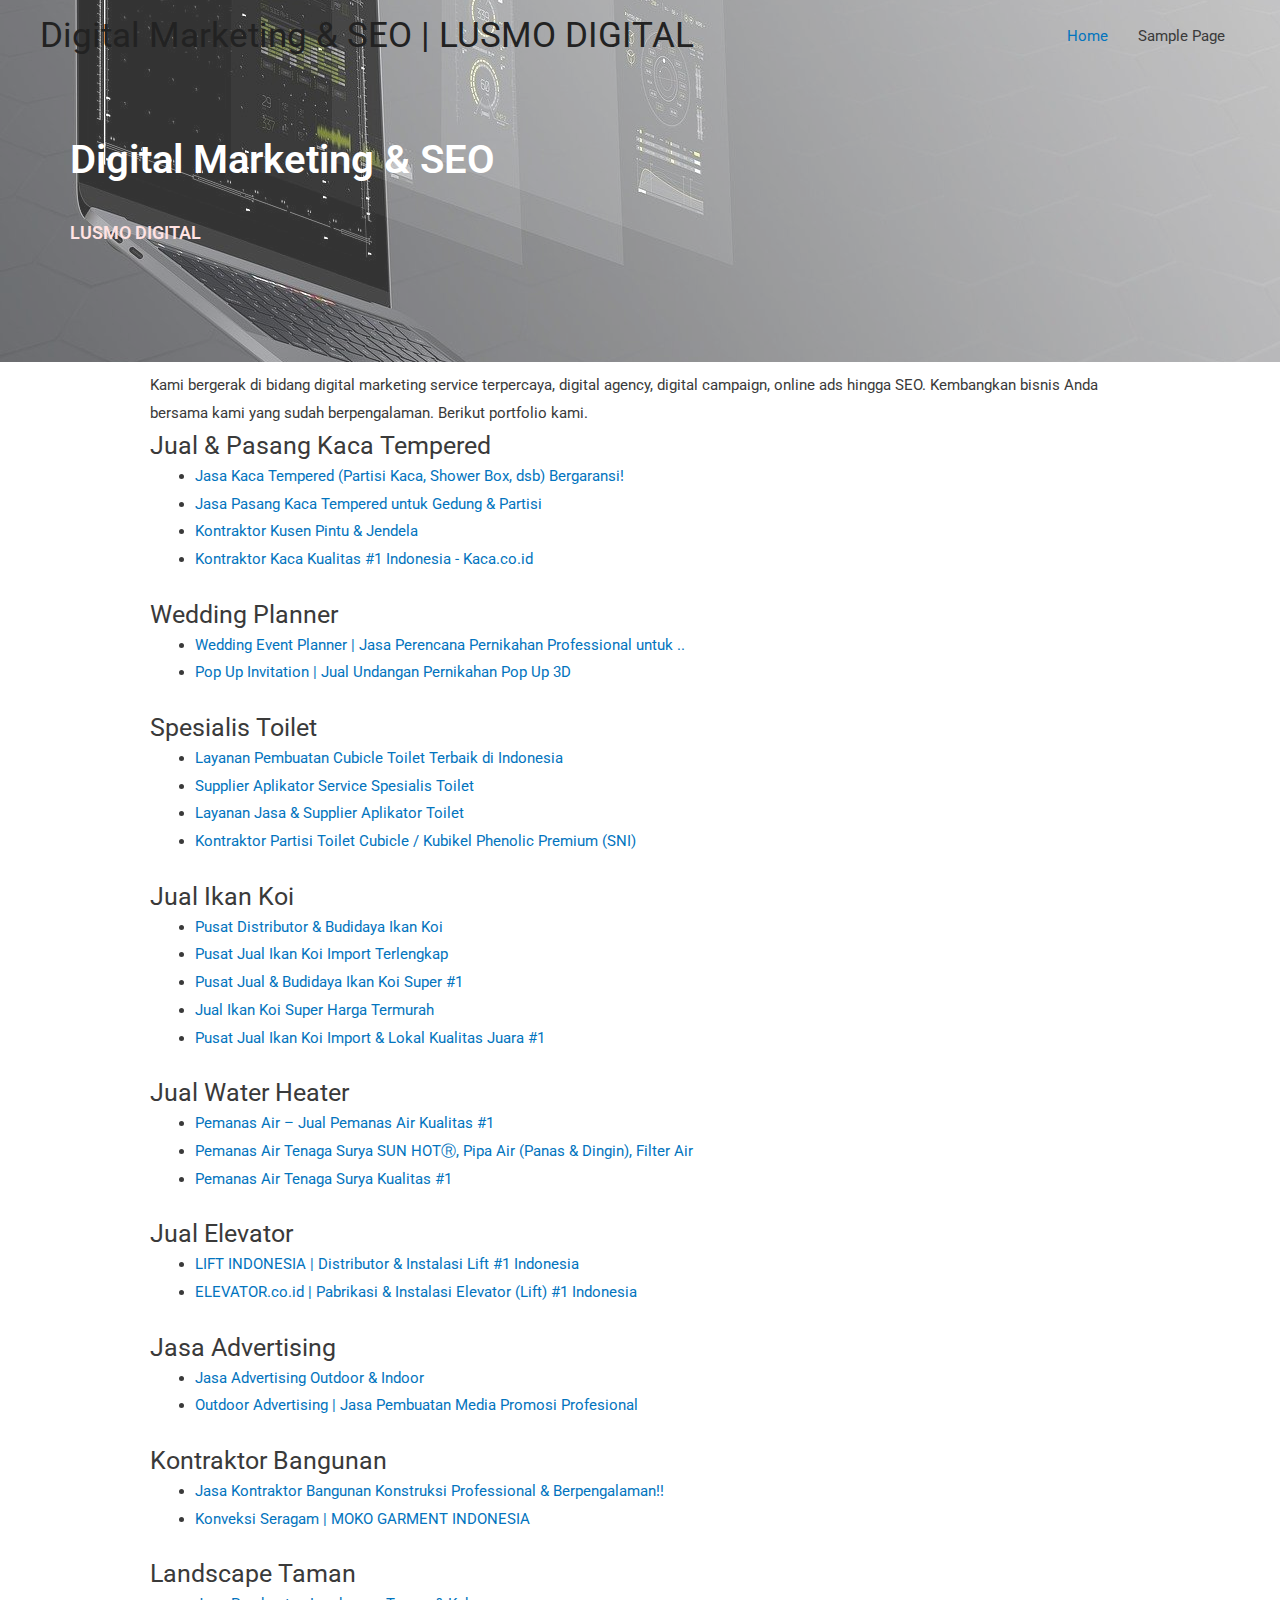
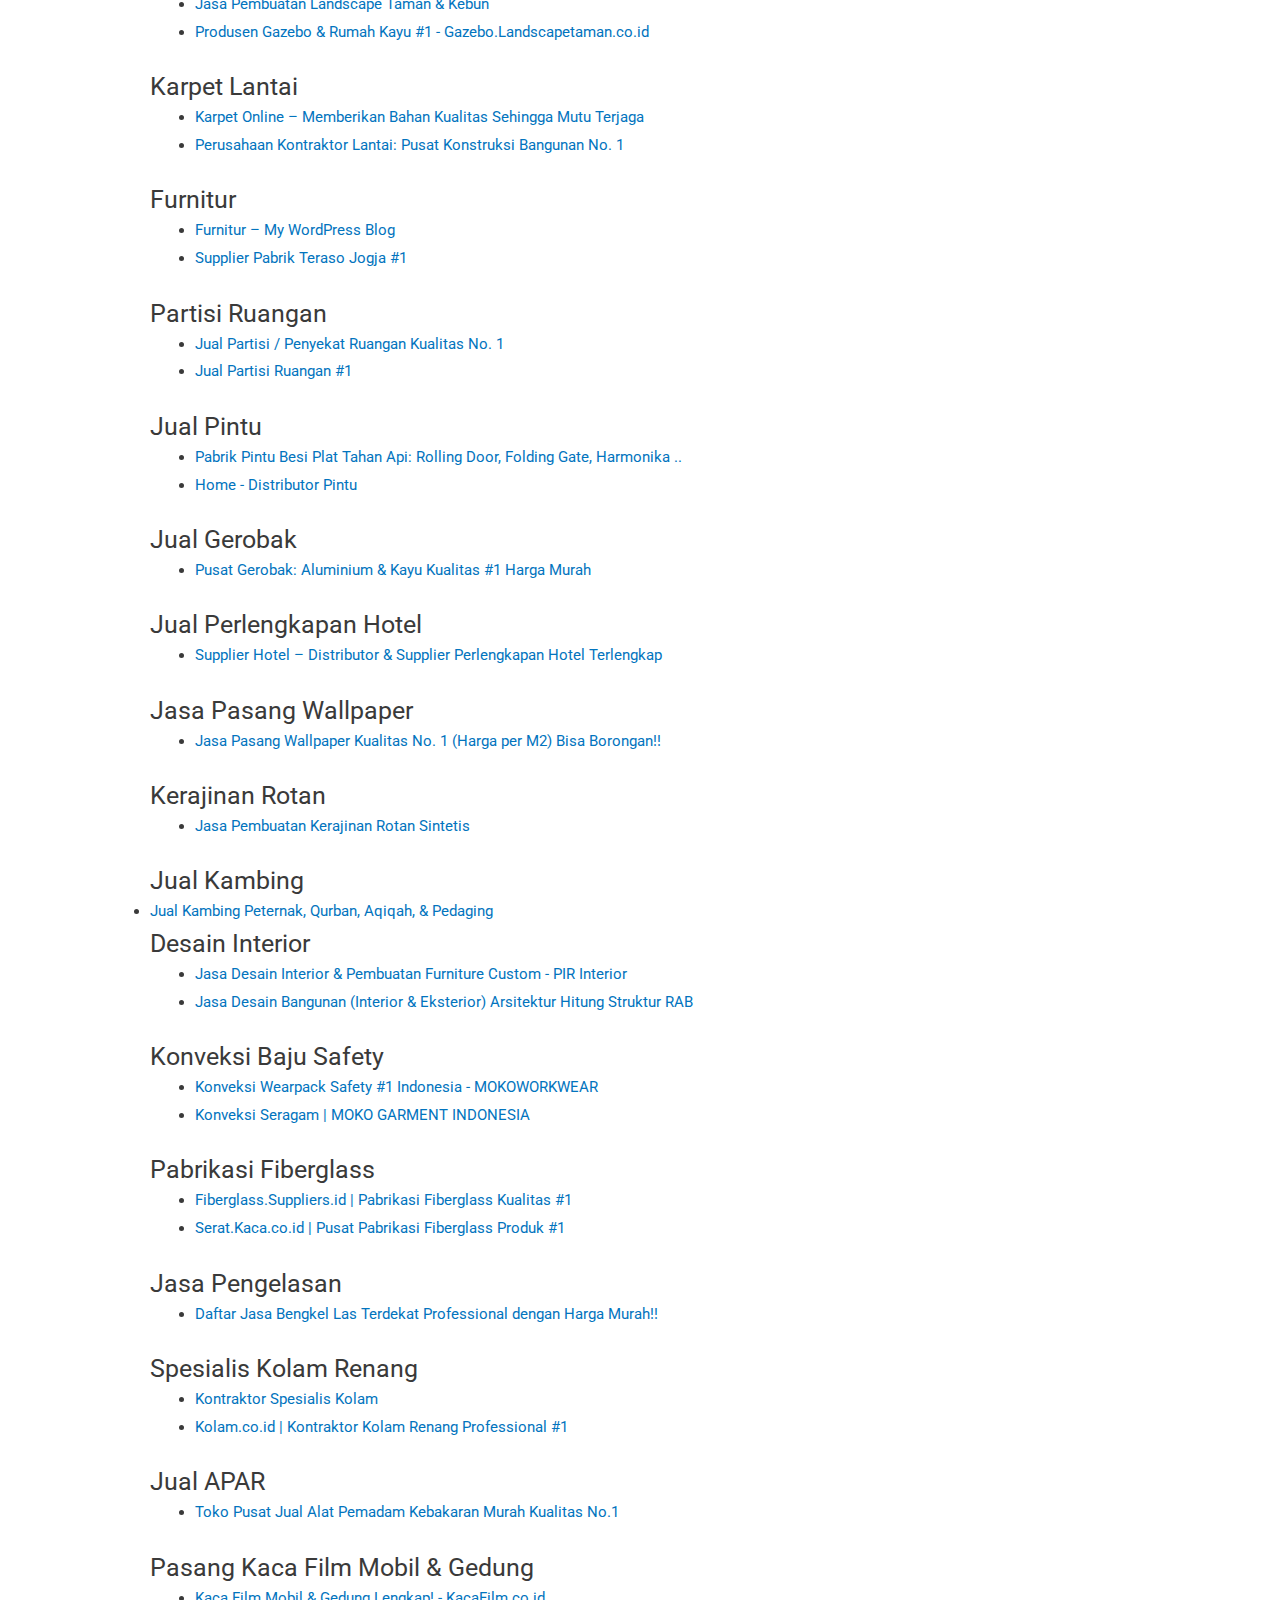
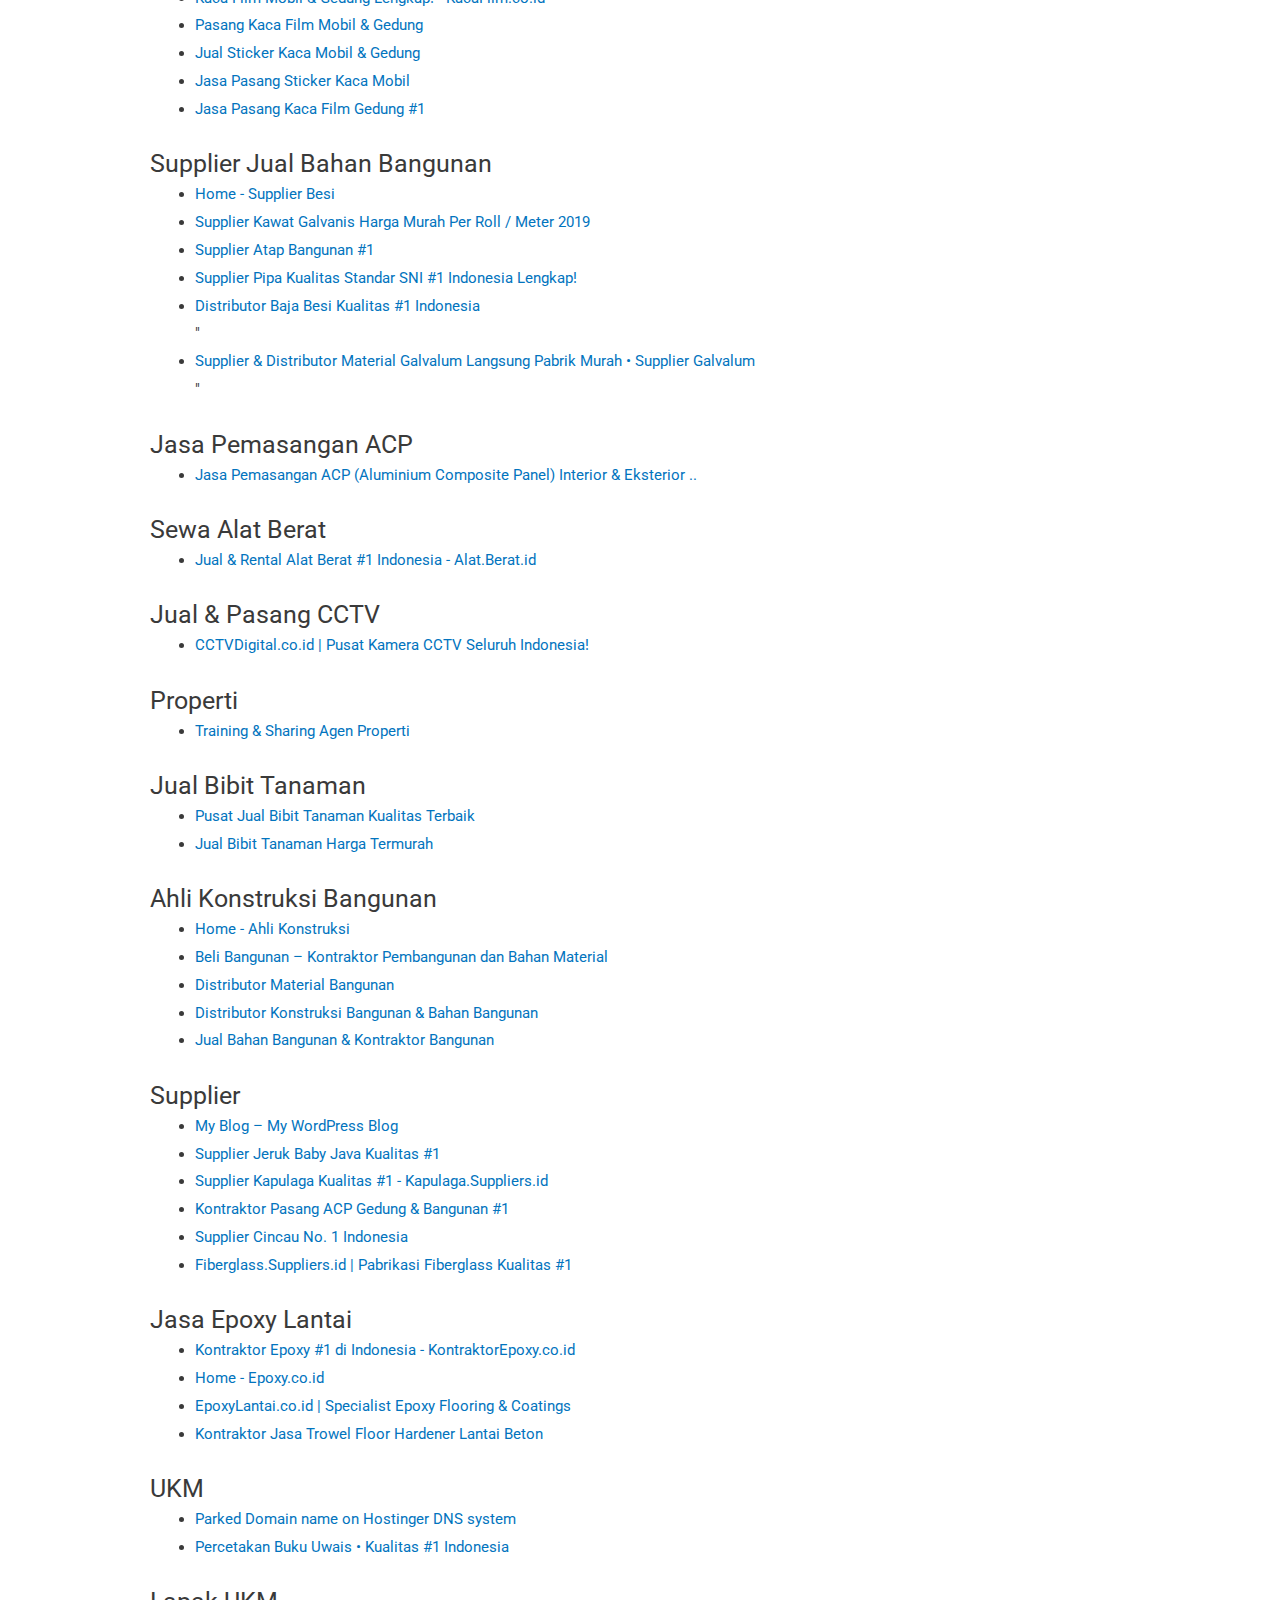
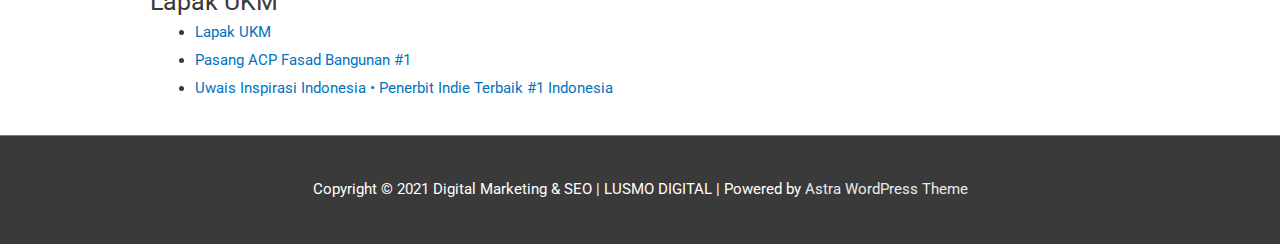
<file: index.html>
<!DOCTYPE html>
<html lang="en-US">
<head>
<meta charset="UTF-8">
<meta name="viewport" content="width=device-width, initial-scale=1">
<link rel="profile" href="https://gmpg.org/xfn/11">

<title>Digital Marketing &amp; SEO | LUSMO DIGITAL &#8211; Digital Agency, Digital Campaign, Online Ads &amp; SEO</title>
<meta name="robots" content="max-image-preview:large">
<link rel="dns-prefetch" href="//s.w.org">
<link rel="alternate" type="application/rss+xml" title="Digital Marketing &amp; SEO | LUSMO DIGITAL &raquo; Feed" href="/feed/">
<link rel="alternate" type="application/rss+xml" title="Digital Marketing &amp; SEO | LUSMO DIGITAL &raquo; Comments Feed" href="/comments/feed/">
		<script>
			window._wpemojiSettings = {"baseUrl":"https:\/\/s.w.org\/images\/core\/emoji\/13.0.1\/72x72\/","ext":".png","svgUrl":"https:\/\/s.w.org\/images\/core\/emoji\/13.0.1\/svg\/","svgExt":".svg","source":{"concatemoji":"http:\/\/healthy-vulture.w5.wpsandbox.pro\/wp-includes\/js\/wp-emoji-release.min.js?ver=5.7.2"}};
			!function(e,a,t){var n,r,o,i=a.createElement("canvas"),p=i.getContext&&i.getContext("2d");function s(e,t){var a=String.fromCharCode;p.clearRect(0,0,i.width,i.height),p.fillText(a.apply(this,e),0,0);e=i.toDataURL();return p.clearRect(0,0,i.width,i.height),p.fillText(a.apply(this,t),0,0),e===i.toDataURL()}function c(e){var t=a.createElement("script");t.src=e,t.defer=t.type="text/javascript",a.getElementsByTagName("head")[0].appendChild(t)}for(o=Array("flag","emoji"),t.supports={everything:!0,everythingExceptFlag:!0},r=0;r<o.length;r++)t.supports[o[r]]=function(e){if(!p||!p.fillText)return!1;switch(p.textBaseline="top",p.font="600 32px Arial",e){case"flag":return s([127987,65039,8205,9895,65039],[127987,65039,8203,9895,65039])?!1:!s([55356,56826,55356,56819],[55356,56826,8203,55356,56819])&&!s([55356,57332,56128,56423,56128,56418,56128,56421,56128,56430,56128,56423,56128,56447],[55356,57332,8203,56128,56423,8203,56128,56418,8203,56128,56421,8203,56128,56430,8203,56128,56423,8203,56128,56447]);case"emoji":return!s([55357,56424,8205,55356,57212],[55357,56424,8203,55356,57212])}return!1}(o[r]),t.supports.everything=t.supports.everything&&t.supports[o[r]],"flag"!==o[r]&&(t.supports.everythingExceptFlag=t.supports.everythingExceptFlag&&t.supports[o[r]]);t.supports.everythingExceptFlag=t.supports.everythingExceptFlag&&!t.supports.flag,t.DOMReady=!1,t.readyCallback=function(){t.DOMReady=!0},t.supports.everything||(n=function(){t.readyCallback()},a.addEventListener?(a.addEventListener("DOMContentLoaded",n,!1),e.addEventListener("load",n,!1)):(e.attachEvent("onload",n),a.attachEvent("onreadystatechange",function(){"complete"===a.readyState&&t.readyCallback()})),(n=t.source||{}).concatemoji?c(n.concatemoji):n.wpemoji&&n.twemoji&&(c(n.twemoji),c(n.wpemoji)))}(window,document,window._wpemojiSettings);
		</script>
		<style>img.wp-smiley,
img.emoji {
	display: inline !important;
	border: none !important;
	box-shadow: none !important;
	height: 1em !important;
	width: 1em !important;
	margin: 0 .07em !important;
	vertical-align: -0.1em !important;
	background: none !important;
	padding: 0 !important;
}</style>
	<link rel="stylesheet" id="astra-theme-css-css" href="/wp-content/themes/astra/assets/css/minified/style.min.css?ver=2.5.4" media="all">
<style id="astra-theme-css-inline-css">html{font-size:93.75%;}a,.page-title{color:#0274be;}a:hover,a:focus{color:#3a3a3a;}body,button,input,select,textarea,.ast-button,.ast-custom-button{font-family:-apple-system,BlinkMacSystemFont,Segoe UI,Roboto,Oxygen-Sans,Ubuntu,Cantarell,Helvetica Neue,sans-serif;font-weight:inherit;font-size:15px;font-size:1rem;}blockquote{color:#000000;}.site-title{font-size:35px;font-size:2.3333333333333rem;}.ast-archive-description .ast-archive-title{font-size:40px;font-size:2.6666666666667rem;}.site-header .site-description{font-size:15px;font-size:1rem;}.entry-title{font-size:40px;font-size:2.6666666666667rem;}.comment-reply-title{font-size:24px;font-size:1.6rem;}.ast-comment-list #cancel-comment-reply-link{font-size:15px;font-size:1rem;}h1,.entry-content h1{font-size:40px;font-size:2.6666666666667rem;}h2,.entry-content h2{font-size:30px;font-size:2rem;}h3,.entry-content h3{font-size:25px;font-size:1.6666666666667rem;}h4,.entry-content h4{font-size:20px;font-size:1.3333333333333rem;}h5,.entry-content h5{font-size:18px;font-size:1.2rem;}h6,.entry-content h6{font-size:15px;font-size:1rem;}.ast-single-post .entry-title,.page-title{font-size:30px;font-size:2rem;}#secondary,#secondary button,#secondary input,#secondary select,#secondary textarea{font-size:15px;font-size:1rem;}::selection{background-color:#0274be;color:#ffffff;}body,h1,.entry-title a,.entry-content h1,h2,.entry-content h2,h3,.entry-content h3,h4,.entry-content h4,h5,.entry-content h5,h6,.entry-content h6,.wc-block-grid__product-title{color:#3a3a3a;}.tagcloud a:hover,.tagcloud a:focus,.tagcloud a.current-item{color:#ffffff;border-color:#0274be;background-color:#0274be;}.main-header-menu .menu-link,.ast-header-custom-item a{color:#3a3a3a;}.main-header-menu .menu-item:hover > .menu-link,.main-header-menu .menu-item:hover > .ast-menu-toggle,.main-header-menu .ast-masthead-custom-menu-items a:hover,.main-header-menu .menu-item.focus > .menu-link,.main-header-menu .menu-item.focus > .ast-menu-toggle,.main-header-menu .current-menu-item > .menu-link,.main-header-menu .current-menu-ancestor > .menu-link,.main-header-menu .current-menu-item > .ast-menu-toggle,.main-header-menu .current-menu-ancestor > .ast-menu-toggle{color:#0274be;}input:focus,input[type="text"]:focus,input[type="email"]:focus,input[type="url"]:focus,input[type="password"]:focus,input[type="reset"]:focus,input[type="search"]:focus,textarea:focus{border-color:#0274be;}input[type="radio"]:checked,input[type=reset],input[type="checkbox"]:checked,input[type="checkbox"]:hover:checked,input[type="checkbox"]:focus:checked,input[type=range]::-webkit-slider-thumb{border-color:#0274be;background-color:#0274be;box-shadow:none;}.site-footer a:hover + .post-count,.site-footer a:focus + .post-count{background:#0274be;border-color:#0274be;}.footer-adv .footer-adv-overlay{border-top-style:solid;border-top-color:#7a7a7a;}.ast-comment-meta{line-height:1.666666667;font-size:12px;font-size:0.8rem;}.single .nav-links .nav-previous,.single .nav-links .nav-next,.single .ast-author-details .author-title,.ast-comment-meta{color:#0274be;}.entry-meta,.entry-meta *{line-height:1.45;color:#0274be;}.entry-meta a:hover,.entry-meta a:hover *,.entry-meta a:focus,.entry-meta a:focus *{color:#3a3a3a;}.ast-404-layout-1 .ast-404-text{font-size:200px;font-size:13.333333333333rem;}.widget-title{font-size:21px;font-size:1.4rem;color:#3a3a3a;}#cat option,.secondary .calendar_wrap thead a,.secondary .calendar_wrap thead a:visited{color:#0274be;}.secondary .calendar_wrap #today,.ast-progress-val span{background:#0274be;}.secondary a:hover + .post-count,.secondary a:focus + .post-count{background:#0274be;border-color:#0274be;}.calendar_wrap #today > a{color:#ffffff;}.ast-pagination a,.page-links .page-link,.single .post-navigation a{color:#0274be;}.ast-pagination a:hover,.ast-pagination a:focus,.ast-pagination > span:hover:not(.dots),.ast-pagination > span.current,.page-links > .page-link,.page-links .page-link:hover,.post-navigation a:hover{color:#3a3a3a;}.ast-header-break-point .ast-mobile-menu-buttons-minimal.menu-toggle{background:transparent;color:#0274be;}.ast-header-break-point .ast-mobile-menu-buttons-outline.menu-toggle{background:transparent;border:1px solid #0274be;color:#0274be;}.ast-header-break-point .ast-mobile-menu-buttons-fill.menu-toggle{background:#0274be;}@media (min-width:1200px){.ast-separate-container.ast-right-sidebar .entry-content .wp-block-image.alignfull,.ast-separate-container.ast-left-sidebar .entry-content .wp-block-image.alignfull,.ast-separate-container.ast-right-sidebar .entry-content .wp-block-cover.alignfull,.ast-separate-container.ast-left-sidebar .entry-content .wp-block-cover.alignfull{margin-left:-6.67em;margin-right:-6.67em;max-width:unset;width:unset;}.ast-separate-container.ast-right-sidebar .entry-content .wp-block-image.alignwide,.ast-separate-container.ast-left-sidebar .entry-content .wp-block-image.alignwide,.ast-separate-container.ast-right-sidebar .entry-content .wp-block-cover.alignwide,.ast-separate-container.ast-left-sidebar .entry-content .wp-block-cover.alignwide{margin-left:-20px;margin-right:-20px;max-width:unset;width:unset;}.wp-block-group .has-background{padding:20px;}}@media (min-width:1200px){.ast-separate-container.ast-right-sidebar .entry-content .wp-block-group.alignwide,.ast-separate-container.ast-left-sidebar .entry-content .wp-block-group.alignwide,.ast-separate-container.ast-right-sidebar .entry-content .wp-block-cover.alignwide,.ast-separate-container.ast-left-sidebar .entry-content .wp-block-cover.alignwide,.ast-no-sidebar.ast-separate-container .entry-content .wp-block-group.alignwide,.ast-no-sidebar.ast-separate-container .entry-content .wp-block-cover.alignwide{margin-left:-20px;margin-right:-20px;padding-left:20px;padding-right:20px;}.ast-separate-container.ast-right-sidebar .entry-content .wp-block-group.alignfull,.ast-separate-container.ast-left-sidebar .entry-content .wp-block-group.alignfull,.ast-no-sidebar.ast-separate-container .entry-content .wp-block-group.alignfull,.ast-separate-container.ast-right-sidebar .entry-content .wp-block-cover.alignfull,.ast-separate-container.ast-left-sidebar .entry-content .wp-block-cover.alignfull,.ast-no-sidebar.ast-separate-container .entry-content .wp-block-cover.alignfull{margin-left:-6.67em;margin-right:-6.67em;padding-left:6.67em;padding-right:6.67em;}.ast-plain-container.ast-right-sidebar .entry-content .wp-block-group.alignwide,.ast-plain-container.ast-left-sidebar .entry-content .wp-block-group.alignwide,.ast-plain-container.ast-right-sidebar .entry-content .wp-block-group.alignfull,.ast-plain-container.ast-left-sidebar .entry-content .wp-block-group.alignfull{padding-left:20px;padding-right:20px;}.ast-plain-container.ast-no-sidebar .entry-content .alignwide .wp-block-group__inner-container,.ast-plain-container.ast-no-sidebar .entry-content .alignfull .wp-block-group__inner-container,.ast-plain-container.ast-no-sidebar .entry-content .alignwide .wp-block-cover__inner-container,.ast-plain-container.ast-no-sidebar .entry-content .alignfull .wp-block-cover__inner-container{max-width:1240px;margin-left:auto;margin-right:auto;padding-left:20px;padding-right:20px;}.ast-page-builder-template.ast-no-sidebar .entry-content .wp-block-group.alignwide,.ast-page-builder-template.ast-no-sidebar .entry-content .wp-block-group.alignfull{margin-left:0;margin-right:0;}.wp-block-cover-image.alignwide .wp-block-cover__inner-container,.wp-block-cover.alignwide .wp-block-cover__inner-container,.wp-block-cover-image.alignfull .wp-block-cover__inner-container,.wp-block-cover.alignfull .wp-block-cover__inner-container{width:100%;}.ast-page-builder-template.ast-no-sidebar .entry-content .wp-block-cover.alignwide,.ast-page-builder-template.ast-left-sidebar .entry-content .wp-block-cover.alignwide,.ast-page-builder-template.ast-right-sidebar .entry-content .wp-block-cover.alignwide,.ast-page-builder-template.ast-no-sidebar .entry-content .wp-block-cover.alignfull,.ast-page-builder-template.ast-left-sidebar .entry-content .wp-block-cover.alignfull,.ast-page-builder-template.ast-right-sidebar .entry-content .wp-block-cover.alignful{padding-right:0;padding-left:0;}}.ast-plain-container.ast-no-sidebar #primary{margin-top:0;margin-bottom:0;}@media (max-width:921px){#secondary.secondary{padding-top:0;}.ast-separate-container .ast-article-post,.ast-separate-container .ast-article-single{padding:1.5em 2.14em;}.ast-separate-container #primary,.ast-separate-container #secondary{padding:1.5em 0;}.ast-separate-container.ast-right-sidebar #secondary{padding-left:1em;padding-right:1em;}.ast-separate-container.ast-two-container #secondary{padding-left:0;padding-right:0;}.ast-page-builder-template .entry-header #secondary{margin-top:1.5em;}.ast-page-builder-template #secondary{margin-top:1.5em;}#primary,#secondary{padding:1.5em 0;margin:0;}.ast-left-sidebar #content > .ast-container{display:flex;flex-direction:column-reverse;width:100%;}.ast-author-box img.avatar{margin:20px 0 0 0;}.ast-pagination{padding-top:1.5em;text-align:center;}.ast-pagination .next.page-numbers{display:inherit;float:none;}}@media (max-width:921px){.ast-page-builder-template.ast-left-sidebar #secondary{padding-right:20px;}.ast-page-builder-template.ast-right-sidebar #secondary{padding-left:20px;}.ast-right-sidebar #primary{padding-right:0;}.ast-right-sidebar #secondary{padding-left:0;}.ast-left-sidebar #primary{padding-left:0;}.ast-left-sidebar #secondary{padding-right:0;}.ast-pagination .prev.page-numbers{padding-left:.5em;}.ast-pagination .next.page-numbers{padding-right:.5em;}}@media (min-width:922px){.ast-separate-container.ast-right-sidebar #primary,.ast-separate-container.ast-left-sidebar #primary{border:0;}.ast-separate-container.ast-right-sidebar #secondary,.ast-separate-container.ast-left-sidebar #secondary{border:0;margin-left:auto;margin-right:auto;}.ast-separate-container.ast-two-container #secondary .widget:last-child{margin-bottom:0;}.ast-separate-container .ast-comment-list li .comment-respond{padding-left:2.66666em;padding-right:2.66666em;}.ast-author-box{-js-display:flex;display:flex;}.ast-author-bio{flex:1;}.error404.ast-separate-container #primary,.search-no-results.ast-separate-container #primary{margin-bottom:4em;}}@media (min-width:922px){.ast-right-sidebar #primary{border-right:1px solid #eee;}.ast-right-sidebar #secondary{border-left:1px solid #eee;margin-left:-1px;}.ast-left-sidebar #primary{border-left:1px solid #eee;}.ast-left-sidebar #secondary{border-right:1px solid #eee;margin-right:-1px;}.ast-separate-container.ast-two-container.ast-right-sidebar #secondary{padding-left:30px;padding-right:0;}.ast-separate-container.ast-two-container.ast-left-sidebar #secondary{padding-right:30px;padding-left:0;}}.wp-block-button .wp-block-button__link,{color:#ffffff;}.wp-block-button .wp-block-button__link{border-style:solid;border-top-width:0;border-right-width:0;border-left-width:0;border-bottom-width:0;border-color:#0274be;background-color:#0274be;color:#ffffff;font-family:inherit;font-weight:inherit;line-height:1;border-radius:2px;padding-top:10px;padding-right:40px;padding-bottom:10px;padding-left:40px;}.wp-block-button .wp-block-button__link:hover,.wp-block-button .wp-block-button__link:focus{color:#ffffff;background-color:#3a3a3a;border-color:#3a3a3a;}.menu-toggle,button,.ast-button,.ast-custom-button,.button,input#submit,input[type="button"],input[type="submit"],input[type="reset"]{border-style:solid;border-top-width:0;border-right-width:0;border-left-width:0;border-bottom-width:0;color:#ffffff;border-color:#0274be;background-color:#0274be;border-radius:2px;padding-top:10px;padding-right:40px;padding-bottom:10px;padding-left:40px;font-family:inherit;font-weight:inherit;line-height:1;}button:focus,.menu-toggle:hover,button:hover,.ast-button:hover,.button:hover,input[type=reset]:hover,input[type=reset]:focus,input#submit:hover,input#submit:focus,input[type="button"]:hover,input[type="button"]:focus,input[type="submit"]:hover,input[type="submit"]:focus{color:#ffffff;background-color:#3a3a3a;border-color:#3a3a3a;}@media (min-width:921px){.ast-container{max-width:100%;}}@media (min-width:544px){.ast-container{max-width:100%;}}@media (max-width:544px){.ast-separate-container .ast-article-post,.ast-separate-container .ast-article-single{padding:1.5em 1em;}.ast-separate-container #content .ast-container{padding-left:0.54em;padding-right:0.54em;}.ast-separate-container #secondary{padding-top:0;}.ast-separate-container.ast-two-container #secondary .widget{margin-bottom:1.5em;padding-left:1em;padding-right:1em;}.ast-separate-container .comments-count-wrapper{padding:1.5em 1em;}.ast-separate-container .ast-comment-list li.depth-1{padding:1.5em 1em;margin-bottom:1.5em;}.ast-separate-container .ast-comment-list .bypostauthor{padding:.5em;}.ast-separate-container .ast-archive-description{padding:1.5em 1em;}.ast-search-menu-icon.ast-dropdown-active .search-field{width:170px;}.ast-separate-container .comment-respond{padding:1.5em 1em;}}@media (max-width:544px){.ast-comment-list .children{margin-left:0.66666em;}.ast-separate-container .ast-comment-list .bypostauthor li{padding:0 0 0 .5em;}}@media (max-width:921px){.ast-mobile-header-stack .main-header-bar .ast-search-menu-icon{display:inline-block;}.ast-header-break-point.ast-header-custom-item-outside .ast-mobile-header-stack .main-header-bar .ast-search-icon{margin:0;}.ast-comment-avatar-wrap img{max-width:2.5em;}.comments-area{margin-top:1.5em;}.ast-separate-container .comments-count-wrapper{padding:2em 2.14em;}.ast-separate-container .ast-comment-list li.depth-1{padding:1.5em 2.14em;}.ast-separate-container .comment-respond{padding:2em 2.14em;}}@media (max-width:921px){.ast-header-break-point .main-header-bar .ast-search-menu-icon.slide-search .search-form{right:0;}.ast-header-break-point .ast-mobile-header-stack .main-header-bar .ast-search-menu-icon.slide-search .search-form{right:-1em;}.ast-comment-avatar-wrap{margin-right:0.5em;}}@media (min-width:545px){.ast-page-builder-template .comments-area,.single.ast-page-builder-template .entry-header,.single.ast-page-builder-template .post-navigation{max-width:1240px;margin-left:auto;margin-right:auto;}}@media (max-width:921px){.ast-archive-description .ast-archive-title{font-size:40px;}.entry-title{font-size:30px;}h1,.entry-content h1{font-size:30px;}h2,.entry-content h2{font-size:25px;}h3,.entry-content h3{font-size:20px;}.ast-single-post .entry-title,.page-title{font-size:30px;}}@media (max-width:544px){.ast-archive-description .ast-archive-title{font-size:40px;}.entry-title{font-size:30px;}h1,.entry-content h1{font-size:30px;}h2,.entry-content h2{font-size:25px;}h3,.entry-content h3{font-size:20px;}.ast-single-post .entry-title,.page-title{font-size:30px;}}@media (max-width:921px){html{font-size:85.5%;}}@media (max-width:544px){html{font-size:85.5%;}}@media (min-width:922px){.ast-container{max-width:1240px;}}@font-face {font-family: "Astra";src: url(/wp-content/themes/astra/assets/fonts/astra.woff) format("woff"),url(/wp-content/themes/astra/assets/fonts/astra.ttf) format("truetype"),url(/wp-content/themes/astra/assets/fonts/astra.svg#astra) format("svg");font-weight: normal;font-style: normal;font-display: fallback;}@media (max-width:921px) {.main-header-bar .main-header-bar-navigation{display:none;}}.ast-desktop .main-header-menu.submenu-with-border .sub-menu,.ast-desktop .main-header-menu.submenu-with-border .astra-full-megamenu-wrapper{border-color:#0274be;}.ast-desktop .main-header-menu.submenu-with-border .sub-menu{border-top-width:2px;border-right-width:0px;border-left-width:0px;border-bottom-width:0px;border-style:solid;}.ast-desktop .main-header-menu.submenu-with-border .sub-menu .sub-menu{top:-2px;}.ast-desktop .main-header-menu.submenu-with-border .sub-menu .menu-link,.ast-desktop .main-header-menu.submenu-with-border .children .menu-link{border-bottom-width:0px;border-style:solid;border-color:#eaeaea;}@media (min-width:922px){.main-header-menu .sub-menu .menu-item.ast-left-align-sub-menu:hover > .sub-menu,.main-header-menu .sub-menu .menu-item.ast-left-align-sub-menu.focus > .sub-menu{margin-left:-0px;}}.ast-small-footer{border-top-style:solid;border-top-width:1px;border-top-color:#7a7a7a;}.ast-small-footer-wrap{text-align:center;}@media (max-width:920px){.ast-404-layout-1 .ast-404-text{font-size:100px;font-size:6.6666666666667rem;}}@media (min-width:922px){.ast-theme-transparent-header #masthead{position:absolute;left:0;right:0;}.ast-theme-transparent-header .main-header-bar,.ast-theme-transparent-header.ast-header-break-point .main-header-bar{background:none;}body.elementor-editor-active.ast-theme-transparent-header #masthead,.fl-builder-edit .ast-theme-transparent-header #masthead,body.vc_editor.ast-theme-transparent-header #masthead,body.brz-ed.ast-theme-transparent-header #masthead{z-index:0;}.ast-header-break-point.ast-replace-site-logo-transparent.ast-theme-transparent-header .custom-mobile-logo-link{display:none;}.ast-header-break-point.ast-replace-site-logo-transparent.ast-theme-transparent-header .transparent-custom-logo{display:inline-block;}.ast-theme-transparent-header .ast-above-header{background-image:none;background-color:transparent;}.ast-theme-transparent-header .ast-below-header{background-image:none;background-color:transparent;}}@media (max-width:921px){.ast-theme-transparent-header #masthead{position:absolute;left:0;right:0;}.ast-theme-transparent-header .main-header-bar,.ast-theme-transparent-header.ast-header-break-point .main-header-bar{background:none;}body.elementor-editor-active.ast-theme-transparent-header #masthead,.fl-builder-edit .ast-theme-transparent-header #masthead,body.vc_editor.ast-theme-transparent-header #masthead,body.brz-ed.ast-theme-transparent-header #masthead{z-index:0;}.ast-header-break-point.ast-replace-site-logo-transparent.ast-theme-transparent-header .custom-mobile-logo-link{display:none;}.ast-header-break-point.ast-replace-site-logo-transparent.ast-theme-transparent-header .transparent-custom-logo{display:inline-block;}.ast-theme-transparent-header .ast-above-header{background-image:none;background-color:transparent;}.ast-theme-transparent-header .ast-below-header{background-image:none;background-color:transparent;}}.ast-theme-transparent-header .main-header-bar,.ast-theme-transparent-header.ast-header-break-point .main-header-bar{border-bottom-width:0;border-bottom-style:solid;}.ast-breadcrumbs .trail-browse,.ast-breadcrumbs .trail-items,.ast-breadcrumbs .trail-items li{display:inline-block;margin:0;padding:0;border:none;background:inherit;text-indent:0;}.ast-breadcrumbs .trail-browse{font-size:inherit;font-style:inherit;font-weight:inherit;color:inherit;}.ast-breadcrumbs .trail-items{list-style:none;}.trail-items li::after{padding:0 0.3em;content:"\00bb";}.trail-items li:last-of-type::after{display:none;}.elementor-widget-heading .elementor-heading-title{margin:0;}.ast-header-break-point .main-header-bar{border-bottom-width:1px;}@media (min-width:922px){.main-header-bar{border-bottom-width:1px;}}@media (min-width:922px){#primary{width:70%;}#secondary{width:30%;}}.ast-safari-browser-less-than-11 .main-header-menu .menu-item, .ast-safari-browser-less-than-11 .main-header-bar .ast-masthead-custom-menu-items{display:block;}.main-header-menu .menu-item, .main-header-bar .ast-masthead-custom-menu-items{-js-display:flex;display:flex;-webkit-box-pack:center;-webkit-justify-content:center;-moz-box-pack:center;-ms-flex-pack:center;justify-content:center;-webkit-box-orient:vertical;-webkit-box-direction:normal;-webkit-flex-direction:column;-moz-box-orient:vertical;-moz-box-direction:normal;-ms-flex-direction:column;flex-direction:column;}.main-header-menu > .menu-item > .menu-link{height:100%;-webkit-box-align:center;-webkit-align-items:center;-moz-box-align:center;-ms-flex-align:center;align-items:center;-js-display:flex;display:flex;}.ast-primary-menu-disabled .main-header-bar .ast-masthead-custom-menu-items{flex:unset;}</style>
<link rel="stylesheet" id="astra-menu-animation-css" href="/wp-content/themes/astra/assets/css/minified/menu-animation.min.css?ver=2.5.4" media="all">
<link rel="stylesheet" id="wp-block-library-css" href="/wp-includes/css/dist/block-library/style.min.css?ver=5.7.2" media="all">
<link rel="stylesheet" id="elementor-icons-css" href="/wp-content/plugins/elementor/assets/lib/eicons/css/elementor-icons.min.css?ver=5.12.0" media="all">
<link rel="stylesheet" id="elementor-frontend-css" href="/wp-content/plugins/elementor/assets/css/frontend.min.css?ver=3.4.3" media="all">
<style id="elementor-frontend-inline-css">@font-face{font-family:eicons;src:url(/wp-content/plugins/elementor/assets/lib/eicons/fonts/eicons.eot?5.10.0);src:url(/wp-content/plugins/elementor/assets/lib/eicons/fonts/eicons.eot?5.10.0#iefix) format("embedded-opentype"),url(/wp-content/plugins/elementor/assets/lib/eicons/fonts/eicons.woff2?5.10.0) format("woff2"),url(/wp-content/plugins/elementor/assets/lib/eicons/fonts/eicons.woff?5.10.0) format("woff"),url(/wp-content/plugins/elementor/assets/lib/eicons/fonts/eicons.ttf?5.10.0) format("truetype"),url(/wp-content/plugins/elementor/assets/lib/eicons/fonts/eicons.svg?5.10.0#eicon) format("svg");font-weight:400;font-style:normal}</style>
<link rel="stylesheet" id="elementor-post-9-css" href="/wp-content/uploads/elementor/css/post-9.css?ver=1630996444" media="all">
<link rel="stylesheet" id="elementor-global-css" href="/wp-content/uploads/elementor/css/global.css?ver=1631004525" media="all">
<link rel="stylesheet" id="elementor-post-11-css" href="/wp-content/uploads/elementor/css/post-11.css?ver=1631007633" media="all">
<link rel="stylesheet" id="google-fonts-1-css" href="https://fonts.googleapis.com/css?family=Roboto%3A100%2C100italic%2C200%2C200italic%2C300%2C300italic%2C400%2C400italic%2C500%2C500italic%2C600%2C600italic%2C700%2C700italic%2C800%2C800italic%2C900%2C900italic%7CRoboto+Slab%3A100%2C100italic%2C200%2C200italic%2C300%2C300italic%2C400%2C400italic%2C500%2C500italic%2C600%2C600italic%2C700%2C700italic%2C800%2C800italic%2C900%2C900italic&#038;display=auto&#038;ver=5.7.2" media="all">
<!--[if IE]>
<script src='http://healthy-vulture.w5.wpsandbox.pro/wp-content/themes/astra/assets/js/minified/flexibility.min.js?ver=2.5.4' id='astra-flexibility-js'></script>
<script id='astra-flexibility-js-after'>
flexibility(document.documentElement);
</script>
<![endif]-->
<link rel="https://api.w.org/" href="/wp-json/">
<link rel="alternate" type="application/json" href="/wp-json/wp/v2/pages/11">
<link rel="EditURI" type="application/rsd+xml" title="RSD" href="/xmlrpc.php?rsd">
<link rel="wlwmanifest" type="application/wlwmanifest+xml" href="/wp-includes/wlwmanifest.xml"> 
<meta name="generator" content="WordPress 5.7.2">
<link rel="canonical" href="/">
<link rel="shortlink" href="/">
<link rel="alternate" type="application/json+oembed" href="/wp-json/oembed/1.0/embed?url=http%3A%2F%2F%2F">
<link rel="alternate" type="text/xml+oembed" href="/wp-json/oembed/1.0/embed?url=http%3A%2F%2F%2F&#038;format=xml">
        <link rel="chrome-webstore-item" href="https://chrome.google.com/webstore/detail/nhjkfekhgaccgjpoaebhgjhhbcbjhnco">
        <script type="text/javascript">
            var is_generate_preprovision = false;
            var ajaxurl = 'http://healthy-vulture.w5.wpsandbox.pro/wp-admin/admin-ajax.php';
            var is_poopy = false;
            var timer_interval = -1;
            var installation_life_time = 1631094033        </script>
        <style>.recentcomments a{display:inline !important;padding:0 !important;margin:0 !important;}</style>
</head>

<body itemtype="https://schema.org/WebPage" itemscope="itemscope" class="home page-template page-template-elementor_header_footer page page-id-11 ast-desktop ast-page-builder-template ast-right-sidebar astra-2.5.4 ast-header-custom-item-inside ast-single-post ast-inherit-site-logo-transparent ast-theme-transparent-header elementor-default elementor-template-full-width elementor-kit-9 elementor-page elementor-page-11">

<div class="hfeed site" id="page">
	<a class="skip-link screen-reader-text" href="#content">Skip to content</a>

	
	
		<header class="site-header ast-primary-submenu-animation-fade header-main-layout-1 ast-primary-menu-enabled ast-logo-title-inline ast-hide-custom-menu-mobile ast-menu-toggle-icon ast-mobile-header-inline" id="masthead" itemtype="https://schema.org/WPHeader" itemscope="itemscope" itemid="#masthead">

			
			
<div class="main-header-bar-wrap">
	<div class="main-header-bar">
				<div class="ast-container">

			<div class="ast-flex main-header-container">
				
		<div class="site-branding">
			<div class="ast-site-identity" itemtype="https://schema.org/Organization" itemscope="itemscope">
				<div class="ast-site-title-wrap">
						<h1 class="site-title" itemprop="name">
				<a href="/" rel="home" itemprop="url">
					Digital Marketing &amp; SEO | LUSMO DIGITAL
				</a>
			</h1>
						
					</div>			</div>
		</div>

		<!-- .site-branding -->
				<div class="ast-mobile-menu-buttons">

			
					<div class="ast-button-wrap">
			<button type="button" class="menu-toggle main-header-menu-toggle  ast-mobile-menu-buttons-minimal " aria-controls="primary-menu" aria-expanded="false">
				<span class="screen-reader-text">Main Menu</span>
				<span class="menu-toggle-icon"></span>
							</button>
		</div>
			
			
		</div>
			<div class="ast-main-header-bar-alignment"><div class="main-header-bar-navigation"><nav class="site-navigation" id="site-navigation" itemtype="https://schema.org/SiteNavigationElement" itemscope="itemscope" aria-label="Site Navigation"><div id="primary-menu" class="main-navigation"><ul class="main-header-menu ast-nav-menu ast-flex ast-justify-content-flex-end  submenu-with-border astra-menu-animation-fade ">
<li class="page_item page-item-11 current_page_item menu-item current-menu-item">
<a href="/" aria-current="page" class="menu-link">Home</a><button class="ast-menu-toggle" aria-expanded="false"><span class="screen-reader-text">Menu Toggle</span></button>
</li>
<li class="page_item page-item-2 menu-item">
<a href="/sample-page/" class="menu-link">Sample Page</a><button class="ast-menu-toggle" aria-expanded="false"><span class="screen-reader-text">Menu Toggle</span></button>
</li>
</ul></div></nav></div></div>			</div>
<!-- Main Header Container -->
		</div>
<!-- ast-row -->
			</div> <!-- Main Header Bar -->
</div> <!-- Main Header Bar Wrap -->

			
		</header><!-- #masthead -->

		
	
	
	<div id="content" class="site-content">

		<div class="ast-container">

				<div data-elementor-type="wp-page" data-elementor-id="11" class="elementor elementor-11" data-elementor-settings="[]">
							<div class="elementor-section-wrap">
							<section class="elementor-section elementor-top-section elementor-element elementor-element-dac02f0 elementor-section-content-middle elementor-section-boxed elementor-section-height-default elementor-section-height-default" data-id="dac02f0" data-element_type="section" data-settings="{&quot;background_background&quot;:&quot;gradient&quot;}">
							<div class="elementor-background-overlay"></div>
							<div class="elementor-container elementor-column-gap-no">
					<div class="elementor-column elementor-col-50 elementor-top-column elementor-element elementor-element-e0417fc" data-id="e0417fc" data-element_type="column">
			<div class="elementor-widget-wrap elementor-element-populated">
								<div class="elementor-element elementor-element-59f4701 elementor-widget elementor-widget-heading" data-id="59f4701" data-element_type="widget" data-widget_type="heading.default">
				<div class="elementor-widget-container">
			<h1 class="elementor-heading-title elementor-size-default">Digital Marketing & SEO</h1>		</div>
				</div>
				<div class="elementor-element elementor-element-0534565 elementor-widget elementor-widget-heading" data-id="0534565" data-element_type="widget" data-widget_type="heading.default">
				<div class="elementor-widget-container">
			<h5 class="elementor-heading-title elementor-size-default">LUSMO DIGITAL</h5>		</div>
				</div>
					</div>
		</div>
				<div class="elementor-column elementor-col-50 elementor-top-column elementor-element elementor-element-4725bb3" data-id="4725bb3" data-element_type="column" data-settings="{&quot;background_background&quot;:&quot;classic&quot;}">
			<div class="elementor-widget-wrap">
									</div>
		</div>
							</div>
		</section>
				<section class="elementor-section elementor-top-section elementor-element elementor-element-a803609 elementor-section-boxed elementor-section-height-default elementor-section-height-default" data-id="a803609" data-element_type="section">
						<div class="elementor-container elementor-column-gap-default">
					<div class="elementor-column elementor-col-100 elementor-top-column elementor-element elementor-element-a1d13f7" data-id="a1d13f7" data-element_type="column">
			<div class="elementor-widget-wrap elementor-element-populated">
								<div class="elementor-element elementor-element-5f9f76a elementor-widget elementor-widget-html" data-id="5f9f76a" data-element_type="widget" data-widget_type="html.default">
				<div class="elementor-widget-container">
			Kami bergerak di bidang digital marketing service terpercaya, digital agency, digital campaign, online ads hingga SEO. Kembangkan bisnis Anda bersama kami yang sudah berpengalaman. Berikut portfolio kami.

<h3>Jual & Pasang Kaca Tempered</h3>					
<ul>					
<li><a href="https://kacatempered.co.id/">Jasa Kaca Tempered (Partisi Kaca, Shower Box, dsb) Bergaransi!</a></li>					
<li><a href="https://kacatempered.my.id/">Jasa Pasang Kaca Tempered untuk Gedung & Partisi</a></li>					
<li><a href="https://kusenkaca.com/">Kontraktor Kusen Pintu & Jendela</a></li>					
<li><a href="https://kaca.co.id/">Kontraktor Kaca Kualitas #1 Indonesia - Kaca.co.id</a></li>					
</ul>					

<h3>Wedding Planner</h3>					
<ul>					
<li><a href="https://WeddingEvent.co.id/">Wedding Event Planner | Jasa Perencana Pernikahan Professional untuk ..</a></li>					
<li><a href="https://popup.weddingevent.co.id/">Pop Up Invitation | Jual Undangan Pernikahan Pop Up 3D</a></li>					
</ul>					
									
<h3>Spesialis Toilet</h3>					
<ul>					
<li><a href="https://toiletcubicle.co.id/">Layanan Pembuatan Cubicle Toilet Terbaik di Indonesia</a></li>					
<li><a href="https://spesialistoilet.com/">Supplier Aplikator Service Spesialis Toilet</a></li>					
<li><a href="https://cubiclephenolic.com/">Layanan Jasa & Supplier Aplikator Toilet</a></li>					
<li><a href="https://toiletphenolic.co.id/">Kontraktor Partisi Toilet Cubicle / Kubikel Phenolic Premium (SNI)</a></li>					
</ul>	

<h3>Jual Ikan Koi </h3>					
<ul>					
<li><a href="https://kolamkoi.id/">Pusat Distributor & Budidaya Ikan Koi</a></li>					
<li><a href="https://istanakoi.id/">Pusat Jual Ikan Koi Import Terlengkap</a></li>					
<li><a href="https://dutakoi.com/">Pusat Jual & Budidaya Ikan Koi Super #1</a></li>					
<li><a href="https://warungkoi.id/">Jual Ikan Koi Super Harga Termurah</a></li>					
<li><a href="https://pusatkoi.id/">Pusat Jual Ikan Koi Import & Lokal Kualitas Juara #1</a></li>					
</ul>					
														
<h3>Jual Water Heater</h3>					
<ul>					
<li><a href="https://pemanasair.co.id/">Pemanas Air – Jual Pemanas Air Kualitas #1</a></li>					
<li><a href="https://pemanasairsurya.id/">Pemanas Air Tenaga Surya SUN HOTⓇ, Pipa Air (Panas & Dingin), Filter Air</a></li>					
<li><a href="https://solarwaterheater.id/">Pemanas Air Tenaga Surya Kualitas #1</a></li>					
</ul>					
									
<h3>Jual Elevator</h3>					
<ul>					
<li><a href="https://lift-indonesia.com/">LIFT INDONESIA | Distributor & Instalasi Lift #1 Indonesia</a></li>					
<li><a href="https://elevator.co.id/">ELEVATOR.co.id | Pabrikasi & Instalasi Elevator (Lift) #1 Indonesia</a></li>					
</ul>					
					
<h3>Jasa Advertising</h3>					
<ul>					
<li><a href="https://coolzone-advertising.com/">Jasa Advertising Outdoor & Indoor</a></li>					
<li><a href="https://outdooradvertising.co.id/">Outdoor Advertising | Jasa Pembuatan Media Promosi Profesional</a></li>					
</ul>					
					
<h3>Kontraktor Bangunan</h3>					
<ul>					
<li><a href="https://kontraktorkonstruksi.co.id/">Jasa Kontraktor Bangunan Konstruksi Professional & Berpengalaman!!</a></li>					
<li><a href="https://seragam.kontraktorkonstruksi.co.id/">Konveksi Seragam | MOKO GARMENT INDONESIA</a></li>					
</ul>					
					
<h3>Landscape Taman</h3>					
<ul>					
<li><a href="https://landscapetaman.co.id/">Jasa Pembuatan Landscape Taman & Kebun</a></li>					
<li><a href="https://gazebo.landscapetaman.co.id/">Produsen Gazebo & Rumah Kayu #1 - Gazebo.Landscapetaman.co.id</a></li>					
</ul>					
										
<h3>Karpet Lantai</h3>					
<ul>					
<li><a href="https://karpetonline.co.id/">Karpet Online – Memberikan Bahan Kualitas Sehingga Mutu Terjaga</a></li>					
<li><a href="https://kontraktorlantai.co.id/">Perusahaan Kontraktor Lantai: Pusat Konstruksi Bangunan No. 1</a></li>					
</ul>					
					
<h3>Furnitur</h3>					
<ul>					
<li><a href="https://furnitur.co.id/">Furnitur – My WordPress Blog</a></li>					
<li><a href="https://teraso.furnitur.co.id/">Supplier Pabrik Teraso Jogja #1</a></li>					
</ul>					
					
<h3>Partisi Ruangan</h3>					
<ul>					
<li><a href="https://partisiruangan.co.id/">Jual Partisi / Penyekat Ruangan Kualitas No. 1</a></li>					
<li><a href="https://partisi.co.id/">Jual Partisi Ruangan #1</a></li>					
</ul>					
					
<h3>Jual Pintu</h3>					
<ul>					
<li><a href="https://pabrikpintu.co.id/">Pabrik Pintu Besi Plat Tahan Api: Rolling Door, Folding Gate, Harmonika ..</a></li>					
<li><a href="https://distributorpintu.com/">Home - Distributor Pintu</a></li>					
</ul>					
					
<h3>Jual Gerobak</h3>					
<ul>					
<li><a href="https://gerobak.my.id/">Pusat Gerobak: Aluminium & Kayu Kualitas #1 Harga Murah</a></li>					
</ul>					
					
<h3>Jual Perlengkapan Hotel</h3>					
<ul>					
<li><a href="https://SupplierHotel.web.id/">Supplier Hotel – Distributor & Supplier Perlengkapan Hotel Terlengkap</a></li>					
</ul>					
					
<h3>Jasa Pasang Wallpaper</h3>					
<ul>					
<li><a href="https://pasangwallpaper.co.id/">Jasa Pasang Wallpaper Kualitas No. 1 (Harga per M2) Bisa Borongan!!</a></li>					
</ul>					
					
<h3>Kerajinan Rotan</h3>					
<ul>					
<li><a href="https://rotansintetis.web.id/">Jasa Pembuatan Kerajinan Rotan Sintetis</a></li>					
</ul>					
					
<h3>Jual Kambing</h3>					
<li><a href="https://KandangKondang.id/">Jual Kambing Peternak, Qurban, Aqiqah, & Pedaging</a></li>					
	

<h3>Desain Interior</h3>					
<ul>					
<li><a href="https://lehautdupanier.com/">Jasa Desain Interior & Pembuatan Furniture Custom - PIR Interior</a></li>					
<li><a href="https://desainbangunan.co.id/">Jasa Desain Bangunan (Interior & Eksterior) Arsitektur Hitung Struktur RAB</a></li>					
</ul>					
					
<h3>Konveksi Baju Safety</h3>					
<ul>					
<li><a href="https://wearpack.firesafety.co.id/">Konveksi Wearpack Safety #1 Indonesia - MOKOWORKWEAR</a></li>					
<li><a href="https://seragam.kontraktorkonstruksi.co.id/">Konveksi Seragam | MOKO GARMENT INDONESIA</a></li>					
</ul>					
					
<h3>Pabrikasi Fiberglass</h3>					
<ul>					
<li><a href="https://fiberglass.suppliers.id/">Fiberglass.Suppliers.id | Pabrikasi Fiberglass Kualitas #1</a></li>					
<li><a href="https://serat.kaca.co.id/">Serat.Kaca.co.id | Pusat Pabrikasi Fiberglass Produk #1</a></li>					
</ul>					
					
<h3>Jasa Pengelasan</h3>					
<ul>					
<li><a href="https://Bengkel-Las.co.id/">Daftar Jasa Bengkel Las Terdekat Professional dengan Harga Murah!!</a></li>					
</ul>			

<h3>Spesialis Kolam Renang</h3>					
<ul>					
<li><a href="https://kontraktorkolam.co.id/">Kontraktor Spesialis Kolam</a></li>					
<li><a href="https://kolam.co.id/">Kolam.co.id | Kontraktor Kolam Renang Professional #1</a></li>					
</ul>					
					
<h3>Jual APAR </h3>					
<ul>					
<li><a href="https://firesafety.co.id/">Toko Pusat Jual Alat Pemadam Kebakaran Murah Kualitas No.1</a></li>					
</ul>					
					
<h3>Pasang Kaca Film Mobil & Gedung</h3>					
<ul>					
<li><a href="https://kacafilm.co.id/">Kaca Film Mobil & Gedung Lengkap! - KacaFilm.co.id</a></li>					
<li><a href="https://kacafilm.my.id/">Pasang Kaca Film Mobil & Gedung</a></li>					
<li><a href="https://stikerkaca.id/">Jual Sticker Kaca Mobil & Gedung</a></li>					
<li><a href="https://kacafilm-mobil.co.id/">Jasa Pasang Sticker Kaca Mobil </a></li>					
<li><a href="https://kacafilm-gedung.co.id/">Jasa Pasang Kaca Film Gedung #1</a></li>					
</ul>					
					
<h3>Supplier Jual Bahan Bangunan</h3>					
<ul>					
<li><a href="https://supplierbesi.web.id/">Home - Supplier Besi</a></li>					
<li><a href="https://supplierkawat.web.id/">Supplier Kawat Galvanis Harga Murah Per Roll / Meter 2019</a></li>					
<li><a href="https://supplieratap.web.id/">Supplier Atap Bangunan #1</a></li>					
<li><a href="https://supplierpipa.web.id/">Supplier Pipa Kualitas Standar SNI #1 Indonesia Lengkap!</a></li>					
<li><a href="https://Bajabesi.co.id/">Distributor Baja Besi Kualitas #1 Indonesia</a></li>					
"<li><a href="https://suppliergalvalum.web.id/">Supplier & Distributor Material Galvalum Langsung Pabrik Murah • Supplier 
Galvalum</a></li>"					
</ul>					

					
<h3>Jasa Pemasangan ACP</h3>					
<ul>					
<li><a href="https://pasangacp.co.id/">Jasa Pemasangan ACP (Aluminium Composite Panel) Interior & Eksterior ..</a></li>					
</ul>					
					
<h3>Sewa Alat Berat</h3>					
<ul>					
<li><a href="https://alat.berat.id/">Jual & Rental Alat Berat #1 Indonesia - Alat.Berat.id</a></li>					
</ul>					
					
<h3>Jual & Pasang CCTV</h3>					
<ul>					
<li><a href="https://cctvdigital.co.id/">CCTVDigital.co.id | Pusat Kamera CCTV Seluruh Indonesia!</a></li>					
</ul>					
					
<h3>Properti</h3>					
<ul>					
<li><a href="https://realtor.id/">Training & Sharing Agen Properti</a></li>					
</ul>					
					
<h3>Jual Bibit Tanaman</h3>					
<ul>					
<li><a href="https://DistributorBibit.com/">Pusat Jual Bibit Tanaman Kualitas Terbaik</a></li>					
<li><a href="https://CariBibit.com/">Jual Bibit Tanaman Harga Termurah</a></li>					
</ul>									
					
<h3>Ahli Konstruksi Bangunan</h3>					
<ul>					
<li><a href="https://ahlikonstruksi.com/">Home - Ahli Konstruksi</a></li>					
<li><a href="https://belibangunan.com/">Beli Bangunan – Kontraktor Pembangunan dan Bahan Material </a></li>					
<li><a href="https://carimaterial.com/">Distributor Material Bangunan</a></li>					
<li><a href="https://distributorkonstruksi.com/">Distributor Konstruksi Bangunan & Bahan Bangunan</a></li>					
<li><a href="https://etalasebangunan.com/">Jual Bahan Bangunan & Kontraktor Bangunan</a></li>					
</ul>					
					
<h3>Supplier</h3>					
<ul>					
<li><a href="https://suppliers.id/">My Blog – My WordPress Blog</a></li>					
<li><a href="https://babyjavaorange.suppliers.id/">Supplier Jeruk Baby Java Kualitas #1</a></li>					
<li><a href="https://kapulaga.suppliers.id/">Supplier Kapulaga Kualitas #1 - Kapulaga.Suppliers.id</a></li>					
<li><a href="https://kontraktoracp.suppliers.id/">Kontraktor Pasang ACP Gedung & Bangunan #1</a></li>					
<li><a href="https://cincau.suppliers.id/">Supplier Cincau No. 1 Indonesia</a></li>					
<li><a href="https://fiberglass.suppliers.id/">Fiberglass.Suppliers.id | Pabrikasi Fiberglass Kualitas #1</a></li>					
</ul>					
					
<h3>Jasa Epoxy Lantai</h3>					
<ul>					
<li><a href="https://kontraktorepoxy.co.id/">Kontraktor Epoxy #1 di Indonesia - KontraktorEpoxy.co.id</a></li>					
<li><a href="https://Epoxy.co.id/">Home - Epoxy.co.id</a></li>					
<li><a href="https://EpoxyLantai.co.id/">EpoxyLantai.co.id | Specialist Epoxy Flooring & Coatings</a></li>					
<li><a href="https://trowel.id/">Kontraktor Jasa Trowel Floor Hardener Lantai Beton</a></li>					
</ul>					
					
<h3>UKM</h3>					
<ul>					
<li><a href="https://ukmstore.id/">Parked Domain name on Hostinger DNS system</a></li>					
<li><a href="https://uwais.ukmstore.id/">Percetakan Buku Uwais • Kualitas #1 Indonesia</a></li>					
</ul>					
					
<h3>Lapak UKM</h3>					
<ul>					
<li><a href="https://lapakukm.id/">Lapak UKM</a></li>					
<li><a href="https://ahlifasadgedung.lapakukm.id/">Pasang ACP Fasad Bangunan #1</a></li>					
<li><a href="https://uwais.lapakukm.id/">Uwais Inspirasi Indonesia • Penerbit Indie Terbaik #1 Indonesia</a></li>					
</ul>		</div>
				</div>
					</div>
		</div>
							</div>
		</section>
						</div>
					</div>
					
			</div> <!-- ast-container -->

		</div>
<!-- #content -->

		
		
		
		<footer class="site-footer" id="colophon" itemtype="https://schema.org/WPFooter" itemscope="itemscope" itemid="#colophon">

			
			
<div class="ast-small-footer footer-sml-layout-1">
	<div class="ast-footer-overlay">
		<div class="ast-container">
			<div class="ast-small-footer-wrap">
									<div class="ast-small-footer-section ast-small-footer-section-1">
						Copyright &copy; 2021 <span class="ast-footer-site-title">Digital Marketing &amp; SEO | LUSMO DIGITAL</span> | Powered by <a href="https://wpastra.com/">Astra WordPress Theme</a>					</div>
				
				
			</div>
<!-- .ast-row .ast-small-footer-wrap -->
		</div>
<!-- .ast-container -->
	</div>
<!-- .ast-footer-overlay -->
</div>
<!-- .ast-small-footer-->

			
		</footer><!-- #colophon -->
		
		
	</div>
<!-- #page -->

	
	<link rel="stylesheet" id="e-animations-css" href="/wp-content/plugins/elementor/assets/lib/animations/animations.min.css?ver=3.4.3" media="all">
<script id="astra-theme-js-js-extra">
var astra = {"break_point":"921","isRtl":""};
</script>
<script src="/wp-content/themes/astra/assets/js/minified/style.min.js?ver=2.5.4" id="astra-theme-js-js"></script>
<script src="/wp-includes/js/wp-embed.min.js?ver=5.7.2" id="wp-embed-js"></script>
<script src="/wp-content/plugins/elementor/assets/js/webpack.runtime.min.js?ver=3.4.3" id="elementor-webpack-runtime-js"></script>
<script src="/wp-includes/js/jquery/jquery.min.js?ver=3.5.1" id="jquery-core-js"></script>
<script src="/wp-includes/js/jquery/jquery-migrate.min.js?ver=3.3.2" id="jquery-migrate-js"></script>
<script src="/wp-content/plugins/elementor/assets/js/frontend-modules.min.js?ver=3.4.3" id="elementor-frontend-modules-js"></script>
<script src="/wp-content/plugins/elementor/assets/lib/waypoints/waypoints.min.js?ver=4.0.2" id="elementor-waypoints-js"></script>
<script src="/wp-includes/js/jquery/ui/core.min.js?ver=1.12.1" id="jquery-ui-core-js"></script>
<script src="/wp-content/plugins/elementor/assets/lib/swiper/swiper.min.js?ver=5.3.6" id="swiper-js"></script>
<script src="/wp-content/plugins/elementor/assets/lib/share-link/share-link.min.js?ver=3.4.3" id="share-link-js"></script>
<script src="/wp-content/plugins/elementor/assets/lib/dialog/dialog.min.js?ver=4.8.1" id="elementor-dialog-js"></script>
<script id="elementor-frontend-js-before">
var elementorFrontendConfig = {"environmentMode":{"edit":false,"wpPreview":false,"isScriptDebug":false},"i18n":{"shareOnFacebook":"Share on Facebook","shareOnTwitter":"Share on Twitter","pinIt":"Pin it","download":"Download","downloadImage":"Download image","fullscreen":"Fullscreen","zoom":"Zoom","share":"Share","playVideo":"Play Video","previous":"Previous","next":"Next","close":"Close"},"is_rtl":false,"breakpoints":{"xs":0,"sm":480,"md":768,"lg":1025,"xl":1440,"xxl":1600},"responsive":{"breakpoints":{"mobile":{"label":"Mobile","value":767,"default_value":767,"direction":"max","is_enabled":true},"mobile_extra":{"label":"Mobile Extra","value":880,"default_value":880,"direction":"max","is_enabled":false},"tablet":{"label":"Tablet","value":1024,"default_value":1024,"direction":"max","is_enabled":true},"tablet_extra":{"label":"Tablet Extra","value":1200,"default_value":1200,"direction":"max","is_enabled":false},"laptop":{"label":"Laptop","value":1366,"default_value":1366,"direction":"max","is_enabled":false},"widescreen":{"label":"Widescreen","value":2400,"default_value":2400,"direction":"min","is_enabled":false}}},"version":"3.4.3","is_static":false,"experimentalFeatures":{"e_dom_optimization":true,"a11y_improvements":true,"e_import_export":true,"additional_custom_breakpoints":true,"landing-pages":true,"elements-color-picker":true,"admin-top-bar":true},"urls":{"assets":"http:\/\/healthy-vulture.w5.wpsandbox.pro\/wp-content\/plugins\/elementor\/assets\/"},"settings":{"page":[],"editorPreferences":[]},"kit":{"active_breakpoints":["viewport_mobile","viewport_tablet"],"global_image_lightbox":"yes","lightbox_enable_counter":"yes","lightbox_enable_fullscreen":"yes","lightbox_enable_zoom":"yes","lightbox_enable_share":"yes","lightbox_title_src":"title","lightbox_description_src":"description"},"post":{"id":11,"title":"Digital%20Marketing%20%26%20SEO%20%7C%20LUSMO%20DIGITAL%20%E2%80%93%20Digital%20Agency%2C%20Digital%20Campaign%2C%20Online%20Ads%20%26%20SEO","excerpt":"<p>Joyce Roberts Practical Financial Advice You Can Count On Invest your time and efforts on running your business. Leave the accounting to me. Get A Free Quote Learn More Trusted Experienced Professional Services What I do Lorem ipsum dolor sit amet, consectetur adipiscing elit. Ut elit tellus, luctus nec ullamcorper mattis, pulvinar dapibus leo. 01. &hellip;<\/p>\n<p class=\"read-more\"> <a class=\"\" href=\"https:\/\/websitedemos.net\/accountant-02\/\"> <span class=\"screen-reader-text\">Home<\/span> Read More &raquo;<\/a><\/p>\n","featuredImage":false}};
</script>
<script src="/wp-content/plugins/elementor/assets/js/frontend.min.js?ver=3.4.3" id="elementor-frontend-js"></script>
<script src="/wp-content/plugins/elementor/assets/js/preloaded-modules.min.js?ver=3.4.3" id="preloaded-modules-js"></script>
			<script>
			/(trident|msie)/i.test(navigator.userAgent)&&document.getElementById&&window.addEventListener&&window.addEventListener("hashchange",function(){var t,e=location.hash.substring(1);/^[A-z0-9_-]+$/.test(e)&&(t=document.getElementById(e))&&(/^(?:a|select|input|button|textarea)$/i.test(t.tagName)||(t.tabIndex=-1),t.focus())},!1);
			</script>
			
	</body>
</html>
</file>
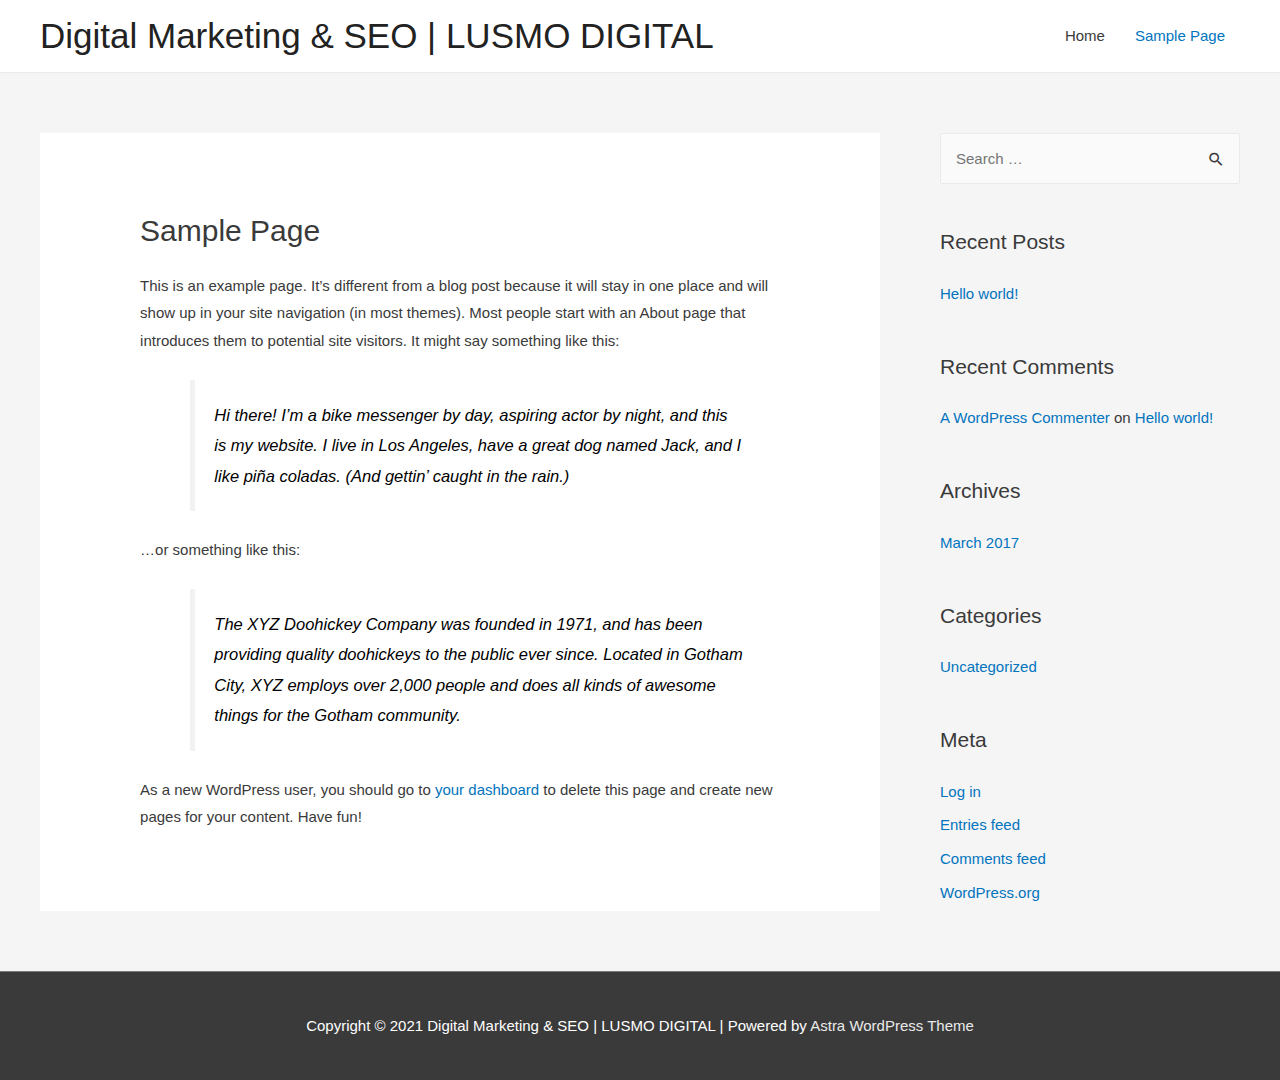
<file: sample-page/index.html>
<!DOCTYPE html>
<html lang="en-US">
<head>
<meta charset="UTF-8">
<meta name="viewport" content="width=device-width, initial-scale=1">
<link rel="profile" href="https://gmpg.org/xfn/11">

<title>Sample Page &#8211; Digital Marketing &amp; SEO | LUSMO DIGITAL</title>
<meta name="robots" content="max-image-preview:large">
<link rel="dns-prefetch" href="//s.w.org">
<link rel="alternate" type="application/rss+xml" title="Digital Marketing &amp; SEO | LUSMO DIGITAL &raquo; Feed" href="/feed/">
<link rel="alternate" type="application/rss+xml" title="Digital Marketing &amp; SEO | LUSMO DIGITAL &raquo; Comments Feed" href="/comments/feed/">
<link rel="alternate" type="application/rss+xml" title="Digital Marketing &amp; SEO | LUSMO DIGITAL &raquo; Sample Page Comments Feed" href="/sample-page/feed/">
		<script>
			window._wpemojiSettings = {"baseUrl":"https:\/\/s.w.org\/images\/core\/emoji\/13.0.1\/72x72\/","ext":".png","svgUrl":"https:\/\/s.w.org\/images\/core\/emoji\/13.0.1\/svg\/","svgExt":".svg","source":{"concatemoji":"http:\/\/healthy-vulture.w5.wpsandbox.pro\/wp-includes\/js\/wp-emoji-release.min.js?ver=5.7.2"}};
			!function(e,a,t){var n,r,o,i=a.createElement("canvas"),p=i.getContext&&i.getContext("2d");function s(e,t){var a=String.fromCharCode;p.clearRect(0,0,i.width,i.height),p.fillText(a.apply(this,e),0,0);e=i.toDataURL();return p.clearRect(0,0,i.width,i.height),p.fillText(a.apply(this,t),0,0),e===i.toDataURL()}function c(e){var t=a.createElement("script");t.src=e,t.defer=t.type="text/javascript",a.getElementsByTagName("head")[0].appendChild(t)}for(o=Array("flag","emoji"),t.supports={everything:!0,everythingExceptFlag:!0},r=0;r<o.length;r++)t.supports[o[r]]=function(e){if(!p||!p.fillText)return!1;switch(p.textBaseline="top",p.font="600 32px Arial",e){case"flag":return s([127987,65039,8205,9895,65039],[127987,65039,8203,9895,65039])?!1:!s([55356,56826,55356,56819],[55356,56826,8203,55356,56819])&&!s([55356,57332,56128,56423,56128,56418,56128,56421,56128,56430,56128,56423,56128,56447],[55356,57332,8203,56128,56423,8203,56128,56418,8203,56128,56421,8203,56128,56430,8203,56128,56423,8203,56128,56447]);case"emoji":return!s([55357,56424,8205,55356,57212],[55357,56424,8203,55356,57212])}return!1}(o[r]),t.supports.everything=t.supports.everything&&t.supports[o[r]],"flag"!==o[r]&&(t.supports.everythingExceptFlag=t.supports.everythingExceptFlag&&t.supports[o[r]]);t.supports.everythingExceptFlag=t.supports.everythingExceptFlag&&!t.supports.flag,t.DOMReady=!1,t.readyCallback=function(){t.DOMReady=!0},t.supports.everything||(n=function(){t.readyCallback()},a.addEventListener?(a.addEventListener("DOMContentLoaded",n,!1),e.addEventListener("load",n,!1)):(e.attachEvent("onload",n),a.attachEvent("onreadystatechange",function(){"complete"===a.readyState&&t.readyCallback()})),(n=t.source||{}).concatemoji?c(n.concatemoji):n.wpemoji&&n.twemoji&&(c(n.twemoji),c(n.wpemoji)))}(window,document,window._wpemojiSettings);
		</script>
		<style>img.wp-smiley,
img.emoji {
	display: inline !important;
	border: none !important;
	box-shadow: none !important;
	height: 1em !important;
	width: 1em !important;
	margin: 0 .07em !important;
	vertical-align: -0.1em !important;
	background: none !important;
	padding: 0 !important;
}</style>
	<link rel="stylesheet" id="astra-theme-css-css" href="/wp-content/themes/astra/assets/css/minified/style.min.css?ver=2.5.4" media="all">
<style id="astra-theme-css-inline-css">html{font-size:93.75%;}a,.page-title{color:#0274be;}a:hover,a:focus{color:#3a3a3a;}body,button,input,select,textarea,.ast-button,.ast-custom-button{font-family:-apple-system,BlinkMacSystemFont,Segoe UI,Roboto,Oxygen-Sans,Ubuntu,Cantarell,Helvetica Neue,sans-serif;font-weight:inherit;font-size:15px;font-size:1rem;}blockquote{color:#000000;}.site-title{font-size:35px;font-size:2.3333333333333rem;}.ast-archive-description .ast-archive-title{font-size:40px;font-size:2.6666666666667rem;}.site-header .site-description{font-size:15px;font-size:1rem;}.entry-title{font-size:40px;font-size:2.6666666666667rem;}.comment-reply-title{font-size:24px;font-size:1.6rem;}.ast-comment-list #cancel-comment-reply-link{font-size:15px;font-size:1rem;}h1,.entry-content h1{font-size:40px;font-size:2.6666666666667rem;}h2,.entry-content h2{font-size:30px;font-size:2rem;}h3,.entry-content h3{font-size:25px;font-size:1.6666666666667rem;}h4,.entry-content h4{font-size:20px;font-size:1.3333333333333rem;}h5,.entry-content h5{font-size:18px;font-size:1.2rem;}h6,.entry-content h6{font-size:15px;font-size:1rem;}.ast-single-post .entry-title,.page-title{font-size:30px;font-size:2rem;}#secondary,#secondary button,#secondary input,#secondary select,#secondary textarea{font-size:15px;font-size:1rem;}::selection{background-color:#0274be;color:#ffffff;}body,h1,.entry-title a,.entry-content h1,h2,.entry-content h2,h3,.entry-content h3,h4,.entry-content h4,h5,.entry-content h5,h6,.entry-content h6,.wc-block-grid__product-title{color:#3a3a3a;}.tagcloud a:hover,.tagcloud a:focus,.tagcloud a.current-item{color:#ffffff;border-color:#0274be;background-color:#0274be;}.main-header-menu .menu-link,.ast-header-custom-item a{color:#3a3a3a;}.main-header-menu .menu-item:hover > .menu-link,.main-header-menu .menu-item:hover > .ast-menu-toggle,.main-header-menu .ast-masthead-custom-menu-items a:hover,.main-header-menu .menu-item.focus > .menu-link,.main-header-menu .menu-item.focus > .ast-menu-toggle,.main-header-menu .current-menu-item > .menu-link,.main-header-menu .current-menu-ancestor > .menu-link,.main-header-menu .current-menu-item > .ast-menu-toggle,.main-header-menu .current-menu-ancestor > .ast-menu-toggle{color:#0274be;}input:focus,input[type="text"]:focus,input[type="email"]:focus,input[type="url"]:focus,input[type="password"]:focus,input[type="reset"]:focus,input[type="search"]:focus,textarea:focus{border-color:#0274be;}input[type="radio"]:checked,input[type=reset],input[type="checkbox"]:checked,input[type="checkbox"]:hover:checked,input[type="checkbox"]:focus:checked,input[type=range]::-webkit-slider-thumb{border-color:#0274be;background-color:#0274be;box-shadow:none;}.site-footer a:hover + .post-count,.site-footer a:focus + .post-count{background:#0274be;border-color:#0274be;}.footer-adv .footer-adv-overlay{border-top-style:solid;border-top-color:#7a7a7a;}.ast-comment-meta{line-height:1.666666667;font-size:12px;font-size:0.8rem;}.single .nav-links .nav-previous,.single .nav-links .nav-next,.single .ast-author-details .author-title,.ast-comment-meta{color:#0274be;}.entry-meta,.entry-meta *{line-height:1.45;color:#0274be;}.entry-meta a:hover,.entry-meta a:hover *,.entry-meta a:focus,.entry-meta a:focus *{color:#3a3a3a;}.ast-404-layout-1 .ast-404-text{font-size:200px;font-size:13.333333333333rem;}.widget-title{font-size:21px;font-size:1.4rem;color:#3a3a3a;}#cat option,.secondary .calendar_wrap thead a,.secondary .calendar_wrap thead a:visited{color:#0274be;}.secondary .calendar_wrap #today,.ast-progress-val span{background:#0274be;}.secondary a:hover + .post-count,.secondary a:focus + .post-count{background:#0274be;border-color:#0274be;}.calendar_wrap #today > a{color:#ffffff;}.ast-pagination a,.page-links .page-link,.single .post-navigation a{color:#0274be;}.ast-pagination a:hover,.ast-pagination a:focus,.ast-pagination > span:hover:not(.dots),.ast-pagination > span.current,.page-links > .page-link,.page-links .page-link:hover,.post-navigation a:hover{color:#3a3a3a;}.ast-header-break-point .ast-mobile-menu-buttons-minimal.menu-toggle{background:transparent;color:#0274be;}.ast-header-break-point .ast-mobile-menu-buttons-outline.menu-toggle{background:transparent;border:1px solid #0274be;color:#0274be;}.ast-header-break-point .ast-mobile-menu-buttons-fill.menu-toggle{background:#0274be;}@media (min-width:1200px){.ast-separate-container.ast-right-sidebar .entry-content .wp-block-image.alignfull,.ast-separate-container.ast-left-sidebar .entry-content .wp-block-image.alignfull,.ast-separate-container.ast-right-sidebar .entry-content .wp-block-cover.alignfull,.ast-separate-container.ast-left-sidebar .entry-content .wp-block-cover.alignfull{margin-left:-6.67em;margin-right:-6.67em;max-width:unset;width:unset;}.ast-separate-container.ast-right-sidebar .entry-content .wp-block-image.alignwide,.ast-separate-container.ast-left-sidebar .entry-content .wp-block-image.alignwide,.ast-separate-container.ast-right-sidebar .entry-content .wp-block-cover.alignwide,.ast-separate-container.ast-left-sidebar .entry-content .wp-block-cover.alignwide{margin-left:-20px;margin-right:-20px;max-width:unset;width:unset;}.wp-block-group .has-background{padding:20px;}}@media (min-width:1200px){.ast-separate-container.ast-right-sidebar .entry-content .wp-block-group.alignwide,.ast-separate-container.ast-left-sidebar .entry-content .wp-block-group.alignwide,.ast-separate-container.ast-right-sidebar .entry-content .wp-block-cover.alignwide,.ast-separate-container.ast-left-sidebar .entry-content .wp-block-cover.alignwide,.ast-no-sidebar.ast-separate-container .entry-content .wp-block-group.alignwide,.ast-no-sidebar.ast-separate-container .entry-content .wp-block-cover.alignwide{margin-left:-20px;margin-right:-20px;padding-left:20px;padding-right:20px;}.ast-separate-container.ast-right-sidebar .entry-content .wp-block-group.alignfull,.ast-separate-container.ast-left-sidebar .entry-content .wp-block-group.alignfull,.ast-no-sidebar.ast-separate-container .entry-content .wp-block-group.alignfull,.ast-separate-container.ast-right-sidebar .entry-content .wp-block-cover.alignfull,.ast-separate-container.ast-left-sidebar .entry-content .wp-block-cover.alignfull,.ast-no-sidebar.ast-separate-container .entry-content .wp-block-cover.alignfull{margin-left:-6.67em;margin-right:-6.67em;padding-left:6.67em;padding-right:6.67em;}.ast-plain-container.ast-right-sidebar .entry-content .wp-block-group.alignwide,.ast-plain-container.ast-left-sidebar .entry-content .wp-block-group.alignwide,.ast-plain-container.ast-right-sidebar .entry-content .wp-block-group.alignfull,.ast-plain-container.ast-left-sidebar .entry-content .wp-block-group.alignfull{padding-left:20px;padding-right:20px;}.ast-plain-container.ast-no-sidebar .entry-content .alignwide .wp-block-group__inner-container,.ast-plain-container.ast-no-sidebar .entry-content .alignfull .wp-block-group__inner-container,.ast-plain-container.ast-no-sidebar .entry-content .alignwide .wp-block-cover__inner-container,.ast-plain-container.ast-no-sidebar .entry-content .alignfull .wp-block-cover__inner-container{max-width:1240px;margin-left:auto;margin-right:auto;padding-left:20px;padding-right:20px;}.ast-page-builder-template.ast-no-sidebar .entry-content .wp-block-group.alignwide,.ast-page-builder-template.ast-no-sidebar .entry-content .wp-block-group.alignfull{margin-left:0;margin-right:0;}.wp-block-cover-image.alignwide .wp-block-cover__inner-container,.wp-block-cover.alignwide .wp-block-cover__inner-container,.wp-block-cover-image.alignfull .wp-block-cover__inner-container,.wp-block-cover.alignfull .wp-block-cover__inner-container{width:100%;}.ast-page-builder-template.ast-no-sidebar .entry-content .wp-block-cover.alignwide,.ast-page-builder-template.ast-left-sidebar .entry-content .wp-block-cover.alignwide,.ast-page-builder-template.ast-right-sidebar .entry-content .wp-block-cover.alignwide,.ast-page-builder-template.ast-no-sidebar .entry-content .wp-block-cover.alignfull,.ast-page-builder-template.ast-left-sidebar .entry-content .wp-block-cover.alignfull,.ast-page-builder-template.ast-right-sidebar .entry-content .wp-block-cover.alignful{padding-right:0;padding-left:0;}}@media (max-width:921px){#secondary.secondary{padding-top:0;}.ast-separate-container .ast-article-post,.ast-separate-container .ast-article-single{padding:1.5em 2.14em;}.ast-separate-container #primary,.ast-separate-container #secondary{padding:1.5em 0;}.ast-separate-container.ast-right-sidebar #secondary{padding-left:1em;padding-right:1em;}.ast-separate-container.ast-two-container #secondary{padding-left:0;padding-right:0;}.ast-page-builder-template .entry-header #secondary{margin-top:1.5em;}.ast-page-builder-template #secondary{margin-top:1.5em;}#primary,#secondary{padding:1.5em 0;margin:0;}.ast-left-sidebar #content > .ast-container{display:flex;flex-direction:column-reverse;width:100%;}.ast-author-box img.avatar{margin:20px 0 0 0;}.ast-pagination{padding-top:1.5em;text-align:center;}.ast-pagination .next.page-numbers{display:inherit;float:none;}}@media (max-width:921px){.ast-page-builder-template.ast-left-sidebar #secondary{padding-right:20px;}.ast-page-builder-template.ast-right-sidebar #secondary{padding-left:20px;}.ast-right-sidebar #primary{padding-right:0;}.ast-right-sidebar #secondary{padding-left:0;}.ast-left-sidebar #primary{padding-left:0;}.ast-left-sidebar #secondary{padding-right:0;}.ast-pagination .prev.page-numbers{padding-left:.5em;}.ast-pagination .next.page-numbers{padding-right:.5em;}}@media (min-width:922px){.ast-separate-container.ast-right-sidebar #primary,.ast-separate-container.ast-left-sidebar #primary{border:0;}.ast-separate-container.ast-right-sidebar #secondary,.ast-separate-container.ast-left-sidebar #secondary{border:0;margin-left:auto;margin-right:auto;}.ast-separate-container.ast-two-container #secondary .widget:last-child{margin-bottom:0;}.ast-separate-container .ast-comment-list li .comment-respond{padding-left:2.66666em;padding-right:2.66666em;}.ast-author-box{-js-display:flex;display:flex;}.ast-author-bio{flex:1;}.error404.ast-separate-container #primary,.search-no-results.ast-separate-container #primary{margin-bottom:4em;}}@media (min-width:922px){.ast-right-sidebar #primary{border-right:1px solid #eee;}.ast-right-sidebar #secondary{border-left:1px solid #eee;margin-left:-1px;}.ast-left-sidebar #primary{border-left:1px solid #eee;}.ast-left-sidebar #secondary{border-right:1px solid #eee;margin-right:-1px;}.ast-separate-container.ast-two-container.ast-right-sidebar #secondary{padding-left:30px;padding-right:0;}.ast-separate-container.ast-two-container.ast-left-sidebar #secondary{padding-right:30px;padding-left:0;}}.wp-block-button .wp-block-button__link,{color:#ffffff;}.wp-block-button .wp-block-button__link{border-style:solid;border-top-width:0;border-right-width:0;border-left-width:0;border-bottom-width:0;border-color:#0274be;background-color:#0274be;color:#ffffff;font-family:inherit;font-weight:inherit;line-height:1;border-radius:2px;padding-top:10px;padding-right:40px;padding-bottom:10px;padding-left:40px;}.wp-block-button .wp-block-button__link:hover,.wp-block-button .wp-block-button__link:focus{color:#ffffff;background-color:#3a3a3a;border-color:#3a3a3a;}.menu-toggle,button,.ast-button,.ast-custom-button,.button,input#submit,input[type="button"],input[type="submit"],input[type="reset"]{border-style:solid;border-top-width:0;border-right-width:0;border-left-width:0;border-bottom-width:0;color:#ffffff;border-color:#0274be;background-color:#0274be;border-radius:2px;padding-top:10px;padding-right:40px;padding-bottom:10px;padding-left:40px;font-family:inherit;font-weight:inherit;line-height:1;}button:focus,.menu-toggle:hover,button:hover,.ast-button:hover,.button:hover,input[type=reset]:hover,input[type=reset]:focus,input#submit:hover,input#submit:focus,input[type="button"]:hover,input[type="button"]:focus,input[type="submit"]:hover,input[type="submit"]:focus{color:#ffffff;background-color:#3a3a3a;border-color:#3a3a3a;}@media (min-width:921px){.ast-container{max-width:100%;}}@media (min-width:544px){.ast-container{max-width:100%;}}@media (max-width:544px){.ast-separate-container .ast-article-post,.ast-separate-container .ast-article-single{padding:1.5em 1em;}.ast-separate-container #content .ast-container{padding-left:0.54em;padding-right:0.54em;}.ast-separate-container #secondary{padding-top:0;}.ast-separate-container.ast-two-container #secondary .widget{margin-bottom:1.5em;padding-left:1em;padding-right:1em;}.ast-separate-container .comments-count-wrapper{padding:1.5em 1em;}.ast-separate-container .ast-comment-list li.depth-1{padding:1.5em 1em;margin-bottom:1.5em;}.ast-separate-container .ast-comment-list .bypostauthor{padding:.5em;}.ast-separate-container .ast-archive-description{padding:1.5em 1em;}.ast-search-menu-icon.ast-dropdown-active .search-field{width:170px;}.ast-separate-container .comment-respond{padding:1.5em 1em;}}@media (max-width:544px){.ast-comment-list .children{margin-left:0.66666em;}.ast-separate-container .ast-comment-list .bypostauthor li{padding:0 0 0 .5em;}}@media (max-width:921px){.ast-mobile-header-stack .main-header-bar .ast-search-menu-icon{display:inline-block;}.ast-header-break-point.ast-header-custom-item-outside .ast-mobile-header-stack .main-header-bar .ast-search-icon{margin:0;}.ast-comment-avatar-wrap img{max-width:2.5em;}.comments-area{margin-top:1.5em;}.ast-separate-container .comments-count-wrapper{padding:2em 2.14em;}.ast-separate-container .ast-comment-list li.depth-1{padding:1.5em 2.14em;}.ast-separate-container .comment-respond{padding:2em 2.14em;}}@media (max-width:921px){.ast-header-break-point .main-header-bar .ast-search-menu-icon.slide-search .search-form{right:0;}.ast-header-break-point .ast-mobile-header-stack .main-header-bar .ast-search-menu-icon.slide-search .search-form{right:-1em;}.ast-comment-avatar-wrap{margin-right:0.5em;}}@media (min-width:545px){.ast-page-builder-template .comments-area,.single.ast-page-builder-template .entry-header,.single.ast-page-builder-template .post-navigation{max-width:1240px;margin-left:auto;margin-right:auto;}}@media (max-width:921px){.ast-archive-description .ast-archive-title{font-size:40px;}.entry-title{font-size:30px;}h1,.entry-content h1{font-size:30px;}h2,.entry-content h2{font-size:25px;}h3,.entry-content h3{font-size:20px;}.ast-single-post .entry-title,.page-title{font-size:30px;}}@media (max-width:544px){.ast-archive-description .ast-archive-title{font-size:40px;}.entry-title{font-size:30px;}h1,.entry-content h1{font-size:30px;}h2,.entry-content h2{font-size:25px;}h3,.entry-content h3{font-size:20px;}.ast-single-post .entry-title,.page-title{font-size:30px;}}@media (max-width:921px){html{font-size:85.5%;}}@media (max-width:544px){html{font-size:85.5%;}}@media (min-width:922px){.ast-container{max-width:1240px;}}@font-face {font-family: "Astra";src: url(/wp-content/themes/astra/assets/fonts/astra.woff) format("woff"),url(/wp-content/themes/astra/assets/fonts/astra.ttf) format("truetype"),url(/wp-content/themes/astra/assets/fonts/astra.svg#astra) format("svg");font-weight: normal;font-style: normal;font-display: fallback;}@media (max-width:921px) {.main-header-bar .main-header-bar-navigation{display:none;}}.ast-desktop .main-header-menu.submenu-with-border .sub-menu,.ast-desktop .main-header-menu.submenu-with-border .astra-full-megamenu-wrapper{border-color:#0274be;}.ast-desktop .main-header-menu.submenu-with-border .sub-menu{border-top-width:2px;border-right-width:0px;border-left-width:0px;border-bottom-width:0px;border-style:solid;}.ast-desktop .main-header-menu.submenu-with-border .sub-menu .sub-menu{top:-2px;}.ast-desktop .main-header-menu.submenu-with-border .sub-menu .menu-link,.ast-desktop .main-header-menu.submenu-with-border .children .menu-link{border-bottom-width:0px;border-style:solid;border-color:#eaeaea;}@media (min-width:922px){.main-header-menu .sub-menu .menu-item.ast-left-align-sub-menu:hover > .sub-menu,.main-header-menu .sub-menu .menu-item.ast-left-align-sub-menu.focus > .sub-menu{margin-left:-0px;}}.ast-small-footer{border-top-style:solid;border-top-width:1px;border-top-color:#7a7a7a;}.ast-small-footer-wrap{text-align:center;}@media (max-width:920px){.ast-404-layout-1 .ast-404-text{font-size:100px;font-size:6.6666666666667rem;}}.ast-breadcrumbs .trail-browse,.ast-breadcrumbs .trail-items,.ast-breadcrumbs .trail-items li{display:inline-block;margin:0;padding:0;border:none;background:inherit;text-indent:0;}.ast-breadcrumbs .trail-browse{font-size:inherit;font-style:inherit;font-weight:inherit;color:inherit;}.ast-breadcrumbs .trail-items{list-style:none;}.trail-items li::after{padding:0 0.3em;content:"\00bb";}.trail-items li:last-of-type::after{display:none;}.ast-header-break-point .main-header-bar{border-bottom-width:1px;}@media (min-width:922px){.main-header-bar{border-bottom-width:1px;}}@media (min-width:922px){#primary{width:70%;}#secondary{width:30%;}}.ast-safari-browser-less-than-11 .main-header-menu .menu-item, .ast-safari-browser-less-than-11 .main-header-bar .ast-masthead-custom-menu-items{display:block;}.main-header-menu .menu-item, .main-header-bar .ast-masthead-custom-menu-items{-js-display:flex;display:flex;-webkit-box-pack:center;-webkit-justify-content:center;-moz-box-pack:center;-ms-flex-pack:center;justify-content:center;-webkit-box-orient:vertical;-webkit-box-direction:normal;-webkit-flex-direction:column;-moz-box-orient:vertical;-moz-box-direction:normal;-ms-flex-direction:column;flex-direction:column;}.main-header-menu > .menu-item > .menu-link{height:100%;-webkit-box-align:center;-webkit-align-items:center;-moz-box-align:center;-ms-flex-align:center;align-items:center;-js-display:flex;display:flex;}.ast-primary-menu-disabled .main-header-bar .ast-masthead-custom-menu-items{flex:unset;}</style>
<link rel="stylesheet" id="astra-menu-animation-css" href="/wp-content/themes/astra/assets/css/minified/menu-animation.min.css?ver=2.5.4" media="all">
<link rel="stylesheet" id="wp-block-library-css" href="/wp-includes/css/dist/block-library/style.min.css?ver=5.7.2" media="all">
<!--[if IE]>
<script src='http://healthy-vulture.w5.wpsandbox.pro/wp-content/themes/astra/assets/js/minified/flexibility.min.js?ver=2.5.4' id='astra-flexibility-js'></script>
<script id='astra-flexibility-js-after'>
flexibility(document.documentElement);
</script>
<![endif]-->
<link rel="https://api.w.org/" href="/wp-json/">
<link rel="alternate" type="application/json" href="/wp-json/wp/v2/pages/2">
<link rel="EditURI" type="application/rsd+xml" title="RSD" href="/xmlrpc.php?rsd">
<link rel="wlwmanifest" type="application/wlwmanifest+xml" href="/wp-includes/wlwmanifest.xml"> 
<meta name="generator" content="WordPress 5.7.2">
<link rel="canonical" href="/sample-page/">
<link rel="shortlink" href="/?p=2">
<link rel="alternate" type="application/json+oembed" href="/wp-json/oembed/1.0/embed?url=http%3A%2F%2F%2Fsample-page%2F">
<link rel="alternate" type="text/xml+oembed" href="/wp-json/oembed/1.0/embed?url=http%3A%2F%2F%2Fsample-page%2F&#038;format=xml">
        <link rel="chrome-webstore-item" href="https://chrome.google.com/webstore/detail/nhjkfekhgaccgjpoaebhgjhhbcbjhnco">
        <script type="text/javascript">
            var is_generate_preprovision = false;
            var ajaxurl = 'http://healthy-vulture.w5.wpsandbox.pro/wp-admin/admin-ajax.php';
            var is_poopy = false;
            var timer_interval = -1;
            var installation_life_time = 1631094034        </script>
        <link rel="pingback" href="/xmlrpc.php">
<style>.recentcomments a{display:inline !important;padding:0 !important;margin:0 !important;}</style>
</head>

<body itemtype="https://schema.org/WebPage" itemscope="itemscope" class="page-template-default page page-id-2 ast-desktop ast-separate-container ast-right-sidebar astra-2.5.4 ast-header-custom-item-inside ast-single-post ast-inherit-site-logo-transparent ast-normal-title-enabled elementor-default elementor-kit-9">

<div class="hfeed site" id="page">
	<a class="skip-link screen-reader-text" href="#content">Skip to content</a>

	
	
		<header class="site-header ast-primary-submenu-animation-fade header-main-layout-1 ast-primary-menu-enabled ast-logo-title-inline ast-hide-custom-menu-mobile ast-menu-toggle-icon ast-mobile-header-inline" id="masthead" itemtype="https://schema.org/WPHeader" itemscope="itemscope" itemid="#masthead">

			
			
<div class="main-header-bar-wrap">
	<div class="main-header-bar">
				<div class="ast-container">

			<div class="ast-flex main-header-container">
				
		<div class="site-branding">
			<div class="ast-site-identity" itemtype="https://schema.org/Organization" itemscope="itemscope">
				<div class="ast-site-title-wrap">
						<span class="site-title" itemprop="name">
				<a href="/" rel="home" itemprop="url">
					Digital Marketing &amp; SEO | LUSMO DIGITAL
				</a>
			</span>
						
					</div>			</div>
		</div>

		<!-- .site-branding -->
				<div class="ast-mobile-menu-buttons">

			
					<div class="ast-button-wrap">
			<button type="button" class="menu-toggle main-header-menu-toggle  ast-mobile-menu-buttons-minimal " aria-controls="primary-menu" aria-expanded="false">
				<span class="screen-reader-text">Main Menu</span>
				<span class="menu-toggle-icon"></span>
							</button>
		</div>
			
			
		</div>
			<div class="ast-main-header-bar-alignment"><div class="main-header-bar-navigation"><nav class="site-navigation" id="site-navigation" itemtype="https://schema.org/SiteNavigationElement" itemscope="itemscope" aria-label="Site Navigation"><div id="primary-menu" class="main-navigation"><ul class="main-header-menu ast-nav-menu ast-flex ast-justify-content-flex-end  submenu-with-border astra-menu-animation-fade ">
<li class="page_item page-item-11 menu-item">
<a href="/" class="menu-link">Home</a><button class="ast-menu-toggle" aria-expanded="false"><span class="screen-reader-text">Menu Toggle</span></button>
</li>
<li class="page_item page-item-2 current_page_item menu-item current-menu-item">
<a href="/sample-page/" aria-current="page" class="menu-link">Sample Page</a><button class="ast-menu-toggle" aria-expanded="false"><span class="screen-reader-text">Menu Toggle</span></button>
</li>
</ul></div></nav></div></div>			</div>
<!-- Main Header Container -->
		</div>
<!-- ast-row -->
			</div> <!-- Main Header Bar -->
</div> <!-- Main Header Bar Wrap -->

			
		</header><!-- #masthead -->

		
	
	
	<div id="content" class="site-content">

		<div class="ast-container">

		

	<div id="primary" class="content-area primary">

		
					<main id="main" class="site-main">

				
					
					

<article class="post-2 page type-page status-publish ast-article-single" id="post-2" itemtype="https://schema.org/CreativeWork" itemscope="itemscope">

	
	<header class="entry-header ast-no-thumbnail ast-no-meta">

		
		<h1 class="entry-title" itemprop="headline">Sample Page</h1>	</header><!-- .entry-header -->

	<div class="entry-content clear" itemprop="text">

		
		<p>This is an example page. It&#8217;s different from a blog post because it will stay in one place and will show up in your site navigation (in most themes). Most people start with an About page that introduces them to potential site visitors. It might say something like this:</p>
<blockquote><p>Hi there! I&#8217;m a bike messenger by day, aspiring actor by night, and this is my website. I live in Los Angeles, have a great dog named Jack, and I like pi&#241;a coladas. (And gettin&#8217; caught in the rain.)</p></blockquote>
<p>&#8230;or something like this:</p>
<blockquote><p>The XYZ Doohickey Company was founded in 1971, and has been providing quality doohickeys to the public ever since. Located in Gotham City, XYZ employs over 2,000 people and does all kinds of awesome things for the Gotham community.</p></blockquote>
<p>As a new WordPress user, you should go to <a href="http://blankinstall.web-dev.oxygen-is-really-amazing-and-everyone-loves-it.com/wp-admin/">your dashboard</a> to delete this page and create new pages for your content. Have fun!</p>

		
		
	</div>
<!-- .entry-content .clear -->

	
	
</article><!-- #post-## -->


					
					
				
			</main><!-- #main -->
			
		
	</div>
<!-- #primary -->


	<div class="widget-area secondary" id="secondary" role="complementary" itemtype="https://schema.org/WPSideBar" itemscope="itemscope">
	<div class="sidebar-main">

		
		
			<aside id="search-2" class="widget widget_search"><form role="search" method="get" class="search-form" action="/">
				<label>
					<span class="screen-reader-text">Search for:</span>
					<input type="search" class="search-field" placeholder="Search &hellip;" value="" name="s">
				</label>
				<input type="submit" class="search-submit" value="Search">
			</form></aside>
		<aside id="recent-posts-2" class="widget widget_recent_entries">
		<h2 class="widget-title">Recent Posts</h2>
<nav role="navigation" aria-label="Recent Posts">
		<ul>
											<li>
					<a href="/2017/03/09/hello-world/">Hello world!</a>
									</li>
					</ul>

		</nav></aside><aside id="recent-comments-2" class="widget widget_recent_comments"><h2 class="widget-title">Recent Comments</h2>
<nav role="navigation" aria-label="Recent Comments"><ul id="recentcomments"><li class="recentcomments">
<span class="comment-author-link"><a href="https://wordpress.org/" rel="external nofollow ugc" class="url">A WordPress Commenter</a></span> on <a href="/2017/03/09/hello-world/#comment-1">Hello world!</a>
</li></ul></nav></aside><aside id="archives-2" class="widget widget_archive"><h2 class="widget-title">Archives</h2>
<nav role="navigation" aria-label="Archives">
			<ul>
					<li><a href="/2017/03/">March 2017</a></li>
			</ul>

			</nav></aside><aside id="categories-2" class="widget widget_categories"><h2 class="widget-title">Categories</h2>
<nav role="navigation" aria-label="Categories">
			<ul>
					<li class="cat-item cat-item-1">
<a href="/category/uncategorized/">Uncategorized</a>
</li>
			</ul>

			</nav></aside><aside id="meta-2" class="widget widget_meta"><h2 class="widget-title">Meta</h2>
<nav role="navigation" aria-label="Meta">
		<ul>
						<li><a href="/wp-login.php">Log in</a></li>
			<li><a href="/feed/">Entries feed</a></li>
			<li><a href="/comments/feed/">Comments feed</a></li>

			<li><a href="https://wordpress.org/">WordPress.org</a></li>
		</ul>

		</nav></aside>
		
		
	</div>
<!-- .sidebar-main -->
</div>
<!-- #secondary -->


			
			</div> <!-- ast-container -->

		</div>
<!-- #content -->

		
		
		
		<footer class="site-footer" id="colophon" itemtype="https://schema.org/WPFooter" itemscope="itemscope" itemid="#colophon">

			
			
<div class="ast-small-footer footer-sml-layout-1">
	<div class="ast-footer-overlay">
		<div class="ast-container">
			<div class="ast-small-footer-wrap">
									<div class="ast-small-footer-section ast-small-footer-section-1">
						Copyright &copy; 2021 <span class="ast-footer-site-title">Digital Marketing &amp; SEO | LUSMO DIGITAL</span> | Powered by <a href="https://wpastra.com/">Astra WordPress Theme</a>					</div>
				
				
			</div>
<!-- .ast-row .ast-small-footer-wrap -->
		</div>
<!-- .ast-container -->
	</div>
<!-- .ast-footer-overlay -->
</div>
<!-- .ast-small-footer-->

			
		</footer><!-- #colophon -->
		
		
	</div>
<!-- #page -->

	
	<script id="astra-theme-js-js-extra">
var astra = {"break_point":"921","isRtl":""};
</script>
<script src="/wp-content/themes/astra/assets/js/minified/style.min.js?ver=2.5.4" id="astra-theme-js-js"></script>
<script src="/wp-includes/js/wp-embed.min.js?ver=5.7.2" id="wp-embed-js"></script>
			<script>
			/(trident|msie)/i.test(navigator.userAgent)&&document.getElementById&&window.addEventListener&&window.addEventListener("hashchange",function(){var t,e=location.hash.substring(1);/^[A-z0-9_-]+$/.test(e)&&(t=document.getElementById(e))&&(/^(?:a|select|input|button|textarea)$/i.test(t.tagName)||(t.tabIndex=-1),t.focus())},!1);
			</script>
			
	</body>
</html>
</file>
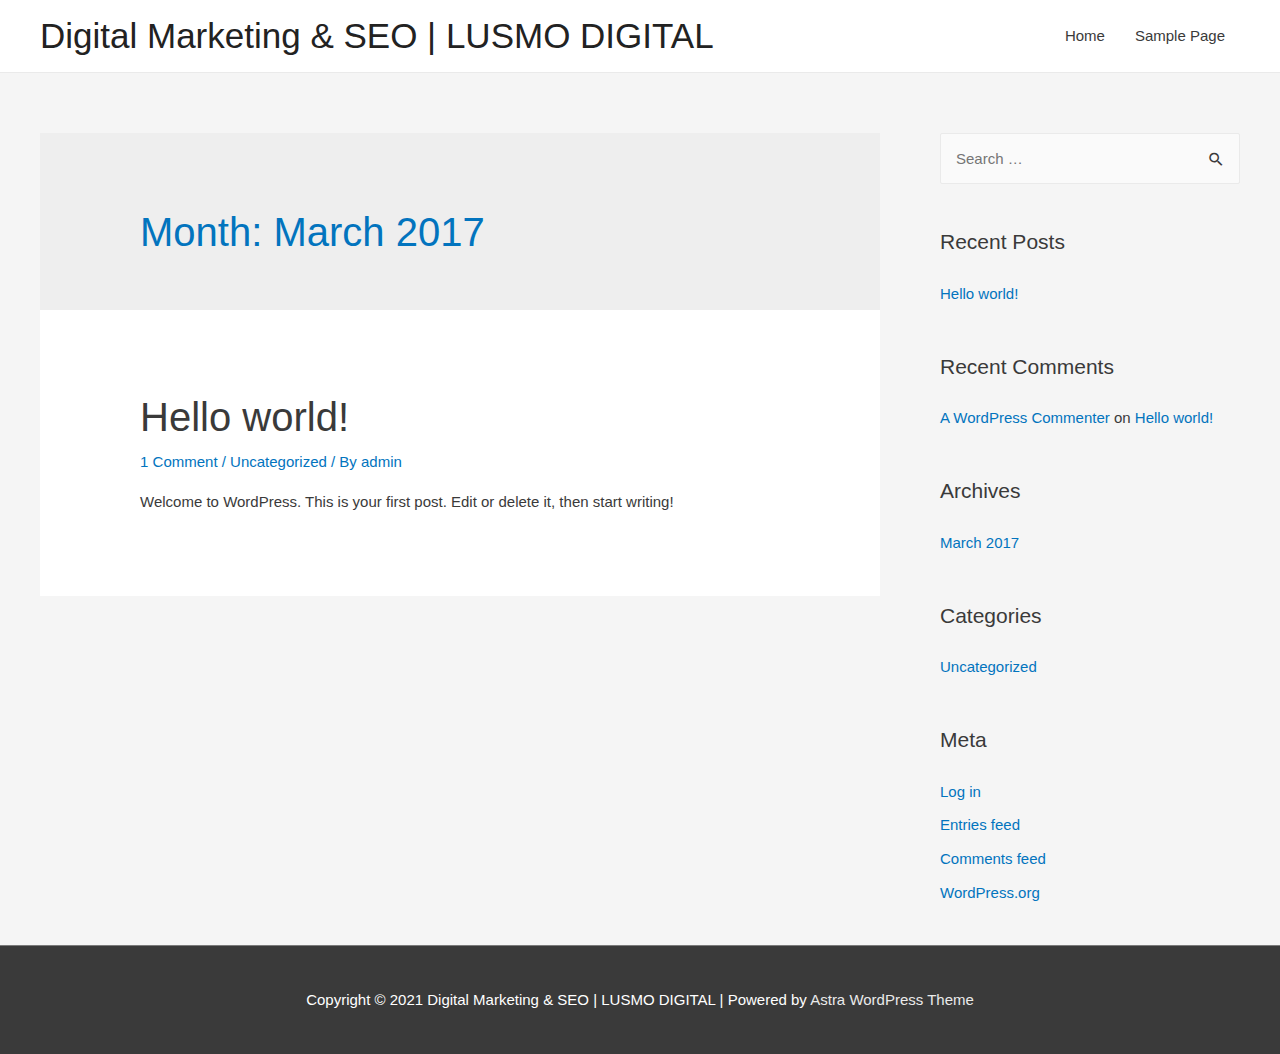
<file: 2017/03/index.html>
<!DOCTYPE html>
<html lang="en-US">
<head>
<meta charset="UTF-8">
<meta name="viewport" content="width=device-width, initial-scale=1">
<link rel="profile" href="https://gmpg.org/xfn/11">

<title>March 2017 &#8211; Digital Marketing &amp; SEO | LUSMO DIGITAL</title>
<meta name="robots" content="max-image-preview:large">
<link rel="dns-prefetch" href="//s.w.org">
<link rel="alternate" type="application/rss+xml" title="Digital Marketing &amp; SEO | LUSMO DIGITAL &raquo; Feed" href="/feed/">
<link rel="alternate" type="application/rss+xml" title="Digital Marketing &amp; SEO | LUSMO DIGITAL &raquo; Comments Feed" href="/comments/feed/">
		<script>
			window._wpemojiSettings = {"baseUrl":"https:\/\/s.w.org\/images\/core\/emoji\/13.0.1\/72x72\/","ext":".png","svgUrl":"https:\/\/s.w.org\/images\/core\/emoji\/13.0.1\/svg\/","svgExt":".svg","source":{"concatemoji":"http:\/\/healthy-vulture.w5.wpsandbox.pro\/wp-includes\/js\/wp-emoji-release.min.js?ver=5.7.2"}};
			!function(e,a,t){var n,r,o,i=a.createElement("canvas"),p=i.getContext&&i.getContext("2d");function s(e,t){var a=String.fromCharCode;p.clearRect(0,0,i.width,i.height),p.fillText(a.apply(this,e),0,0);e=i.toDataURL();return p.clearRect(0,0,i.width,i.height),p.fillText(a.apply(this,t),0,0),e===i.toDataURL()}function c(e){var t=a.createElement("script");t.src=e,t.defer=t.type="text/javascript",a.getElementsByTagName("head")[0].appendChild(t)}for(o=Array("flag","emoji"),t.supports={everything:!0,everythingExceptFlag:!0},r=0;r<o.length;r++)t.supports[o[r]]=function(e){if(!p||!p.fillText)return!1;switch(p.textBaseline="top",p.font="600 32px Arial",e){case"flag":return s([127987,65039,8205,9895,65039],[127987,65039,8203,9895,65039])?!1:!s([55356,56826,55356,56819],[55356,56826,8203,55356,56819])&&!s([55356,57332,56128,56423,56128,56418,56128,56421,56128,56430,56128,56423,56128,56447],[55356,57332,8203,56128,56423,8203,56128,56418,8203,56128,56421,8203,56128,56430,8203,56128,56423,8203,56128,56447]);case"emoji":return!s([55357,56424,8205,55356,57212],[55357,56424,8203,55356,57212])}return!1}(o[r]),t.supports.everything=t.supports.everything&&t.supports[o[r]],"flag"!==o[r]&&(t.supports.everythingExceptFlag=t.supports.everythingExceptFlag&&t.supports[o[r]]);t.supports.everythingExceptFlag=t.supports.everythingExceptFlag&&!t.supports.flag,t.DOMReady=!1,t.readyCallback=function(){t.DOMReady=!0},t.supports.everything||(n=function(){t.readyCallback()},a.addEventListener?(a.addEventListener("DOMContentLoaded",n,!1),e.addEventListener("load",n,!1)):(e.attachEvent("onload",n),a.attachEvent("onreadystatechange",function(){"complete"===a.readyState&&t.readyCallback()})),(n=t.source||{}).concatemoji?c(n.concatemoji):n.wpemoji&&n.twemoji&&(c(n.twemoji),c(n.wpemoji)))}(window,document,window._wpemojiSettings);
		</script>
		<style>img.wp-smiley,
img.emoji {
	display: inline !important;
	border: none !important;
	box-shadow: none !important;
	height: 1em !important;
	width: 1em !important;
	margin: 0 .07em !important;
	vertical-align: -0.1em !important;
	background: none !important;
	padding: 0 !important;
}</style>
	<link rel="stylesheet" id="astra-theme-css-css" href="/wp-content/themes/astra/assets/css/minified/style.min.css?ver=2.5.4" media="all">
<style id="astra-theme-css-inline-css">html{font-size:93.75%;}a,.page-title{color:#0274be;}a:hover,a:focus{color:#3a3a3a;}body,button,input,select,textarea,.ast-button,.ast-custom-button{font-family:-apple-system,BlinkMacSystemFont,Segoe UI,Roboto,Oxygen-Sans,Ubuntu,Cantarell,Helvetica Neue,sans-serif;font-weight:inherit;font-size:15px;font-size:1rem;}blockquote{color:#000000;}.site-title{font-size:35px;font-size:2.3333333333333rem;}.ast-archive-description .ast-archive-title{font-size:40px;font-size:2.6666666666667rem;}.site-header .site-description{font-size:15px;font-size:1rem;}.entry-title{font-size:40px;font-size:2.6666666666667rem;}.comment-reply-title{font-size:24px;font-size:1.6rem;}.ast-comment-list #cancel-comment-reply-link{font-size:15px;font-size:1rem;}h1,.entry-content h1{font-size:40px;font-size:2.6666666666667rem;}h2,.entry-content h2{font-size:30px;font-size:2rem;}h3,.entry-content h3{font-size:25px;font-size:1.6666666666667rem;}h4,.entry-content h4{font-size:20px;font-size:1.3333333333333rem;}h5,.entry-content h5{font-size:18px;font-size:1.2rem;}h6,.entry-content h6{font-size:15px;font-size:1rem;}.ast-single-post .entry-title,.page-title{font-size:30px;font-size:2rem;}#secondary,#secondary button,#secondary input,#secondary select,#secondary textarea{font-size:15px;font-size:1rem;}::selection{background-color:#0274be;color:#ffffff;}body,h1,.entry-title a,.entry-content h1,h2,.entry-content h2,h3,.entry-content h3,h4,.entry-content h4,h5,.entry-content h5,h6,.entry-content h6,.wc-block-grid__product-title{color:#3a3a3a;}.tagcloud a:hover,.tagcloud a:focus,.tagcloud a.current-item{color:#ffffff;border-color:#0274be;background-color:#0274be;}.main-header-menu .menu-link,.ast-header-custom-item a{color:#3a3a3a;}.main-header-menu .menu-item:hover > .menu-link,.main-header-menu .menu-item:hover > .ast-menu-toggle,.main-header-menu .ast-masthead-custom-menu-items a:hover,.main-header-menu .menu-item.focus > .menu-link,.main-header-menu .menu-item.focus > .ast-menu-toggle,.main-header-menu .current-menu-item > .menu-link,.main-header-menu .current-menu-ancestor > .menu-link,.main-header-menu .current-menu-item > .ast-menu-toggle,.main-header-menu .current-menu-ancestor > .ast-menu-toggle{color:#0274be;}input:focus,input[type="text"]:focus,input[type="email"]:focus,input[type="url"]:focus,input[type="password"]:focus,input[type="reset"]:focus,input[type="search"]:focus,textarea:focus{border-color:#0274be;}input[type="radio"]:checked,input[type=reset],input[type="checkbox"]:checked,input[type="checkbox"]:hover:checked,input[type="checkbox"]:focus:checked,input[type=range]::-webkit-slider-thumb{border-color:#0274be;background-color:#0274be;box-shadow:none;}.site-footer a:hover + .post-count,.site-footer a:focus + .post-count{background:#0274be;border-color:#0274be;}.footer-adv .footer-adv-overlay{border-top-style:solid;border-top-color:#7a7a7a;}.ast-comment-meta{line-height:1.666666667;font-size:12px;font-size:0.8rem;}.single .nav-links .nav-previous,.single .nav-links .nav-next,.single .ast-author-details .author-title,.ast-comment-meta{color:#0274be;}.entry-meta,.entry-meta *{line-height:1.45;color:#0274be;}.entry-meta a:hover,.entry-meta a:hover *,.entry-meta a:focus,.entry-meta a:focus *{color:#3a3a3a;}.ast-404-layout-1 .ast-404-text{font-size:200px;font-size:13.333333333333rem;}.widget-title{font-size:21px;font-size:1.4rem;color:#3a3a3a;}#cat option,.secondary .calendar_wrap thead a,.secondary .calendar_wrap thead a:visited{color:#0274be;}.secondary .calendar_wrap #today,.ast-progress-val span{background:#0274be;}.secondary a:hover + .post-count,.secondary a:focus + .post-count{background:#0274be;border-color:#0274be;}.calendar_wrap #today > a{color:#ffffff;}.ast-pagination a,.page-links .page-link,.single .post-navigation a{color:#0274be;}.ast-pagination a:hover,.ast-pagination a:focus,.ast-pagination > span:hover:not(.dots),.ast-pagination > span.current,.page-links > .page-link,.page-links .page-link:hover,.post-navigation a:hover{color:#3a3a3a;}.ast-header-break-point .ast-mobile-menu-buttons-minimal.menu-toggle{background:transparent;color:#0274be;}.ast-header-break-point .ast-mobile-menu-buttons-outline.menu-toggle{background:transparent;border:1px solid #0274be;color:#0274be;}.ast-header-break-point .ast-mobile-menu-buttons-fill.menu-toggle{background:#0274be;}@media (min-width:1200px){.ast-separate-container.ast-right-sidebar .entry-content .wp-block-image.alignfull,.ast-separate-container.ast-left-sidebar .entry-content .wp-block-image.alignfull,.ast-separate-container.ast-right-sidebar .entry-content .wp-block-cover.alignfull,.ast-separate-container.ast-left-sidebar .entry-content .wp-block-cover.alignfull{margin-left:-6.67em;margin-right:-6.67em;max-width:unset;width:unset;}.ast-separate-container.ast-right-sidebar .entry-content .wp-block-image.alignwide,.ast-separate-container.ast-left-sidebar .entry-content .wp-block-image.alignwide,.ast-separate-container.ast-right-sidebar .entry-content .wp-block-cover.alignwide,.ast-separate-container.ast-left-sidebar .entry-content .wp-block-cover.alignwide{margin-left:-20px;margin-right:-20px;max-width:unset;width:unset;}.wp-block-group .has-background{padding:20px;}}@media (min-width:1200px){.ast-separate-container.ast-right-sidebar .entry-content .wp-block-group.alignwide,.ast-separate-container.ast-left-sidebar .entry-content .wp-block-group.alignwide,.ast-separate-container.ast-right-sidebar .entry-content .wp-block-cover.alignwide,.ast-separate-container.ast-left-sidebar .entry-content .wp-block-cover.alignwide,.ast-no-sidebar.ast-separate-container .entry-content .wp-block-group.alignwide,.ast-no-sidebar.ast-separate-container .entry-content .wp-block-cover.alignwide{margin-left:-20px;margin-right:-20px;padding-left:20px;padding-right:20px;}.ast-separate-container.ast-right-sidebar .entry-content .wp-block-group.alignfull,.ast-separate-container.ast-left-sidebar .entry-content .wp-block-group.alignfull,.ast-no-sidebar.ast-separate-container .entry-content .wp-block-group.alignfull,.ast-separate-container.ast-right-sidebar .entry-content .wp-block-cover.alignfull,.ast-separate-container.ast-left-sidebar .entry-content .wp-block-cover.alignfull,.ast-no-sidebar.ast-separate-container .entry-content .wp-block-cover.alignfull{margin-left:-6.67em;margin-right:-6.67em;padding-left:6.67em;padding-right:6.67em;}.ast-plain-container.ast-right-sidebar .entry-content .wp-block-group.alignwide,.ast-plain-container.ast-left-sidebar .entry-content .wp-block-group.alignwide,.ast-plain-container.ast-right-sidebar .entry-content .wp-block-group.alignfull,.ast-plain-container.ast-left-sidebar .entry-content .wp-block-group.alignfull{padding-left:20px;padding-right:20px;}.ast-plain-container.ast-no-sidebar .entry-content .alignwide .wp-block-group__inner-container,.ast-plain-container.ast-no-sidebar .entry-content .alignfull .wp-block-group__inner-container,.ast-plain-container.ast-no-sidebar .entry-content .alignwide .wp-block-cover__inner-container,.ast-plain-container.ast-no-sidebar .entry-content .alignfull .wp-block-cover__inner-container{max-width:1240px;margin-left:auto;margin-right:auto;padding-left:20px;padding-right:20px;}.ast-page-builder-template.ast-no-sidebar .entry-content .wp-block-group.alignwide,.ast-page-builder-template.ast-no-sidebar .entry-content .wp-block-group.alignfull{margin-left:0;margin-right:0;}.wp-block-cover-image.alignwide .wp-block-cover__inner-container,.wp-block-cover.alignwide .wp-block-cover__inner-container,.wp-block-cover-image.alignfull .wp-block-cover__inner-container,.wp-block-cover.alignfull .wp-block-cover__inner-container{width:100%;}.ast-page-builder-template.ast-no-sidebar .entry-content .wp-block-cover.alignwide,.ast-page-builder-template.ast-left-sidebar .entry-content .wp-block-cover.alignwide,.ast-page-builder-template.ast-right-sidebar .entry-content .wp-block-cover.alignwide,.ast-page-builder-template.ast-no-sidebar .entry-content .wp-block-cover.alignfull,.ast-page-builder-template.ast-left-sidebar .entry-content .wp-block-cover.alignfull,.ast-page-builder-template.ast-right-sidebar .entry-content .wp-block-cover.alignful{padding-right:0;padding-left:0;}}@media (max-width:921px){#secondary.secondary{padding-top:0;}.ast-separate-container .ast-article-post,.ast-separate-container .ast-article-single{padding:1.5em 2.14em;}.ast-separate-container #primary,.ast-separate-container #secondary{padding:1.5em 0;}.ast-separate-container.ast-right-sidebar #secondary{padding-left:1em;padding-right:1em;}.ast-separate-container.ast-two-container #secondary{padding-left:0;padding-right:0;}.ast-page-builder-template .entry-header #secondary{margin-top:1.5em;}.ast-page-builder-template #secondary{margin-top:1.5em;}#primary,#secondary{padding:1.5em 0;margin:0;}.ast-left-sidebar #content > .ast-container{display:flex;flex-direction:column-reverse;width:100%;}.ast-author-box img.avatar{margin:20px 0 0 0;}.ast-pagination{padding-top:1.5em;text-align:center;}.ast-pagination .next.page-numbers{display:inherit;float:none;}}@media (max-width:921px){.ast-page-builder-template.ast-left-sidebar #secondary{padding-right:20px;}.ast-page-builder-template.ast-right-sidebar #secondary{padding-left:20px;}.ast-right-sidebar #primary{padding-right:0;}.ast-right-sidebar #secondary{padding-left:0;}.ast-left-sidebar #primary{padding-left:0;}.ast-left-sidebar #secondary{padding-right:0;}.ast-pagination .prev.page-numbers{padding-left:.5em;}.ast-pagination .next.page-numbers{padding-right:.5em;}}@media (min-width:922px){.ast-separate-container.ast-right-sidebar #primary,.ast-separate-container.ast-left-sidebar #primary{border:0;}.ast-separate-container.ast-right-sidebar #secondary,.ast-separate-container.ast-left-sidebar #secondary{border:0;margin-left:auto;margin-right:auto;}.ast-separate-container.ast-two-container #secondary .widget:last-child{margin-bottom:0;}.ast-separate-container .ast-comment-list li .comment-respond{padding-left:2.66666em;padding-right:2.66666em;}.ast-author-box{-js-display:flex;display:flex;}.ast-author-bio{flex:1;}.error404.ast-separate-container #primary,.search-no-results.ast-separate-container #primary{margin-bottom:4em;}}@media (min-width:922px){.ast-right-sidebar #primary{border-right:1px solid #eee;}.ast-right-sidebar #secondary{border-left:1px solid #eee;margin-left:-1px;}.ast-left-sidebar #primary{border-left:1px solid #eee;}.ast-left-sidebar #secondary{border-right:1px solid #eee;margin-right:-1px;}.ast-separate-container.ast-two-container.ast-right-sidebar #secondary{padding-left:30px;padding-right:0;}.ast-separate-container.ast-two-container.ast-left-sidebar #secondary{padding-right:30px;padding-left:0;}}.wp-block-button .wp-block-button__link,{color:#ffffff;}.wp-block-button .wp-block-button__link{border-style:solid;border-top-width:0;border-right-width:0;border-left-width:0;border-bottom-width:0;border-color:#0274be;background-color:#0274be;color:#ffffff;font-family:inherit;font-weight:inherit;line-height:1;border-radius:2px;padding-top:10px;padding-right:40px;padding-bottom:10px;padding-left:40px;}.wp-block-button .wp-block-button__link:hover,.wp-block-button .wp-block-button__link:focus{color:#ffffff;background-color:#3a3a3a;border-color:#3a3a3a;}.menu-toggle,button,.ast-button,.ast-custom-button,.button,input#submit,input[type="button"],input[type="submit"],input[type="reset"]{border-style:solid;border-top-width:0;border-right-width:0;border-left-width:0;border-bottom-width:0;color:#ffffff;border-color:#0274be;background-color:#0274be;border-radius:2px;padding-top:10px;padding-right:40px;padding-bottom:10px;padding-left:40px;font-family:inherit;font-weight:inherit;line-height:1;}button:focus,.menu-toggle:hover,button:hover,.ast-button:hover,.button:hover,input[type=reset]:hover,input[type=reset]:focus,input#submit:hover,input#submit:focus,input[type="button"]:hover,input[type="button"]:focus,input[type="submit"]:hover,input[type="submit"]:focus{color:#ffffff;background-color:#3a3a3a;border-color:#3a3a3a;}@media (min-width:921px){.ast-container{max-width:100%;}}@media (min-width:544px){.ast-container{max-width:100%;}}@media (max-width:544px){.ast-separate-container .ast-article-post,.ast-separate-container .ast-article-single{padding:1.5em 1em;}.ast-separate-container #content .ast-container{padding-left:0.54em;padding-right:0.54em;}.ast-separate-container #secondary{padding-top:0;}.ast-separate-container.ast-two-container #secondary .widget{margin-bottom:1.5em;padding-left:1em;padding-right:1em;}.ast-separate-container .comments-count-wrapper{padding:1.5em 1em;}.ast-separate-container .ast-comment-list li.depth-1{padding:1.5em 1em;margin-bottom:1.5em;}.ast-separate-container .ast-comment-list .bypostauthor{padding:.5em;}.ast-separate-container .ast-archive-description{padding:1.5em 1em;}.ast-search-menu-icon.ast-dropdown-active .search-field{width:170px;}.ast-separate-container .comment-respond{padding:1.5em 1em;}}@media (max-width:544px){.ast-comment-list .children{margin-left:0.66666em;}.ast-separate-container .ast-comment-list .bypostauthor li{padding:0 0 0 .5em;}}@media (max-width:921px){.ast-mobile-header-stack .main-header-bar .ast-search-menu-icon{display:inline-block;}.ast-header-break-point.ast-header-custom-item-outside .ast-mobile-header-stack .main-header-bar .ast-search-icon{margin:0;}.ast-comment-avatar-wrap img{max-width:2.5em;}.comments-area{margin-top:1.5em;}.ast-separate-container .comments-count-wrapper{padding:2em 2.14em;}.ast-separate-container .ast-comment-list li.depth-1{padding:1.5em 2.14em;}.ast-separate-container .comment-respond{padding:2em 2.14em;}}@media (max-width:921px){.ast-header-break-point .main-header-bar .ast-search-menu-icon.slide-search .search-form{right:0;}.ast-header-break-point .ast-mobile-header-stack .main-header-bar .ast-search-menu-icon.slide-search .search-form{right:-1em;}.ast-comment-avatar-wrap{margin-right:0.5em;}}@media (min-width:545px){.ast-page-builder-template .comments-area,.single.ast-page-builder-template .entry-header,.single.ast-page-builder-template .post-navigation{max-width:1240px;margin-left:auto;margin-right:auto;}}@media (max-width:921px){.ast-archive-description .ast-archive-title{font-size:40px;}.entry-title{font-size:30px;}h1,.entry-content h1{font-size:30px;}h2,.entry-content h2{font-size:25px;}h3,.entry-content h3{font-size:20px;}.ast-single-post .entry-title,.page-title{font-size:30px;}}@media (max-width:544px){.ast-archive-description .ast-archive-title{font-size:40px;}.entry-title{font-size:30px;}h1,.entry-content h1{font-size:30px;}h2,.entry-content h2{font-size:25px;}h3,.entry-content h3{font-size:20px;}.ast-single-post .entry-title,.page-title{font-size:30px;}}@media (max-width:921px){html{font-size:85.5%;}}@media (max-width:544px){html{font-size:85.5%;}}@media (min-width:922px){.ast-container{max-width:1240px;}}@font-face {font-family: "Astra";src: url(/wp-content/themes/astra/assets/fonts/astra.woff) format("woff"),url(/wp-content/themes/astra/assets/fonts/astra.ttf) format("truetype"),url(/wp-content/themes/astra/assets/fonts/astra.svg#astra) format("svg");font-weight: normal;font-style: normal;font-display: fallback;}@media (max-width:921px) {.main-header-bar .main-header-bar-navigation{display:none;}}.ast-desktop .main-header-menu.submenu-with-border .sub-menu,.ast-desktop .main-header-menu.submenu-with-border .astra-full-megamenu-wrapper{border-color:#0274be;}.ast-desktop .main-header-menu.submenu-with-border .sub-menu{border-top-width:2px;border-right-width:0px;border-left-width:0px;border-bottom-width:0px;border-style:solid;}.ast-desktop .main-header-menu.submenu-with-border .sub-menu .sub-menu{top:-2px;}.ast-desktop .main-header-menu.submenu-with-border .sub-menu .menu-link,.ast-desktop .main-header-menu.submenu-with-border .children .menu-link{border-bottom-width:0px;border-style:solid;border-color:#eaeaea;}@media (min-width:922px){.main-header-menu .sub-menu .menu-item.ast-left-align-sub-menu:hover > .sub-menu,.main-header-menu .sub-menu .menu-item.ast-left-align-sub-menu.focus > .sub-menu{margin-left:-0px;}}.ast-small-footer{border-top-style:solid;border-top-width:1px;border-top-color:#7a7a7a;}.ast-small-footer-wrap{text-align:center;}@media (max-width:920px){.ast-404-layout-1 .ast-404-text{font-size:100px;font-size:6.6666666666667rem;}}.ast-breadcrumbs .trail-browse,.ast-breadcrumbs .trail-items,.ast-breadcrumbs .trail-items li{display:inline-block;margin:0;padding:0;border:none;background:inherit;text-indent:0;}.ast-breadcrumbs .trail-browse{font-size:inherit;font-style:inherit;font-weight:inherit;color:inherit;}.ast-breadcrumbs .trail-items{list-style:none;}.trail-items li::after{padding:0 0.3em;content:"\00bb";}.trail-items li:last-of-type::after{display:none;}.ast-header-break-point .main-header-bar{border-bottom-width:1px;}@media (min-width:922px){.main-header-bar{border-bottom-width:1px;}}@media (min-width:922px){#primary{width:70%;}#secondary{width:30%;}}.ast-safari-browser-less-than-11 .main-header-menu .menu-item, .ast-safari-browser-less-than-11 .main-header-bar .ast-masthead-custom-menu-items{display:block;}.main-header-menu .menu-item, .main-header-bar .ast-masthead-custom-menu-items{-js-display:flex;display:flex;-webkit-box-pack:center;-webkit-justify-content:center;-moz-box-pack:center;-ms-flex-pack:center;justify-content:center;-webkit-box-orient:vertical;-webkit-box-direction:normal;-webkit-flex-direction:column;-moz-box-orient:vertical;-moz-box-direction:normal;-ms-flex-direction:column;flex-direction:column;}.main-header-menu > .menu-item > .menu-link{height:100%;-webkit-box-align:center;-webkit-align-items:center;-moz-box-align:center;-ms-flex-align:center;align-items:center;-js-display:flex;display:flex;}.ast-primary-menu-disabled .main-header-bar .ast-masthead-custom-menu-items{flex:unset;}</style>
<link rel="stylesheet" id="astra-menu-animation-css" href="/wp-content/themes/astra/assets/css/minified/menu-animation.min.css?ver=2.5.4" media="all">
<link rel="stylesheet" id="wp-block-library-css" href="/wp-includes/css/dist/block-library/style.min.css?ver=5.7.2" media="all">
<!--[if IE]>
<script src='http://healthy-vulture.w5.wpsandbox.pro/wp-content/themes/astra/assets/js/minified/flexibility.min.js?ver=2.5.4' id='astra-flexibility-js'></script>
<script id='astra-flexibility-js-after'>
flexibility(document.documentElement);
</script>
<![endif]-->
<link rel="https://api.w.org/" href="/wp-json/">
<link rel="EditURI" type="application/rsd+xml" title="RSD" href="/xmlrpc.php?rsd">
<link rel="wlwmanifest" type="application/wlwmanifest+xml" href="/wp-includes/wlwmanifest.xml"> 
<meta name="generator" content="WordPress 5.7.2">
        <link rel="chrome-webstore-item" href="https://chrome.google.com/webstore/detail/nhjkfekhgaccgjpoaebhgjhhbcbjhnco">
        <script type="text/javascript">
            var is_generate_preprovision = false;
            var ajaxurl = 'http://healthy-vulture.w5.wpsandbox.pro/wp-admin/admin-ajax.php';
            var is_poopy = false;
            var timer_interval = -1;
            var installation_life_time = 1631094041        </script>
        <style>.recentcomments a{display:inline !important;padding:0 !important;margin:0 !important;}</style>
</head>

<body itemtype="https://schema.org/Blog" itemscope="itemscope" class="archive date ast-desktop ast-separate-container ast-right-sidebar astra-2.5.4 ast-header-custom-item-inside ast-inherit-site-logo-transparent elementor-default elementor-kit-9">

<div class="hfeed site" id="page">
	<a class="skip-link screen-reader-text" href="#content">Skip to content</a>

	
	
		<header class="site-header ast-primary-submenu-animation-fade header-main-layout-1 ast-primary-menu-enabled ast-logo-title-inline ast-hide-custom-menu-mobile ast-menu-toggle-icon ast-mobile-header-inline" id="masthead" itemtype="https://schema.org/WPHeader" itemscope="itemscope" itemid="#masthead">

			
			
<div class="main-header-bar-wrap">
	<div class="main-header-bar">
				<div class="ast-container">

			<div class="ast-flex main-header-container">
				
		<div class="site-branding">
			<div class="ast-site-identity" itemtype="https://schema.org/Organization" itemscope="itemscope">
				<div class="ast-site-title-wrap">
						<span class="site-title" itemprop="name">
				<a href="/" rel="home" itemprop="url">
					Digital Marketing &amp; SEO | LUSMO DIGITAL
				</a>
			</span>
						
					</div>			</div>
		</div>

		<!-- .site-branding -->
				<div class="ast-mobile-menu-buttons">

			
					<div class="ast-button-wrap">
			<button type="button" class="menu-toggle main-header-menu-toggle  ast-mobile-menu-buttons-minimal " aria-controls="primary-menu" aria-expanded="false">
				<span class="screen-reader-text">Main Menu</span>
				<span class="menu-toggle-icon"></span>
							</button>
		</div>
			
			
		</div>
			<div class="ast-main-header-bar-alignment"><div class="main-header-bar-navigation"><nav class="site-navigation" id="site-navigation" itemtype="https://schema.org/SiteNavigationElement" itemscope="itemscope" aria-label="Site Navigation"><div id="primary-menu" class="main-navigation"><ul class="main-header-menu ast-nav-menu ast-flex ast-justify-content-flex-end  submenu-with-border astra-menu-animation-fade ">
<li class="page_item page-item-11 menu-item">
<a href="/" class="menu-link">Home</a><button class="ast-menu-toggle" aria-expanded="false"><span class="screen-reader-text">Menu Toggle</span></button>
</li>
<li class="page_item page-item-2 menu-item">
<a href="/sample-page/" class="menu-link">Sample Page</a><button class="ast-menu-toggle" aria-expanded="false"><span class="screen-reader-text">Menu Toggle</span></button>
</li>
</ul></div></nav></div></div>			</div>
<!-- Main Header Container -->
		</div>
<!-- ast-row -->
			</div> <!-- Main Header Bar -->
</div> <!-- Main Header Bar Wrap -->

			
		</header><!-- #masthead -->

		
	
	
	<div id="content" class="site-content">

		<div class="ast-container">

		

	<div id="primary" class="content-area primary">

		
		
				<section class="ast-archive-description">
										<h1 class="page-title ast-archive-title">Month: <span>March 2017</span>
</h1>																			</section>

				
					<main id="main" class="site-main">

				
					<div class="ast-row">
					

<article class="post-1 post type-post status-publish format-standard hentry category-uncategorized ast-col-sm-12 ast-article-post" id="post-1" itemtype="https://schema.org/CreativeWork" itemscope="itemscope">

	
	<div class="ast-post-format- ast-no-thumb blog-layout-1">

	<div class="post-content ast-col-md-12">

		<div class="ast-blog-featured-section post-thumb ast-col-md-12"></div>		<header class="entry-header">
			<h2 class="entry-title" itemprop="headline"><a href="/2017/03/09/hello-world/" rel="bookmark">Hello world!</a></h2>			<div class="entry-meta">			<span class="comments-link">
				<a href="/2017/03/09/hello-world/#comments">1 Comment</a>			</span>

			 / <span class="cat-links"><a href="/category/uncategorized/" rel="category tag">Uncategorized</a></span> / By <span class="posted-by vcard author" itemtype="https://schema.org/Person" itemscope="itemscope" itemprop="author">			<a title="View all posts by admin" href="/author/admin/" rel="author" class="url fn n" itemprop="url">
				<span class="author-name" itemprop="name">admin</span>
			</a>
		</span>

		</div>		</header><!-- .entry-header -->
		
		<div class="entry-content clear" itemprop="text">

			
			<p>Welcome to WordPress. This is your first post. Edit or delete it, then start writing!</p>

			
					</div>
<!-- .entry-content .clear -->
	</div>
<!-- .post-content -->

</div> <!-- .blog-layout-1 -->

	
</article><!-- #post-## -->


					
					</div>
				
			</main><!-- #main -->
			
		<div class="ast-pagination"></div>
		
	</div>
<!-- #primary -->


	<div class="widget-area secondary" id="secondary" role="complementary" itemtype="https://schema.org/WPSideBar" itemscope="itemscope">
	<div class="sidebar-main">

		
		
			<aside id="search-2" class="widget widget_search"><form role="search" method="get" class="search-form" action="/">
				<label>
					<span class="screen-reader-text">Search for:</span>
					<input type="search" class="search-field" placeholder="Search &hellip;" value="" name="s">
				</label>
				<input type="submit" class="search-submit" value="Search">
			</form></aside>
		<aside id="recent-posts-2" class="widget widget_recent_entries">
		<h2 class="widget-title">Recent Posts</h2>
<nav role="navigation" aria-label="Recent Posts">
		<ul>
											<li>
					<a href="/2017/03/09/hello-world/">Hello world!</a>
									</li>
					</ul>

		</nav></aside><aside id="recent-comments-2" class="widget widget_recent_comments"><h2 class="widget-title">Recent Comments</h2>
<nav role="navigation" aria-label="Recent Comments"><ul id="recentcomments"><li class="recentcomments">
<span class="comment-author-link"><a href="https://wordpress.org/" rel="external nofollow ugc" class="url">A WordPress Commenter</a></span> on <a href="/2017/03/09/hello-world/#comment-1">Hello world!</a>
</li></ul></nav></aside><aside id="archives-2" class="widget widget_archive"><h2 class="widget-title">Archives</h2>
<nav role="navigation" aria-label="Archives">
			<ul>
					<li><a href="/2017/03/" aria-current="page">March 2017</a></li>
			</ul>

			</nav></aside><aside id="categories-2" class="widget widget_categories"><h2 class="widget-title">Categories</h2>
<nav role="navigation" aria-label="Categories">
			<ul>
					<li class="cat-item cat-item-1">
<a href="/category/uncategorized/">Uncategorized</a>
</li>
			</ul>

			</nav></aside><aside id="meta-2" class="widget widget_meta"><h2 class="widget-title">Meta</h2>
<nav role="navigation" aria-label="Meta">
		<ul>
						<li><a href="/wp-login.php">Log in</a></li>
			<li><a href="/feed/">Entries feed</a></li>
			<li><a href="/comments/feed/">Comments feed</a></li>

			<li><a href="https://wordpress.org/">WordPress.org</a></li>
		</ul>

		</nav></aside>
		
		
	</div>
<!-- .sidebar-main -->
</div>
<!-- #secondary -->


			
			</div> <!-- ast-container -->

		</div>
<!-- #content -->

		
		
		
		<footer class="site-footer" id="colophon" itemtype="https://schema.org/WPFooter" itemscope="itemscope" itemid="#colophon">

			
			
<div class="ast-small-footer footer-sml-layout-1">
	<div class="ast-footer-overlay">
		<div class="ast-container">
			<div class="ast-small-footer-wrap">
									<div class="ast-small-footer-section ast-small-footer-section-1">
						Copyright &copy; 2021 <span class="ast-footer-site-title">Digital Marketing &amp; SEO | LUSMO DIGITAL</span> | Powered by <a href="https://wpastra.com/">Astra WordPress Theme</a>					</div>
				
				
			</div>
<!-- .ast-row .ast-small-footer-wrap -->
		</div>
<!-- .ast-container -->
	</div>
<!-- .ast-footer-overlay -->
</div>
<!-- .ast-small-footer-->

			
		</footer><!-- #colophon -->
		
		
	</div>
<!-- #page -->

	
	<script id="astra-theme-js-js-extra">
var astra = {"break_point":"921","isRtl":""};
</script>
<script src="/wp-content/themes/astra/assets/js/minified/style.min.js?ver=2.5.4" id="astra-theme-js-js"></script>
<script src="/wp-includes/js/wp-embed.min.js?ver=5.7.2" id="wp-embed-js"></script>
			<script>
			/(trident|msie)/i.test(navigator.userAgent)&&document.getElementById&&window.addEventListener&&window.addEventListener("hashchange",function(){var t,e=location.hash.substring(1);/^[A-z0-9_-]+$/.test(e)&&(t=document.getElementById(e))&&(/^(?:a|select|input|button|textarea)$/i.test(t.tagName)||(t.tabIndex=-1),t.focus())},!1);
			</script>
			
	</body>
</html>
</file>
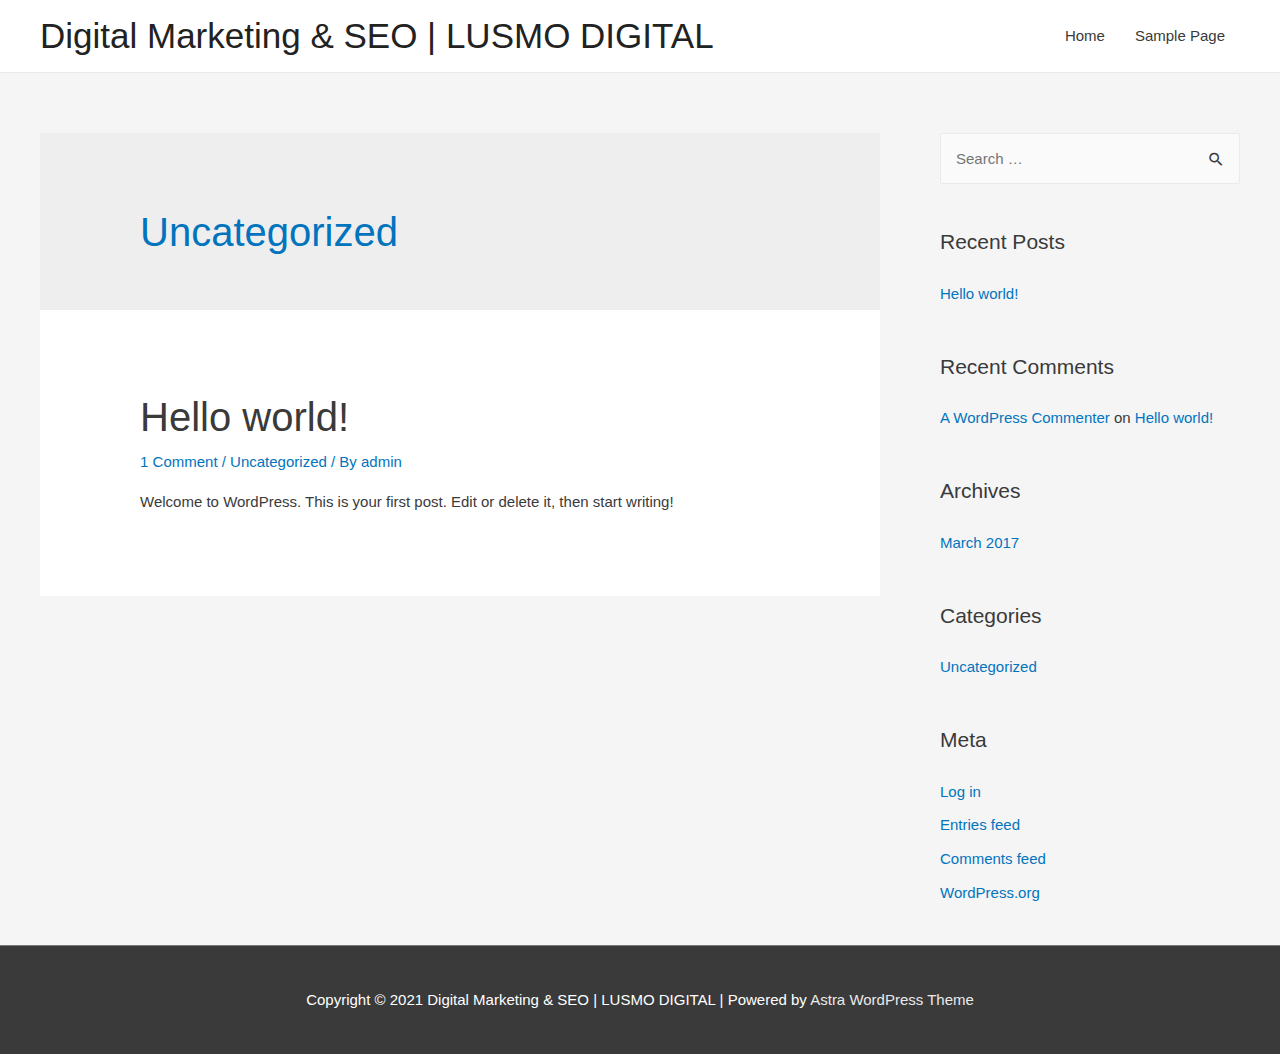
<file: category/uncategorized/index.html>
<!DOCTYPE html>
<html lang="en-US">
<head>
<meta charset="UTF-8">
<meta name="viewport" content="width=device-width, initial-scale=1">
<link rel="profile" href="https://gmpg.org/xfn/11">

<title>Uncategorized &#8211; Digital Marketing &amp; SEO | LUSMO DIGITAL</title>
<meta name="robots" content="max-image-preview:large">
<link rel="dns-prefetch" href="//s.w.org">
<link rel="alternate" type="application/rss+xml" title="Digital Marketing &amp; SEO | LUSMO DIGITAL &raquo; Feed" href="/feed/">
<link rel="alternate" type="application/rss+xml" title="Digital Marketing &amp; SEO | LUSMO DIGITAL &raquo; Comments Feed" href="/comments/feed/">
<link rel="alternate" type="application/rss+xml" title="Digital Marketing &amp; SEO | LUSMO DIGITAL &raquo; Uncategorized Category Feed" href="/category/uncategorized/feed/">
		<script>
			window._wpemojiSettings = {"baseUrl":"https:\/\/s.w.org\/images\/core\/emoji\/13.0.1\/72x72\/","ext":".png","svgUrl":"https:\/\/s.w.org\/images\/core\/emoji\/13.0.1\/svg\/","svgExt":".svg","source":{"concatemoji":"http:\/\/healthy-vulture.w5.wpsandbox.pro\/wp-includes\/js\/wp-emoji-release.min.js?ver=5.7.2"}};
			!function(e,a,t){var n,r,o,i=a.createElement("canvas"),p=i.getContext&&i.getContext("2d");function s(e,t){var a=String.fromCharCode;p.clearRect(0,0,i.width,i.height),p.fillText(a.apply(this,e),0,0);e=i.toDataURL();return p.clearRect(0,0,i.width,i.height),p.fillText(a.apply(this,t),0,0),e===i.toDataURL()}function c(e){var t=a.createElement("script");t.src=e,t.defer=t.type="text/javascript",a.getElementsByTagName("head")[0].appendChild(t)}for(o=Array("flag","emoji"),t.supports={everything:!0,everythingExceptFlag:!0},r=0;r<o.length;r++)t.supports[o[r]]=function(e){if(!p||!p.fillText)return!1;switch(p.textBaseline="top",p.font="600 32px Arial",e){case"flag":return s([127987,65039,8205,9895,65039],[127987,65039,8203,9895,65039])?!1:!s([55356,56826,55356,56819],[55356,56826,8203,55356,56819])&&!s([55356,57332,56128,56423,56128,56418,56128,56421,56128,56430,56128,56423,56128,56447],[55356,57332,8203,56128,56423,8203,56128,56418,8203,56128,56421,8203,56128,56430,8203,56128,56423,8203,56128,56447]);case"emoji":return!s([55357,56424,8205,55356,57212],[55357,56424,8203,55356,57212])}return!1}(o[r]),t.supports.everything=t.supports.everything&&t.supports[o[r]],"flag"!==o[r]&&(t.supports.everythingExceptFlag=t.supports.everythingExceptFlag&&t.supports[o[r]]);t.supports.everythingExceptFlag=t.supports.everythingExceptFlag&&!t.supports.flag,t.DOMReady=!1,t.readyCallback=function(){t.DOMReady=!0},t.supports.everything||(n=function(){t.readyCallback()},a.addEventListener?(a.addEventListener("DOMContentLoaded",n,!1),e.addEventListener("load",n,!1)):(e.attachEvent("onload",n),a.attachEvent("onreadystatechange",function(){"complete"===a.readyState&&t.readyCallback()})),(n=t.source||{}).concatemoji?c(n.concatemoji):n.wpemoji&&n.twemoji&&(c(n.twemoji),c(n.wpemoji)))}(window,document,window._wpemojiSettings);
		</script>
		<style>img.wp-smiley,
img.emoji {
	display: inline !important;
	border: none !important;
	box-shadow: none !important;
	height: 1em !important;
	width: 1em !important;
	margin: 0 .07em !important;
	vertical-align: -0.1em !important;
	background: none !important;
	padding: 0 !important;
}</style>
	<link rel="stylesheet" id="astra-theme-css-css" href="/wp-content/themes/astra/assets/css/minified/style.min.css?ver=2.5.4" media="all">
<style id="astra-theme-css-inline-css">html{font-size:93.75%;}a,.page-title{color:#0274be;}a:hover,a:focus{color:#3a3a3a;}body,button,input,select,textarea,.ast-button,.ast-custom-button{font-family:-apple-system,BlinkMacSystemFont,Segoe UI,Roboto,Oxygen-Sans,Ubuntu,Cantarell,Helvetica Neue,sans-serif;font-weight:inherit;font-size:15px;font-size:1rem;}blockquote{color:#000000;}.site-title{font-size:35px;font-size:2.3333333333333rem;}.ast-archive-description .ast-archive-title{font-size:40px;font-size:2.6666666666667rem;}.site-header .site-description{font-size:15px;font-size:1rem;}.entry-title{font-size:40px;font-size:2.6666666666667rem;}.comment-reply-title{font-size:24px;font-size:1.6rem;}.ast-comment-list #cancel-comment-reply-link{font-size:15px;font-size:1rem;}h1,.entry-content h1{font-size:40px;font-size:2.6666666666667rem;}h2,.entry-content h2{font-size:30px;font-size:2rem;}h3,.entry-content h3{font-size:25px;font-size:1.6666666666667rem;}h4,.entry-content h4{font-size:20px;font-size:1.3333333333333rem;}h5,.entry-content h5{font-size:18px;font-size:1.2rem;}h6,.entry-content h6{font-size:15px;font-size:1rem;}.ast-single-post .entry-title,.page-title{font-size:30px;font-size:2rem;}#secondary,#secondary button,#secondary input,#secondary select,#secondary textarea{font-size:15px;font-size:1rem;}::selection{background-color:#0274be;color:#ffffff;}body,h1,.entry-title a,.entry-content h1,h2,.entry-content h2,h3,.entry-content h3,h4,.entry-content h4,h5,.entry-content h5,h6,.entry-content h6,.wc-block-grid__product-title{color:#3a3a3a;}.tagcloud a:hover,.tagcloud a:focus,.tagcloud a.current-item{color:#ffffff;border-color:#0274be;background-color:#0274be;}.main-header-menu .menu-link,.ast-header-custom-item a{color:#3a3a3a;}.main-header-menu .menu-item:hover > .menu-link,.main-header-menu .menu-item:hover > .ast-menu-toggle,.main-header-menu .ast-masthead-custom-menu-items a:hover,.main-header-menu .menu-item.focus > .menu-link,.main-header-menu .menu-item.focus > .ast-menu-toggle,.main-header-menu .current-menu-item > .menu-link,.main-header-menu .current-menu-ancestor > .menu-link,.main-header-menu .current-menu-item > .ast-menu-toggle,.main-header-menu .current-menu-ancestor > .ast-menu-toggle{color:#0274be;}input:focus,input[type="text"]:focus,input[type="email"]:focus,input[type="url"]:focus,input[type="password"]:focus,input[type="reset"]:focus,input[type="search"]:focus,textarea:focus{border-color:#0274be;}input[type="radio"]:checked,input[type=reset],input[type="checkbox"]:checked,input[type="checkbox"]:hover:checked,input[type="checkbox"]:focus:checked,input[type=range]::-webkit-slider-thumb{border-color:#0274be;background-color:#0274be;box-shadow:none;}.site-footer a:hover + .post-count,.site-footer a:focus + .post-count{background:#0274be;border-color:#0274be;}.footer-adv .footer-adv-overlay{border-top-style:solid;border-top-color:#7a7a7a;}.ast-comment-meta{line-height:1.666666667;font-size:12px;font-size:0.8rem;}.single .nav-links .nav-previous,.single .nav-links .nav-next,.single .ast-author-details .author-title,.ast-comment-meta{color:#0274be;}.entry-meta,.entry-meta *{line-height:1.45;color:#0274be;}.entry-meta a:hover,.entry-meta a:hover *,.entry-meta a:focus,.entry-meta a:focus *{color:#3a3a3a;}.ast-404-layout-1 .ast-404-text{font-size:200px;font-size:13.333333333333rem;}.widget-title{font-size:21px;font-size:1.4rem;color:#3a3a3a;}#cat option,.secondary .calendar_wrap thead a,.secondary .calendar_wrap thead a:visited{color:#0274be;}.secondary .calendar_wrap #today,.ast-progress-val span{background:#0274be;}.secondary a:hover + .post-count,.secondary a:focus + .post-count{background:#0274be;border-color:#0274be;}.calendar_wrap #today > a{color:#ffffff;}.ast-pagination a,.page-links .page-link,.single .post-navigation a{color:#0274be;}.ast-pagination a:hover,.ast-pagination a:focus,.ast-pagination > span:hover:not(.dots),.ast-pagination > span.current,.page-links > .page-link,.page-links .page-link:hover,.post-navigation a:hover{color:#3a3a3a;}.ast-header-break-point .ast-mobile-menu-buttons-minimal.menu-toggle{background:transparent;color:#0274be;}.ast-header-break-point .ast-mobile-menu-buttons-outline.menu-toggle{background:transparent;border:1px solid #0274be;color:#0274be;}.ast-header-break-point .ast-mobile-menu-buttons-fill.menu-toggle{background:#0274be;}@media (min-width:1200px){.ast-separate-container.ast-right-sidebar .entry-content .wp-block-image.alignfull,.ast-separate-container.ast-left-sidebar .entry-content .wp-block-image.alignfull,.ast-separate-container.ast-right-sidebar .entry-content .wp-block-cover.alignfull,.ast-separate-container.ast-left-sidebar .entry-content .wp-block-cover.alignfull{margin-left:-6.67em;margin-right:-6.67em;max-width:unset;width:unset;}.ast-separate-container.ast-right-sidebar .entry-content .wp-block-image.alignwide,.ast-separate-container.ast-left-sidebar .entry-content .wp-block-image.alignwide,.ast-separate-container.ast-right-sidebar .entry-content .wp-block-cover.alignwide,.ast-separate-container.ast-left-sidebar .entry-content .wp-block-cover.alignwide{margin-left:-20px;margin-right:-20px;max-width:unset;width:unset;}.wp-block-group .has-background{padding:20px;}}@media (min-width:1200px){.ast-separate-container.ast-right-sidebar .entry-content .wp-block-group.alignwide,.ast-separate-container.ast-left-sidebar .entry-content .wp-block-group.alignwide,.ast-separate-container.ast-right-sidebar .entry-content .wp-block-cover.alignwide,.ast-separate-container.ast-left-sidebar .entry-content .wp-block-cover.alignwide,.ast-no-sidebar.ast-separate-container .entry-content .wp-block-group.alignwide,.ast-no-sidebar.ast-separate-container .entry-content .wp-block-cover.alignwide{margin-left:-20px;margin-right:-20px;padding-left:20px;padding-right:20px;}.ast-separate-container.ast-right-sidebar .entry-content .wp-block-group.alignfull,.ast-separate-container.ast-left-sidebar .entry-content .wp-block-group.alignfull,.ast-no-sidebar.ast-separate-container .entry-content .wp-block-group.alignfull,.ast-separate-container.ast-right-sidebar .entry-content .wp-block-cover.alignfull,.ast-separate-container.ast-left-sidebar .entry-content .wp-block-cover.alignfull,.ast-no-sidebar.ast-separate-container .entry-content .wp-block-cover.alignfull{margin-left:-6.67em;margin-right:-6.67em;padding-left:6.67em;padding-right:6.67em;}.ast-plain-container.ast-right-sidebar .entry-content .wp-block-group.alignwide,.ast-plain-container.ast-left-sidebar .entry-content .wp-block-group.alignwide,.ast-plain-container.ast-right-sidebar .entry-content .wp-block-group.alignfull,.ast-plain-container.ast-left-sidebar .entry-content .wp-block-group.alignfull{padding-left:20px;padding-right:20px;}.ast-plain-container.ast-no-sidebar .entry-content .alignwide .wp-block-group__inner-container,.ast-plain-container.ast-no-sidebar .entry-content .alignfull .wp-block-group__inner-container,.ast-plain-container.ast-no-sidebar .entry-content .alignwide .wp-block-cover__inner-container,.ast-plain-container.ast-no-sidebar .entry-content .alignfull .wp-block-cover__inner-container{max-width:1240px;margin-left:auto;margin-right:auto;padding-left:20px;padding-right:20px;}.ast-page-builder-template.ast-no-sidebar .entry-content .wp-block-group.alignwide,.ast-page-builder-template.ast-no-sidebar .entry-content .wp-block-group.alignfull{margin-left:0;margin-right:0;}.wp-block-cover-image.alignwide .wp-block-cover__inner-container,.wp-block-cover.alignwide .wp-block-cover__inner-container,.wp-block-cover-image.alignfull .wp-block-cover__inner-container,.wp-block-cover.alignfull .wp-block-cover__inner-container{width:100%;}.ast-page-builder-template.ast-no-sidebar .entry-content .wp-block-cover.alignwide,.ast-page-builder-template.ast-left-sidebar .entry-content .wp-block-cover.alignwide,.ast-page-builder-template.ast-right-sidebar .entry-content .wp-block-cover.alignwide,.ast-page-builder-template.ast-no-sidebar .entry-content .wp-block-cover.alignfull,.ast-page-builder-template.ast-left-sidebar .entry-content .wp-block-cover.alignfull,.ast-page-builder-template.ast-right-sidebar .entry-content .wp-block-cover.alignful{padding-right:0;padding-left:0;}}@media (max-width:921px){#secondary.secondary{padding-top:0;}.ast-separate-container .ast-article-post,.ast-separate-container .ast-article-single{padding:1.5em 2.14em;}.ast-separate-container #primary,.ast-separate-container #secondary{padding:1.5em 0;}.ast-separate-container.ast-right-sidebar #secondary{padding-left:1em;padding-right:1em;}.ast-separate-container.ast-two-container #secondary{padding-left:0;padding-right:0;}.ast-page-builder-template .entry-header #secondary{margin-top:1.5em;}.ast-page-builder-template #secondary{margin-top:1.5em;}#primary,#secondary{padding:1.5em 0;margin:0;}.ast-left-sidebar #content > .ast-container{display:flex;flex-direction:column-reverse;width:100%;}.ast-author-box img.avatar{margin:20px 0 0 0;}.ast-pagination{padding-top:1.5em;text-align:center;}.ast-pagination .next.page-numbers{display:inherit;float:none;}}@media (max-width:921px){.ast-page-builder-template.ast-left-sidebar #secondary{padding-right:20px;}.ast-page-builder-template.ast-right-sidebar #secondary{padding-left:20px;}.ast-right-sidebar #primary{padding-right:0;}.ast-right-sidebar #secondary{padding-left:0;}.ast-left-sidebar #primary{padding-left:0;}.ast-left-sidebar #secondary{padding-right:0;}.ast-pagination .prev.page-numbers{padding-left:.5em;}.ast-pagination .next.page-numbers{padding-right:.5em;}}@media (min-width:922px){.ast-separate-container.ast-right-sidebar #primary,.ast-separate-container.ast-left-sidebar #primary{border:0;}.ast-separate-container.ast-right-sidebar #secondary,.ast-separate-container.ast-left-sidebar #secondary{border:0;margin-left:auto;margin-right:auto;}.ast-separate-container.ast-two-container #secondary .widget:last-child{margin-bottom:0;}.ast-separate-container .ast-comment-list li .comment-respond{padding-left:2.66666em;padding-right:2.66666em;}.ast-author-box{-js-display:flex;display:flex;}.ast-author-bio{flex:1;}.error404.ast-separate-container #primary,.search-no-results.ast-separate-container #primary{margin-bottom:4em;}}@media (min-width:922px){.ast-right-sidebar #primary{border-right:1px solid #eee;}.ast-right-sidebar #secondary{border-left:1px solid #eee;margin-left:-1px;}.ast-left-sidebar #primary{border-left:1px solid #eee;}.ast-left-sidebar #secondary{border-right:1px solid #eee;margin-right:-1px;}.ast-separate-container.ast-two-container.ast-right-sidebar #secondary{padding-left:30px;padding-right:0;}.ast-separate-container.ast-two-container.ast-left-sidebar #secondary{padding-right:30px;padding-left:0;}}.wp-block-button .wp-block-button__link,{color:#ffffff;}.wp-block-button .wp-block-button__link{border-style:solid;border-top-width:0;border-right-width:0;border-left-width:0;border-bottom-width:0;border-color:#0274be;background-color:#0274be;color:#ffffff;font-family:inherit;font-weight:inherit;line-height:1;border-radius:2px;padding-top:10px;padding-right:40px;padding-bottom:10px;padding-left:40px;}.wp-block-button .wp-block-button__link:hover,.wp-block-button .wp-block-button__link:focus{color:#ffffff;background-color:#3a3a3a;border-color:#3a3a3a;}.menu-toggle,button,.ast-button,.ast-custom-button,.button,input#submit,input[type="button"],input[type="submit"],input[type="reset"]{border-style:solid;border-top-width:0;border-right-width:0;border-left-width:0;border-bottom-width:0;color:#ffffff;border-color:#0274be;background-color:#0274be;border-radius:2px;padding-top:10px;padding-right:40px;padding-bottom:10px;padding-left:40px;font-family:inherit;font-weight:inherit;line-height:1;}button:focus,.menu-toggle:hover,button:hover,.ast-button:hover,.button:hover,input[type=reset]:hover,input[type=reset]:focus,input#submit:hover,input#submit:focus,input[type="button"]:hover,input[type="button"]:focus,input[type="submit"]:hover,input[type="submit"]:focus{color:#ffffff;background-color:#3a3a3a;border-color:#3a3a3a;}@media (min-width:921px){.ast-container{max-width:100%;}}@media (min-width:544px){.ast-container{max-width:100%;}}@media (max-width:544px){.ast-separate-container .ast-article-post,.ast-separate-container .ast-article-single{padding:1.5em 1em;}.ast-separate-container #content .ast-container{padding-left:0.54em;padding-right:0.54em;}.ast-separate-container #secondary{padding-top:0;}.ast-separate-container.ast-two-container #secondary .widget{margin-bottom:1.5em;padding-left:1em;padding-right:1em;}.ast-separate-container .comments-count-wrapper{padding:1.5em 1em;}.ast-separate-container .ast-comment-list li.depth-1{padding:1.5em 1em;margin-bottom:1.5em;}.ast-separate-container .ast-comment-list .bypostauthor{padding:.5em;}.ast-separate-container .ast-archive-description{padding:1.5em 1em;}.ast-search-menu-icon.ast-dropdown-active .search-field{width:170px;}.ast-separate-container .comment-respond{padding:1.5em 1em;}}@media (max-width:544px){.ast-comment-list .children{margin-left:0.66666em;}.ast-separate-container .ast-comment-list .bypostauthor li{padding:0 0 0 .5em;}}@media (max-width:921px){.ast-mobile-header-stack .main-header-bar .ast-search-menu-icon{display:inline-block;}.ast-header-break-point.ast-header-custom-item-outside .ast-mobile-header-stack .main-header-bar .ast-search-icon{margin:0;}.ast-comment-avatar-wrap img{max-width:2.5em;}.comments-area{margin-top:1.5em;}.ast-separate-container .comments-count-wrapper{padding:2em 2.14em;}.ast-separate-container .ast-comment-list li.depth-1{padding:1.5em 2.14em;}.ast-separate-container .comment-respond{padding:2em 2.14em;}}@media (max-width:921px){.ast-header-break-point .main-header-bar .ast-search-menu-icon.slide-search .search-form{right:0;}.ast-header-break-point .ast-mobile-header-stack .main-header-bar .ast-search-menu-icon.slide-search .search-form{right:-1em;}.ast-comment-avatar-wrap{margin-right:0.5em;}}@media (min-width:545px){.ast-page-builder-template .comments-area,.single.ast-page-builder-template .entry-header,.single.ast-page-builder-template .post-navigation{max-width:1240px;margin-left:auto;margin-right:auto;}}@media (max-width:921px){.ast-archive-description .ast-archive-title{font-size:40px;}.entry-title{font-size:30px;}h1,.entry-content h1{font-size:30px;}h2,.entry-content h2{font-size:25px;}h3,.entry-content h3{font-size:20px;}.ast-single-post .entry-title,.page-title{font-size:30px;}}@media (max-width:544px){.ast-archive-description .ast-archive-title{font-size:40px;}.entry-title{font-size:30px;}h1,.entry-content h1{font-size:30px;}h2,.entry-content h2{font-size:25px;}h3,.entry-content h3{font-size:20px;}.ast-single-post .entry-title,.page-title{font-size:30px;}}@media (max-width:921px){html{font-size:85.5%;}}@media (max-width:544px){html{font-size:85.5%;}}@media (min-width:922px){.ast-container{max-width:1240px;}}@font-face {font-family: "Astra";src: url(/wp-content/themes/astra/assets/fonts/astra.woff) format("woff"),url(/wp-content/themes/astra/assets/fonts/astra.ttf) format("truetype"),url(/wp-content/themes/astra/assets/fonts/astra.svg#astra) format("svg");font-weight: normal;font-style: normal;font-display: fallback;}@media (max-width:921px) {.main-header-bar .main-header-bar-navigation{display:none;}}.ast-desktop .main-header-menu.submenu-with-border .sub-menu,.ast-desktop .main-header-menu.submenu-with-border .astra-full-megamenu-wrapper{border-color:#0274be;}.ast-desktop .main-header-menu.submenu-with-border .sub-menu{border-top-width:2px;border-right-width:0px;border-left-width:0px;border-bottom-width:0px;border-style:solid;}.ast-desktop .main-header-menu.submenu-with-border .sub-menu .sub-menu{top:-2px;}.ast-desktop .main-header-menu.submenu-with-border .sub-menu .menu-link,.ast-desktop .main-header-menu.submenu-with-border .children .menu-link{border-bottom-width:0px;border-style:solid;border-color:#eaeaea;}@media (min-width:922px){.main-header-menu .sub-menu .menu-item.ast-left-align-sub-menu:hover > .sub-menu,.main-header-menu .sub-menu .menu-item.ast-left-align-sub-menu.focus > .sub-menu{margin-left:-0px;}}.ast-small-footer{border-top-style:solid;border-top-width:1px;border-top-color:#7a7a7a;}.ast-small-footer-wrap{text-align:center;}@media (max-width:920px){.ast-404-layout-1 .ast-404-text{font-size:100px;font-size:6.6666666666667rem;}}.ast-breadcrumbs .trail-browse,.ast-breadcrumbs .trail-items,.ast-breadcrumbs .trail-items li{display:inline-block;margin:0;padding:0;border:none;background:inherit;text-indent:0;}.ast-breadcrumbs .trail-browse{font-size:inherit;font-style:inherit;font-weight:inherit;color:inherit;}.ast-breadcrumbs .trail-items{list-style:none;}.trail-items li::after{padding:0 0.3em;content:"\00bb";}.trail-items li:last-of-type::after{display:none;}.ast-header-break-point .main-header-bar{border-bottom-width:1px;}@media (min-width:922px){.main-header-bar{border-bottom-width:1px;}}@media (min-width:922px){#primary{width:70%;}#secondary{width:30%;}}.ast-safari-browser-less-than-11 .main-header-menu .menu-item, .ast-safari-browser-less-than-11 .main-header-bar .ast-masthead-custom-menu-items{display:block;}.main-header-menu .menu-item, .main-header-bar .ast-masthead-custom-menu-items{-js-display:flex;display:flex;-webkit-box-pack:center;-webkit-justify-content:center;-moz-box-pack:center;-ms-flex-pack:center;justify-content:center;-webkit-box-orient:vertical;-webkit-box-direction:normal;-webkit-flex-direction:column;-moz-box-orient:vertical;-moz-box-direction:normal;-ms-flex-direction:column;flex-direction:column;}.main-header-menu > .menu-item > .menu-link{height:100%;-webkit-box-align:center;-webkit-align-items:center;-moz-box-align:center;-ms-flex-align:center;align-items:center;-js-display:flex;display:flex;}.ast-primary-menu-disabled .main-header-bar .ast-masthead-custom-menu-items{flex:unset;}</style>
<link rel="stylesheet" id="astra-menu-animation-css" href="/wp-content/themes/astra/assets/css/minified/menu-animation.min.css?ver=2.5.4" media="all">
<link rel="stylesheet" id="wp-block-library-css" href="/wp-includes/css/dist/block-library/style.min.css?ver=5.7.2" media="all">
<!--[if IE]>
<script src='http://healthy-vulture.w5.wpsandbox.pro/wp-content/themes/astra/assets/js/minified/flexibility.min.js?ver=2.5.4' id='astra-flexibility-js'></script>
<script id='astra-flexibility-js-after'>
flexibility(document.documentElement);
</script>
<![endif]-->
<link rel="https://api.w.org/" href="/wp-json/">
<link rel="alternate" type="application/json" href="/wp-json/wp/v2/categories/1">
<link rel="EditURI" type="application/rsd+xml" title="RSD" href="/xmlrpc.php?rsd">
<link rel="wlwmanifest" type="application/wlwmanifest+xml" href="/wp-includes/wlwmanifest.xml"> 
<meta name="generator" content="WordPress 5.7.2">
        <link rel="chrome-webstore-item" href="https://chrome.google.com/webstore/detail/nhjkfekhgaccgjpoaebhgjhhbcbjhnco">
        <script type="text/javascript">
            var is_generate_preprovision = false;
            var ajaxurl = 'http://healthy-vulture.w5.wpsandbox.pro/wp-admin/admin-ajax.php';
            var is_poopy = false;
            var timer_interval = -1;
            var installation_life_time = 1631094041        </script>
        <style>.recentcomments a{display:inline !important;padding:0 !important;margin:0 !important;}</style>
</head>

<body itemtype="https://schema.org/Blog" itemscope="itemscope" class="archive category category-uncategorized category-1 ast-desktop ast-separate-container ast-right-sidebar astra-2.5.4 ast-header-custom-item-inside ast-inherit-site-logo-transparent elementor-default elementor-kit-9">

<div class="hfeed site" id="page">
	<a class="skip-link screen-reader-text" href="#content">Skip to content</a>

	
	
		<header class="site-header ast-primary-submenu-animation-fade header-main-layout-1 ast-primary-menu-enabled ast-logo-title-inline ast-hide-custom-menu-mobile ast-menu-toggle-icon ast-mobile-header-inline" id="masthead" itemtype="https://schema.org/WPHeader" itemscope="itemscope" itemid="#masthead">

			
			
<div class="main-header-bar-wrap">
	<div class="main-header-bar">
				<div class="ast-container">

			<div class="ast-flex main-header-container">
				
		<div class="site-branding">
			<div class="ast-site-identity" itemtype="https://schema.org/Organization" itemscope="itemscope">
				<div class="ast-site-title-wrap">
						<span class="site-title" itemprop="name">
				<a href="/" rel="home" itemprop="url">
					Digital Marketing &amp; SEO | LUSMO DIGITAL
				</a>
			</span>
						
					</div>			</div>
		</div>

		<!-- .site-branding -->
				<div class="ast-mobile-menu-buttons">

			
					<div class="ast-button-wrap">
			<button type="button" class="menu-toggle main-header-menu-toggle  ast-mobile-menu-buttons-minimal " aria-controls="primary-menu" aria-expanded="false">
				<span class="screen-reader-text">Main Menu</span>
				<span class="menu-toggle-icon"></span>
							</button>
		</div>
			
			
		</div>
			<div class="ast-main-header-bar-alignment"><div class="main-header-bar-navigation"><nav class="site-navigation" id="site-navigation" itemtype="https://schema.org/SiteNavigationElement" itemscope="itemscope" aria-label="Site Navigation"><div id="primary-menu" class="main-navigation"><ul class="main-header-menu ast-nav-menu ast-flex ast-justify-content-flex-end  submenu-with-border astra-menu-animation-fade ">
<li class="page_item page-item-11 menu-item">
<a href="/" class="menu-link">Home</a><button class="ast-menu-toggle" aria-expanded="false"><span class="screen-reader-text">Menu Toggle</span></button>
</li>
<li class="page_item page-item-2 menu-item">
<a href="/sample-page/" class="menu-link">Sample Page</a><button class="ast-menu-toggle" aria-expanded="false"><span class="screen-reader-text">Menu Toggle</span></button>
</li>
</ul></div></nav></div></div>			</div>
<!-- Main Header Container -->
		</div>
<!-- ast-row -->
			</div> <!-- Main Header Bar -->
</div> <!-- Main Header Bar Wrap -->

			
		</header><!-- #masthead -->

		
	
	
	<div id="content" class="site-content">

		<div class="ast-container">

		

	<div id="primary" class="content-area primary">

		
		
				<section class="ast-archive-description">
										<h1 class="page-title ast-archive-title">Uncategorized</h1>
																			</section>

				
					<main id="main" class="site-main">

				
					<div class="ast-row">
					

<article class="post-1 post type-post status-publish format-standard hentry category-uncategorized ast-col-sm-12 ast-article-post" id="post-1" itemtype="https://schema.org/CreativeWork" itemscope="itemscope">

	
	<div class="ast-post-format- ast-no-thumb blog-layout-1">

	<div class="post-content ast-col-md-12">

		<div class="ast-blog-featured-section post-thumb ast-col-md-12"></div>		<header class="entry-header">
			<h2 class="entry-title" itemprop="headline"><a href="/2017/03/09/hello-world/" rel="bookmark">Hello world!</a></h2>			<div class="entry-meta">			<span class="comments-link">
				<a href="/2017/03/09/hello-world/#comments">1 Comment</a>			</span>

			 / <span class="cat-links"><a href="/category/uncategorized/" rel="category tag">Uncategorized</a></span> / By <span class="posted-by vcard author" itemtype="https://schema.org/Person" itemscope="itemscope" itemprop="author">			<a title="View all posts by admin" href="/author/admin/" rel="author" class="url fn n" itemprop="url">
				<span class="author-name" itemprop="name">admin</span>
			</a>
		</span>

		</div>		</header><!-- .entry-header -->
		
		<div class="entry-content clear" itemprop="text">

			
			<p>Welcome to WordPress. This is your first post. Edit or delete it, then start writing!</p>

			
					</div>
<!-- .entry-content .clear -->
	</div>
<!-- .post-content -->

</div> <!-- .blog-layout-1 -->

	
</article><!-- #post-## -->


					
					</div>
				
			</main><!-- #main -->
			
		<div class="ast-pagination"></div>
		
	</div>
<!-- #primary -->


	<div class="widget-area secondary" id="secondary" role="complementary" itemtype="https://schema.org/WPSideBar" itemscope="itemscope">
	<div class="sidebar-main">

		
		
			<aside id="search-2" class="widget widget_search"><form role="search" method="get" class="search-form" action="/">
				<label>
					<span class="screen-reader-text">Search for:</span>
					<input type="search" class="search-field" placeholder="Search &hellip;" value="" name="s">
				</label>
				<input type="submit" class="search-submit" value="Search">
			</form></aside>
		<aside id="recent-posts-2" class="widget widget_recent_entries">
		<h2 class="widget-title">Recent Posts</h2>
<nav role="navigation" aria-label="Recent Posts">
		<ul>
											<li>
					<a href="/2017/03/09/hello-world/" aria-current="page">Hello world!</a>
									</li>
					</ul>

		</nav></aside><aside id="recent-comments-2" class="widget widget_recent_comments"><h2 class="widget-title">Recent Comments</h2>
<nav role="navigation" aria-label="Recent Comments"><ul id="recentcomments"><li class="recentcomments">
<span class="comment-author-link"><a href="https://wordpress.org/" rel="external nofollow ugc" class="url">A WordPress Commenter</a></span> on <a href="/2017/03/09/hello-world/#comment-1">Hello world!</a>
</li></ul></nav></aside><aside id="archives-2" class="widget widget_archive"><h2 class="widget-title">Archives</h2>
<nav role="navigation" aria-label="Archives">
			<ul>
					<li><a href="/2017/03/">March 2017</a></li>
			</ul>

			</nav></aside><aside id="categories-2" class="widget widget_categories"><h2 class="widget-title">Categories</h2>
<nav role="navigation" aria-label="Categories">
			<ul>
					<li class="cat-item cat-item-1 current-cat">
<a aria-current="page" href="/category/uncategorized/">Uncategorized</a>
</li>
			</ul>

			</nav></aside><aside id="meta-2" class="widget widget_meta"><h2 class="widget-title">Meta</h2>
<nav role="navigation" aria-label="Meta">
		<ul>
						<li><a href="/wp-login.php">Log in</a></li>
			<li><a href="/feed/">Entries feed</a></li>
			<li><a href="/comments/feed/">Comments feed</a></li>

			<li><a href="https://wordpress.org/">WordPress.org</a></li>
		</ul>

		</nav></aside>
		
		
	</div>
<!-- .sidebar-main -->
</div>
<!-- #secondary -->


			
			</div> <!-- ast-container -->

		</div>
<!-- #content -->

		
		
		
		<footer class="site-footer" id="colophon" itemtype="https://schema.org/WPFooter" itemscope="itemscope" itemid="#colophon">

			
			
<div class="ast-small-footer footer-sml-layout-1">
	<div class="ast-footer-overlay">
		<div class="ast-container">
			<div class="ast-small-footer-wrap">
									<div class="ast-small-footer-section ast-small-footer-section-1">
						Copyright &copy; 2021 <span class="ast-footer-site-title">Digital Marketing &amp; SEO | LUSMO DIGITAL</span> | Powered by <a href="https://wpastra.com/">Astra WordPress Theme</a>					</div>
				
				
			</div>
<!-- .ast-row .ast-small-footer-wrap -->
		</div>
<!-- .ast-container -->
	</div>
<!-- .ast-footer-overlay -->
</div>
<!-- .ast-small-footer-->

			
		</footer><!-- #colophon -->
		
		
	</div>
<!-- #page -->

	
	<script id="astra-theme-js-js-extra">
var astra = {"break_point":"921","isRtl":""};
</script>
<script src="/wp-content/themes/astra/assets/js/minified/style.min.js?ver=2.5.4" id="astra-theme-js-js"></script>
<script src="/wp-includes/js/wp-embed.min.js?ver=5.7.2" id="wp-embed-js"></script>
			<script>
			/(trident|msie)/i.test(navigator.userAgent)&&document.getElementById&&window.addEventListener&&window.addEventListener("hashchange",function(){var t,e=location.hash.substring(1);/^[A-z0-9_-]+$/.test(e)&&(t=document.getElementById(e))&&(/^(?:a|select|input|button|textarea)$/i.test(t.tagName)||(t.tabIndex=-1),t.focus())},!1);
			</script>
			
	</body>
</html>
</file>
<file: wp-content/uploads/elementor/css/post-9.css>
.elementor-kit-9{--e-global-color-primary:#6EC1E4;--e-global-color-secondary:#54595F;--e-global-color-text:#7A7A7A;--e-global-color-accent:#61CE70;--e-global-typography-primary-font-family:"Roboto";--e-global-typography-primary-font-weight:600;--e-global-typography-secondary-font-family:"Roboto Slab";--e-global-typography-secondary-font-weight:400;--e-global-typography-text-font-family:"Roboto";--e-global-typography-text-font-weight:400;--e-global-typography-accent-font-family:"Roboto";--e-global-typography-accent-font-weight:500;}.elementor-section.elementor-section-boxed > .elementor-container{max-width:1140px;}.elementor-widget:not(:last-child){margin-bottom:20px;}{}h1.entry-title{display:var(--page-title-display);}@media(max-width:1024px){.elementor-section.elementor-section-boxed > .elementor-container{max-width:1024px;}}@media(max-width:767px){.elementor-section.elementor-section-boxed > .elementor-container{max-width:767px;}}
</file>
<file: wp-content/uploads/elementor/css/global.css>
.elementor-widget-heading .elementor-heading-title{color:var( --e-global-color-primary );font-family:var( --e-global-typography-primary-font-family ), Sans-serif;font-weight:var( --e-global-typography-primary-font-weight );}.elementor-widget-image .widget-image-caption{color:var( --e-global-color-text );font-family:var( --e-global-typography-text-font-family ), Sans-serif;font-weight:var( --e-global-typography-text-font-weight );}.elementor-widget-text-editor{color:var( --e-global-color-text );font-family:var( --e-global-typography-text-font-family ), Sans-serif;font-weight:var( --e-global-typography-text-font-weight );}.elementor-widget-text-editor.elementor-drop-cap-view-stacked .elementor-drop-cap{background-color:var( --e-global-color-primary );}.elementor-widget-text-editor.elementor-drop-cap-view-framed .elementor-drop-cap, .elementor-widget-text-editor.elementor-drop-cap-view-default .elementor-drop-cap{color:var( --e-global-color-primary );border-color:var( --e-global-color-primary );}.elementor-widget-button .elementor-button{font-family:var( --e-global-typography-accent-font-family ), Sans-serif;font-weight:var( --e-global-typography-accent-font-weight );background-color:var( --e-global-color-accent );}.elementor-widget-divider{--divider-color:var( --e-global-color-secondary );}.elementor-widget-divider .elementor-divider__text{color:var( --e-global-color-secondary );font-family:var( --e-global-typography-secondary-font-family ), Sans-serif;font-weight:var( --e-global-typography-secondary-font-weight );}.elementor-widget-divider.elementor-view-stacked .elementor-icon{background-color:var( --e-global-color-secondary );}.elementor-widget-divider.elementor-view-framed .elementor-icon, .elementor-widget-divider.elementor-view-default .elementor-icon{color:var( --e-global-color-secondary );border-color:var( --e-global-color-secondary );}.elementor-widget-divider.elementor-view-framed .elementor-icon, .elementor-widget-divider.elementor-view-default .elementor-icon svg{fill:var( --e-global-color-secondary );}.elementor-widget-image-box .elementor-image-box-title{color:var( --e-global-color-primary );font-family:var( --e-global-typography-primary-font-family ), Sans-serif;font-weight:var( --e-global-typography-primary-font-weight );}.elementor-widget-image-box .elementor-image-box-description{color:var( --e-global-color-text );font-family:var( --e-global-typography-text-font-family ), Sans-serif;font-weight:var( --e-global-typography-text-font-weight );}.elementor-widget-icon.elementor-view-stacked .elementor-icon{background-color:var( --e-global-color-primary );}.elementor-widget-icon.elementor-view-framed .elementor-icon, .elementor-widget-icon.elementor-view-default .elementor-icon{color:var( --e-global-color-primary );border-color:var( --e-global-color-primary );}.elementor-widget-icon.elementor-view-framed .elementor-icon, .elementor-widget-icon.elementor-view-default .elementor-icon svg{fill:var( --e-global-color-primary );}.elementor-widget-icon-box.elementor-view-stacked .elementor-icon{background-color:var( --e-global-color-primary );}.elementor-widget-icon-box.elementor-view-framed .elementor-icon, .elementor-widget-icon-box.elementor-view-default .elementor-icon{fill:var( --e-global-color-primary );color:var( --e-global-color-primary );border-color:var( --e-global-color-primary );}.elementor-widget-icon-box .elementor-icon-box-title{color:var( --e-global-color-primary );}.elementor-widget-icon-box .elementor-icon-box-title, .elementor-widget-icon-box .elementor-icon-box-title a{font-family:var( --e-global-typography-primary-font-family ), Sans-serif;font-weight:var( --e-global-typography-primary-font-weight );}.elementor-widget-icon-box .elementor-icon-box-description{color:var( --e-global-color-text );font-family:var( --e-global-typography-text-font-family ), Sans-serif;font-weight:var( --e-global-typography-text-font-weight );}.elementor-widget-star-rating .elementor-star-rating__title{color:var( --e-global-color-text );font-family:var( --e-global-typography-text-font-family ), Sans-serif;font-weight:var( --e-global-typography-text-font-weight );}.elementor-widget-image-gallery .gallery-item .gallery-caption{font-family:var( --e-global-typography-accent-font-family ), Sans-serif;font-weight:var( --e-global-typography-accent-font-weight );}.elementor-widget-icon-list .elementor-icon-list-item:not(:last-child):after{border-color:var( --e-global-color-text );}.elementor-widget-icon-list .elementor-icon-list-icon i{color:var( --e-global-color-primary );}.elementor-widget-icon-list .elementor-icon-list-icon svg{fill:var( --e-global-color-primary );}.elementor-widget-icon-list .elementor-icon-list-text{color:var( --e-global-color-secondary );}.elementor-widget-icon-list .elementor-icon-list-item > .elementor-icon-list-text, .elementor-widget-icon-list .elementor-icon-list-item > a{font-family:var( --e-global-typography-text-font-family ), Sans-serif;font-weight:var( --e-global-typography-text-font-weight );}.elementor-widget-counter .elementor-counter-number-wrapper{color:var( --e-global-color-primary );font-family:var( --e-global-typography-primary-font-family ), Sans-serif;font-weight:var( --e-global-typography-primary-font-weight );}.elementor-widget-counter .elementor-counter-title{color:var( --e-global-color-secondary );font-family:var( --e-global-typography-secondary-font-family ), Sans-serif;font-weight:var( --e-global-typography-secondary-font-weight );}.elementor-widget-progress .elementor-progress-wrapper .elementor-progress-bar{background-color:var( --e-global-color-primary );}.elementor-widget-progress .elementor-title{color:var( --e-global-color-primary );font-family:var( --e-global-typography-text-font-family ), Sans-serif;font-weight:var( --e-global-typography-text-font-weight );}.elementor-widget-testimonial .elementor-testimonial-content{color:var( --e-global-color-text );font-family:var( --e-global-typography-text-font-family ), Sans-serif;font-weight:var( --e-global-typography-text-font-weight );}.elementor-widget-testimonial .elementor-testimonial-name{color:var( --e-global-color-primary );font-family:var( --e-global-typography-primary-font-family ), Sans-serif;font-weight:var( --e-global-typography-primary-font-weight );}.elementor-widget-testimonial .elementor-testimonial-job{color:var( --e-global-color-secondary );font-family:var( --e-global-typography-secondary-font-family ), Sans-serif;font-weight:var( --e-global-typography-secondary-font-weight );}.elementor-widget-tabs .elementor-tab-title, .elementor-widget-tabs .elementor-tab-title a{color:var( --e-global-color-primary );}.elementor-widget-tabs .elementor-tab-title.elementor-active,
					 .elementor-widget-tabs .elementor-tab-title.elementor-active a{color:var( --e-global-color-accent );}.elementor-widget-tabs .elementor-tab-title{font-family:var( --e-global-typography-primary-font-family ), Sans-serif;font-weight:var( --e-global-typography-primary-font-weight );}.elementor-widget-tabs .elementor-tab-content{color:var( --e-global-color-text );font-family:var( --e-global-typography-text-font-family ), Sans-serif;font-weight:var( --e-global-typography-text-font-weight );}.elementor-widget-accordion .elementor-accordion-icon, .elementor-widget-accordion .elementor-accordion-title{color:var( --e-global-color-primary );}.elementor-widget-accordion .elementor-accordion-icon svg{fill:var( --e-global-color-primary );}.elementor-widget-accordion .elementor-active .elementor-accordion-icon, .elementor-widget-accordion .elementor-active .elementor-accordion-title{color:var( --e-global-color-accent );}.elementor-widget-accordion .elementor-active .elementor-accordion-icon svg{fill:var( --e-global-color-accent );}.elementor-widget-accordion .elementor-accordion-title{font-family:var( --e-global-typography-primary-font-family ), Sans-serif;font-weight:var( --e-global-typography-primary-font-weight );}.elementor-widget-accordion .elementor-tab-content{color:var( --e-global-color-text );font-family:var( --e-global-typography-text-font-family ), Sans-serif;font-weight:var( --e-global-typography-text-font-weight );}.elementor-widget-toggle .elementor-toggle-title, .elementor-widget-toggle .elementor-toggle-icon{color:var( --e-global-color-primary );}.elementor-widget-toggle .elementor-toggle-icon svg{fill:var( --e-global-color-primary );}.elementor-widget-toggle .elementor-tab-title.elementor-active a, .elementor-widget-toggle .elementor-tab-title.elementor-active .elementor-toggle-icon{color:var( --e-global-color-accent );}.elementor-widget-toggle .elementor-toggle-title{font-family:var( --e-global-typography-primary-font-family ), Sans-serif;font-weight:var( --e-global-typography-primary-font-weight );}.elementor-widget-toggle .elementor-tab-content{color:var( --e-global-color-text );font-family:var( --e-global-typography-text-font-family ), Sans-serif;font-weight:var( --e-global-typography-text-font-weight );}.elementor-widget-alert .elementor-alert-title{font-family:var( --e-global-typography-primary-font-family ), Sans-serif;font-weight:var( --e-global-typography-primary-font-weight );}.elementor-widget-alert .elementor-alert-description{font-family:var( --e-global-typography-text-font-family ), Sans-serif;font-weight:var( --e-global-typography-text-font-weight );}.elementor-widget-text-path{font-family:var( --e-global-typography-text-font-family ), Sans-serif;font-weight:var( --e-global-typography-text-font-weight );}
</file>
<file: wp-content/uploads/elementor/css/post-11.css>
.elementor-11 .elementor-element.elementor-element-dac02f0 > .elementor-container > .elementor-column > .elementor-widget-wrap{align-content:center;align-items:center;}.elementor-11 .elementor-element.elementor-element-dac02f0 > .elementor-background-overlay{background-image:url("/wp-content/uploads/2021/09/laptop-notebook-macbook-3174729.jpg");background-position:center center;background-repeat:no-repeat;background-size:cover;opacity:0.8;transition:background 0.3s, border-radius 0.3s, opacity 0.3s;}.elementor-11 .elementor-element.elementor-element-dac02f0{transition:background 0.3s, border 0.3s, border-radius 0.3s, box-shadow 0.3s;padding:140px 0px 0px 0px;}.elementor-11 .elementor-element.elementor-element-e0417fc > .elementor-element-populated{margin:0px 0px 0px 0px;padding:0px 0px 120px 0px;}.elementor-11 .elementor-element.elementor-element-e0417fc{z-index:1;}.elementor-11 .elementor-element.elementor-element-59f4701{text-align:left;}.elementor-11 .elementor-element.elementor-element-59f4701 .elementor-heading-title{color:#ffffff;}.elementor-11 .elementor-element.elementor-element-59f4701 > .elementor-widget-container{margin:0px 0px 24px 0px;}.elementor-11 .elementor-element.elementor-element-0534565 .elementor-heading-title{color:#FFE2E2;}.elementor-11 .elementor-element.elementor-element-0534565 > .elementor-widget-container{margin:0px 0px 0px 0px;}.elementor-bc-flex-widget .elementor-11 .elementor-element.elementor-element-4725bb3.elementor-column .elementor-widget-wrap{align-items:flex-end;}.elementor-11 .elementor-element.elementor-element-4725bb3.elementor-column.elementor-element[data-element_type="column"] > .elementor-widget-wrap.elementor-element-populated{align-content:flex-end;align-items:flex-end;}.elementor-11 .elementor-element.elementor-element-4725bb3 > .elementor-element-populated{transition:background 0.3s, border 0.3s, border-radius 0.3s, box-shadow 0.3s;padding:0px 0px 0px 0px;}.elementor-11 .elementor-element.elementor-element-4725bb3 > .elementor-element-populated > .elementor-background-overlay{transition:background 0.3s, border-radius 0.3s, opacity 0.3s;}.elementor-11 .elementor-element.elementor-element-a803609 > .elementor-container{max-width:1000px;}@media(max-width:1024px) and (min-width:768px){.elementor-11 .elementor-element.elementor-element-e0417fc{width:65%;}.elementor-11 .elementor-element.elementor-element-4725bb3{width:35%;}}@media(max-width:1024px){.elementor-11 .elementor-element.elementor-element-dac02f0{padding:80px 40px 0px 40px;}.elementor-11 .elementor-element.elementor-element-e0417fc > .elementor-element-populated{padding:0px 0px 0px 0px;}.elementor-11 .elementor-element.elementor-element-4725bb3 > .elementor-element-populated{padding:0px 0px 0px 0px;}}@media(max-width:767px){.elementor-11 .elementor-element.elementor-element-dac02f0 > .elementor-background-overlay{background-position:center center;}.elementor-11 .elementor-element.elementor-element-dac02f0{margin-top:0px;margin-bottom:0px;padding:120px 24px 0px 24px;}.elementor-11 .elementor-element.elementor-element-e0417fc > .elementor-element-populated{margin:0px 0px 0px 0px;padding:0px 0px 0px 0px;}.elementor-11 .elementor-element.elementor-element-59f4701{text-align:left;}.elementor-11 .elementor-element.elementor-element-0534565 > .elementor-widget-container{margin:0px 32px 0px 0px;}.elementor-11 .elementor-element.elementor-element-4725bb3 > .elementor-element-populated{margin:50px 0px 0px 0px;}}
</file>
<file: wp-content/themes/astra/assets/css/minified/style.min.css>
@charset "UTF-8";a,abbr,acronym,address,applet,big,blockquote,body,caption,cite,code,dd,del,dfn,div,dl,dt,em,fieldset,font,form,h1,h2,h3,h4,h5,h6,html,iframe,ins,kbd,label,legend,li,object,ol,p,pre,q,s,samp,small,span,strike,strong,sub,sup,table,tbody,td,tfoot,th,thead,tr,tt,ul,var{border:0;font-size:100%;font-style:inherit;font-weight:inherit;margin:0;outline:0;padding:0;vertical-align:baseline}html{-webkit-text-size-adjust:100%;-ms-text-size-adjust:100%}body{margin:0}article,aside,details,figcaption,figure,footer,header,main,menu,nav,section,summary{display:block}audio,canvas,progress,video{display:inline-block;vertical-align:baseline}audio:not([controls]){display:none;height:0}[hidden],template{display:none}a{background-color:transparent}a:active{outline:0}a,a:focus,a:hover,a:visited{text-decoration:none}abbr[title]{border-bottom:1px dotted}b,strong{font-weight:700}dfn{font-style:italic}mark{background:#ff0;color:#000}small{font-size:80%}sub,sup{font-size:75%;line-height:0;position:relative;vertical-align:baseline}sup{top:-.5em}sub{bottom:-.25em}img{border:0}svg:not(:root){overflow:hidden}figure{margin:0}hr{box-sizing:content-box;height:0}pre{overflow:auto}code,kbd,pre,samp{font-size:1em}button,input,optgroup,select,textarea{color:inherit;font:inherit;margin:0}button{overflow:visible}button,select{text-transform:none}button,html input[type=button],input[type=reset],input[type=submit]{-webkit-appearance:button;cursor:pointer}button[disabled],html input[disabled]{cursor:default}button::-moz-focus-inner,input::-moz-focus-inner{border:0;padding:0}input{line-height:normal}input[type=checkbox],input[type=radio]{box-sizing:border-box;padding:0}input[type=number]::-webkit-inner-spin-button,input[type=number]::-webkit-outer-spin-button{height:auto}input[type=search]{-webkit-appearance:textfield;box-sizing:content-box}#comments .submit,.search .search-submit{padding:10px 15px;border-radius:2px;line-height:1.85714285714286;border:0}input[type=search]::-webkit-search-cancel-button,input[type=search]::-webkit-search-decoration{-webkit-appearance:none}fieldset{border:1px solid #eaeaea;margin:0 0;padding:.35em .625em .75em}legend{border:0;padding:0}fieldset legend{margin-bottom:1.5em;padding:0 .5em}textarea{overflow:auto}optgroup{font-weight:700}table{border-collapse:collapse;border-spacing:0}td,th{padding:0}/*!
 * Bootstrap v4.0.0-alpha.2 (https://getbootstrap.com)
 */.ast-container{margin-left:auto;margin-right:auto;padding-left:20px;padding-right:20px}.ast-container::after{content:"";display:table;clear:both}@media (min-width:544px){.ast-container{max-width:100%}}@media (min-width:768px){.ast-container{max-width:100%}}@media (min-width:992px){.ast-container{max-width:100%}}@media (min-width:1200px){.ast-container{max-width:100%}}.ast-container-fluid{margin-left:auto;margin-right:auto;padding-left:20px;padding-right:20px}.ast-container-fluid::after{content:"";display:table;clear:both}.ast-row{margin-left:-20px;margin-right:-20px}.ast-row::after{content:"";display:table;clear:both}.ast-col-lg-1,.ast-col-lg-10,.ast-col-lg-11,.ast-col-lg-12,.ast-col-lg-2,.ast-col-lg-3,.ast-col-lg-4,.ast-col-lg-5,.ast-col-lg-6,.ast-col-lg-7,.ast-col-lg-8,.ast-col-lg-9,.ast-col-md-1,.ast-col-md-10,.ast-col-md-11,.ast-col-md-12,.ast-col-md-2,.ast-col-md-3,.ast-col-md-4,.ast-col-md-5,.ast-col-md-6,.ast-col-md-7,.ast-col-md-8,.ast-col-md-9,.ast-col-sm-1,.ast-col-sm-10,.ast-col-sm-11,.ast-col-sm-12,.ast-col-sm-2,.ast-col-sm-3,.ast-col-sm-4,.ast-col-sm-5,.ast-col-sm-6,.ast-col-sm-7,.ast-col-sm-8,.ast-col-sm-9,.ast-col-xl-1,.ast-col-xl-10,.ast-col-xl-11,.ast-col-xl-12,.ast-col-xl-2,.ast-col-xl-3,.ast-col-xl-4,.ast-col-xl-5,.ast-col-xl-6,.ast-col-xl-7,.ast-col-xl-8,.ast-col-xl-9,.ast-col-xs-1,.ast-col-xs-10,.ast-col-xs-11,.ast-col-xs-12,.ast-col-xs-2,.ast-col-xs-3,.ast-col-xs-4,.ast-col-xs-5,.ast-col-xs-6,.ast-col-xs-7,.ast-col-xs-8,.ast-col-xs-9{position:relative;min-height:1px;padding-left:20px;padding-right:20px}.ast-col-xs-1,.ast-col-xs-10,.ast-col-xs-11,.ast-col-xs-12,.ast-col-xs-2,.ast-col-xs-3,.ast-col-xs-4,.ast-col-xs-5,.ast-col-xs-6,.ast-col-xs-7,.ast-col-xs-8,.ast-col-xs-9{float:left}.ast-col-xs-1{width:8.3333333333%}.ast-col-xs-2{width:16.6666666667%}.ast-col-xs-3{width:25%}.ast-col-xs-4{width:33.3333333333%}.ast-col-xs-5{width:41.6666666667%}.ast-col-xs-6{width:50%}.ast-col-xs-7{width:58.3333333333%}.ast-col-xs-8{width:66.6666666667%}.ast-col-xs-9{width:75%}.ast-col-xs-10{width:83.3333333333%}.ast-col-xs-11{width:91.6666666667%}.ast-col-xs-12{width:100%}.ast-col-xs-pull-0{right:auto}.ast-col-xs-pull-1{right:8.3333333333%}.ast-col-xs-pull-2{right:16.6666666667%}.ast-col-xs-pull-3{right:25%}.ast-col-xs-pull-4{right:33.3333333333%}.ast-col-xs-pull-5{right:41.6666666667%}.ast-col-xs-pull-6{right:50%}.ast-col-xs-pull-7{right:58.3333333333%}.ast-col-xs-pull-8{right:66.6666666667%}.ast-col-xs-pull-9{right:75%}.ast-col-xs-pull-10{right:83.3333333333%}.ast-col-xs-pull-11{right:91.6666666667%}.ast-col-xs-pull-12{right:100%}.ast-col-xs-push-0{left:auto}.ast-col-xs-push-1{left:8.3333333333%}.ast-col-xs-push-2{left:16.6666666667%}.ast-col-xs-push-3{left:25%}.ast-col-xs-push-4{left:33.3333333333%}.ast-col-xs-push-5{left:41.6666666667%}.ast-col-xs-push-6{left:50%}.ast-col-xs-push-7{left:58.3333333333%}.ast-col-xs-push-8{left:66.6666666667%}.ast-col-xs-push-9{left:75%}.ast-col-xs-push-10{left:83.3333333333%}.ast-col-xs-push-11{left:91.6666666667%}.ast-col-xs-push-12{left:100%}.ast-col-xs-offset-0{margin-left:0}.ast-col-xs-offset-1{margin-left:8.3333333333%}.ast-col-xs-offset-2{margin-left:16.6666666667%}.ast-col-xs-offset-3{margin-left:25%}.ast-col-xs-offset-4{margin-left:33.3333333333%}.ast-col-xs-offset-5{margin-left:41.6666666667%}.ast-col-xs-offset-6{margin-left:50%}.ast-col-xs-offset-7{margin-left:58.3333333333%}.ast-col-xs-offset-8{margin-left:66.6666666667%}.ast-col-xs-offset-9{margin-left:75%}.ast-col-xs-offset-10{margin-left:83.3333333333%}.ast-col-xs-offset-11{margin-left:91.6666666667%}.ast-col-xs-offset-12{margin-left:100%}@media (min-width:544px){.ast-col-sm-1,.ast-col-sm-10,.ast-col-sm-11,.ast-col-sm-12,.ast-col-sm-2,.ast-col-sm-3,.ast-col-sm-4,.ast-col-sm-5,.ast-col-sm-6,.ast-col-sm-7,.ast-col-sm-8,.ast-col-sm-9{float:left}.ast-col-sm-1{width:8.3333333333%}.ast-col-sm-2{width:16.6666666667%}.ast-col-sm-3{width:25%}.ast-col-sm-4{width:33.3333333333%}.ast-col-sm-5{width:41.6666666667%}.ast-col-sm-6{width:50%}.ast-col-sm-7{width:58.3333333333%}.ast-col-sm-8{width:66.6666666667%}.ast-col-sm-9{width:75%}.ast-col-sm-10{width:83.3333333333%}.ast-col-sm-11{width:91.6666666667%}.ast-col-sm-12{width:100%}.ast-col-sm-pull-0{right:auto}.ast-col-sm-pull-1{right:8.3333333333%}.ast-col-sm-pull-2{right:16.6666666667%}.ast-col-sm-pull-3{right:25%}.ast-col-sm-pull-4{right:33.3333333333%}.ast-col-sm-pull-5{right:41.6666666667%}.ast-col-sm-pull-6{right:50%}.ast-col-sm-pull-7{right:58.3333333333%}.ast-col-sm-pull-8{right:66.6666666667%}.ast-col-sm-pull-9{right:75%}.ast-col-sm-pull-10{right:83.3333333333%}.ast-col-sm-pull-11{right:91.6666666667%}.ast-col-sm-pull-12{right:100%}.ast-col-sm-push-0{left:auto}.ast-col-sm-push-1{left:8.3333333333%}.ast-col-sm-push-2{left:16.6666666667%}.ast-col-sm-push-3{left:25%}.ast-col-sm-push-4{left:33.3333333333%}.ast-col-sm-push-5{left:41.6666666667%}.ast-col-sm-push-6{left:50%}.ast-col-sm-push-7{left:58.3333333333%}.ast-col-sm-push-8{left:66.6666666667%}.ast-col-sm-push-9{left:75%}.ast-col-sm-push-10{left:83.3333333333%}.ast-col-sm-push-11{left:91.6666666667%}.ast-col-sm-push-12{left:100%}.ast-col-sm-offset-0{margin-left:0}.ast-col-sm-offset-1{margin-left:8.3333333333%}.ast-col-sm-offset-2{margin-left:16.6666666667%}.ast-col-sm-offset-3{margin-left:25%}.ast-col-sm-offset-4{margin-left:33.3333333333%}.ast-col-sm-offset-5{margin-left:41.6666666667%}.ast-col-sm-offset-6{margin-left:50%}.ast-col-sm-offset-7{margin-left:58.3333333333%}.ast-col-sm-offset-8{margin-left:66.6666666667%}.ast-col-sm-offset-9{margin-left:75%}.ast-col-sm-offset-10{margin-left:83.3333333333%}.ast-col-sm-offset-11{margin-left:91.6666666667%}.ast-col-sm-offset-12{margin-left:100%}}@media (min-width:768px){.ast-col-md-1,.ast-col-md-10,.ast-col-md-11,.ast-col-md-12,.ast-col-md-2,.ast-col-md-3,.ast-col-md-4,.ast-col-md-5,.ast-col-md-6,.ast-col-md-7,.ast-col-md-8,.ast-col-md-9{float:left}.ast-col-md-1{width:8.3333333333%}.ast-col-md-2{width:16.6666666667%}.ast-col-md-3{width:25%}.ast-col-md-4{width:33.3333333333%}.ast-col-md-5{width:41.6666666667%}.ast-col-md-6{width:50%}.ast-col-md-7{width:58.3333333333%}.ast-col-md-8{width:66.6666666667%}.ast-col-md-9{width:75%}.ast-col-md-10{width:83.3333333333%}.ast-col-md-11{width:91.6666666667%}.ast-col-md-12{width:100%}.ast-col-md-pull-0{right:auto}.ast-col-md-pull-1{right:8.3333333333%}.ast-col-md-pull-2{right:16.6666666667%}.ast-col-md-pull-3{right:25%}.ast-col-md-pull-4{right:33.3333333333%}.ast-col-md-pull-5{right:41.6666666667%}.ast-col-md-pull-6{right:50%}.ast-col-md-pull-7{right:58.3333333333%}.ast-col-md-pull-8{right:66.6666666667%}.ast-col-md-pull-9{right:75%}.ast-col-md-pull-10{right:83.3333333333%}.ast-col-md-pull-11{right:91.6666666667%}.ast-col-md-pull-12{right:100%}.ast-col-md-push-0{left:auto}.ast-col-md-push-1{left:8.3333333333%}.ast-col-md-push-2{left:16.6666666667%}.ast-col-md-push-3{left:25%}.ast-col-md-push-4{left:33.3333333333%}.ast-col-md-push-5{left:41.6666666667%}.ast-col-md-push-6{left:50%}.ast-col-md-push-7{left:58.3333333333%}.ast-col-md-push-8{left:66.6666666667%}.ast-col-md-push-9{left:75%}.ast-col-md-push-10{left:83.3333333333%}.ast-col-md-push-11{left:91.6666666667%}.ast-col-md-push-12{left:100%}.ast-col-md-offset-0{margin-left:0}.ast-col-md-offset-1{margin-left:8.3333333333%}.ast-col-md-offset-2{margin-left:16.6666666667%}.ast-col-md-offset-3{margin-left:25%}.ast-col-md-offset-4{margin-left:33.3333333333%}.ast-col-md-offset-5{margin-left:41.6666666667%}.ast-col-md-offset-6{margin-left:50%}.ast-col-md-offset-7{margin-left:58.3333333333%}.ast-col-md-offset-8{margin-left:66.6666666667%}.ast-col-md-offset-9{margin-left:75%}.ast-col-md-offset-10{margin-left:83.3333333333%}.ast-col-md-offset-11{margin-left:91.6666666667%}.ast-col-md-offset-12{margin-left:100%}}@media (min-width:992px){.ast-col-lg-1,.ast-col-lg-10,.ast-col-lg-11,.ast-col-lg-12,.ast-col-lg-2,.ast-col-lg-3,.ast-col-lg-4,.ast-col-lg-5,.ast-col-lg-6,.ast-col-lg-7,.ast-col-lg-8,.ast-col-lg-9{float:left}.ast-col-lg-1{width:8.3333333333%}.ast-col-lg-2{width:16.6666666667%}.ast-col-lg-3{width:25%}.ast-col-lg-4{width:33.3333333333%}.ast-col-lg-5{width:41.6666666667%}.ast-col-lg-6{width:50%}.ast-col-lg-7{width:58.3333333333%}.ast-col-lg-8{width:66.6666666667%}.ast-col-lg-9{width:75%}.ast-col-lg-10{width:83.3333333333%}.ast-col-lg-11{width:91.6666666667%}.ast-col-lg-12{width:100%}.ast-col-lg-pull-0{right:auto}.ast-col-lg-pull-1{right:8.3333333333%}.ast-col-lg-pull-2{right:16.6666666667%}.ast-col-lg-pull-3{right:25%}.ast-col-lg-pull-4{right:33.3333333333%}.ast-col-lg-pull-5{right:41.6666666667%}.ast-col-lg-pull-6{right:50%}.ast-col-lg-pull-7{right:58.3333333333%}.ast-col-lg-pull-8{right:66.6666666667%}.ast-col-lg-pull-9{right:75%}.ast-col-lg-pull-10{right:83.3333333333%}.ast-col-lg-pull-11{right:91.6666666667%}.ast-col-lg-pull-12{right:100%}.ast-col-lg-push-0{left:auto}.ast-col-lg-push-1{left:8.3333333333%}.ast-col-lg-push-2{left:16.6666666667%}.ast-col-lg-push-3{left:25%}.ast-col-lg-push-4{left:33.3333333333%}.ast-col-lg-push-5{left:41.6666666667%}.ast-col-lg-push-6{left:50%}.ast-col-lg-push-7{left:58.3333333333%}.ast-col-lg-push-8{left:66.6666666667%}.ast-col-lg-push-9{left:75%}.ast-col-lg-push-10{left:83.3333333333%}.ast-col-lg-push-11{left:91.6666666667%}.ast-col-lg-push-12{left:100%}.ast-col-lg-offset-0{margin-left:0}.ast-col-lg-offset-1{margin-left:8.3333333333%}.ast-col-lg-offset-2{margin-left:16.6666666667%}.ast-col-lg-offset-3{margin-left:25%}.ast-col-lg-offset-4{margin-left:33.3333333333%}.ast-col-lg-offset-5{margin-left:41.6666666667%}.ast-col-lg-offset-6{margin-left:50%}.ast-col-lg-offset-7{margin-left:58.3333333333%}.ast-col-lg-offset-8{margin-left:66.6666666667%}.ast-col-lg-offset-9{margin-left:75%}.ast-col-lg-offset-10{margin-left:83.3333333333%}.ast-col-lg-offset-11{margin-left:91.6666666667%}.ast-col-lg-offset-12{margin-left:100%}}@media (min-width:1200px){.ast-col-xl-1,.ast-col-xl-10,.ast-col-xl-11,.ast-col-xl-12,.ast-col-xl-2,.ast-col-xl-3,.ast-col-xl-4,.ast-col-xl-5,.ast-col-xl-6,.ast-col-xl-7,.ast-col-xl-8,.ast-col-xl-9{float:left}.ast-col-xl-1{width:8.3333333333%}.ast-col-xl-2{width:16.6666666667%}.ast-col-xl-3{width:25%}.ast-col-xl-4{width:33.3333333333%}.ast-col-xl-5{width:41.6666666667%}.ast-col-xl-6{width:50%}.ast-col-xl-7{width:58.3333333333%}.ast-col-xl-8{width:66.6666666667%}.ast-col-xl-9{width:75%}.ast-col-xl-10{width:83.3333333333%}.ast-col-xl-11{width:91.6666666667%}.ast-col-xl-12{width:100%}.ast-col-xl-pull-0{right:auto}.ast-col-xl-pull-1{right:8.3333333333%}.ast-col-xl-pull-2{right:16.6666666667%}.ast-col-xl-pull-3{right:25%}.ast-col-xl-pull-4{right:33.3333333333%}.ast-col-xl-pull-5{right:41.6666666667%}.ast-col-xl-pull-6{right:50%}.ast-col-xl-pull-7{right:58.3333333333%}.ast-col-xl-pull-8{right:66.6666666667%}.ast-col-xl-pull-9{right:75%}.ast-col-xl-pull-10{right:83.3333333333%}.ast-col-xl-pull-11{right:91.6666666667%}.ast-col-xl-pull-12{right:100%}.ast-col-xl-push-0{left:auto}.ast-col-xl-push-1{left:8.3333333333%}.ast-col-xl-push-2{left:16.6666666667%}.ast-col-xl-push-3{left:25%}.ast-col-xl-push-4{left:33.3333333333%}.ast-col-xl-push-5{left:41.6666666667%}.ast-col-xl-push-6{left:50%}.ast-col-xl-push-7{left:58.3333333333%}.ast-col-xl-push-8{left:66.6666666667%}.ast-col-xl-push-9{left:75%}.ast-col-xl-push-10{left:83.3333333333%}.ast-col-xl-push-11{left:91.6666666667%}.ast-col-xl-push-12{left:100%}.ast-col-xl-offset-0{margin-left:0}.ast-col-xl-offset-1{margin-left:8.3333333333%}.ast-col-xl-offset-2{margin-left:16.6666666667%}.ast-col-xl-offset-3{margin-left:25%}.ast-col-xl-offset-4{margin-left:33.3333333333%}.ast-col-xl-offset-5{margin-left:41.6666666667%}.ast-col-xl-offset-6{margin-left:50%}.ast-col-xl-offset-7{margin-left:58.3333333333%}.ast-col-xl-offset-8{margin-left:66.6666666667%}.ast-col-xl-offset-9{margin-left:75%}.ast-col-xl-offset-10{margin-left:83.3333333333%}.ast-col-xl-offset-11{margin-left:91.6666666667%}.ast-col-xl-offset-12{margin-left:100%}}h1,h2,h3,h4,h5,h6{clear:both}.entry-content h1,h1{color:#808285;font-size:2em;line-height:1.2}.entry-content h2,h2{color:#808285;font-size:1.7em;line-height:1.3}.entry-content h3,h3{color:#808285;font-size:1.5em;line-height:1.4}.entry-content h4,h4{color:#808285;line-height:1.5;font-size:1.3em}.entry-content h5,h5{color:#808285;line-height:1.6;font-size:1.2em}.entry-content h6,h6{color:#808285;line-height:1.7;font-size:1.1em}html{box-sizing:border-box}*,:after,:before{box-sizing:inherit}body{color:#808285;background:#fff;font-style:normal}ol,ul{margin:0 0 1.5em 3em}ul{list-style:disc}ol{list-style:decimal}li>ol,li>ul{margin-bottom:0;margin-left:1.5em}dt{font-weight:700}dd{margin:0 1.5em 1.5em}b,strong{font-weight:700}cite,dfn,em,i{font-style:italic}blockquote,q{quotes:"" ""}blockquote:after,blockquote:before,q:after,q:before{content:""}blockquote{border-left:5px solid rgba(0,0,0,.05);padding:20px;font-size:1.2em;font-style:italic;margin:0 0 1.5em;position:relative}blockquote p:last-child{margin:0}address{margin:0 0 1.5em}abbr,acronym{border-bottom:1px dotted #666;cursor:help}pre{background:#eee;font-family:"Courier 10 Pitch",Courier,monospace;margin-bottom:1.6em;overflow:auto;max-width:100%;padding:1.6em}code,kbd,tt,var{font:15px Monaco,Consolas,"Andale Mono","DejaVu Sans Mono",monospace}img{height:auto;max-width:100%}hr{background-color:#ccc;border:0;height:1px;margin-bottom:1.5em}.ast-button,.button,button,input,select,textarea{color:#808285;font-weight:400;font-size:100%;margin:0;vertical-align:baseline}button,input{line-height:normal}big{font-size:125%}ins,mark{background:0 0;text-decoration:none}ol,ul{margin:0 0 1.5em 3em}ul{list-style:disc}ol{list-style:decimal}li>ol,li>ul{margin-bottom:0;margin-left:1.5em}dt{font-weight:700}dd{margin:0 1.5em 1.5em}table,td,th{border:1px solid rgba(0,0,0,.1)}table{border-collapse:separate;border-spacing:0;border-width:1px 0 0 1px;margin:0 0 1.5em;width:100%}th{font-weight:700}td,th{padding:8px;text-align:left;border-width:0 1px 1px 0}.ast-button,.button,button,input[type=button],input[type=reset],input[type=submit]{border:1px solid;border-color:#eaeaea;border-radius:2px;background:#e6e6e6;padding:.6em 1em .4em;color:#fff}.ast-button:focus,.ast-button:hover,.button:focus,.button:hover,button:focus,button:hover,input[type=button]:focus,input[type=button]:hover,input[type=reset]:focus,input[type=reset]:hover,input[type=submit]:focus,input[type=submit]:hover{color:#fff;border-color:#eaeaea}.ast-button:active,.ast-button:focus,.button:active,.button:focus,button:active,button:focus,input[type=button]:active,input[type=button]:focus,input[type=reset]:active,input[type=reset]:focus,input[type=submit]:active,input[type=submit]:focus{border-color:#eaeaea;outline:0}input[type=email],input[type=password],input[type=search],input[type=tel],input[type=text],input[type=url],textarea{color:#666;border:1px solid #ccc;border-radius:2px;-webkit-appearance:none}input[type=email]:focus,input[type=password]:focus,input[type=search]:focus,input[type=tel]:focus,input[type=text]:focus,input[type=url]:focus,textarea:focus{color:#111}textarea{padding-left:3px;width:100%}a{color:#4169e1}a:focus,a:hover{color:#191970}a:focus{outline:thin dotted}a:hover{outline:0}.screen-reader-text{border:0;clip:rect(1px,1px,1px,1px);height:1px;margin:-1px;overflow:hidden;padding:0;position:absolute;width:1px;word-wrap:normal!important}.screen-reader-text:focus{background-color:#f1f1f1;border-radius:2px;box-shadow:0 0 2px 2px rgba(0,0,0,.6);clip:auto!important;color:#21759b;display:block;font-size:12.25px;font-size:.875rem;height:auto;left:5px;line-height:normal;padding:15px 23px 14px;text-decoration:none;top:5px;width:auto;z-index:100000}.alignleft{display:inline;float:left;margin-right:1.5em}.alignright{display:inline;float:right;margin-left:1.5em}.aligncenter{clear:both;text-align:center;display:block;margin-left:auto;margin-right:auto}#primary:after,#primary:before,#secondary:after,#secondary:before,.ast-container:after,.ast-container:before,.ast-row:after,.ast-row:before,.clear:after,.clear:before,.sidebar-main:after,.sidebar-main:before,.site-content:after,.site-content:before,.site-footer:after,.site-footer:before,.site-header:after,.site-header:before,.site-main:after,.site-main:before{content:"";display:table}#primary:after,#secondary:after,.ast-container:after,.ast-row:after,.clear:after,.sidebar-main:after,.site-content:after,.site-footer:after,.site-header:after,.site-main:after{clear:both}.comment-content .wp-smiley,.entry-content .wp-smiley,.page-content .wp-smiley{border:none;margin-bottom:0;margin-top:0;padding:0}embed,iframe,object{max-width:100%}.wp-caption{margin-bottom:1.5em;max-width:100%}.wp-caption img[class*=wp-image-]{display:block;margin-left:auto;margin-right:auto}.wp-caption .wp-caption-text{margin:.8075em 0}.wp-caption-text{text-align:center}.gallery-item{display:inline-block;text-align:center;vertical-align:top;width:100%}.gallery-columns-2 .gallery-item{max-width:50%}.gallery-columns-3 .gallery-item{max-width:33.33%}.gallery-columns-4 .gallery-item{max-width:25%}.gallery-columns-5 .gallery-item{max-width:20%}.gallery-columns-6 .gallery-item{max-width:16.66%}.gallery-columns-7 .gallery-item{max-width:14.28%}.gallery-columns-8 .gallery-item{max-width:12.5%}.gallery-columns-9 .gallery-item{max-width:11.11%}.gallery-caption{display:block}::selection{color:#fff;background:#0274be}body{-webkit-font-smoothing:antialiased;-moz-osx-font-smoothing:grayscale}body:not(.logged-in){position:relative}#page{position:relative}a,a:focus{text-decoration:none}.secondary a *,.site-footer a *,.site-header a *,a{transition:all .2s linear}.capitalize{text-transform:uppercase}img{vertical-align:middle}.entry-content h1,.entry-content h2,.entry-content h3,.entry-content h4,.entry-content h5,.entry-content h6{margin-bottom:20px}p{margin-bottom:1.75em}blockquote{margin:1.5em 1em 1.5em 3em;padding:1.2em;font-size:1.1em;line-height:inherit;position:relative}.ast-button,.button,input[type=button],input[type=submit]{border-radius:0;padding:18px 30px;border:0;box-shadow:none;text-shadow:none}.ast-button:hover,.button:hover,input[type=button]:hover,input[type=submit]:hover{box-shadow:none}.ast-button:active,.ast-button:focus,.button:active,.button:focus,input[type=button]:active,input[type=button]:focus,input[type=submit]:active,input[type=submit]:focus{box-shadow:none}.site-title{font-weight:400}.site-description,.site-title{margin-bottom:0}.site-description a,.site-description:focus a,.site-description:hover a,.site-title a,.site-title:focus a,.site-title:hover a{transition:all .2s linear}.site-title a,.site-title a:focus,.site-title a:hover,.site-title a:visited{color:#222}.site-description a,.site-description a:focus,.site-description a:hover,.site-description a:visited{color:#999}.search-form .search-field{outline:0}.ast-search-menu-icon{position:relative}.ast-header-break-point.ast-header-custom-item-outside .main-header-bar .ast-search-icon{margin-right:1em}.ast-header-break-point.ast-header-custom-item-inside .main-header-bar .main-header-bar-navigation .ast-search-icon{display:none}.ast-header-break-point.ast-header-custom-item-inside .main-header-bar .ast-search-menu-icon .search-field,.ast-header-break-point.ast-header-custom-item-inside .main-header-bar .ast-search-menu-icon.ast-inline-search .search-field{width:100%;padding-right:5.5em}.ast-header-break-point.ast-header-custom-item-inside .main-header-bar .ast-search-menu-icon .search-submit{display:block;position:absolute;height:100%;top:0;right:0;padding:0 1em;border-radius:0}.ast-header-break-point.ast-header-custom-item-inside .main-header-bar .ast-search-menu-icon .search-form{padding:0;display:block;overflow:hidden}.site .skip-link{background-color:#f1f1f1;box-shadow:0 0 1px 1px rgba(0,0,0,.2);color:#21759b;display:block;font-family:Montserrat,"Helvetica Neue",sans-serif;font-size:14px;font-weight:700;left:-9999em;outline:0;padding:15px 23px 14px;text-decoration:none;text-transform:none;top:-9999em}.site .skip-link:focus{clip:auto;height:auto;left:6px;top:7px;width:auto;z-index:100000;outline:thin dotted}.logged-in .site .skip-link{box-shadow:0 0 2px 2px rgba(0,0,0,.2);font-family:"Open Sans",sans-serif}.astra-icon-down_arrow::after{content:"\e900";font-family:Astra}.astra-icon-close::after{content:"\e5cd";font-family:Astra}.astra-icon-drag_handle::after{content:"\e25d";font-family:Astra}.astra-icon-format_align_justify::after{content:"\e235";font-family:Astra}.astra-icon-menu::after{content:"\e5d2";font-family:Astra}.astra-icon-reorder::after{content:"\e8fe";font-family:Astra}.astra-icon-search::after{content:"\e8b6";font-family:Astra}.astra-icon-zoom_in::after{content:"\e56b";font-family:Astra}.astra-icon-check-circle::after{content:"\e901";font-family:Astra}.astra-icon-shopping-cart::after{content:"\f07a";font-family:Astra}.astra-icon-shopping-bag::after{content:"\f290";font-family:Astra}.astra-icon-shopping-basket::after{content:"\f291";font-family:Astra}.astra-icon-circle-o::after{content:"\e903";font-family:Astra}.astra-icon-certificate::after{content:"\e902";font-family:Astra}input,select{line-height:1}.ast-button,.ast-custom-button,body,button,input[type=button],input[type=submit],textarea{line-height:1.85714285714286}.site-title a{line-height:1.2}.site-header .site-description{line-height:1.5}.ast-single-post .entry-title,.ast-single-post .entry-title a{line-height:1.2}.entry-title,.entry-title a{font-weight:400}.ast-social-icons{list-style-type:none;margin:0}.ast-social-icons li{display:inline-block;padding-right:15px}.ast-social-icons li:last-child{padding-right:0}.ast-social-icons a{display:block}.ast-social-icons i{font-style:normal;font-family:fontawesome;font-weight:400}.ast-social-icons i:before{font-weight:400}.single .entry-content .gallery{margin-left:-10px;margin-right:-10px}.gallery-caption{color:#000;padding:10px;border-radius:0 0 2px 2px;border:1px solid #eaeaea;border-top:none;font-size:.9em}.gallery-icon{border-bottom:0;border-radius:2px 2px 0 0;border:1px solid #eaeaea;overflow:hidden}.gallery-item{margin:0;padding:10px;border-radius:2px}.gallery-item:last-child{margin-bottom:2em}.elementor-image-gallery .gallery-icon{border:none}.ast-oembed-container{position:relative;padding-top:56.25%;height:0;overflow:hidden;max-width:100%;height:auto}.ast-oembed-container embed,.ast-oembed-container iframe,.ast-oembed-container object{position:absolute;top:0;left:0;width:100%;height:100%}body .ast-oembed-container *{position:absolute;top:0;left:0;width:100%;height:100%}.ast-hidden{display:none!important}body{background-color:#fff}#page{display:block}#primary,#secondary{display:block;position:relative;float:left;width:100%}#primary{margin:4em 0}#secondary{margin:4em 0 2.5em;word-break:break-word;line-height:2}#secondary li{margin-bottom:.25em}#secondary li:last-child{margin-bottom:0}.ast-separate-container{background-color:#f5f5f5}.ast-separate-container #primary{padding:4em 0;margin:0;border:0}.ast-separate-container .site-main>.ast-row{margin-left:0;margin-right:0}.ast-separate-container .ast-article-post,.ast-separate-container .ast-article-single{background-color:#fff;border-bottom:1px solid #eee;margin:0;padding:5.34em 6.67em}.ast-separate-container .blog-layout-1{padding:0;border-bottom:0}.ast-separate-container .ast-article-single{border-bottom:0}@media (max-width:1200px){.ast-separate-container .ast-article-post,.ast-separate-container .ast-article-single{margin:0;padding:3.34em 2.4em}}.ast-page-builder-template .hentry{margin:0}.ast-page-builder-template .site-content>.ast-container{max-width:100%;padding:0}.ast-page-builder-template .site-content #primary{padding:0;margin:0}.ast-page-builder-template .no-results{text-align:center;margin:4em auto}.ast-page-builder-template .ast-pagination{padding:2em}.ast-page-builder-template .entry-header{margin-top:4em;margin-left:auto;margin-right:auto;padding-left:20px;padding-right:20px}.ast-page-builder-template .entry-header.ast-no-title.ast-no-thumbnail{margin-top:0}.ast-page-builder-template .entry-header.ast-header-without-markup{margin-top:0;margin-bottom:0}.ast-page-builder-template .entry-header.ast-no-title.ast-no-meta{margin-bottom:0}.ast-page-builder-template.ast-left-sidebar #secondary{padding-left:20px}.ast-page-builder-template.ast-right-sidebar #secondary{padding-right:20px}.ast-page-builder-template.single .post-navigation{padding-bottom:2em}.ast-page-builder-template .ast-archive-description{margin-top:4em;margin-left:auto;margin-right:auto;padding-left:20px;padding-right:20px}@media (min-width:993px){.ast-separate-container #primary,.ast-separate-container.ast-left-sidebar #primary,.ast-separate-container.ast-right-sidebar #primary{margin:4em 0;padding:0}.ast-right-sidebar #primary{padding-right:60px}.ast-right-sidebar #secondary{padding-left:60px}.ast-left-sidebar #primary{padding-left:60px}.ast-left-sidebar #secondary{padding-right:60px}}@media (max-width:992px){.ast-separate-container #primary,.ast-separate-container.ast-left-sidebar #primary,.ast-separate-container.ast-right-sidebar #primary{padding-left:0;padding-right:0}.ast-right-sidebar #primary{padding-right:30px}.ast-right-sidebar #secondary{padding-left:30px}.ast-left-sidebar #primary{padding-left:30px}.ast-left-sidebar #secondary{padding-right:30px}}.astra-search-icon::before{content:"\e8b6";font-family:Astra;font-style:normal;font-weight:400;text-decoration:inherit;text-align:center;-webkit-font-smoothing:antialiased;-moz-osx-font-smoothing:grayscale}.ast-search-icon .astra-search-icon{font-size:1.3em}.main-navigation{-js-display:inline-flex;display:inline-flex;height:100%}.main-navigation ul{list-style:none;margin:0;padding-left:0;position:relative}.main-header-menu .menu-link,.main-header-menu a{text-decoration:none;padding:0 1em;display:inline-block;transition:all .2s linear}.main-header-menu .menu-item{position:relative}.main-header-menu .menu-item.focus>.sub-menu,.main-header-menu .menu-item:hover>.sub-menu{right:auto;left:0}.main-header-menu .ast-left-align-sub-menu.focus>.sub-menu,.main-header-menu .ast-left-align-sub-menu:hover>.sub-menu{right:0;left:auto}@media (min-width:769px){.main-header-menu .ast-sub-menu-goes-outside.focus>.sub-menu,.main-header-menu .ast-sub-menu-goes-outside:hover>.sub-menu{left:-100%}.main-header-menu .ast-left-align-sub-menu .sub-menu .menu-item.focus>.sub-menu,.main-header-menu .ast-left-align-sub-menu .sub-menu .menu-item:hover>.sub-menu{left:-100%}}.main-header-menu .sub-menu{width:240px;background:#fff;left:-999em;position:absolute;top:100%;z-index:99999}@media (min-width:769px){.main-header-menu .sub-menu .menu-item.focus>.sub-menu,.main-header-menu .sub-menu .menu-item:hover>.sub-menu{left:100%;right:auto}.main-header-menu .sub-menu .ast-left-align-sub-menu.focus>.sub-menu,.main-header-menu .sub-menu .ast-left-align-sub-menu:focus * .sub-menu,.main-header-menu .sub-menu .ast-left-align-sub-menu:hover * .sub-menu,.main-header-menu .sub-menu .ast-left-align-sub-menu:hover>.sub-menu{left:-100%}.main-header-menu .sub-menu .main-header-menu .ast-sub-menu-goes-outside.focus>.sub-menu,.main-header-menu .sub-menu .main-header-menu .ast-sub-menu-goes-outside:hover>.sub-menu{left:-100%}}.main-header-menu .sub-menu .menu-link{padding:.9em 1em;display:block;word-wrap:break-word}.main-header-menu .sub-menu .menu-item.menu-item-has-children>.menu-link:after{position:absolute;right:1em;top:50%;transform:translate(0,-50%) rotate(270deg)}.main-header-menu .sub-menu .sub-menu{top:0}.submenu-with-border .sub-menu{border-width:1px;border-style:solid}.submenu-with-border .sub-menu .menu-link{border-width:0 0 1px;border-style:solid}.submenu-with-border .sub-menu .sub-menu{top:-1px}.ast-desktop .submenu-with-border .sub-menu>.menu-item:last-child>.menu-link{border-bottom-width:0}.ast-header-break-point .main-navigation{padding-left:0}.ast-header-break-point .main-navigation ul .menu-item .menu-link{padding:0 20px;display:inline-block;width:100%;border-bottom-width:1px;border-style:solid;border-color:#eaeaea}.ast-header-break-point .main-navigation ul .button-custom-menu-item .menu-link{padding:0 20px;display:inline-block;width:100%;border-bottom-width:1px;border-style:solid;border-color:#eaeaea}.ast-header-break-point .main-navigation ul.sub-menu .menu-item .menu-link:before{content:"\e900";font-family:Astra;font-size:.65em;text-decoration:inherit;display:inline-block;transform:translate(0,-2px) rotateZ(270deg);margin-right:5px}.ast-header-break-point .main-navigation .sub-menu .menu-item .menu-link{padding-left:30px}.ast-header-break-point .main-navigation .sub-menu .menu-item .menu-item .menu-link{padding-left:40px}.ast-header-break-point .main-navigation .sub-menu .menu-item .menu-item .menu-item .menu-link{padding-left:50px}.ast-header-break-point .main-navigation .sub-menu .menu-item .menu-item .menu-item .menu-item .menu-link{padding-left:60px}.ast-header-break-point .ast-header-custom-item,.ast-header-break-point .main-header-menu{background-color:#f9f9f9}.ast-header-break-point .main-header-menu .sub-menu{background-color:#f9f9f9;position:static;opacity:1;visibility:visible;border:0;width:auto}.ast-header-break-point .main-header-menu .sub-menu .ast-left-align-sub-menu.focus>.sub-menu,.ast-header-break-point .main-header-menu .sub-menu .ast-left-align-sub-menu:hover>.sub-menu{left:0}.ast-header-break-point .main-header-menu .ast-sub-menu-goes-outside.focus>.sub-menu,.ast-header-break-point .main-header-menu .ast-sub-menu-goes-outside:hover>.sub-menu{left:0}.ast-header-break-point .submenu-with-border .sub-menu{border:0}.ast-mobile-menu-buttons{display:none}.ast-button-wrap{display:inline-block}.ast-button-wrap button{box-shadow:none;border:none}.ast-button-wrap .menu-toggle{padding:0;width:2.2em;height:2.1em;font-size:1.5em;font-weight:400;border-radius:2px;-webkit-font-smoothing:antialiased;-moz-osx-font-smoothing:grayscale;border-radius:2px;vertical-align:middle;line-height:1.85714285714286}.ast-button-wrap .menu-toggle.main-header-menu-toggle{padding:0 .5em;width:auto;text-align:center}.ast-button-wrap .menu-toggle.main-header-menu-toggle .mobile-menu{font-size:15px;font-size:1rem;font-weight:600}.ast-button-wrap .menu-toggle .menu-toggle-icon{font-style:normal;display:inline-block;vertical-align:middle;line-height:2.05}.ast-button-wrap .menu-toggle .menu-toggle-icon:before{content:"\e5d2";font-family:Astra;text-decoration:inherit}.ast-button-wrap .menu-toggle.toggled .menu-toggle-icon:before{content:"\e5cd"}.ast-button-wrap .menu-toggle .mobile-menu-wrap{display:inline-block}.ast-button-wrap .menu-toggle:focus{outline:thin dotted}.main-header-bar-navigation{flex:1}.header-main-layout-1 .ast-main-header-bar-alignment{margin-left:auto}.header-main-layout-3 .ast-main-header-bar-alignment{margin-right:auto}#site-navigation{height:100%}.ast-header-break-point .user-select{clear:both}.ast-header-break-point .ast-mobile-menu-buttons{display:block;align-self:center}.ast-header-break-point .main-header-bar-navigation{flex:auto}.ast-header-break-point .ast-main-header-bar-alignment{display:block;width:100%;flex:auto;order:4}.site-main .comment-navigation,.site-main .post-navigation,.site-main .posts-navigation{margin:0 0 1.5em;overflow:hidden}.comment-navigation .nav-next,.comment-navigation .nav-previous,.post-navigation .nav-next,.post-navigation .nav-previous,.posts-navigation .nav-next,.posts-navigation .nav-previous{width:50%;display:inline-block}.comment-navigation .nav-next,.post-navigation .nav-next,.posts-navigation .nav-next{text-align:right}.main-header-bar{z-index:1}.header-main-layout-1.ast-primary-menu-disabled .ast-masthead-custom-menu-items{text-align:right}.header-main-layout-1 .main-header-bar-navigation{text-align:right}.header-main-layout-1 .main-header-bar-navigation .sub-menu{text-align:left}.header-main-layout-1 .main-navigation{padding-left:15px;vertical-align:top}.header-main-layout-1 .main-header-container{align-items:stretch}.header-main-layout-2 .main-header-container{display:block}.header-main-layout-2 .site-branding{text-align:center;padding-bottom:1em}.header-main-layout-2 .site-title{justify-content:center}.header-main-layout-2 .main-navigation ul{justify-content:center}.header-main-layout-2 .main-header-bar-navigation{text-align:center}.header-main-layout-2 .main-header-bar-navigation .sub-menu{text-align:left}.header-main-layout-2 .ast-header-custom-item{justify-content:center;line-height:1.85714285714286}.header-main-layout-2 .ast-masthead-custom-menu-items{position:relative}.header-main-layout-2 .widget{text-align:center}.ast-header-custom-item-outside .header-main-layout-2 .main-header-container{-js-display:flex;display:flex;justify-content:center}.ast-header-custom-item-outside .header-main-layout-2 .site-branding{flex:0 0 100%}.header-main-layout-3 .ast-site-identity{text-align:right}.header-main-layout-3 .main-header-container{flex-direction:row-reverse;align-items:stretch}.header-main-layout-3 .main-navigation{padding-right:15px}.header-main-layout-3 .main-navigation ul{justify-content:flex-start}.header-main-layout-3 .main-header-bar-navigation{text-align:left}.header-main-layout-3 .ast-header-custom-item{justify-content:flex-start}.header-main-layout-3 .ast-masthead-custom-menu-items{position:relative}.header-main-layout-3 li .ast-search-icon{padding-left:.5em}.header-main-layout-3 .ast-search-menu-icon{left:0;right:0}.header-main-layout-3 li .ast-search-menu-icon{left:1em;right:0}.header-main-layout-3 .main-header-bar .ast-search-menu-icon .search-form{padding:0 0 0 3em}.header-main-layout-3 .main-header-bar .ast-search-menu-icon.slide-search .search-form{left:-1em;right:auto}.ast-header-break-point .header-main-layout-1 .site-branding{padding-right:1em}.ast-header-break-point .header-main-layout-1 .main-header-bar-navigation{text-align:left}.ast-header-break-point .header-main-layout-1 .main-navigation{padding-left:0}.ast-header-break-point .ast-mobile-header-stack .ast-masthead-custom-menu-items{flex:1 1 100%}.ast-header-break-point .ast-mobile-header-stack .site-branding{padding-left:0;padding-right:0;padding-bottom:1em;flex:1 1 100%}.ast-header-break-point .ast-mobile-header-stack .ast-masthead-custom-menu-items,.ast-header-break-point .ast-mobile-header-stack .ast-site-identity,.ast-header-break-point .ast-mobile-header-stack .site-branding,.ast-header-break-point .ast-mobile-header-stack .site-title{justify-content:center;text-align:center}.ast-header-break-point .ast-mobile-header-stack.ast-logo-title-inline .site-title{text-align:left}.ast-header-break-point .ast-mobile-header-stack .ast-mobile-menu-buttons{flex:1 1 100%;text-align:center;justify-content:center}.ast-header-break-point .ast-mobile-header-stack.header-main-layout-3 .main-header-container{flex-direction:initial}.ast-header-break-point .header-main-layout-2 .ast-mobile-menu-buttons{-js-display:flex;display:flex;justify-content:center}.ast-header-break-point .header-main-layout-2 .main-header-bar-navigation,.ast-header-break-point .header-main-layout-2 .widget{text-align:left}.ast-header-break-point.ast-header-custom-item-outside .header-main-layout-3 .main-header-bar .ast-search-icon{margin-right:auto;margin-left:1em}.ast-header-break-point .header-main-layout-3 .main-header-bar .ast-search-menu-icon.slide-search .search-form{right:auto;left:0}.ast-header-break-point .header-main-layout-3.ast-mobile-header-inline .ast-mobile-menu-buttons{justify-content:flex-start}.ast-header-break-point .header-main-layout-3 li .ast-search-menu-icon{left:0}.ast-header-break-point .header-main-layout-3 .site-branding{padding-left:1em;justify-content:flex-end}.ast-header-break-point .header-main-layout-3 .main-navigation{padding-right:0}.ast-logo-title-inline .ast-site-identity{-js-display:inline-flex;display:inline-flex;vertical-align:middle;align-items:center}.ast-logo-title-inline .site-logo-img{padding-right:1em}.ast-logo-title-inline.header-main-layout-2 .site-logo-img+.ast-site-title-wrap .site-title{justify-content:flex-start}@media (max-width:544px){.site-branding img,.site-header .site-logo-img .custom-logo-link img{max-width:100%}.ast-header-custom-item-outside .ast-mobile-header-stack .site-branding{padding-right:0}.ast-header-custom-item-outside .ast-mobile-header-stack .site-title{justify-content:center;text-align:center}.ast-header-break-point .ast-mobile-header-stack .ast-mobile-menu-buttons,.ast-header-break-point .ast-mobile-header-stack .site-branding{justify-content:center;text-align:center;padding-bottom:0}}.ast-header-break-point.ast-header-custom-item-outside .ast-mobile-header-inline .site-branding{text-align:left}.ast-header-break-point.ast-header-custom-item-outside .ast-mobile-header-inline .site-title{justify-content:left}.ast-header-break-point.ast-header-custom-item-outside .header-main-layout-2 .ast-mobile-menu-buttons{padding-bottom:1em}.ast-header-break-point .ast-mobile-header-inline .main-header-container,.ast-header-break-point .ast-mobile-header-stack .main-header-container{-js-display:flex;display:flex}.site-header{z-index:99;position:relative}.main-header-container{position:relative}.main-header-bar-wrap{position:relative}.main-header-bar-wrap .nav-fallback-text{float:right}.main-header-bar{background-color:#fff;border-bottom-color:#eaeaea;border-bottom-style:solid}.ast-header-break-point .main-header-bar{border:0}.ast-header-break-point .nav-fallback-text{float:none}.ast-header-break-point .main-header-bar{border-bottom-color:#eaeaea;border-bottom-style:solid}.ast-header-break-point .ast-header-custom-item .ast-masthead-custom-menu-items{padding-left:20px;padding-right:20px;margin-bottom:1em;margin-top:1em}.ast-header-break-point .ast-header-custom-item .widget:last-child{margin-bottom:1em}.main-header-bar{margin-left:auto;margin-right:auto}.site-logo-img img{transition:all .2s linear}.ast-header-widget-area{line-height:1.65}.ast-header-widget-area .no-widget-text,.ast-header-widget-area .widget-title{margin-bottom:0}.ast-header-widget-area .widget{margin:.5em;display:inline-block;vertical-align:middle}.ast-header-widget-area .widget p{margin-bottom:0}.ast-header-widget-area .widget ul{position:static;border:0;width:auto}.ast-header-widget-area .widget ul a{border:0}.ast-header-widget-area .widget.widget_search .search-field,.ast-header-widget-area .widget.widget_search .search-field:focus{padding:10px 45px 10px 15px}.ast-header-widget-area .widget:last-child{margin-bottom:.5em;margin-right:0}.submenu-with-border .ast-header-widget-area .widget ul{position:static;border:0;width:auto}.submenu-with-border .ast-header-widget-area .widget ul a{border:0}.ast-header-break-point .ast-header-widget-area .widget{margin:.5em 0;display:block}.ast-header-custom-item .widget{margin:.5em;display:inline-block;vertical-align:middle}.ast-header-custom-item .widget p{margin-bottom:0}.ast-header-custom-item .widget li{width:auto}.ast-desktop .main-header-menu .astra-full-megamenu-wrapper .sub-menu{box-shadow:none}.ast-desktop .main-header-menu .astra-megamenu .sub-menu{box-shadow:none}.ast-desktop .main-header-menu .sub-menu{box-shadow:0 4px 10px -2px rgba(0,0,0,.1)}.ast-desktop .main-header-menu .astra-full-megamenu-wrapper{box-shadow:0 4px 10px -2px rgba(0,0,0,.1)}.ast-header-custom-item-inside .button-custom-menu-item .menu-link{display:none}.ast-header-custom-item-inside.ast-header-break-point .button-custom-menu-item{padding-left:0;padding-right:0;margin-top:0;margin-bottom:0}.ast-header-custom-item-inside.ast-header-break-point .button-custom-menu-item .ast-custom-button-link{display:none}.ast-header-custom-item-inside.ast-header-break-point .button-custom-menu-item .menu-link{display:block}.button-custom-menu-item .ast-custom-button-link .ast-custom-button{font-size:inherit;font-family:inherit;font-weight:inherit}.button-custom-menu-item .ast-custom-button-link .ast-custom-button:hover{transition:all .1s ease-in-out}.nav-style{display:block;padding:0 15px}.site-branding{line-height:1;align-self:center}.ast-no-menu-items .main-navigation{display:none}.ast-menu-toggle{display:none;background:0 0;color:inherit;border-style:dotted;border-color:transparent}.ast-menu-toggle:focus,.ast-menu-toggle:hover{background:0 0;border-color:inherit;color:inherit}.ast-menu-toggle:focus{outline:thin dotted}.socil-font{float:left;margin-right:10px}.ast-main-header-nav-open .main-header-bar{padding-bottom:0}.main-header-bar{z-index:4;position:relative;line-height:4}.main-header-bar .main-header-bar-navigation{height:100%}.main-header-bar .main-header-bar-navigation:empty{padding:0}.main-header-bar .main-header-bar-navigation .sub-menu{line-height:1.45}.main-header-bar .main-header-bar-navigation .menu-item-has-children>.menu-link:after{content:"\e900";display:inline-block;font-family:Astra;font-size:9px;font-size:.6rem;font-weight:700;text-rendering:auto;-webkit-font-smoothing:antialiased;-moz-osx-font-smoothing:grayscale;margin-left:10px;line-height:normal}.main-header-bar .main-header-bar-navigation .ast-search-icon{display:block;z-index:4;position:relative}.main-header-bar .main-header-bar-navigation.toggle-on{padding-top:1em}.main-header-bar .ast-search-menu-icon .search-form{background-color:#fff}.ast-primary-menu-disabled .main-header-bar .main-header-bar-navigation.toggle-on{padding-top:0}.ast-flyout-menu-enable .main-header-bar .ast-masthead-custom-menu-items .ast-custom-button-link{border:none}.ast-header-break-point.ast-header-custom-item-inside .main-header-bar .ast-search-menu-icon .search-form{visibility:visible;opacity:1;position:relative;right:auto;top:auto;transform:none}.ast-above-header-section .user-select .ast-dropdown-active .slide-search.astra-search-icon,.ast-masthead-custom-menu-items .ast-dropdown-active .slide-search.astra-search-icon,.below-header-user-select .ast-dropdown-active .slide-search.astra-search-icon{color:#757575}.ast-search-menu-icon.slide-search .search-form{-webkit-backface-visibility:visible;backface-visibility:visible;visibility:hidden;opacity:0;transition:all .2s;position:absolute;z-index:3;right:-1em;top:50%;transform:translateY(-50%)}.ast-search-menu-icon.ast-dropdown-active.slide-search .search-form{visibility:visible;opacity:1}.ast-search-menu-icon .search-form{border:1px solid #e7e7e7;line-height:normal;padding:0 3em 0 0;border-radius:2px;display:inline-block;-webkit-backface-visibility:hidden;backface-visibility:hidden;position:relative;color:inherit;background-color:#fff}.ast-search-menu-icon .astra-search-icon{-js-display:flex;display:flex;line-height:normal}.ast-search-menu-icon .astra-search-icon:focus{outline:0}.ast-search-menu-icon .search-field{border:none;background-color:transparent;transition:width .2s;border-radius:inherit;color:inherit;font-size:inherit;width:0;color:#757575}.ast-search-menu-icon .search-submit{display:none;background:0 0;border:none;font-size:1.3em;color:#757575}.ast-search-menu-icon.ast-dropdown-active{visibility:visible;opacity:1;position:relative}.ast-search-menu-icon.ast-dropdown-active .search-field{width:235px}li.ast-masthead-custom-menu-items{padding:0 1em}li.ast-masthead-custom-menu-items a{padding-left:0;padding-right:0;vertical-align:middle}li.ast-masthead-custom-menu-items a,li.ast-masthead-custom-menu-items a:focus,li.ast-masthead-custom-menu-items a:hover{background:0 0}li.ast-masthead-custom-menu-items .ast-search-icon .astra-search-icon{line-height:1}.ast-search-icon{z-index:4;position:relative;line-height:normal}.ast-primary-menu-disabled.ast-mobile-header-inline .ast-masthead-custom-menu-items{text-align:right}.ast-primary-menu-disabled .ast-masthead-custom-menu-items{flex:1}.ast-primary-menu-disabled.header-main-layout-2 .ast-masthead-custom-menu-items{text-align:center}.ast-primary-menu-disabled.header-main-layout-3 .ast-masthead-custom-menu-items{text-align:left}.ast-masthead-custom-menu-items{padding:0 1em}.search-custom-menu-item{position:relative}.custom-mobile-logo-link{display:none}.ast-site-identity{padding:1em 0}.ast-header-break-point .ast-mobile-header-stack .site-description{text-align:center}.ast-header-break-point .ast-mobile-header-stack.ast-logo-title-inline .site-description{text-align:left}.ast-header-break-point.ast-header-custom-item-outside .ast-primary-menu-disabled .ast-mobile-menu-buttons{display:none}.ast-header-break-point .ast-hide-custom-menu-mobile .ast-masthead-custom-menu-items{display:none}.ast-header-break-point .ast-mobile-header-inline .site-branding{text-align:left;padding-bottom:0}.ast-header-break-point .ast-mobile-header-inline.header-main-layout-3 .site-branding{text-align:right}.ast-header-break-point .site-header .main-header-bar-wrap .site-branding{-js-display:flex;display:flex;flex:1;align-self:center}.ast-header-break-point ul li.ast-masthead-custom-menu-items a{padding:0;display:inline-block;width:auto;border:0}.ast-header-break-point li.ast-masthead-custom-menu-items{padding-left:20px;padding-right:20px;margin-bottom:1em;margin-top:1em}.ast-header-break-point .ast-site-identity{width:100%}.ast-header-break-point .main-header-bar-navigation .menu-item-has-children>.menu-link:after{display:none}.ast-header-break-point .main-header-bar{display:block;line-height:3}.ast-header-break-point .main-header-bar .main-header-bar-navigation{line-height:3;display:none}.ast-header-break-point .main-header-bar .main-header-bar-navigation .sub-menu{line-height:3}.ast-header-break-point .main-header-bar .main-header-bar-navigation .menu-item-has-children .sub-menu{display:none}.ast-header-break-point .main-header-bar .main-header-bar-navigation .menu-item-has-children>.ast-menu-toggle{display:inline-block;position:absolute;font-size:inherit;top:-1px;right:20px;cursor:pointer;-webkit-font-smoothing:antialiased;-moz-osx-font-smoothing:grayscale;padding:0 .907em;font-weight:400;line-height:inherit;transition:all .2s}.ast-header-break-point .main-header-bar .main-header-bar-navigation .menu-item-has-children>.ast-menu-toggle::before{font-weight:700;content:"\e900";font-family:Astra;text-decoration:inherit;display:inline-block}.ast-header-break-point .main-header-bar .main-header-bar-navigation .ast-submenu-expanded>.ast-menu-toggle::before{transform:rotateX(180deg)}.ast-header-break-point .main-header-bar .main-header-bar-navigation .main-header-menu{border-top-width:1px;border-style:solid;border-color:#eaeaea}.ast-header-break-point.ast-header-custom-item-inside .ast-search-menu-icon{position:relative;display:block;right:auto;transform:none}.ast-header-break-point .main-navigation{display:block;width:100%}.ast-header-break-point .main-navigation ul>.menu-item:first-child{border-top:0}.ast-header-break-point .main-navigation ul ul{left:auto;right:auto}.ast-header-break-point .main-navigation li{width:100%}.ast-header-break-point .main-navigation .widget{margin-bottom:1em}.ast-header-break-point .main-navigation .widget li{width:auto}.ast-header-break-point .main-navigation .widget:last-child{margin-bottom:0}.ast-header-break-point .main-header-bar-navigation{width:calc(100% + 40px);margin:0 -20px}.ast-header-break-point .main-header-menu ul ul{top:0}.ast-header-break-point .ast-has-mobile-header-logo .custom-logo-link{display:none}.ast-header-break-point .ast-has-mobile-header-logo .custom-mobile-logo-link{display:inline-block}.ast-header-break-point.ast-mobile-inherit-site-logo .ast-has-mobile-header-logo .astra-logo-svg,.ast-header-break-point.ast-mobile-inherit-site-logo .ast-has-mobile-header-logo .custom-logo-link{display:block}.ast-header-break-point.ast-header-custom-item-outside .ast-mobile-menu-buttons{order:2}.ast-header-break-point.ast-header-custom-item-outside .main-header-bar-navigation{order:3}.ast-header-break-point.ast-header-custom-item-outside .ast-masthead-custom-menu-items{order:1}.ast-header-break-point.ast-header-custom-item-outside .header-main-layout-2 .ast-masthead-custom-menu-items{text-align:center}.ast-header-break-point.ast-header-custom-item-outside .ast-mobile-header-inline .ast-mobile-menu-buttons,.ast-header-break-point.ast-header-custom-item-outside .ast-mobile-header-inline .site-branding{-js-display:flex;display:flex}.ast-header-break-point.ast-header-custom-item-outside.ast-header-custom-item-outside .header-main-layout-2 .ast-mobile-menu-buttons{padding-bottom:0}.ast-header-break-point.ast-header-custom-item-outside .ast-mobile-header-inline .ast-site-identity{width:100%}.ast-header-break-point.ast-header-custom-item-outside .ast-mobile-header-inline.header-main-layout-3 .ast-site-identity{width:auto}.ast-header-break-point.ast-header-custom-item-outside .ast-mobile-header-inline.header-main-layout-2 .site-branding{flex:1 1 auto}@media (max-width:544px){.ast-header-break-point .ast-mobile-header-stack .ast-mobile-menu-buttons{width:100%}.ast-header-break-point .ast-mobile-header-stack .ast-mobile-menu-buttons,.ast-header-break-point .ast-mobile-header-stack .site-branding{justify-content:center}.ast-header-break-point .ast-mobile-header-stack .main-header-bar-wrap .site-branding{flex:1 1 auto}.ast-header-break-point .ast-mobile-header-stack .ast-mobile-menu-buttons{padding-top:.8em}.ast-header-break-point .ast-mobile-header-stack.header-main-layout-2 .ast-mobile-menu-buttons{padding-top:.8em}.ast-header-break-point .ast-mobile-header-stack.header-main-layout-1 .site-branding{padding-bottom:0}.ast-header-custom-item-outside.ast-header-break-point .ast-mobile-header-stack .ast-masthead-custom-menu-items{padding:.8em 1em 0 1em;text-align:center;width:100%}.ast-header-custom-item-outside.ast-header-break-point .ast-mobile-header-stack.header-main-layout-3 .ast-masthead-custom-menu-items,.ast-header-custom-item-outside.ast-header-break-point .ast-mobile-header-stack.header-main-layout-3 .ast-mobile-menu-buttons{padding-top:.8em}}.customize-partial-edit-shortcut-blogname button.customize-partial-edit-shortcut-button{display:none}.ast-site-title-wrap:hover .customize-partial-edit-shortcut-blogname button.customize-partial-edit-shortcut-button{display:inline-block}.customize-partial-edit-shortcut-blogdescription button.customize-partial-edit-shortcut-button{display:none}.ast-site-title-wrap:hover .customize-partial-edit-shortcut-blogdescription button.customize-partial-edit-shortcut-button{display:inline-block}.customize-partial-edit-shortcut-astra-settings-display-site-title button.customize-partial-edit-shortcut-button{display:none}.customize-partial-edit-shortcut-astra-settings-display-site-tagline button.customize-partial-edit-shortcut-button{display:none}.customize-partial-edit-shortcut-custom_logo button.customize-partial-edit-shortcut-button{display:none}.site-logo-img:hover .customize-partial-edit-shortcut-custom_logo button.customize-partial-edit-shortcut-button{display:inline-block}.customize-partial-edit-shortcut-astra-settings-disable-primary-nav button.customize-partial-edit-shortcut-button{display:none}.main-navigation:hover .customize-partial-edit-shortcut-astra-settings-disable-primary-nav button.customize-partial-edit-shortcut-button{display:inline-block}.ast-primary-sticky-header-active .customize-partial-edit-shortcut-astra-settings-header-main-stick .customize-partial-edit-shortcut-button{left:100px}.ast-primary-sticky-header-active.ast-full-width-header .customize-partial-edit-shortcut-astra-settings-header-main-stick .customize-partial-edit-shortcut-button{left:5px}.customize-partial-edit-shortcut-astra-settings-disable-primary-nav .customize-partial-edit-shortcut-button{top:15px}.ast-masthead-custom-menu-items.search-custom-menu-item .customize-partial-edit-shortcut-astra-settings-header-main-rt-section .customize-partial-edit-shortcut-button{left:-30px;top:-7px;display:none}.ast-masthead-custom-menu-items.search-custom-menu-item:hover .customize-partial-edit-shortcut-astra-settings-header-main-rt-section .customize-partial-edit-shortcut-button{display:block}.ast-masthead-custom-menu-items.button-custom-menu-item .customize-partial-edit-shortcut-astra-settings-header-main-rt-section-button-text .customize-partial-edit-shortcut-button{top:-14px;display:none}.ast-masthead-custom-menu-items.button-custom-menu-item:hover .customize-partial-edit-shortcut-astra-settings-header-main-rt-section-button-text .customize-partial-edit-shortcut-button{display:block}.ast-masthead-custom-menu-items.text-html-custom-menu-item .customize-partial-edit-shortcut-astra-settings-header-main-rt-section-html .customize-partial-edit-shortcut-button{left:-30px;top:15px;display:none}.ast-masthead-custom-menu-items.text-html-custom-menu-item:hover .customize-partial-edit-shortcut-astra-settings-header-main-rt-section-html .customize-partial-edit-shortcut-button{display:block}.ast-masthead-custom-menu-items.widget-custom-menu-item{text-align:left}.ast-masthead-custom-menu-items.widget-custom-menu-item .customize-partial-edit-shortcut .customize-partial-edit-shortcut-button{left:-25px;top:-8px;display:none}.ast-masthead-custom-menu-items.widget-custom-menu-item:hover .customize-partial-edit-shortcut .customize-partial-edit-shortcut-button{display:block}.ast-masthead-custom-menu-items.woocommerce-custom-menu-item .customize-partial-edit-shortcut-astra-settings-header-main-rt-section .customize-partial-edit-shortcut-button{top:-20px;left:-25px;display:none}.ast-masthead-custom-menu-items.woocommerce-custom-menu-item:hover .customize-partial-edit-shortcut-astra-settings-header-main-rt-section .customize-partial-edit-shortcut-button{display:block}.ast-below-header .below-header-user-select .ast-search-menu-icon,.ast-below-header .below-header-user-select .ast-site-header-cart,.ast-below-header .below-header-user-select.below-header-widget{text-align:left}.ast-below-header .customize-partial-edit-shortcut{top:1em}.ast-above-header-section .user-select .ast-search-menu-icon{text-align:left}.ast-above-header .customize-partial-edit-shortcut{top:.3em}.ast-above-header-section-1 .ast-above-header-navigation .customize-partial-edit-shortcut-astra-settings-above-header-section-1 .customize-partial-edit-shortcut-button{left:-14px}.ast-above-header-section-1 .ast-search-menu-icon .customize-partial-edit-shortcut-astra-settings-above-header-section-1-search-box-type .customize-partial-edit-shortcut-button{left:-25px;top:-10px}.ast-above-header-section-1.woocommerce-above-header .customize-partial-edit-shortcut-astra-settings-above-header-section-1 .customize-partial-edit-shortcut-button{left:-25px;top:-15px}.ast-above-header-section-1 .customize-partial-edit-shortcut-astra-settings-above-header-section-1-html .customize-partial-edit-shortcut-button{left:-25px}.ast-above-header-section-2 .ast-above-header-navigation .customize-partial-edit-shortcut-astra-settings-above-header-section-2 .customize-partial-edit-shortcut-button{left:-14px}.ast-above-header-section-2 .ast-search-menu-icon .customize-partial-edit-shortcut-astra-settings-above-header-section-2-search-box-type .customize-partial-edit-shortcut-button{top:-10px;left:-25px}.ast-above-header-section-2.woocommerce-above-header .customize-partial-edit-shortcut-astra-settings-above-header-section-2 .customize-partial-edit-shortcut-button{left:-25px}.below-header-section-1.ast-below-header-navigation .customize-partial-edit-shortcut-astra-settings-below-header-section-1 .customize-partial-edit-shortcut-button{left:-14px}.below-header-section-1 .ast-search-menu-icon .customize-partial-edit-shortcut-astra-settings-below-header-section-1-search-box-type .customize-partial-edit-shortcut-button{top:-10px;left:-25px}.below-header-section-1 .ast-site-header-cart .customize-partial-edit-shortcut-astra-settings-below-header-section-1 .customize-partial-edit-shortcut-button{left:-25px}.below-header-section-1 .customize-partial-edit-shortcut-astra-settings-below-header-section-1-html .customize-partial-edit-shortcut-button{left:-25px}.below-header-section-2.ast-below-header-navigation .customize-partial-edit-shortcut-astra-settings-below-header-section-2 .customize-partial-edit-shortcut-button{left:-14px}.below-header-section-2 .ast-search-menu-icon .customize-partial-edit-shortcut-astra-settings-below-header-section-2-search-box-type .customize-partial-edit-shortcut-button{top:-10px;left:-25px}.below-header-section-2 .ast-site-header-cart .customize-partial-edit-shortcut-astra-settings-below-header-section-2 .customize-partial-edit-shortcut-button{left:-25px}.below-header-section-2 .customize-partial-edit-shortcut-astra-settings-below-header-section-2-html .customize-partial-edit-shortcut-button{left:-25px}.customize-partial-edit-shortcut-astra-settings-above-header-layout .customize-partial-edit-shortcut-button,.customize-partial-edit-shortcut-astra-settings-below-header-layout .customize-partial-edit-shortcut-button{left:-60px}.ast-header-break-point .ast-mobile-menu-buttons{text-align:right;-js-display:flex;display:flex;justify-content:flex-end}.ast-header-break-point .ast-mobile-menu-buttons .ast-button-wrap .ast-mobile-menu-buttons-minimal{font-size:1.7em}.sticky{display:block}.hentry{margin:0 0 1.5em}.byline,.updated:not(.published){display:none}.group-blog .byline,.single .byline{display:inline}.page-links{clear:both;margin-top:1em}.page-links a{display:inline-block}.page-links a .page-link{border-color:#eaeaea;background:0 0}.page-links .page-link{padding:0;margin:0 0 .3em .3em;border:2px solid #eaeaea;color:#000;background:0 0;font-size:.8em;width:2.5em;height:2.5em;line-height:calc(2.5em - 4px);display:inline-block;text-align:center;transition:all .2s linear}.page-links .page-link:focus,.page-links .page-link:hover{color:#000}@media (max-width:768px){.page-links .page-link{margin-bottom:6px}}.entry-content>:last-child,.entry-summary>:last-child,.page-content>:last-child{margin-bottom:0}.comment-content a{word-wrap:break-word}.bypostauthor{display:block}.ast-no-sidebar .entry-content .alignfull{margin-left:calc(-50vw + 50%);margin-right:calc(-50vw + 50%);max-width:100vw;width:100vw}.ast-no-sidebar .entry-content .alignfull .alignfull,.ast-no-sidebar .entry-content .alignfull .alignwide{width:100%;margin-left:auto;margin-right:auto}.ast-no-sidebar .entry-content .alignwide{margin-left:-100px;margin-right:-100px;max-width:unset;width:unset}.ast-no-sidebar .entry-content .alignwide .alignfull,.ast-no-sidebar .entry-content .alignwide .alignwide{width:100%;margin-left:auto;margin-right:auto}.ast-no-sidebar .entry-content .wp-block-column .alignfull,.ast-no-sidebar .entry-content .wp-block-column .alignwide{margin-left:auto;margin-right:auto;width:100%}.ast-no-sidebar.ast-separate-container .entry-content .alignfull{margin-left:-6.67em;margin-right:-6.67em;width:auto}@media (max-width:1200px){.ast-no-sidebar.ast-separate-container .entry-content .alignfull{margin-left:-2.4em;margin-right:-2.4em}}@media (max-width:768px){.ast-no-sidebar.ast-separate-container .entry-content .alignfull{margin-left:-2.14em;margin-right:-2.14em}}@media (max-width:544px){.ast-no-sidebar.ast-separate-container .entry-content .alignfull{margin-left:-1em;margin-right:-1em}}.ast-no-sidebar.ast-separate-container .entry-content .alignwide{margin-left:-20px;margin-right:-20px}.ast-no-sidebar.ast-separate-container .entry-content .wp-block-column .alignfull,.ast-no-sidebar.ast-separate-container .entry-content .wp-block-column .alignwide{margin-left:auto;margin-right:auto;width:100%}.blocks-gallery-grid,.wp-block-gallery{margin:0}.wp-block-separator{max-width:100px}.wp-block-separator.is-style-wide{max-width:none}.entry-content .has-2-columns .wp-block-column:first-child{padding-right:10px}.entry-content .has-2-columns .wp-block-column:last-child{padding-left:10px}@media (max-width:782px){.entry-content .wp-block-columns .wp-block-column{flex-basis:100%}.entry-content .has-2-columns .wp-block-column:first-child{padding-right:0}.entry-content .has-2-columns .wp-block-column:last-child{padding-left:0}}body{overflow-x:hidden}body .entry-content .wp-block-latest-posts{margin-left:0}body .entry-content .wp-block-latest-posts li{list-style:none}.ast-no-sidebar .ast-container .entry-content .wp-block-latest-posts{margin-left:0}.ast-header-break-point .entry-content .alignwide{margin-left:auto;margin-right:auto}.entry-content .blocks-gallery-item img{margin-bottom:auto}.wp-block-pullquote{border-top:4px solid #555d66;border-bottom:4px solid #555d66;color:#40464d}.ast-page-builder-template.ast-no-sidebar .entry-content .alignwide{margin-left:0;margin-right:0}.widget-title{font-weight:400;margin-bottom:1em;line-height:1.5}.widget{margin:0 0 2.8em 0}.widget:last-child{margin-bottom:0}.widget select{max-width:100%}.widget ul{margin:0;list-style-type:none}.widget_nav_menu ul ul.sub-menu{margin-top:.25em}.widget_nav_menu ul ul.sub-menu li{padding-left:20px}.widget_nav_menu ul ul.sub-menu a:after{left:-20px}.widget_nav_menu ul ul.sub-menu ul a:after{left:-40px}.widget_nav_menu ul ul.sub-menu ul ul a:after{left:-60px}.widget_nav_menu li{transition:all .2s linear}.widget_search .search-form{position:relative;padding:0;background:initial;color:inherit}.widget_search .search-form:after{font-family:Astra;font-size:1.2em;font-weight:400;content:"\e8b6";position:absolute;top:50%;right:15px;transform:translate(0,-50%)}.widget_search .search-form>label{position:relative}.widget_search .search-form input[type=submit],.widget_search .search-form input[type=submit]:focus,.widget_search .search-form input[type=submit]:hover{padding:13px 20px;border-radius:2px;border:none;top:0;right:0;position:absolute;color:transparent;background:0 0;max-width:45px;z-index:2}.widget_search .search-form .search-field{background:#fafafa;border-width:1px;border-color:#eaeaea;border-radius:2px}.widget_search .search-field,.widget_search .search-field:focus{width:100%;padding:16px 45px 16px 15px}.widget_archive ul.children,.widget_categories ul.children,.widget_pages ul.children{position:relative;margin-top:5px;width:100%}.widget_archive ul.children li,.widget_categories ul.children li,.widget_pages ul.children li{padding-left:20px}.widget_archive li ul.children a:after,.widget_categories li ul.children a:after,.widget_pages li ul.children a:after{left:-20px}.widget_archive li ul.children ul a:after,.widget_categories li ul.children ul a:after,.widget_pages li ul.children ul a:after{left:-40px}.widget_tag_cloud .tagcloud{margin-top:10px;display:inline-block}.widget_tag_cloud .tagcloud a{border:1px solid #e2e2e2;padding:.5em .9em;display:inline-block;margin-bottom:4px;font-size:14px;margin-right:4px;line-height:1.5;transition:all .2s linear}.widget_calendar table,.widget_calendar td,.widget_calendar th{padding:0;text-align:center}.widget_calendar table,.widget_calendar th{border:none}.widget_calendar td{border-right:none;border-left:none}.widget_calendar caption{line-height:2.7em}.widget_calendar thead{line-height:2.5em}.widget_calendar thead a{color:#0274be;font-size:1rem;vertical-align:middle}.widget_calendar thead td{vertical-align:middle;font-weight:700}.widget_calendar thead>tr>th{line-height:2.5em;border-bottom:2px solid #eaeaea;border-top:2px solid #eaeaea}.widget_calendar tbody{line-height:2.1em;text-align:center}.widget_calendar tbody>tr>td{width:14.2857%}.widget_calendar tbody>tr:first-child>td{padding-top:3px}.widget_calendar #today{background:#0274be}.ast-separate-container.ast-two-container #secondary .widget{background-color:#fff;padding:2em;margin-bottom:2em}.ast-footer-overlay{background-color:#3a3a3a;padding-top:2em;padding-bottom:2em}@media (min-width:769px){.ast-footer-overlay{padding-top:2.66666em;padding-bottom:2.66666em}}.ast-small-footer{line-height:1.85714285714286;position:relative}.ast-small-footer .nav-menu a{padding:0 .5em}.ast-small-footer .no-widget-text,.ast-small-footer .widget-title{margin-bottom:0}.ast-small-footer .widget{margin-bottom:1em}.ast-small-footer .widget ul{position:static;border:0;width:auto}.ast-small-footer .widget ul a{border:0}.ast-small-footer .widget:last-child{margin-bottom:0}@media (min-width:769px){.ast-small-footer .nav-menu li{margin:0}.ast-small-footer .nav-menu li:first-child a{padding-left:0}.ast-small-footer .nav-menu li:last-child a{padding-right:0}}.ast-footer-site-title .customize-partial-edit-shortcut-button{display:none}.footer-sml-layout-1{text-align:center}.footer-sml-layout-1 .ast-small-footer-section-2{margin-top:1em}.footer-sml-layout-2 .ast-small-footer-section-1,.footer-sml-layout-2 .ast-small-footer-section-2{text-align:center}@media (min-width:769px){.footer-sml-layout-2 .ast-small-footer-section-1{text-align:left}.footer-sml-layout-2 .ast-small-footer-section-1 .menu-item .menu-link{padding:0 1em 0 0}.footer-sml-layout-2 .ast-small-footer-section-2{text-align:right}.footer-sml-layout-2 .ast-small-footer-section-2 .menu-item .menu-link{padding:0 0 0 1em}}@media (max-width:768px){.ast-header-break-point .footer-sml-layout-2 .ast-small-footer-section-2{margin-top:1em}}@media screen and (min-color-index:0) and (-webkit-min-device-pixel-ratio:0){.ast-small-footer-wrap .ast-row:before{display:block}}.site-footer{color:#fff}.site-footer .widget-title{color:#eaeaea}.site-footer a{color:#eaeaea}.site-footer a:focus,.site-footer a:hover{color:#fff}.site-footer ul{margin:0;list-style-type:none}.site-footer .nav-menu li{display:inline-block}.footer-adv-overlay{background-color:#3a3a3a;padding-top:70px;padding-bottom:70px}.footer-adv p:last-child{margin-bottom:0}.footer-adv .widget_calendar table{margin-bottom:0}@media all and (max-width:768px){.footer-adv-widget-1 .widget:last-child{margin:0 0 2.8em}}.footer-adv .ast-no-widget-row .widget-title{text-transform:capitalize}@media all and (max-width:768px){.footer-adv-layout-4 .footer-adv-widget-2 .widget:last-child,.footer-adv-layout-4 .footer-adv-widget-3 .widget:last-child{margin:0 0 2.8em}}input[type=email],input[type=number],input[type=password],input[type=reset],input[type=search],input[type=tel],input[type=text],input[type=url],select,textarea{color:#666;padding:.75em;height:auto;border-width:1px;border-style:solid;border-color:#eaeaea;border-radius:2px;background:#fafafa;box-shadow:none;box-sizing:border-box;transition:all .2s linear}input[type=email]:focus,input[type=password]:focus,input[type=reset]:focus,input[type=search]:focus,input[type=tel]:focus,input[type=text]:focus,input[type=url]:focus,select:focus,textarea:focus{background-color:#fff;border-color:#eaeaea;box-shadow:none}input[type=button],input[type=button]:focus,input[type=button]:hover,input[type=reset],input[type=reset]:focus,input[type=reset]:hover,input[type=submit],input[type=submit]:focus,input[type=submit]:hover{box-shadow:none}textarea{width:100%}input[type=search]:focus{outline:thin dotted}input[type=range]{-webkit-appearance:none;width:100%;margin:5.7px 0;padding:0;border:none}input[type=range]:focus{outline:0}input[type=range]::-webkit-slider-runnable-track{width:100%;height:8.6px;cursor:pointer;box-shadow:2.6px 2.6px .4px #ccc,0 0 2.6px #d9d9d9;background:rgba(255,255,255,.2);border-radius:13.6px;border:0 solid #fff}input[type=range]::-webkit-slider-thumb{box-shadow:0 0 0 rgba(255,221,0,.37),0 0 0 rgba(255,224,26,.37);border:7.9px solid #0274be;height:20px;width:20px;border-radius:50px;background:#0274be;cursor:pointer;-webkit-appearance:none;margin-top:-5.7px}input[type=range]:focus::-webkit-slider-runnable-track{background:rgba(255,255,255,.2)}input[type=range]::-moz-range-track{width:100%;height:8.6px;cursor:pointer;box-shadow:2.6px 2.6px .4px #ccc,0 0 2.6px #d9d9d9;background:rgba(255,255,255,.2);border-radius:13.6px;border:0 solid #fff}input[type=range]::-moz-range-thumb{box-shadow:0 0 0 rgba(255,221,0,.37),0 0 0 rgba(255,224,26,.37);border:7.9px solid #0274be;height:20px;width:20px;border-radius:50px;background:#0274be;cursor:pointer}input[type=range]::-ms-track{width:100%;height:8.6px;cursor:pointer;background:0 0;border-color:transparent;color:transparent}input[type=range]::-ms-fill-lower{background:rgba(199,199,199,.2);border:0 solid #fff;border-radius:27.2px;box-shadow:2.6px 2.6px .4px #ccc,0 0 2.6px #d9d9d9}input[type=range]::-ms-fill-upper{background:rgba(255,255,255,.2);border:0 solid #fff;border-radius:27.2px;box-shadow:2.6px 2.6px .4px #ccc,0 0 2.6px #d9d9d9}input[type=range]::-ms-thumb{box-shadow:0 0 0 rgba(255,221,0,.37),0 0 0 rgba(255,224,26,.37);border:7.9px solid #0274be;height:20px;width:20px;border-radius:50px;background:#0274be;cursor:pointer;height:8.6px}input[type=range]:focus::-ms-fill-lower{background:rgba(255,255,255,.2)}input[type=range]:focus::-ms-fill-upper{background:rgba(255,255,255,.2)}input[type=color]{border:none;width:100px;padding:0;height:30px;cursor:pointer}input[type=color]::-webkit-color-swatch-wrapper{padding:0;border:none}input[type=color]::-webkit-color-swatch{border:none}.page .entry-header{margin-bottom:1.5em}.search .entry-header{margin-bottom:1em}.ast-single-post .entry-header.ast-header-without-markup,.ast-single-post .entry-header.ast-no-title.ast-no-thumbnail{margin-bottom:0}.entry-header{margin-bottom:1em;word-wrap:break-word}.entry-header+.ast-blog-featured-section{margin-top:.5em}.entry-content{word-wrap:break-word}.entry-content p{margin-bottom:1.6em}.read-more{margin-bottom:0}.read-more .ast-right-arrow{font-size:1em}.ast-no-thumb .ast-blog-featured-section{margin-bottom:0}.ast-no-thumb .entry-header+.ast-blog-featured-section{margin-top:0}.ast-blog-featured-section{margin-bottom:1.5em}.ast-blog-featured-section .gallery{margin-bottom:0}.error404 .page-header{margin-bottom:1.5em}.error404 .page-header .page-title{margin-bottom:0}.archive .entry-title,.blog .entry-title,.search .entry-title{line-height:1.3}.archive .format-aside .entry-title,.archive .format-status .entry-title,.blog .format-aside .entry-title,.blog .format-status .entry-title{display:none}.page-title{margin-bottom:1em;font-weight:400}.entry-title{margin-bottom:.2em}.ast-article-post{margin-bottom:2.5em}.ast-article-post:last-child{margin-bottom:0;border-bottom:0}.search .site-content .content-area .search-form{margin-bottom:3em}.blog-layout-1 .post-thumb{padding-left:0;padding-right:0;position:relative}.blog .posted-on{z-index:1}.ast-blog-featured-section .posted-on{width:5.714285714em;height:5.714285714em;padding:.7em}.ast-blog-featured-section .posted-on .date-month,.ast-blog-featured-section .posted-on .date-year{font-size:.8571428571em;line-height:1em}.ast-blog-featured-section .posted-on .date-day{font-size:2.5em;line-height:.9em;font-weight:900;margin:.1em 0}.ast-author-box img.avatar{border-radius:50%;margin:0 0 0 20px}.ast-archive-description{margin-bottom:2.5em;padding-bottom:1.3333em;border-bottom:1px solid #eee}.ast-archive-description .ast-archive-title{margin-bottom:4px;font-size:40px;font-size:2.85714rem;font-weight:300}.ast-archive-description p{margin-bottom:0;font-size:20px;font-size:1.42857rem;line-height:1.65;font-weight:300}.ast-separate-container .ast-archive-description,.ast-separate-container .ast-author-box{background-color:#eee;padding-bottom:0;border-bottom:0}@media (max-width:1200px){.ast-separate-container .ast-archive-description{margin:0;padding:3.34em 2.4em}}@media (max-width:992px){.ast-separate-container .ast-archive-description{padding:2.14em}}@media (min-width:1201px){.ast-separate-container .ast-archive-description,.ast-separate-container .ast-author-box{margin:0;padding:5em 6.67em 3.33333em}}.single .entry-header{margin-bottom:2em}.single .post-navigation{margin:0;padding:2em 0 0;border-top:1px solid #eee}@media (max-width:768px){.single .post-navigation{padding-top:1.5em}}.single .post-navigation a{margin:2px;display:inline-block;text-align:center;color:#000}@media (min-width:421px){.single .post-navigation .nav-links{-js-display:flex;display:flex}.single .post-navigation .nav-next,.single .post-navigation .nav-previous{flex:auto}}@media (max-width:420px){.single .post-navigation .ast-left-arrow,.single .post-navigation .ast-right-arrow{display:none}.single .post-navigation .nav-next,.single .post-navigation .nav-previous{width:100%}.single .post-navigation .nav-next a,.single .post-navigation .nav-previous a{width:100%}.single .post-navigation .nav-previous{margin-bottom:1em}}.single.ast-page-builder-template .entry-header{padding-left:20px;padding-right:20px}.single .entry-header .ast-single-post-order+.post-thumb img{margin-top:2em;margin-bottom:0}.single .entry-header.ast-no-title .post-thumb+.ast-single-post-order{margin-top:0}.single .entry-header .post-thumb+.ast-single-post-order{margin-top:2em}.single .entry-header .post-thumb img{margin-top:0;margin-bottom:0}.page .has-post-thumbnail .post-thumb img{margin-bottom:1.5em}.post-password-form{text-align:center}@media (max-width:420px){.post-password-form input[type=password]{display:block;margin:10px auto}}.post-password-form input[type=submit]{padding:10px 20px;border-radius:2px}.ast-separate-container .post-navigation{border-top:0;padding-left:3.33333em;padding-right:3.33333em}@media (max-width:420px){.ast-separate-container .post-navigation{padding-left:0;padding-right:0}}@media (max-width:768px){.ast-separate-container .entry-header{margin-bottom:1em}}.ast-page-builder-template.single-post .site-content>.ast-container{max-width:100%}.comments-count-wrapper{padding:2em 0}.comments-count-wrapper .comments-title{font-weight:400;word-wrap:break-word}.ast-comment-list{margin:0;word-wrap:break-word;padding-bottom:.5em;list-style:none}.ast-comment-list li{list-style:none}.ast-comment-list li.depth-1 .ast-comment,.ast-comment-list li.depth-2 .ast-comment{border-bottom:1px solid #eee}.ast-comment-list .children{margin-left:2em}@media (max-width:992px){.ast-comment-list .children{margin-left:1em}}.ast-comment-list .comment-respond{padding:1em 0;border-bottom:1px solid #eee}.ast-comment-list .comment-respond .comment-reply-title{margin-top:0;padding-top:0}.ast-comment-list .comment-respond p{margin-bottom:.5em}.ast-comment-list #cancel-comment-reply-link{white-space:nowrap;font-size:15px;font-size:1rem;margin-left:1em}.ast-comment-list .ast-comment-edit-reply-wrap{-js-display:flex;display:flex;justify-content:flex-end}.ast-comment-list .ast-edit-link{flex:1}.ast-comment-list .comment-awaiting-moderation{margin-bottom:0}.ast-comment{padding:1em 0}.ast-comment-avatar-wrap{float:left;clear:right;margin-right:1.33333em}.ast-comment-avatar-wrap img{border-radius:50%}.ast-comment-meta-wrap{float:left;clear:right;padding:0 0 1.33333em}.ast-comment-content{clear:both}.ast-comment-cite-wrap{text-align:left}.ast-comment-cite-wrap cite{font-style:normal}.comment-reply-title{padding-top:1em;font-weight:400;line-height:1.65}.ast-comment-meta{margin-bottom:.5em}.ast-comment-time .reply,.ast-comment-time .timendate{margin-right:.5em}.comments-area{border-top:1px solid #eee;margin-top:2em}.comments-area .comment-form-comment{width:100%;border:none;margin:0;padding:0}.comments-area .comment-notes,.comments-area .comment-textarea,.comments-area .form-allowed-tags{margin-bottom:1.5em}.comments-area .form-submit{margin-bottom:0}.comments-area .ast-comment-formwrap input[type=text],.comments-area textarea#comment{width:100%;border-radius:0;vertical-align:middle;margin-bottom:10px}.comments-area .no-comments{margin-top:.5em;margin-bottom:.5em}.comments-area p.logged-in-as{margin-bottom:1em}.comments-area #wp-comment-cookies-consent{margin-right:10px}.ast-separate-container .comments-count-wrapper{background-color:#fff;padding:2em 6.67em 0}@media (max-width:1200px){.ast-separate-container .comments-count-wrapper{padding:2em 3.34em}}.ast-separate-container .comments-area{border-top:0}.ast-separate-container .ast-comment-list{padding-bottom:0}.ast-separate-container .ast-comment-list li{background-color:#fff}.ast-separate-container .ast-comment-list li.depth-1{padding:4em 6.67em;margin-bottom:2em}@media (max-width:1200px){.ast-separate-container .ast-comment-list li.depth-1{padding:3em 3.34em}}.ast-separate-container .ast-comment-list li.depth-1 .ast-comment{border-bottom:0}.ast-separate-container .ast-comment-list li.depth-1 .children li{padding-bottom:0;padding-top:0;margin-bottom:0}.ast-separate-container .ast-comment-list li.depth-1 .ast-comment,.ast-separate-container .ast-comment-list li.depth-2 .ast-comment{border-bottom:0}.ast-separate-container .ast-comment-list .comment-respond{padding-top:0;padding-bottom:1em;background-color:transparent}.ast-separate-container .ast-comment-list .pingback p{margin-bottom:0}.ast-separate-container .ast-comment-list .bypostauthor{padding:2em;margin-bottom:1em}.ast-separate-container .ast-comment-list .bypostauthor .bypostauthor{background:0 0;margin-bottom:0;padding-right:0;padding-bottom:0;padding-top:0}.ast-separate-container .ast-comment-list .bypostauthor li{background:0 0;margin-bottom:0;padding:0 0 0 2em}.ast-separate-container .comment-respond{background-color:#fff;padding:4em 6.67em;border-bottom:0}@media (max-width:1200px){.ast-separate-container .comment-respond{padding:3em 2.34em}}.ast-separate-container .comment-reply-title{padding-top:0}.ast-page-builder-template .comments-area{padding-left:20px;padding-right:20px;margin-top:2em;margin-bottom:2em}.ast-pagination .next.page-numbers,.ast-pagination .prev.page-numbers,.post-navigation a{padding:0 1.5em;height:2.33333em;line-height:calc(2.33333em - 3px)}.post-navigation a{background:0 0;font-size:16px;font-size:1.06666rem}.ast-pagination{display:inline-block;width:100%;padding-top:2em}@media (min-width:993px){.ast-pagination{padding-left:3.33333em;padding-right:3.33333em}}.ast-pagination .page-numbers{display:inline-block;width:2.33333em;height:2.33333em;font-size:16px;font-size:1.06666rem;line-height:calc(2.33333em - 3px);text-align:center}.ast-pagination .nav-links{display:inline-block;width:100%}@media (max-width:420px){.ast-pagination .next.page-numbers,.ast-pagination .prev.page-numbers{width:100%;text-align:center;margin:0}}.ast-pagination .next.page-numbers,.ast-pagination .next.page-numbers:focus,.ast-pagination .next.page-numbers:visited,.ast-pagination .prev.page-numbers,.ast-pagination .prev.page-numbers:focus,.ast-pagination .prev.page-numbers:visited{display:inline-block;width:auto}@media (min-width:769px){.ast-pagination .next.page-numbers.next,.ast-pagination .next.page-numbers:focus.next,.ast-pagination .next.page-numbers:visited.next,.ast-pagination .prev.page-numbers.next,.ast-pagination .prev.page-numbers:focus.next,.ast-pagination .prev.page-numbers:visited.next{margin-right:0}}.ast-pagination .next.page-numbers.dots,.ast-pagination .next.page-numbers.dots:focus,.ast-pagination .next.page-numbers.dots:hover,.ast-pagination .next.page-numbers:focus.dots,.ast-pagination .next.page-numbers:focus.dots:focus,.ast-pagination .next.page-numbers:focus.dots:hover,.ast-pagination .next.page-numbers:visited.dots,.ast-pagination .next.page-numbers:visited.dots:focus,.ast-pagination .next.page-numbers:visited.dots:hover,.ast-pagination .prev.page-numbers.dots,.ast-pagination .prev.page-numbers.dots:focus,.ast-pagination .prev.page-numbers.dots:hover,.ast-pagination .prev.page-numbers:focus.dots,.ast-pagination .prev.page-numbers:focus.dots:focus,.ast-pagination .prev.page-numbers:focus.dots:hover,.ast-pagination .prev.page-numbers:visited.dots,.ast-pagination .prev.page-numbers:visited.dots:focus,.ast-pagination .prev.page-numbers:visited.dots:hover{border:2px solid #eaeaea;background:0 0}.ast-pagination .next.page-numbers.dots,.ast-pagination .next.page-numbers:focus.dots,.ast-pagination .next.page-numbers:visited.dots,.ast-pagination .prev.page-numbers.dots,.ast-pagination .prev.page-numbers:focus.dots,.ast-pagination .prev.page-numbers:visited.dots{cursor:default}.ast-pagination .next.page-numbers{float:right;text-align:right}@media (max-width:768px){.ast-pagination .next.page-numbers .page-navigation{padding-right:0}}@media (max-width:768px){.ast-pagination .prev_next{display:inline-block;width:100%}}.ast-pagination .prev_next .next .ast-right-arrow,.ast-pagination .prev_next .prev .ast-left-arrow{font-size:1em;line-height:1em}@media (min-width:769px){.ast-pagination .prev_next{float:right}}.ast-404-layout-1{text-align:center;margin:4em auto}.ast-404-layout-1 .page-sub-title{font-size:1.5rem;font-weight:700}.ast-404-layout-1 .widget_search{padding-top:.5em}.ast-404-search{margin-top:1.5em}.ast-404-search .widget_search{max-width:370px;margin:0 auto}.ast-separate-container .error-404,.ast-separate-container .no-results{background-color:#fff}@media (max-width:1200px){.ast-separate-container .ast-404-layout-1,.ast-separate-container .no-results{margin:0;padding:3.34em 2.4em}}@media (max-width:768px){.ast-separate-container .ast-404-layout-1,.ast-separate-container .no-results{padding:1.5em 2.14em}}@media (max-width:544px){.ast-separate-container .ast-404-layout-1,.ast-separate-container .no-results{padding:1.5em 1em}}@media (min-width:1201px){.ast-separate-container .ast-404-layout-1,.ast-separate-container .no-results{margin:0;padding:5.34em 6.67em}}.blog-layout-1{width:100%;display:inline-block;padding-bottom:2em;vertical-align:middle;border-bottom:1px solid #eee}.blog-layout-1 .posted-on{left:0}.blog-layout-1 .post-content,.blog-layout-1 .post-thumb{padding-left:0;padding-right:0}.fl-builder-content{clear:both}.fl-theme-builder-archive .fl-post-column>.hentry,.fl-theme-builder-archive .fl-post-gallery-post.hentry{margin:0}.fl-theme-builder-archive h2.fl-post-feed-title{clear:initial}.ast-fluid-width-layout .fl-row-fixed-width .fl-row-fixed-width{padding-left:0;padding-right:0}.js_active .vc_row{margin-left:auto;margin-right:auto}.js_active .ast-plain-container.ast-single-post #primary,.js_active .ast-plain-container.ast-single-post .hentry{margin:0;padding-top:0;padding-bottom:0}.js_active .ast-plain-container.ast-single-post .entry-header{margin-top:4em}.js_active .ast-plain-container.ast-single-post .entry-header.ast-header-without-markup{margin-top:0;margin-bottom:0}.js_active .ast-plain-container.ast-single-post .entry-header.ast-no-title.ast-no-meta{margin-bottom:0}@media (max-width:768px){.js_active .ast-plain-container.ast-single-post .entry-header{margin-top:1.5em}}@media (max-width:768px){.js_active .ast-plain-container.ast-single-post #secondary{margin-top:1.5em}}.js_active .ast-page-builder-template.ast-left-sidebar .vc_row[data-vc-full-width],.js_active .ast-page-builder-template.ast-right-sidebar .vc_row[data-vc-full-width],.js_active .ast-plain-container.ast-left-sidebar .vc_row[data-vc-full-width],.js_active .ast-plain-container.ast-right-sidebar .vc_row[data-vc-full-width]{max-width:100%;left:0!important}.js_active .ast-left-sidebar .vc_row[data-vc-full-width],.js_active .ast-right-sidebar .vc_row[data-vc-full-width]{max-width:100%;left:0!important;padding-right:0!important;padding-left:0!important}.ast-left-sidebar .elementor-section.elementor-section-stretched,.ast-right-sidebar .elementor-section.elementor-section-stretched{max-width:100%;left:0!important}.elementor-post.elementor-grid-item.hentry{margin-bottom:0}.elementor-element .elementor-wc-products .woocommerce[class*=columns-] ul.products li.product{width:auto;margin:0;float:none}.woocommerce div.product .elementor-element.elementor-products-grid .related.products ul.products li.product{width:auto;margin:0;float:none}.ast-flex{-js-display:flex;display:flex;flex-wrap:wrap}.ast-flex-1{flex:1}.ast-flex-2{flex:2}.ast-flex-3{flex:3}.ast-flex-4{flex:4}.ast-flex-5{flex:5}.ast-inline-flex{-js-display:inline-flex;display:inline-flex;align-items:center;flex-wrap:wrap;align-content:center}.ast-flex-direction-row{flex-direction:row}.ast-flex-direction-row-reverse{flex-direction:row-reverse}.ast-flex-direction-column{flex-direction:column}.ast-flex-direction-column-reverse{flex-direction:column-reverse}.ast-flex-wrap-nowrap{flex-wrap:nowrap}.ast-flex-wrap-wrap{flex-wrap:wrap}.ast-flex-wrap-wrap-reverse{flex-wrap:wrap-reverse}.ast-justify-content-flex-start{justify-content:flex-start}.ast-justify-content-flex-end{justify-content:flex-end}.ast-justify-content-center{justify-content:center}.ast-justify-content-space-between{justify-content:space-between}.ast-justify-content-space-around{justify-content:space-around}.ast-align-items-flex-start{align-items:flex-start}.ast-align-items-flex-end{align-items:flex-end}.ast-align-items-center{align-items:center}.ast-align-items-baseline{align-items:baseline}.ast-align-items-stretch{align-items:stretch}.ast-align-content-flex-start{align-content:flex-start}.ast-align-content-flex-end{align-content:flex-end}.ast-align-content-center{align-content:center}.ast-align-content-space-between{align-content:space-between}.ast-align-content-space-around{align-content:space-around}.ast-align-content-stretch{align-content:stretch}.ast-order-1{order:1}.ast-order-2{order:2}.ast-order-3{order:3}.ast-order-4{order:4}.ast-order-5{order:5}.ast-flex-grow-1{flex-grow:1}.ast-flex-grow-2{flex-grow:2}.ast-flex-grow-3{flex-grow:3}.ast-flex-grow-4{flex-grow:4}.ast-flex-grow-5{flex-grow:5}.ast-flex-shrink-1{flex-shrink:1}.ast-flex-shrink-2{flex-shrink:2}.ast-flex-shrink-3{flex-shrink:3}.ast-flex-shrink-4{flex-shrink:4}.ast-flex-shrink-5{flex-shrink:5}.ast-align-self-auto{align-self:auto}.ast-align-self-flex-start{align-self:flex-start}.ast-align-self-flex-end{align-self:flex-end}.ast-align-self-center{align-self:center}.ast-align-self-baseline{align-self:baseline}.ast-align-self-stretch{align-self:stretch}
</file>
<file: wp-content/themes/astra/assets/css/minified/menu-animation.min.css>
.ast-desktop .astra-menu-animation-slide-up>.menu-item>.astra-full-megamenu-wrapper,.ast-desktop .astra-menu-animation-slide-up>.menu-item>.sub-menu,.ast-desktop .astra-menu-animation-slide-up>.menu-item>.sub-menu .sub-menu{opacity:0;visibility:hidden;transform:translateY(.5em);transition:visibility .2s ease,transform .2s ease}.ast-desktop .astra-menu-animation-slide-up>.menu-item .menu-item.focus>.sub-menu,.ast-desktop .astra-menu-animation-slide-up>.menu-item .menu-item:hover>.sub-menu,.ast-desktop .astra-menu-animation-slide-up>.menu-item.focus>.astra-full-megamenu-wrapper,.ast-desktop .astra-menu-animation-slide-up>.menu-item.focus>.sub-menu,.ast-desktop .astra-menu-animation-slide-up>.menu-item:hover>.astra-full-megamenu-wrapper,.ast-desktop .astra-menu-animation-slide-up>.menu-item:hover>.sub-menu{opacity:1;visibility:visible;transform:translateY(0);transition:opacity .2s ease,visibility .2s ease,transform .2s ease}.ast-desktop .astra-menu-animation-slide-up>.full-width-mega.menu-item.focus>.astra-full-megamenu-wrapper,.ast-desktop .astra-menu-animation-slide-up>.full-width-mega.menu-item:hover>.astra-full-megamenu-wrapper{-js-display:flex;display:flex}.ast-desktop .astra-menu-animation-slide-down>.menu-item>.astra-full-megamenu-wrapper,.ast-desktop .astra-menu-animation-slide-down>.menu-item>.sub-menu,.ast-desktop .astra-menu-animation-slide-down>.menu-item>.sub-menu .sub-menu{opacity:0;visibility:hidden;transform:translateY(-.5em);transition:visibility .2s ease,transform .2s ease}.ast-desktop .astra-menu-animation-slide-down>.menu-item .menu-item.focus>.sub-menu,.ast-desktop .astra-menu-animation-slide-down>.menu-item .menu-item:hover>.sub-menu,.ast-desktop .astra-menu-animation-slide-down>.menu-item.focus>.astra-full-megamenu-wrapper,.ast-desktop .astra-menu-animation-slide-down>.menu-item.focus>.sub-menu,.ast-desktop .astra-menu-animation-slide-down>.menu-item:hover>.astra-full-megamenu-wrapper,.ast-desktop .astra-menu-animation-slide-down>.menu-item:hover>.sub-menu{opacity:1;visibility:visible;transform:translateY(0);transition:opacity .2s ease,visibility .2s ease,transform .2s ease}.ast-desktop .astra-menu-animation-slide-down>.full-width-mega.menu-item.focus>.astra-full-megamenu-wrapper,.ast-desktop .astra-menu-animation-slide-down>.full-width-mega.menu-item:hover>.astra-full-megamenu-wrapper{-js-display:flex;display:flex}.ast-desktop .astra-menu-animation-fade>.menu-item>.astra-full-megamenu-wrapper,.ast-desktop .astra-menu-animation-fade>.menu-item>.sub-menu,.ast-desktop .astra-menu-animation-fade>.menu-item>.sub-menu .sub-menu{opacity:0;visibility:hidden;transition:opacity ease-in-out .3s}.ast-desktop .astra-menu-animation-fade>.menu-item .menu-item.focus>.sub-menu,.ast-desktop .astra-menu-animation-fade>.menu-item .menu-item:hover>.sub-menu,.ast-desktop .astra-menu-animation-fade>.menu-item.focus>.astra-full-megamenu-wrapper,.ast-desktop .astra-menu-animation-fade>.menu-item.focus>.sub-menu,.ast-desktop .astra-menu-animation-fade>.menu-item:hover>.astra-full-megamenu-wrapper,.ast-desktop .astra-menu-animation-fade>.menu-item:hover>.sub-menu{opacity:1;visibility:visible;transition:opacity ease-in-out .3s}.ast-desktop .astra-menu-animation-fade>.full-width-mega.menu-item.focus>.astra-full-megamenu-wrapper,.ast-desktop .astra-menu-animation-fade>.full-width-mega.menu-item:hover>.astra-full-megamenu-wrapper{-js-display:flex;display:flex}
</file>
<file: wp-includes/css/dist/block-library/style.min.css>
@charset "UTF-8";#start-resizable-editor-section{display:none}.wp-block-audio figcaption{margin-top:.5em;margin-bottom:1em}.wp-block-audio audio{width:100%;min-width:300px}.wp-block-button__link{color:#fff;background-color:#32373c;border:none;border-radius:1.55em;box-shadow:none;cursor:pointer;display:inline-block;font-size:1.125em;padding:.667em 1.333em;text-align:center;text-decoration:none;overflow-wrap:break-word}.wp-block-button__link:active,.wp-block-button__link:focus,.wp-block-button__link:hover,.wp-block-button__link:visited{color:#fff}.wp-block-button__link.aligncenter{text-align:center}.wp-block-button__link.alignright{text-align:right}.wp-block-buttons>.wp-block-button.has-custom-width{max-width:none}.wp-block-buttons>.wp-block-button.has-custom-width .wp-block-button__link{width:100%}.wp-block-buttons>.wp-block-button.wp-block-button__width-25{width:calc(25% - .5em)}.wp-block-buttons>.wp-block-button.wp-block-button__width-50{width:calc(50% - .5em)}.wp-block-buttons>.wp-block-button.wp-block-button__width-75{width:calc(75% - .5em)}.wp-block-buttons>.wp-block-button.wp-block-button__width-100{margin-right:0;width:100%}.wp-block-button.is-style-squared,.wp-block-button__link.wp-block-button.is-style-squared{border-radius:0}.wp-block-button.no-border-radius,.wp-block-button__link.no-border-radius{border-radius:0!important}.is-style-outline>.wp-block-button__link,.wp-block-button__link.is-style-outline{border:2px solid}.is-style-outline>.wp-block-button__link:not(.has-text-color),.wp-block-button__link.is-style-outline:not(.has-text-color){color:#32373c}.is-style-outline>.wp-block-button__link:not(.has-background),.wp-block-button__link.is-style-outline:not(.has-background){background-color:transparent}.wp-block-buttons{display:flex;flex-direction:row;flex-wrap:wrap}.wp-block-buttons.is-vertical{flex-direction:column}.wp-block-buttons.is-vertical>.wp-block-button{margin-right:0}.wp-block-buttons.is-vertical>.wp-block-button:last-child{margin-bottom:0}.wp-block-buttons>.wp-block-button{display:inline-block;margin-left:0;margin-right:.5em;margin-bottom:.5em}.wp-block-buttons>.wp-block-button:last-child{margin-right:0}.wp-block-buttons.is-content-justification-left{justify-content:flex-start}.wp-block-buttons.is-content-justification-left.is-vertical{align-items:flex-start}.wp-block-buttons.is-content-justification-center{justify-content:center}.wp-block-buttons.is-content-justification-center.is-vertical{align-items:center}.wp-block-buttons.is-content-justification-right{justify-content:flex-end}.wp-block-buttons.is-content-justification-right>.wp-block-button{margin-left:.5em;margin-right:0}.wp-block-buttons.is-content-justification-right>.wp-block-button:first-child{margin-left:0}.wp-block-buttons.is-content-justification-right.is-vertical{align-items:flex-end}.wp-block-buttons.is-content-justification-space-between{justify-content:space-between}.wp-block-buttons.aligncenter{text-align:center}.wp-block-buttons.alignleft .wp-block-button{margin-left:0;margin-right:.5em}.wp-block-buttons.alignleft .wp-block-button:last-child{margin-right:0}.wp-block-buttons.alignright .wp-block-button{margin-right:0;margin-left:.5em}.wp-block-buttons.alignright .wp-block-button:first-child{margin-left:0}.wp-block-buttons:not(.is-content-justification-space-between,.is-content-justification-right,.is-content-justification-left,.is-content-justification-center) .wp-block-button.aligncenter{margin-left:auto;margin-right:auto;margin-bottom:.5em;width:100%}.wp-block-calendar{text-align:center}.wp-block-calendar tbody td,.wp-block-calendar th{padding:.25em;border:1px solid #ddd}.wp-block-calendar tfoot td{border:none}.wp-block-calendar table{width:100%;border-collapse:collapse}.wp-block-calendar table th{font-weight:400;background:#ddd}.wp-block-calendar a{text-decoration:underline}.wp-block-calendar table caption,.wp-block-calendar table tbody{color:#40464d}.wp-block-categories.alignleft{margin-right:2em}.wp-block-categories.alignright{margin-left:2em}.wp-block-code code{display:block;white-space:pre-wrap;overflow-wrap:break-word}.wp-block-columns{display:flex;margin-bottom:1.75em;flex-wrap:wrap}@media (min-width:782px){.wp-block-columns{flex-wrap:nowrap}}.wp-block-columns.has-background{padding:1.25em 2.375em}.wp-block-columns.are-vertically-aligned-top{align-items:flex-start}.wp-block-columns.are-vertically-aligned-center{align-items:center}.wp-block-columns.are-vertically-aligned-bottom{align-items:flex-end}.wp-block-column{flex-grow:1;min-width:0;word-break:break-word;overflow-wrap:break-word}@media (max-width:599px){.wp-block-column{flex-basis:100%!important}}@media (min-width:600px) and (max-width:781px){.wp-block-column:not(:only-child){flex-basis:calc(50% - 1em)!important;flex-grow:0}.wp-block-column:nth-child(2n){margin-left:2em}}@media (min-width:782px){.wp-block-column{flex-basis:0;flex-grow:1}.wp-block-column[style*=flex-basis]{flex-grow:0}.wp-block-column:not(:first-child){margin-left:2em}}.wp-block-column.is-vertically-aligned-top{align-self:flex-start}.wp-block-column.is-vertically-aligned-center{-ms-grid-row-align:center;align-self:center}.wp-block-column.is-vertically-aligned-bottom{align-self:flex-end}.wp-block-column.is-vertically-aligned-bottom,.wp-block-column.is-vertically-aligned-center,.wp-block-column.is-vertically-aligned-top{width:100%}.wp-block-cover,.wp-block-cover-image{position:relative;background-size:cover;background-position:50%;min-height:430px;width:100%;display:flex;justify-content:center;align-items:center;padding:1em;box-sizing:border-box}.wp-block-cover-image.has-parallax,.wp-block-cover.has-parallax{background-attachment:fixed}@supports (-webkit-overflow-scrolling:touch){.wp-block-cover-image.has-parallax,.wp-block-cover.has-parallax{background-attachment:scroll}}@media (prefers-reduced-motion:reduce){.wp-block-cover-image.has-parallax,.wp-block-cover.has-parallax{background-attachment:scroll}}.wp-block-cover-image.is-repeated,.wp-block-cover.is-repeated{background-repeat:repeat;background-size:auto}.wp-block-cover-image.has-background-dim:not([class*=-background-color]),.wp-block-cover.has-background-dim:not([class*=-background-color]){background-color:#000}.wp-block-cover-image.has-background-dim:before,.wp-block-cover.has-background-dim:before{content:"";background-color:inherit}.wp-block-cover-image.has-background-dim:not(.has-background-gradient):before,.wp-block-cover-image .wp-block-cover__gradient-background,.wp-block-cover.has-background-dim:not(.has-background-gradient):before,.wp-block-cover .wp-block-cover__gradient-background{position:absolute;top:0;left:0;bottom:0;right:0;z-index:1;opacity:.5}.wp-block-cover-image.has-background-dim.has-background-dim-10 .wp-block-cover__gradient-background,.wp-block-cover-image.has-background-dim.has-background-dim-10:not(.has-background-gradient):before,.wp-block-cover.has-background-dim.has-background-dim-10 .wp-block-cover__gradient-background,.wp-block-cover.has-background-dim.has-background-dim-10:not(.has-background-gradient):before{opacity:.1}.wp-block-cover-image.has-background-dim.has-background-dim-20 .wp-block-cover__gradient-background,.wp-block-cover-image.has-background-dim.has-background-dim-20:not(.has-background-gradient):before,.wp-block-cover.has-background-dim.has-background-dim-20 .wp-block-cover__gradient-background,.wp-block-cover.has-background-dim.has-background-dim-20:not(.has-background-gradient):before{opacity:.2}.wp-block-cover-image.has-background-dim.has-background-dim-30 .wp-block-cover__gradient-background,.wp-block-cover-image.has-background-dim.has-background-dim-30:not(.has-background-gradient):before,.wp-block-cover.has-background-dim.has-background-dim-30 .wp-block-cover__gradient-background,.wp-block-cover.has-background-dim.has-background-dim-30:not(.has-background-gradient):before{opacity:.3}.wp-block-cover-image.has-background-dim.has-background-dim-40 .wp-block-cover__gradient-background,.wp-block-cover-image.has-background-dim.has-background-dim-40:not(.has-background-gradient):before,.wp-block-cover.has-background-dim.has-background-dim-40 .wp-block-cover__gradient-background,.wp-block-cover.has-background-dim.has-background-dim-40:not(.has-background-gradient):before{opacity:.4}.wp-block-cover-image.has-background-dim.has-background-dim-50 .wp-block-cover__gradient-background,.wp-block-cover-image.has-background-dim.has-background-dim-50:not(.has-background-gradient):before,.wp-block-cover.has-background-dim.has-background-dim-50 .wp-block-cover__gradient-background,.wp-block-cover.has-background-dim.has-background-dim-50:not(.has-background-gradient):before{opacity:.5}.wp-block-cover-image.has-background-dim.has-background-dim-60 .wp-block-cover__gradient-background,.wp-block-cover-image.has-background-dim.has-background-dim-60:not(.has-background-gradient):before,.wp-block-cover.has-background-dim.has-background-dim-60 .wp-block-cover__gradient-background,.wp-block-cover.has-background-dim.has-background-dim-60:not(.has-background-gradient):before{opacity:.6}.wp-block-cover-image.has-background-dim.has-background-dim-70 .wp-block-cover__gradient-background,.wp-block-cover-image.has-background-dim.has-background-dim-70:not(.has-background-gradient):before,.wp-block-cover.has-background-dim.has-background-dim-70 .wp-block-cover__gradient-background,.wp-block-cover.has-background-dim.has-background-dim-70:not(.has-background-gradient):before{opacity:.7}.wp-block-cover-image.has-background-dim.has-background-dim-80 .wp-block-cover__gradient-background,.wp-block-cover-image.has-background-dim.has-background-dim-80:not(.has-background-gradient):before,.wp-block-cover.has-background-dim.has-background-dim-80 .wp-block-cover__gradient-background,.wp-block-cover.has-background-dim.has-background-dim-80:not(.has-background-gradient):before{opacity:.8}.wp-block-cover-image.has-background-dim.has-background-dim-90 .wp-block-cover__gradient-background,.wp-block-cover-image.has-background-dim.has-background-dim-90:not(.has-background-gradient):before,.wp-block-cover.has-background-dim.has-background-dim-90 .wp-block-cover__gradient-background,.wp-block-cover.has-background-dim.has-background-dim-90:not(.has-background-gradient):before{opacity:.9}.wp-block-cover-image.has-background-dim.has-background-dim-100 .wp-block-cover__gradient-background,.wp-block-cover-image.has-background-dim.has-background-dim-100:not(.has-background-gradient):before,.wp-block-cover.has-background-dim.has-background-dim-100 .wp-block-cover__gradient-background,.wp-block-cover.has-background-dim.has-background-dim-100:not(.has-background-gradient):before{opacity:1}.wp-block-cover-image.alignleft,.wp-block-cover-image.alignright,.wp-block-cover.alignleft,.wp-block-cover.alignright{max-width:420px;width:100%}.wp-block-cover-image:after,.wp-block-cover:after{display:block;content:"";font-size:0;min-height:inherit}@supports ((position:-webkit-sticky) or (position:sticky)){.wp-block-cover-image:after,.wp-block-cover:after{content:none}}.wp-block-cover-image.aligncenter,.wp-block-cover-image.alignleft,.wp-block-cover-image.alignright,.wp-block-cover.aligncenter,.wp-block-cover.alignleft,.wp-block-cover.alignright{display:flex}.wp-block-cover-image .wp-block-cover__inner-container,.wp-block-cover .wp-block-cover__inner-container{width:100%;z-index:1;color:#fff}.wp-block-cover-image .wp-block-subhead:not(.has-text-color),.wp-block-cover-image h1:not(.has-text-color),.wp-block-cover-image h2:not(.has-text-color),.wp-block-cover-image h3:not(.has-text-color),.wp-block-cover-image h4:not(.has-text-color),.wp-block-cover-image h5:not(.has-text-color),.wp-block-cover-image h6:not(.has-text-color),.wp-block-cover-image p:not(.has-text-color),.wp-block-cover .wp-block-subhead:not(.has-text-color),.wp-block-cover h1:not(.has-text-color),.wp-block-cover h2:not(.has-text-color),.wp-block-cover h3:not(.has-text-color),.wp-block-cover h4:not(.has-text-color),.wp-block-cover h5:not(.has-text-color),.wp-block-cover h6:not(.has-text-color),.wp-block-cover p:not(.has-text-color){color:inherit}.wp-block-cover-image.is-position-top-left,.wp-block-cover.is-position-top-left{align-items:flex-start;justify-content:flex-start}.wp-block-cover-image.is-position-top-center,.wp-block-cover.is-position-top-center{align-items:flex-start;justify-content:center}.wp-block-cover-image.is-position-top-right,.wp-block-cover.is-position-top-right{align-items:flex-start;justify-content:flex-end}.wp-block-cover-image.is-position-center-left,.wp-block-cover.is-position-center-left{align-items:center;justify-content:flex-start}.wp-block-cover-image.is-position-center-center,.wp-block-cover.is-position-center-center{align-items:center;justify-content:center}.wp-block-cover-image.is-position-center-right,.wp-block-cover.is-position-center-right{align-items:center;justify-content:flex-end}.wp-block-cover-image.is-position-bottom-left,.wp-block-cover.is-position-bottom-left{align-items:flex-end;justify-content:flex-start}.wp-block-cover-image.is-position-bottom-center,.wp-block-cover.is-position-bottom-center{align-items:flex-end;justify-content:center}.wp-block-cover-image.is-position-bottom-right,.wp-block-cover.is-position-bottom-right{align-items:flex-end;justify-content:flex-end}.wp-block-cover-image.has-custom-content-position.has-custom-content-position .wp-block-cover__inner-container,.wp-block-cover.has-custom-content-position.has-custom-content-position .wp-block-cover__inner-container{margin:0;width:auto}.wp-block-cover-image img.wp-block-cover__image-background,.wp-block-cover-image video.wp-block-cover__video-background,.wp-block-cover img.wp-block-cover__image-background,.wp-block-cover video.wp-block-cover__video-background{position:absolute;top:0;left:0;right:0;bottom:0;margin:0;padding:0;width:100%;height:100%;max-width:none;max-height:none;-o-object-fit:cover;object-fit:cover;outline:none;border:none;box-shadow:none}.wp-block-cover__image-background,.wp-block-cover__video-background{z-index:0}.wp-block-cover-image-text,.wp-block-cover-image-text a,.wp-block-cover-image-text a:active,.wp-block-cover-image-text a:focus,.wp-block-cover-image-text a:hover,.wp-block-cover-text,.wp-block-cover-text a,.wp-block-cover-text a:active,.wp-block-cover-text a:focus,.wp-block-cover-text a:hover,section.wp-block-cover-image h2,section.wp-block-cover-image h2 a,section.wp-block-cover-image h2 a:active,section.wp-block-cover-image h2 a:focus,section.wp-block-cover-image h2 a:hover{color:#fff}.wp-block-cover-image .wp-block-cover.has-left-content{justify-content:flex-start}.wp-block-cover-image .wp-block-cover.has-right-content{justify-content:flex-end}.wp-block-cover-image.has-left-content .wp-block-cover-image-text,.wp-block-cover.has-left-content .wp-block-cover-text,section.wp-block-cover-image.has-left-content>h2{margin-left:0;text-align:left}.wp-block-cover-image.has-right-content .wp-block-cover-image-text,.wp-block-cover.has-right-content .wp-block-cover-text,section.wp-block-cover-image.has-right-content>h2{margin-right:0;text-align:right}.wp-block-cover-image .wp-block-cover-image-text,.wp-block-cover .wp-block-cover-text,section.wp-block-cover-image>h2{font-size:2em;line-height:1.25;z-index:1;margin-bottom:0;max-width:840px;padding:.44em;text-align:center}.wp-block-embed.alignleft,.wp-block-embed.alignright,.wp-block[data-align=left]>[data-type="core/embed"],.wp-block[data-align=right]>[data-type="core/embed"]{max-width:360px;width:100%}.wp-block-embed.alignleft .wp-block-embed__wrapper,.wp-block-embed.alignright .wp-block-embed__wrapper,.wp-block[data-align=left]>[data-type="core/embed"] .wp-block-embed__wrapper,.wp-block[data-align=right]>[data-type="core/embed"] .wp-block-embed__wrapper{min-width:280px}.wp-block-cover .wp-block-embed{min-width:320px;min-height:240px}.wp-block-embed{margin-bottom:1em}.wp-block-embed figcaption{margin-top:.5em;margin-bottom:1em}.wp-block-embed iframe{max-width:100%}.wp-block-embed__wrapper{position:relative}.wp-embed-responsive .wp-has-aspect-ratio .wp-block-embed__wrapper:before{content:"";display:block;padding-top:50%}.wp-embed-responsive .wp-has-aspect-ratio iframe{position:absolute;top:0;right:0;bottom:0;left:0;height:100%;width:100%}.wp-embed-responsive .wp-embed-aspect-21-9 .wp-block-embed__wrapper:before{padding-top:42.85%}.wp-embed-responsive .wp-embed-aspect-18-9 .wp-block-embed__wrapper:before{padding-top:50%}.wp-embed-responsive .wp-embed-aspect-16-9 .wp-block-embed__wrapper:before{padding-top:56.25%}.wp-embed-responsive .wp-embed-aspect-4-3 .wp-block-embed__wrapper:before{padding-top:75%}.wp-embed-responsive .wp-embed-aspect-1-1 .wp-block-embed__wrapper:before{padding-top:100%}.wp-embed-responsive .wp-embed-aspect-9-16 .wp-block-embed__wrapper:before{padding-top:177.77%}.wp-embed-responsive .wp-embed-aspect-1-2 .wp-block-embed__wrapper:before{padding-top:200%}.wp-block-file{margin-bottom:1.5em}.wp-block-file.aligncenter{text-align:center}.wp-block-file.alignright{text-align:right}.wp-block-file .wp-block-file__button{background:#32373c;border-radius:2em;color:#fff;font-size:.8em;padding:.5em 1em}.wp-block-file a.wp-block-file__button{text-decoration:none}.wp-block-file a.wp-block-file__button:active,.wp-block-file a.wp-block-file__button:focus,.wp-block-file a.wp-block-file__button:hover,.wp-block-file a.wp-block-file__button:visited{box-shadow:none;color:#fff;opacity:.85;text-decoration:none}.wp-block-file *+.wp-block-file__button{margin-left:.75em}.blocks-gallery-grid,.wp-block-gallery{display:flex;flex-wrap:wrap;list-style-type:none;padding:0;margin:0}.blocks-gallery-grid .blocks-gallery-image,.blocks-gallery-grid .blocks-gallery-item,.wp-block-gallery .blocks-gallery-image,.wp-block-gallery .blocks-gallery-item{margin:0 1em 1em 0;display:flex;flex-grow:1;flex-direction:column;justify-content:center;position:relative;width:calc(50% - 1em)}.blocks-gallery-grid .blocks-gallery-image:nth-of-type(2n),.blocks-gallery-grid .blocks-gallery-item:nth-of-type(2n),.wp-block-gallery .blocks-gallery-image:nth-of-type(2n),.wp-block-gallery .blocks-gallery-item:nth-of-type(2n){margin-right:0}.blocks-gallery-grid .blocks-gallery-image figure,.blocks-gallery-grid .blocks-gallery-item figure,.wp-block-gallery .blocks-gallery-image figure,.wp-block-gallery .blocks-gallery-item figure{margin:0;height:100%}@supports ((position:-webkit-sticky) or (position:sticky)){.blocks-gallery-grid .blocks-gallery-image figure,.blocks-gallery-grid .blocks-gallery-item figure,.wp-block-gallery .blocks-gallery-image figure,.wp-block-gallery .blocks-gallery-item figure{display:flex;align-items:flex-end;justify-content:flex-start}}.blocks-gallery-grid .blocks-gallery-image img,.blocks-gallery-grid .blocks-gallery-item img,.wp-block-gallery .blocks-gallery-image img,.wp-block-gallery .blocks-gallery-item img{display:block;max-width:100%;height:auto;width:100%}@supports ((position:-webkit-sticky) or (position:sticky)){.blocks-gallery-grid .blocks-gallery-image img,.blocks-gallery-grid .blocks-gallery-item img,.wp-block-gallery .blocks-gallery-image img,.wp-block-gallery .blocks-gallery-item img{width:auto}}.blocks-gallery-grid .blocks-gallery-image figcaption,.blocks-gallery-grid .blocks-gallery-item figcaption,.wp-block-gallery .blocks-gallery-image figcaption,.wp-block-gallery .blocks-gallery-item figcaption{position:absolute;bottom:0;width:100%;max-height:100%;overflow:auto;padding:3em .77em .7em;color:#fff;text-align:center;font-size:.8em;background:linear-gradient(0deg,rgba(0,0,0,.7),rgba(0,0,0,.3) 70%,transparent);box-sizing:border-box;margin:0}.blocks-gallery-grid .blocks-gallery-image figcaption img,.blocks-gallery-grid .blocks-gallery-item figcaption img,.wp-block-gallery .blocks-gallery-image figcaption img,.wp-block-gallery .blocks-gallery-item figcaption img{display:inline}.blocks-gallery-grid figcaption,.wp-block-gallery figcaption{flex-grow:1}.blocks-gallery-grid.is-cropped .blocks-gallery-image a,.blocks-gallery-grid.is-cropped .blocks-gallery-image img,.blocks-gallery-grid.is-cropped .blocks-gallery-item a,.blocks-gallery-grid.is-cropped .blocks-gallery-item img,.wp-block-gallery.is-cropped .blocks-gallery-image a,.wp-block-gallery.is-cropped .blocks-gallery-image img,.wp-block-gallery.is-cropped .blocks-gallery-item a,.wp-block-gallery.is-cropped .blocks-gallery-item img{width:100%}@supports ((position:-webkit-sticky) or (position:sticky)){.blocks-gallery-grid.is-cropped .blocks-gallery-image a,.blocks-gallery-grid.is-cropped .blocks-gallery-image img,.blocks-gallery-grid.is-cropped .blocks-gallery-item a,.blocks-gallery-grid.is-cropped .blocks-gallery-item img,.wp-block-gallery.is-cropped .blocks-gallery-image a,.wp-block-gallery.is-cropped .blocks-gallery-image img,.wp-block-gallery.is-cropped .blocks-gallery-item a,.wp-block-gallery.is-cropped .blocks-gallery-item img{height:100%;flex:1;-o-object-fit:cover;object-fit:cover}}.blocks-gallery-grid.columns-1 .blocks-gallery-image,.blocks-gallery-grid.columns-1 .blocks-gallery-item,.wp-block-gallery.columns-1 .blocks-gallery-image,.wp-block-gallery.columns-1 .blocks-gallery-item{width:100%;margin-right:0}@media (min-width:600px){.blocks-gallery-grid.columns-3 .blocks-gallery-image,.blocks-gallery-grid.columns-3 .blocks-gallery-item,.wp-block-gallery.columns-3 .blocks-gallery-image,.wp-block-gallery.columns-3 .blocks-gallery-item{width:calc(33.33333% - .66667em);margin-right:1em}.blocks-gallery-grid.columns-4 .blocks-gallery-image,.blocks-gallery-grid.columns-4 .blocks-gallery-item,.wp-block-gallery.columns-4 .blocks-gallery-image,.wp-block-gallery.columns-4 .blocks-gallery-item{width:calc(25% - .75em);margin-right:1em}.blocks-gallery-grid.columns-5 .blocks-gallery-image,.blocks-gallery-grid.columns-5 .blocks-gallery-item,.wp-block-gallery.columns-5 .blocks-gallery-image,.wp-block-gallery.columns-5 .blocks-gallery-item{width:calc(20% - .8em);margin-right:1em}.blocks-gallery-grid.columns-6 .blocks-gallery-image,.blocks-gallery-grid.columns-6 .blocks-gallery-item,.wp-block-gallery.columns-6 .blocks-gallery-image,.wp-block-gallery.columns-6 .blocks-gallery-item{width:calc(16.66667% - .83333em);margin-right:1em}.blocks-gallery-grid.columns-7 .blocks-gallery-image,.blocks-gallery-grid.columns-7 .blocks-gallery-item,.wp-block-gallery.columns-7 .blocks-gallery-image,.wp-block-gallery.columns-7 .blocks-gallery-item{width:calc(14.28571% - .85714em);margin-right:1em}.blocks-gallery-grid.columns-8 .blocks-gallery-image,.blocks-gallery-grid.columns-8 .blocks-gallery-item,.wp-block-gallery.columns-8 .blocks-gallery-image,.wp-block-gallery.columns-8 .blocks-gallery-item{width:calc(12.5% - .875em);margin-right:1em}.blocks-gallery-grid.columns-1 .blocks-gallery-image:nth-of-type(1n),.blocks-gallery-grid.columns-1 .blocks-gallery-item:nth-of-type(1n),.blocks-gallery-grid.columns-2 .blocks-gallery-image:nth-of-type(2n),.blocks-gallery-grid.columns-2 .blocks-gallery-item:nth-of-type(2n),.blocks-gallery-grid.columns-3 .blocks-gallery-image:nth-of-type(3n),.blocks-gallery-grid.columns-3 .blocks-gallery-item:nth-of-type(3n),.blocks-gallery-grid.columns-4 .blocks-gallery-image:nth-of-type(4n),.blocks-gallery-grid.columns-4 .blocks-gallery-item:nth-of-type(4n),.blocks-gallery-grid.columns-5 .blocks-gallery-image:nth-of-type(5n),.blocks-gallery-grid.columns-5 .blocks-gallery-item:nth-of-type(5n),.blocks-gallery-grid.columns-6 .blocks-gallery-image:nth-of-type(6n),.blocks-gallery-grid.columns-6 .blocks-gallery-item:nth-of-type(6n),.blocks-gallery-grid.columns-7 .blocks-gallery-image:nth-of-type(7n),.blocks-gallery-grid.columns-7 .blocks-gallery-item:nth-of-type(7n),.blocks-gallery-grid.columns-8 .blocks-gallery-image:nth-of-type(8n),.blocks-gallery-grid.columns-8 .blocks-gallery-item:nth-of-type(8n),.wp-block-gallery.columns-1 .blocks-gallery-image:nth-of-type(1n),.wp-block-gallery.columns-1 .blocks-gallery-item:nth-of-type(1n),.wp-block-gallery.columns-2 .blocks-gallery-image:nth-of-type(2n),.wp-block-gallery.columns-2 .blocks-gallery-item:nth-of-type(2n),.wp-block-gallery.columns-3 .blocks-gallery-image:nth-of-type(3n),.wp-block-gallery.columns-3 .blocks-gallery-item:nth-of-type(3n),.wp-block-gallery.columns-4 .blocks-gallery-image:nth-of-type(4n),.wp-block-gallery.columns-4 .blocks-gallery-item:nth-of-type(4n),.wp-block-gallery.columns-5 .blocks-gallery-image:nth-of-type(5n),.wp-block-gallery.columns-5 .blocks-gallery-item:nth-of-type(5n),.wp-block-gallery.columns-6 .blocks-gallery-image:nth-of-type(6n),.wp-block-gallery.columns-6 .blocks-gallery-item:nth-of-type(6n),.wp-block-gallery.columns-7 .blocks-gallery-image:nth-of-type(7n),.wp-block-gallery.columns-7 .blocks-gallery-item:nth-of-type(7n),.wp-block-gallery.columns-8 .blocks-gallery-image:nth-of-type(8n),.wp-block-gallery.columns-8 .blocks-gallery-item:nth-of-type(8n){margin-right:0}}.blocks-gallery-grid .blocks-gallery-image:last-child,.blocks-gallery-grid .blocks-gallery-item:last-child,.wp-block-gallery .blocks-gallery-image:last-child,.wp-block-gallery .blocks-gallery-item:last-child{margin-right:0}.blocks-gallery-grid.alignleft,.blocks-gallery-grid.alignright,.wp-block-gallery.alignleft,.wp-block-gallery.alignright{max-width:420px;width:100%}.blocks-gallery-grid.aligncenter .blocks-gallery-item figure,.wp-block-gallery.aligncenter .blocks-gallery-item figure{justify-content:center}.wp-block-group{box-sizing:border-box}h1.has-background,h2.has-background,h3.has-background,h4.has-background,h5.has-background,h6.has-background{padding:1.25em 2.375em}.wp-block-image{margin-bottom:1em}.wp-block-image img{max-width:100%}.wp-block-image:not(.is-style-rounded) img{border-radius:inherit}.wp-block-image.aligncenter{text-align:center}.wp-block-image.alignfull img,.wp-block-image.alignwide img{width:100%}.wp-block-image .aligncenter,.wp-block-image .alignleft,.wp-block-image .alignright{display:table}.wp-block-image .aligncenter>figcaption,.wp-block-image .alignleft>figcaption,.wp-block-image .alignright>figcaption{display:table-caption;caption-side:bottom}.wp-block-image .alignleft{float:left;margin:.5em 1em .5em 0}.wp-block-image .alignright{float:right;margin:.5em 0 .5em 1em}.wp-block-image .aligncenter{margin-left:auto;margin-right:auto}.wp-block-image figcaption{margin-top:.5em;margin-bottom:1em}.wp-block-image.is-style-circle-mask img,.wp-block-image.is-style-rounded img{border-radius:9999px}@supports ((-webkit-mask-image:none) or (mask-image:none)) or (-webkit-mask-image:none){.wp-block-image.is-style-circle-mask img{-webkit-mask-image:url('data:image/svg+xml;utf8,<svg viewBox="0 0 100 100" xmlns="http://www.w3.org/2000/svg"><circle cx="50" cy="50" r="50"/></svg>');mask-image:url('data:image/svg+xml;utf8,<svg viewBox="0 0 100 100" xmlns="http://www.w3.org/2000/svg"><circle cx="50" cy="50" r="50"/></svg>');mask-mode:alpha;-webkit-mask-repeat:no-repeat;mask-repeat:no-repeat;-webkit-mask-size:contain;mask-size:contain;-webkit-mask-position:center;mask-position:center;border-radius:0}}.wp-block-latest-comments__comment{line-height:1.1;list-style:none;margin-bottom:1em}.has-avatars .wp-block-latest-comments__comment{min-height:2.25em;list-style:none}.has-avatars .wp-block-latest-comments__comment .wp-block-latest-comments__comment-excerpt,.has-avatars .wp-block-latest-comments__comment .wp-block-latest-comments__comment-meta{margin-left:3.25em}.has-dates .wp-block-latest-comments__comment,.has-excerpts .wp-block-latest-comments__comment{line-height:1.5}.wp-block-latest-comments__comment-excerpt p{font-size:.875em;line-height:1.8;margin:.36em 0 1.4em}.wp-block-latest-comments__comment-date{display:block;font-size:.75em}.wp-block-latest-comments .avatar,.wp-block-latest-comments__comment-avatar{border-radius:1.5em;display:block;float:left;height:2.5em;margin-right:.75em;width:2.5em}.wp-block-latest-posts.alignleft{margin-right:2em}.wp-block-latest-posts.alignright{margin-left:2em}.wp-block-latest-posts.wp-block-latest-posts__list{list-style:none}.wp-block-latest-posts.wp-block-latest-posts__list li{clear:both}.wp-block-latest-posts.is-grid{display:flex;flex-wrap:wrap;padding:0}.wp-block-latest-posts.is-grid li{margin:0 1.25em 1.25em 0;width:100%}@media (min-width:600px){.wp-block-latest-posts.columns-2 li{width:calc(50% - .625em)}.wp-block-latest-posts.columns-2 li:nth-child(2n){margin-right:0}.wp-block-latest-posts.columns-3 li{width:calc(33.33333% - .83333em)}.wp-block-latest-posts.columns-3 li:nth-child(3n){margin-right:0}.wp-block-latest-posts.columns-4 li{width:calc(25% - .9375em)}.wp-block-latest-posts.columns-4 li:nth-child(4n){margin-right:0}.wp-block-latest-posts.columns-5 li{width:calc(20% - 1em)}.wp-block-latest-posts.columns-5 li:nth-child(5n){margin-right:0}.wp-block-latest-posts.columns-6 li{width:calc(16.66667% - 1.04167em)}.wp-block-latest-posts.columns-6 li:nth-child(6n){margin-right:0}}.wp-block-latest-posts__post-author,.wp-block-latest-posts__post-date{display:block;color:#555;font-size:.8125em}.wp-block-latest-posts__post-excerpt{margin-top:.5em;margin-bottom:1em}.wp-block-latest-posts__featured-image a{display:inline-block}.wp-block-latest-posts__featured-image img{height:auto;width:auto}.wp-block-latest-posts__featured-image.alignleft{margin-right:1em}.wp-block-latest-posts__featured-image.alignright{margin-left:1em}.wp-block-latest-posts__featured-image.aligncenter{margin-bottom:1em;text-align:center}.block-editor-image-alignment-control__row .components-base-control__field{display:flex;justify-content:space-between;align-items:center}.block-editor-image-alignment-control__row .components-base-control__field .components-base-control__label{margin-bottom:0}ol.has-background,ul.has-background{padding:1.25em 2.375em}.wp-block-media-text{
  /*!rtl:begin:ignore*/direction:ltr;
  /*!rtl:end:ignore*/display:-ms-grid;display:grid;-ms-grid-columns:50% 1fr;grid-template-columns:50% 1fr;-ms-grid-rows:auto;grid-template-rows:auto}.wp-block-media-text.has-media-on-the-right{-ms-grid-columns:1fr 50%;grid-template-columns:1fr 50%}.wp-block-media-text.is-vertically-aligned-top .wp-block-media-text__content,.wp-block-media-text.is-vertically-aligned-top .wp-block-media-text__media{-ms-grid-row-align:start;align-self:start}.wp-block-media-text.is-vertically-aligned-center .wp-block-media-text__content,.wp-block-media-text.is-vertically-aligned-center .wp-block-media-text__media,.wp-block-media-text .wp-block-media-text__content,.wp-block-media-text .wp-block-media-text__media{-ms-grid-row-align:center;align-self:center}.wp-block-media-text.is-vertically-aligned-bottom .wp-block-media-text__content,.wp-block-media-text.is-vertically-aligned-bottom .wp-block-media-text__media{-ms-grid-row-align:end;align-self:end}.wp-block-media-text .wp-block-media-text__media{
  /*!rtl:begin:ignore*/-ms-grid-column:1;grid-column:1;-ms-grid-row:1;grid-row:1;
  /*!rtl:end:ignore*/margin:0}.wp-block-media-text .wp-block-media-text__content{direction:ltr;
  /*!rtl:begin:ignore*/-ms-grid-column:2;grid-column:2;-ms-grid-row:1;grid-row:1;
  /*!rtl:end:ignore*/padding:0 8%;word-break:break-word}.wp-block-media-text.has-media-on-the-right .wp-block-media-text__media{
  /*!rtl:begin:ignore*/-ms-grid-column:2;grid-column:2;-ms-grid-row:1;grid-row:1
  /*!rtl:end:ignore*/}.wp-block-media-text.has-media-on-the-right .wp-block-media-text__content{
  /*!rtl:begin:ignore*/-ms-grid-column:1;grid-column:1;-ms-grid-row:1;grid-row:1
  /*!rtl:end:ignore*/}.wp-block-media-text__media img,.wp-block-media-text__media video{max-width:unset;width:100%;vertical-align:middle}.wp-block-media-text.is-image-fill .wp-block-media-text__media{height:100%;min-height:250px;background-size:cover}.wp-block-media-text.is-image-fill .wp-block-media-text__media>a{display:block;height:100%}.wp-block-media-text.is-image-fill .wp-block-media-text__media img{position:absolute;width:1px;height:1px;padding:0;margin:-1px;overflow:hidden;clip:rect(0,0,0,0);border:0}@media (max-width:600px){.wp-block-media-text.is-stacked-on-mobile{-ms-grid-columns:100%!important;grid-template-columns:100%!important}.wp-block-media-text.is-stacked-on-mobile .wp-block-media-text__media{-ms-grid-column:1;grid-column:1;-ms-grid-row:1;grid-row:1}.wp-block-media-text.is-stacked-on-mobile .wp-block-media-text__content{-ms-grid-column:1;grid-column:1;-ms-grid-row:2;grid-row:2}}.wp-block-navigation:not(.has-background) .wp-block-navigation__container .wp-block-navigation__container{color:#1e1e1e;background-color:#fff;min-width:200px}.items-justified-left>ul{justify-content:flex-start}.items-justified-center>ul{justify-content:center}.items-justified-right>ul{justify-content:flex-end}.items-justified-space-between>ul{justify-content:space-between}.wp-block-navigation-link{display:flex;align-items:center;position:relative;margin:0}.wp-block-navigation-link .wp-block-navigation__container:empty{display:none}.wp-block-navigation__container{list-style:none;margin:0;padding-left:0;display:flex;flex-wrap:wrap}.is-vertical .wp-block-navigation__container{display:block}.has-child>.wp-block-navigation-link__content{padding-right:.5em}.has-child .wp-block-navigation__container{border:1px solid rgba(0,0,0,.15);background-color:inherit;color:inherit;position:absolute;left:0;top:100%;width:-webkit-fit-content;width:-moz-fit-content;width:fit-content;z-index:2;opacity:0;transition:opacity .1s linear;visibility:hidden}.has-child .wp-block-navigation__container>.wp-block-navigation-link>.wp-block-navigation-link__content{flex-grow:1}.has-child .wp-block-navigation__container>.wp-block-navigation-link>.wp-block-navigation-link__submenu-icon{padding-right:.5em}@media (min-width:782px){.has-child .wp-block-navigation__container{left:1.5em}.has-child .wp-block-navigation__container .wp-block-navigation__container{left:100%;top:-1px}.has-child .wp-block-navigation__container .wp-block-navigation__container:before{content:"";position:absolute;right:100%;height:100%;display:block;width:.5em;background:transparent}.has-child .wp-block-navigation__container .wp-block-navigation-link__submenu-icon svg{transform:rotate(0)}}.has-child:hover{cursor:pointer}.has-child:hover>.wp-block-navigation__container{visibility:visible;opacity:1;display:flex;flex-direction:column}.has-child:focus-within{cursor:pointer}.has-child:focus-within>.wp-block-navigation__container{visibility:visible;opacity:1;display:flex;flex-direction:column}.wp-block-navigation[style*=text-decoration] .wp-block-navigation-link,.wp-block-navigation[style*=text-decoration] .wp-block-navigation-link__content,.wp-block-navigation[style*=text-decoration] .wp-block-navigation-link__content:active,.wp-block-navigation[style*=text-decoration] .wp-block-navigation-link__content:focus,.wp-block-navigation[style*=text-decoration] .wp-block-navigation__container{text-decoration:inherit}.wp-block-navigation:not([style*=text-decoration]) .wp-block-navigation-link__content,.wp-block-navigation:not([style*=text-decoration]) .wp-block-navigation-link__content:active,.wp-block-navigation:not([style*=text-decoration]) .wp-block-navigation-link__content:focus{text-decoration:none}.wp-block-navigation-link__content{color:inherit;padding:.5em 1em}.wp-block-navigation-link__content+.wp-block-navigation-link__content{padding-top:0}.has-text-color .wp-block-navigation-link__content{color:inherit}.wp-block-navigation-link__label{word-break:normal;overflow-wrap:break-word}.wp-block-navigation-link__submenu-icon{height:inherit;padding:.375em 1em .375em 0}.wp-block-navigation-link__submenu-icon svg{fill:currentColor}@media (min-width:782px){.wp-block-navigation-link__submenu-icon svg{transform:rotate(90deg)}}.is-small-text{font-size:.875em}.is-regular-text{font-size:1em}.is-large-text{font-size:2.25em}.is-larger-text{font-size:3em}.has-drop-cap:not(:focus):first-letter{float:left;font-size:8.4em;line-height:.68;font-weight:100;margin:.05em .1em 0 0;text-transform:uppercase;font-style:normal}p.has-background{padding:1.25em 2.375em}p.has-text-color a{color:inherit}.wp-block-post-author{display:flex;flex-wrap:wrap}.wp-block-post-author__byline{width:100%;margin-top:0;margin-bottom:0;font-size:.5em}.wp-block-post-author__avatar{margin-right:1em}.wp-block-post-author__bio{margin-bottom:.7em;font-size:.7em}.wp-block-post-author__content{flex-grow:1;flex-basis:0}.wp-block-post-author__name{font-weight:700;margin:0}.wp-block-post-comments-form input[type=submit]{color:#fff;background-color:#32373c;border:none;border-radius:1.55em;box-shadow:none;cursor:pointer;display:inline-block;font-size:1.125em;padding:.667em 1.333em;text-align:center;text-decoration:none;overflow-wrap:break-word}.wp-block-post-comments-form input[type=submit]:active,.wp-block-post-comments-form input[type=submit]:focus,.wp-block-post-comments-form input[type=submit]:hover,.wp-block-post-comments-form input[type=submit]:visited{color:#fff}.wp-block-preformatted{white-space:pre-wrap}.wp-block-pullquote{padding:3em 0;margin-left:0;margin-right:0;text-align:center}.wp-block-pullquote.alignleft,.wp-block-pullquote.alignright{max-width:420px}.wp-block-pullquote.alignleft p,.wp-block-pullquote.alignright p{font-size:1.25em}.wp-block-pullquote p{font-size:1.75em;line-height:1.6}.wp-block-pullquote cite,.wp-block-pullquote footer{position:relative}.wp-block-pullquote .has-text-color a{color:inherit}.wp-block-pullquote:not(.is-style-solid-color){background:none}.wp-block-pullquote.is-style-solid-color{border:none}.wp-block-pullquote.is-style-solid-color blockquote{margin-left:auto;margin-right:auto;text-align:left;max-width:60%}.wp-block-pullquote.is-style-solid-color blockquote p{margin-top:0;margin-bottom:0;font-size:2em}.wp-block-pullquote.is-style-solid-color blockquote cite{text-transform:none;font-style:normal}.wp-block-pullquote cite{color:inherit}.wp-block-query-loop{max-width:100%;list-style:none;padding:0}.wp-block-query-loop li{clear:both}.wp-block-query-loop.is-flex-container{flex-direction:row;display:flex;flex-wrap:wrap}.wp-block-query-loop.is-flex-container li{margin:0 0 1.25em;width:100%}@media (min-width:600px){.wp-block-query-loop.is-flex-container li{margin-right:1.25em}.wp-block-query-loop.is-flex-container.is-flex-container.columns-2>li{width:calc(50% - .625em)}.wp-block-query-loop.is-flex-container.is-flex-container.columns-2>li:nth-child(2n){margin-right:0}.wp-block-query-loop.is-flex-container.is-flex-container.columns-3>li{width:calc(33.33333% - .83333em)}.wp-block-query-loop.is-flex-container.is-flex-container.columns-3>li:nth-child(3n){margin-right:0}.wp-block-query-loop.is-flex-container.is-flex-container.columns-4>li{width:calc(25% - .9375em)}.wp-block-query-loop.is-flex-container.is-flex-container.columns-4>li:nth-child(4n){margin-right:0}.wp-block-query-loop.is-flex-container.is-flex-container.columns-5>li{width:calc(20% - 1em)}.wp-block-query-loop.is-flex-container.is-flex-container.columns-5>li:nth-child(5n){margin-right:0}.wp-block-query-loop.is-flex-container.is-flex-container.columns-6>li{width:calc(16.66667% - 1.04167em)}.wp-block-query-loop.is-flex-container.is-flex-container.columns-6>li:nth-child(6n){margin-right:0}}.wp-block-query-pagination{display:flex;flex-direction:row;flex-wrap:wrap}.wp-block-query-pagination>.wp-block-query-pagination-next,.wp-block-query-pagination>.wp-block-query-pagination-numbers,.wp-block-query-pagination>.wp-block-query-pagination-previous{display:inline-block;margin-right:.5em;margin-bottom:.5em}.wp-block-query-pagination>.wp-block-query-pagination-next:last-child,.wp-block-query-pagination>.wp-block-query-pagination-numbers:last-child,.wp-block-query-pagination>.wp-block-query-pagination-previous:last-child{margin-right:0}.wp-block-quote.is-large,.wp-block-quote.is-style-large{margin-bottom:1em;padding:0 1em}.wp-block-quote.is-large p,.wp-block-quote.is-style-large p{font-size:1.5em;font-style:italic;line-height:1.6}.wp-block-quote.is-large cite,.wp-block-quote.is-large footer,.wp-block-quote.is-style-large cite,.wp-block-quote.is-style-large footer{font-size:1.125em;text-align:right}.wp-block-rss.wp-block-rss{box-sizing:border-box}.wp-block-rss.alignleft{margin-right:2em}.wp-block-rss.alignright{margin-left:2em}.wp-block-rss.is-grid{display:flex;flex-wrap:wrap;padding:0;list-style:none}.wp-block-rss.is-grid li{margin:0 1em 1em 0;width:100%}@media (min-width:600px){.wp-block-rss.columns-2 li{width:calc(50% - 1em)}.wp-block-rss.columns-3 li{width:calc(33.33333% - 1em)}.wp-block-rss.columns-4 li{width:calc(25% - 1em)}.wp-block-rss.columns-5 li{width:calc(20% - 1em)}.wp-block-rss.columns-6 li{width:calc(16.66667% - 1em)}}.wp-block-rss__item-author,.wp-block-rss__item-publish-date{display:block;color:#555;font-size:.8125em}.wp-block-search .wp-block-search__button{background:#f7f7f7;border:1px solid #ccc;padding:.375em .625em;color:#32373c;margin-left:.625em;word-break:normal}.wp-block-search .wp-block-search__button.has-icon{line-height:0}.wp-block-search .wp-block-search__button svg{min-width:1.5em;min-height:1.5em}.wp-block-search .wp-block-search__inside-wrapper{display:flex;flex:auto;flex-wrap:nowrap;max-width:100%}.wp-block-search .wp-block-search__label{width:100%}.wp-block-search .wp-block-search__input{flex-grow:1;min-width:3em;border:1px solid #949494}.wp-block-search.wp-block-search__button-only .wp-block-search__button{margin-left:0}.wp-block-search.wp-block-search__button-inside .wp-block-search__inside-wrapper{padding:4px;border:1px solid #949494}.wp-block-search.wp-block-search__button-inside .wp-block-search__inside-wrapper .wp-block-search__input{border-radius:0;border:none;padding:0 0 0 .25em}.wp-block-search.wp-block-search__button-inside .wp-block-search__inside-wrapper .wp-block-search__input:focus{outline:none}.wp-block-search.wp-block-search__button-inside .wp-block-search__inside-wrapper .wp-block-search__button{padding:.125em .5em}.wp-block-separator.is-style-wide{border-bottom-width:1px}.wp-block-separator.is-style-dots{background:none!important;border:none;text-align:center;max-width:none;line-height:1;height:auto}.wp-block-separator.is-style-dots:before{content:"···";color:currentColor;font-size:1.5em;letter-spacing:2em;padding-left:2em;font-family:serif}.wp-block-custom-logo{line-height:0}.wp-block-custom-logo .aligncenter{display:table}.wp-block-custom-logo.is-style-rounded img{border-radius:9999px}.wp-block-social-links{display:flex;flex-wrap:wrap;justify-content:flex-start;padding-left:0;padding-right:0;text-indent:0;margin-left:0}.wp-block-social-links .wp-social-link a,.wp-block-social-links .wp-social-link a:hover{text-decoration:none;border-bottom:0;box-shadow:none}.wp-block-social-links .wp-social-link.wp-social-link.wp-social-link{margin:4px 8px 4px 0}.wp-block-social-links .wp-social-link a{padding:.25em}.wp-block-social-links .wp-social-link svg{width:1em;height:1em}.wp-block-social-links.has-small-icon-size{font-size:16px}.wp-block-social-links,.wp-block-social-links.has-normal-icon-size{font-size:24px}.wp-block-social-links.has-large-icon-size{font-size:36px}.wp-block-social-links.has-huge-icon-size{font-size:48px}.wp-block-social-links.aligncenter{justify-content:center;display:flex}.wp-block-social-links.alignright{justify-content:flex-end}.wp-social-link{display:block;border-radius:9999px;transition:transform .1s ease;height:auto}@media (prefers-reduced-motion:reduce){.wp-social-link{transition-duration:0s}}.wp-social-link a{display:block;line-height:0;transition:transform .1s ease}.wp-social-link a,.wp-social-link a:active,.wp-social-link a:hover,.wp-social-link a:visited,.wp-social-link svg{color:currentColor;fill:currentColor}.wp-social-link:hover{transform:scale(1.1)}.wp-block-social-links:not(.is-style-logos-only) .wp-social-link{background-color:#f0f0f0;color:#444}.wp-block-social-links:not(.is-style-logos-only) .wp-social-link-amazon{background-color:#f90;color:#fff}.wp-block-social-links:not(.is-style-logos-only) .wp-social-link-bandcamp{background-color:#1ea0c3;color:#fff}.wp-block-social-links:not(.is-style-logos-only) .wp-social-link-behance{background-color:#0757fe;color:#fff}.wp-block-social-links:not(.is-style-logos-only) .wp-social-link-codepen{background-color:#1e1f26;color:#fff}.wp-block-social-links:not(.is-style-logos-only) .wp-social-link-deviantart{background-color:#02e49b;color:#fff}.wp-block-social-links:not(.is-style-logos-only) .wp-social-link-dribbble{background-color:#e94c89;color:#fff}.wp-block-social-links:not(.is-style-logos-only) .wp-social-link-dropbox{background-color:#4280ff;color:#fff}.wp-block-social-links:not(.is-style-logos-only) .wp-social-link-etsy{background-color:#f45800;color:#fff}.wp-block-social-links:not(.is-style-logos-only) .wp-social-link-facebook{background-color:#1778f2;color:#fff}.wp-block-social-links:not(.is-style-logos-only) .wp-social-link-fivehundredpx{background-color:#000;color:#fff}.wp-block-social-links:not(.is-style-logos-only) .wp-social-link-flickr{background-color:#0461dd;color:#fff}.wp-block-social-links:not(.is-style-logos-only) .wp-social-link-foursquare{background-color:#e65678;color:#fff}.wp-block-social-links:not(.is-style-logos-only) .wp-social-link-github{background-color:#24292d;color:#fff}.wp-block-social-links:not(.is-style-logos-only) .wp-social-link-goodreads{background-color:#eceadd;color:#382110}.wp-block-social-links:not(.is-style-logos-only) .wp-social-link-google{background-color:#ea4434;color:#fff}.wp-block-social-links:not(.is-style-logos-only) .wp-social-link-instagram{background-color:#f00075;color:#fff}.wp-block-social-links:not(.is-style-logos-only) .wp-social-link-lastfm{background-color:#e21b24;color:#fff}.wp-block-social-links:not(.is-style-logos-only) .wp-social-link-linkedin{background-color:#0d66c2;color:#fff}.wp-block-social-links:not(.is-style-logos-only) .wp-social-link-mastodon{background-color:#3288d4;color:#fff}.wp-block-social-links:not(.is-style-logos-only) .wp-social-link-medium{background-color:#02ab6c;color:#fff}.wp-block-social-links:not(.is-style-logos-only) .wp-social-link-meetup{background-color:#f6405f;color:#fff}.wp-block-social-links:not(.is-style-logos-only) .wp-social-link-patreon{background-color:#ff424d;color:#fff}.wp-block-social-links:not(.is-style-logos-only) .wp-social-link-pinterest{background-color:#e60122;color:#fff}.wp-block-social-links:not(.is-style-logos-only) .wp-social-link-pocket{background-color:#ef4155;color:#fff}.wp-block-social-links:not(.is-style-logos-only) .wp-social-link-reddit{background-color:#fe4500;color:#fff}.wp-block-social-links:not(.is-style-logos-only) .wp-social-link-skype{background-color:#0478d7;color:#fff}.wp-block-social-links:not(.is-style-logos-only) .wp-social-link-snapchat{background-color:#fefc00;color:#fff;stroke:#000}.wp-block-social-links:not(.is-style-logos-only) .wp-social-link-soundcloud{background-color:#ff5600;color:#fff}.wp-block-social-links:not(.is-style-logos-only) .wp-social-link-spotify{background-color:#1bd760;color:#fff}.wp-block-social-links:not(.is-style-logos-only) .wp-social-link-telegram{background-color:#2aabee;color:#fff}.wp-block-social-links:not(.is-style-logos-only) .wp-social-link-tiktok{background-color:#000;color:#fff}.wp-block-social-links:not(.is-style-logos-only) .wp-social-link-tumblr{background-color:#011835;color:#fff}.wp-block-social-links:not(.is-style-logos-only) .wp-social-link-twitch{background-color:#6440a4;color:#fff}.wp-block-social-links:not(.is-style-logos-only) .wp-social-link-twitter{background-color:#1da1f2;color:#fff}.wp-block-social-links:not(.is-style-logos-only) .wp-social-link-vimeo{background-color:#1eb7ea;color:#fff}.wp-block-social-links:not(.is-style-logos-only) .wp-social-link-vk{background-color:#4680c2;color:#fff}.wp-block-social-links:not(.is-style-logos-only) .wp-social-link-wordpress{background-color:#3499cd;color:#fff}.wp-block-social-links:not(.is-style-logos-only) .wp-social-link-yelp{background-color:#d32422;color:#fff}.wp-block-social-links:not(.is-style-logos-only) .wp-social-link-youtube{background-color:red;color:#fff}.wp-block-social-links.is-style-logos-only .wp-social-link{background:none;padding:4px}.wp-block-social-links.is-style-logos-only .wp-social-link-amazon{color:#f90}.wp-block-social-links.is-style-logos-only .wp-social-link-bandcamp{color:#1ea0c3}.wp-block-social-links.is-style-logos-only .wp-social-link-behance{color:#0757fe}.wp-block-social-links.is-style-logos-only .wp-social-link-codepen{color:#1e1f26}.wp-block-social-links.is-style-logos-only .wp-social-link-deviantart{color:#02e49b}.wp-block-social-links.is-style-logos-only .wp-social-link-dribbble{color:#e94c89}.wp-block-social-links.is-style-logos-only .wp-social-link-dropbox{color:#4280ff}.wp-block-social-links.is-style-logos-only .wp-social-link-etsy{color:#f45800}.wp-block-social-links.is-style-logos-only .wp-social-link-facebook{color:#1778f2}.wp-block-social-links.is-style-logos-only .wp-social-link-fivehundredpx{color:#000}.wp-block-social-links.is-style-logos-only .wp-social-link-flickr{color:#0461dd}.wp-block-social-links.is-style-logos-only .wp-social-link-foursquare{color:#e65678}.wp-block-social-links.is-style-logos-only .wp-social-link-github{color:#24292d}.wp-block-social-links.is-style-logos-only .wp-social-link-goodreads{color:#382110}.wp-block-social-links.is-style-logos-only .wp-social-link-google{color:#ea4434}.wp-block-social-links.is-style-logos-only .wp-social-link-instagram{color:#f00075}.wp-block-social-links.is-style-logos-only .wp-social-link-lastfm{color:#e21b24}.wp-block-social-links.is-style-logos-only .wp-social-link-linkedin{color:#0d66c2}.wp-block-social-links.is-style-logos-only .wp-social-link-mastodon{color:#3288d4}.wp-block-social-links.is-style-logos-only .wp-social-link-medium{color:#02ab6c}.wp-block-social-links.is-style-logos-only .wp-social-link-meetup{color:#f6405f}.wp-block-social-links.is-style-logos-only .wp-social-link-patreon{color:#ff424d}.wp-block-social-links.is-style-logos-only .wp-social-link-pinterest{color:#e60122}.wp-block-social-links.is-style-logos-only .wp-social-link-pocket{color:#ef4155}.wp-block-social-links.is-style-logos-only .wp-social-link-reddit{color:#fe4500}.wp-block-social-links.is-style-logos-only .wp-social-link-skype{color:#0478d7}.wp-block-social-links.is-style-logos-only .wp-social-link-snapchat{color:#fff;stroke:#000}.wp-block-social-links.is-style-logos-only .wp-social-link-soundcloud{color:#ff5600}.wp-block-social-links.is-style-logos-only .wp-social-link-spotify{color:#1bd760}.wp-block-social-links.is-style-logos-only .wp-social-link-telegram{color:#2aabee}.wp-block-social-links.is-style-logos-only .wp-social-link-tiktok{color:#000}.wp-block-social-links.is-style-logos-only .wp-social-link-tumblr{color:#011835}.wp-block-social-links.is-style-logos-only .wp-social-link-twitch{color:#6440a4}.wp-block-social-links.is-style-logos-only .wp-social-link-twitter{color:#1da1f2}.wp-block-social-links.is-style-logos-only .wp-social-link-vimeo{color:#1eb7ea}.wp-block-social-links.is-style-logos-only .wp-social-link-vk{color:#4680c2}.wp-block-social-links.is-style-logos-only .wp-social-link-wordpress{color:#3499cd}.wp-block-social-links.is-style-logos-only .wp-social-link-yelp{background-color:#d32422;color:#fff}.wp-block-social-links.is-style-logos-only .wp-social-link-youtube{color:red}.wp-block-social-links.is-style-pill-shape .wp-social-link{width:auto}.wp-block-social-links.is-style-pill-shape .wp-social-link a{padding-left:.66667em;padding-right:.66667em}.wp-block-spacer{clear:both}p.wp-block-subhead{font-size:1.1em;font-style:italic;opacity:.75}.wp-block-tag-cloud.aligncenter{text-align:center}.wp-block-tag-cloud.alignfull{padding-left:1em;padding-right:1em}.wp-block-table{overflow-x:auto}.wp-block-table table{width:100%}.wp-block-table .has-fixed-layout{table-layout:fixed;width:100%}.wp-block-table .has-fixed-layout td,.wp-block-table .has-fixed-layout th{word-break:break-word}.wp-block-table.aligncenter,.wp-block-table.alignleft,.wp-block-table.alignright{display:table;width:auto}.wp-block-table.aligncenter td,.wp-block-table.aligncenter th,.wp-block-table.alignleft td,.wp-block-table.alignleft th,.wp-block-table.alignright td,.wp-block-table.alignright th{word-break:break-word}.wp-block-table .has-subtle-light-gray-background-color{background-color:#f3f4f5}.wp-block-table .has-subtle-pale-green-background-color{background-color:#e9fbe5}.wp-block-table .has-subtle-pale-blue-background-color{background-color:#e7f5fe}.wp-block-table .has-subtle-pale-pink-background-color{background-color:#fcf0ef}.wp-block-table.is-style-stripes{border-spacing:0;border-collapse:inherit;background-color:transparent;border-bottom:1px solid #f0f0f0}.wp-block-table.is-style-stripes tbody tr:nth-child(odd){background-color:#f0f0f0}.wp-block-table.is-style-stripes.has-subtle-light-gray-background-color tbody tr:nth-child(odd){background-color:#f3f4f5}.wp-block-table.is-style-stripes.has-subtle-pale-green-background-color tbody tr:nth-child(odd){background-color:#e9fbe5}.wp-block-table.is-style-stripes.has-subtle-pale-blue-background-color tbody tr:nth-child(odd){background-color:#e7f5fe}.wp-block-table.is-style-stripes.has-subtle-pale-pink-background-color tbody tr:nth-child(odd){background-color:#fcf0ef}.wp-block-table.is-style-stripes td,.wp-block-table.is-style-stripes th{border-color:transparent}.wp-block-text-columns,.wp-block-text-columns.aligncenter{display:flex}.wp-block-text-columns .wp-block-column{margin:0 1em;padding:0}.wp-block-text-columns .wp-block-column:first-child{margin-left:0}.wp-block-text-columns .wp-block-column:last-child{margin-right:0}.wp-block-text-columns.columns-2 .wp-block-column{width:50%}.wp-block-text-columns.columns-3 .wp-block-column{width:33.33333%}.wp-block-text-columns.columns-4 .wp-block-column{width:25%}pre.wp-block-verse{font-family:inherit;overflow:auto;white-space:pre-wrap}.wp-block-video{margin-left:0;margin-right:0}.wp-block-video video{width:100%}@supports ((position:-webkit-sticky) or (position:sticky)){.wp-block-video [poster]{-o-object-fit:cover;object-fit:cover}}.wp-block-video.aligncenter{text-align:center}.wp-block-video figcaption{margin-top:.5em;margin-bottom:1em}.wp-block-post-featured-image a{display:inline-block}.wp-block-post-featured-image img{max-width:100%;height:auto}:root .has-pale-pink-background-color{background-color:#f78da7}:root .has-vivid-red-background-color{background-color:#cf2e2e}:root .has-luminous-vivid-orange-background-color{background-color:#ff6900}:root .has-luminous-vivid-amber-background-color{background-color:#fcb900}:root .has-light-green-cyan-background-color{background-color:#7bdcb5}:root .has-vivid-green-cyan-background-color{background-color:#00d084}:root .has-pale-cyan-blue-background-color{background-color:#8ed1fc}:root .has-vivid-cyan-blue-background-color{background-color:#0693e3}:root .has-vivid-purple-background-color{background-color:#9b51e0}:root .has-white-background-color{background-color:#fff}:root .has-very-light-gray-background-color{background-color:#eee}:root .has-cyan-bluish-gray-background-color{background-color:#abb8c3}:root .has-very-dark-gray-background-color{background-color:#313131}:root .has-black-background-color{background-color:#000}:root .has-pale-pink-color{color:#f78da7}:root .has-vivid-red-color{color:#cf2e2e}:root .has-luminous-vivid-orange-color{color:#ff6900}:root .has-luminous-vivid-amber-color{color:#fcb900}:root .has-light-green-cyan-color{color:#7bdcb5}:root .has-vivid-green-cyan-color{color:#00d084}:root .has-pale-cyan-blue-color{color:#8ed1fc}:root .has-vivid-cyan-blue-color{color:#0693e3}:root .has-vivid-purple-color{color:#9b51e0}:root .has-white-color{color:#fff}:root .has-very-light-gray-color{color:#eee}:root .has-cyan-bluish-gray-color{color:#abb8c3}:root .has-very-dark-gray-color{color:#313131}:root .has-black-color{color:#000}:root .has-vivid-cyan-blue-to-vivid-purple-gradient-background{background:linear-gradient(135deg,#0693e3,#9b51e0)}:root .has-vivid-green-cyan-to-vivid-cyan-blue-gradient-background{background:linear-gradient(135deg,#00d084,#0693e3)}:root .has-light-green-cyan-to-vivid-green-cyan-gradient-background{background:linear-gradient(135deg,#7adcb4,#00d082)}:root .has-luminous-vivid-amber-to-luminous-vivid-orange-gradient-background{background:linear-gradient(135deg,#fcb900,#ff6900)}:root .has-luminous-vivid-orange-to-vivid-red-gradient-background{background:linear-gradient(135deg,#ff6900,#cf2e2e)}:root .has-very-light-gray-to-cyan-bluish-gray-gradient-background{background:linear-gradient(135deg,#eee,#a9b8c3)}:root .has-cool-to-warm-spectrum-gradient-background{background:linear-gradient(135deg,#4aeadc,#9778d1 20%,#cf2aba 40%,#ee2c82 60%,#fb6962 80%,#fef84c)}:root .has-blush-light-purple-gradient-background{background:linear-gradient(135deg,#ffceec,#9896f0)}:root .has-blush-bordeaux-gradient-background{background:linear-gradient(135deg,#fecda5,#fe2d2d 50%,#6b003e)}:root .has-purple-crush-gradient-background{background:linear-gradient(135deg,#34e2e4,#4721fb 50%,#ab1dfe)}:root .has-luminous-dusk-gradient-background{background:linear-gradient(135deg,#ffcb70,#c751c0 50%,#4158d0)}:root .has-hazy-dawn-gradient-background{background:linear-gradient(135deg,#faaca8,#dad0ec)}:root .has-pale-ocean-gradient-background{background:linear-gradient(135deg,#fff5cb,#b6e3d4 50%,#33a7b5)}:root .has-electric-grass-gradient-background{background:linear-gradient(135deg,#caf880,#71ce7e)}:root .has-subdued-olive-gradient-background{background:linear-gradient(135deg,#fafae1,#67a671)}:root .has-atomic-cream-gradient-background{background:linear-gradient(135deg,#fdd79a,#004a59)}:root .has-nightshade-gradient-background{background:linear-gradient(135deg,#330968,#31cdcf)}:root .has-midnight-gradient-background{background:linear-gradient(135deg,#020381,#2874fc)}:root .has-link-color a{color:#00e;color:var(--wp--style--color--link,#00e)}.has-small-font-size{font-size:.8125em}.has-normal-font-size,.has-regular-font-size{font-size:1em}.has-medium-font-size{font-size:1.25em}.has-large-font-size{font-size:2.25em}.has-huge-font-size,.has-larger-font-size{font-size:2.625em}.has-text-align-center{text-align:center}.has-text-align-left{text-align:left}.has-text-align-right{text-align:right}#end-resizable-editor-section{display:none}.aligncenter{clear:both}
</file>
<file: wp-content/plugins/elementor/assets/lib/eicons/css/elementor-icons.min.css>
/*! elementor-icons - v5.12.0 - 18-07-2021 */
@font-face{font-family:eicons;src:url(/wp-content/plugins/elementor/assets/lib/eicons/fonts/eicons.eot?5.12.0);src:url(/wp-content/plugins/elementor/assets/lib/eicons/fonts/eicons.eot?5.12.0#iefix) format("embedded-opentype"),url(/wp-content/plugins/elementor/assets/lib/eicons/fonts/eicons.woff2?5.12.0) format("woff2"),url(/wp-content/plugins/elementor/assets/lib/eicons/fonts/eicons.woff?5.12.0) format("woff"),url(/wp-content/plugins/elementor/assets/lib/eicons/fonts/eicons.ttf?5.12.0) format("truetype"),url(/wp-content/plugins/elementor/assets/lib/eicons/fonts/eicons.svg?5.12.0#eicon) format("svg");font-weight:400;font-style:normal}[class*=" eicon-"],[class^=eicon]{display:inline-block;font-family:eicons;font-size:inherit;font-weight:400;font-style:normal;font-variant:normal;line-height:1;text-rendering:auto;-webkit-font-smoothing:antialiased;-moz-osx-font-smoothing:grayscale}@keyframes a{0%{transform:rotate(0deg)}to{transform:rotate(359deg)}}.eicon-animation-spin{animation:a 2s infinite linear}.eicon-editor-link:before{content:'\e800'}.eicon-editor-unlink:before{content:'\e801'}.eicon-editor-external-link:before{content:'\e802'}.eicon-editor-close:before{content:'\e803'}.eicon-editor-list-ol:before{content:'\e804'}.eicon-editor-list-ul:before{content:'\e805'}.eicon-editor-bold:before{content:'\e806'}.eicon-editor-italic:before{content:'\e807'}.eicon-editor-underline:before{content:'\e808'}.eicon-editor-paragraph:before{content:'\e809'}.eicon-editor-h1:before{content:'\e80a'}.eicon-editor-h2:before{content:'\e80b'}.eicon-editor-h3:before{content:'\e80c'}.eicon-editor-h4:before{content:'\e80d'}.eicon-editor-h5:before{content:'\e80e'}.eicon-editor-h6:before{content:'\e80f'}.eicon-editor-quote:before{content:'\e810'}.eicon-editor-code:before{content:'\e811'}.eicon-elementor:before{content:'\e812'}.eicon-elementor-circle:before{content:'\e813'}.eicon-pojome:before{content:'\e814'}.eicon-plus:before{content:'\e815'}.eicon-menu-bar:before{content:'\e816'}.eicon-apps:before{content:'\e817'}.eicon-accordion:before{content:'\e818'}.eicon-alert:before{content:'\e819'}.eicon-animation-text:before{content:'\e81a'}.eicon-animation:before{content:'\e81b'}.eicon-banner:before{content:'\e81c'}.eicon-blockquote:before{content:'\e81d'}.eicon-button:before{content:'\e81e'}.eicon-call-to-action:before{content:'\e81f'}.eicon-captcha:before{content:'\e820'}.eicon-carousel:before{content:'\e821'}.eicon-checkbox:before{content:'\e822'}.eicon-columns:before{content:'\e823'}.eicon-countdown:before{content:'\e824'}.eicon-counter:before{content:'\e825'}.eicon-date:before{content:'\e826'}.eicon-divider-shape:before{content:'\e827'}.eicon-divider:before{content:'\e828'}.eicon-download-button:before{content:'\e829'}.eicon-dual-button:before{content:'\e82a'}.eicon-email-field:before{content:'\e82b'}.eicon-facebook-comments:before{content:'\e82c'}.eicon-facebook-like-box:before{content:'\e82d'}.eicon-form-horizontal:before{content:'\e82e'}.eicon-form-vertical:before{content:'\e82f'}.eicon-gallery-grid:before{content:'\e830'}.eicon-gallery-group:before{content:'\e831'}.eicon-gallery-justified:before{content:'\e832'}.eicon-gallery-masonry:before{content:'\e833'}.eicon-icon-box:before{content:'\e834'}.eicon-image-before-after:before{content:'\e835'}.eicon-image-box:before{content:'\e836'}.eicon-image-hotspot:before{content:'\e837'}.eicon-image-rollover:before{content:'\e838'}.eicon-info-box:before{content:'\e839'}.eicon-inner-section:before{content:'\e83a'}.eicon-mailchimp:before{content:'\e83b'}.eicon-menu-card:before{content:'\e83c'}.eicon-navigation-horizontal:before{content:'\e83d'}.eicon-nav-menu:before{content:'\e83e'}.eicon-navigation-vertical:before{content:'\e83f'}.eicon-number-field:before{content:'\e840'}.eicon-parallax:before{content:'\e841'}.eicon-php7:before{content:'\e842'}.eicon-post-list:before{content:'\e843'}.eicon-post-slider:before{content:'\e844'}.eicon-post:before{content:'\e845'}.eicon-posts-carousel:before{content:'\e846'}.eicon-posts-grid:before{content:'\e847'}.eicon-posts-group:before{content:'\e848'}.eicon-posts-justified:before{content:'\e849'}.eicon-posts-masonry:before{content:'\e84a'}.eicon-posts-ticker:before{content:'\e84b'}.eicon-price-list:before{content:'\e84c'}.eicon-price-table:before{content:'\e84d'}.eicon-radio:before{content:'\e84e'}.eicon-rtl:before{content:'\e84f'}.eicon-scroll:before{content:'\e850'}.eicon-search:before{content:'\e851'}.eicon-select:before{content:'\e852'}.eicon-share:before{content:'\e853'}.eicon-sidebar:before{content:'\e854'}.eicon-skill-bar:before{content:'\e855'}.eicon-slider-3d:before{content:'\e856'}.eicon-slider-album:before{content:'\e857'}.eicon-slider-device:before{content:'\e858'}.eicon-slider-full-screen:before{content:'\e859'}.eicon-slider-push:before{content:'\e85a'}.eicon-slider-vertical:before{content:'\e85b'}.eicon-slider-video:before{content:'\e85c'}.eicon-slides:before{content:'\e85d'}.eicon-social-icons:before{content:'\e85e'}.eicon-spacer:before{content:'\e85f'}.eicon-table:before{content:'\e860'}.eicon-tabs:before{content:'\e861'}.eicon-tel-field:before{content:'\e862'}.eicon-text-area:before{content:'\e863'}.eicon-text-field:before{content:'\e864'}.eicon-thumbnails-down:before{content:'\e865'}.eicon-thumbnails-half:before{content:'\e866'}.eicon-thumbnails-right:before{content:'\e867'}.eicon-time-line:before{content:'\e868'}.eicon-toggle:before{content:'\e869'}.eicon-url:before{content:'\e86a'}.eicon-t-letter:before{content:'\e86b'}.eicon-wordpress:before{content:'\e86c'}.eicon-text:before{content:'\e86d'}.eicon-anchor:before{content:'\e86e'}.eicon-bullet-list:before{content:'\e86f'}.eicon-code:before{content:'\e870'}.eicon-favorite:before{content:'\e871'}.eicon-google-maps:before{content:'\e872'}.eicon-image:before{content:'\e873'}.eicon-photo-library:before{content:'\e874'}.eicon-woocommerce:before{content:'\e875'}.eicon-youtube:before{content:'\e876'}.eicon-flip-box:before{content:'\e877'}.eicon-settings:before{content:'\e878'}.eicon-headphones:before{content:'\e879'}.eicon-testimonial:before{content:'\e87a'}.eicon-counter-circle:before{content:'\e87b'}.eicon-person:before{content:'\e87c'}.eicon-chevron-right:before{content:'\e87d'}.eicon-chevron-left:before{content:'\e87e'}.eicon-close:before{content:'\e87f'}.eicon-file-download:before{content:'\e880'}.eicon-save:before{content:'\e881'}.eicon-zoom-in:before{content:'\e882'}.eicon-shortcode:before{content:'\e883'}.eicon-nerd:before{content:'\e884'}.eicon-device-desktop:before{content:'\e885'}.eicon-device-tablet:before{content:'\e886'}.eicon-device-mobile:before{content:'\e887'}.eicon-document-file:before{content:'\e888'}.eicon-folder-o:before{content:'\e889'}.eicon-hypster:before{content:'\e88a'}.eicon-h-align-left:before{content:'\e88b'}.eicon-h-align-right:before{content:'\e88c'}.eicon-h-align-center:before{content:'\e88d'}.eicon-h-align-stretch:before{content:'\e88e'}.eicon-v-align-top:before{content:'\e88f'}.eicon-v-align-bottom:before{content:'\e890'}.eicon-v-align-middle:before{content:'\e891'}.eicon-v-align-stretch:before{content:'\e892'}.eicon-pro-icon:before{content:'\e893'}.eicon-mail:before{content:'\e894'}.eicon-lock-user:before{content:'\e895'}.eicon-testimonial-carousel:before{content:'\e896'}.eicon-media-carousel:before{content:'\e897'}.eicon-section:before{content:'\e898'}.eicon-column:before{content:'\e899'}.eicon-edit:before{content:'\e89a'}.eicon-clone:before{content:'\e89b'}.eicon-trash:before{content:'\e89c'}.eicon-play:before{content:'\e89d'}.eicon-angle-right:before{content:'\e89e'}.eicon-angle-left:before{content:'\e89f'}.eicon-animated-headline:before{content:'\e8a0'}.eicon-menu-toggle:before{content:'\e8a1'}.eicon-fb-embed:before{content:'\e8a2'}.eicon-fb-feed:before{content:'\e8a3'}.eicon-twitter-embed:before{content:'\e8a4'}.eicon-twitter-feed:before{content:'\e8a5'}.eicon-sync:before{content:'\e8a6'}.eicon-import-export:before{content:'\e8a7'}.eicon-check-circle:before{content:'\e8a8'}.eicon-library-save:before{content:'\e8a9'}.eicon-library-download:before{content:'\e8aa'}.eicon-insert:before{content:'\e8ab'}.eicon-preview-medium:before{content:'\e8ac'}.eicon-sort-down:before{content:'\e8ad'}.eicon-sort-up:before{content:'\e8ae'}.eicon-heading:before{content:'\e8af'}.eicon-logo:before{content:'\e8b0'}.eicon-meta-data:before{content:'\e8b1'}.eicon-post-content:before{content:'\e8b2'}.eicon-post-excerpt:before{content:'\e8b3'}.eicon-post-navigation:before{content:'\e8b4'}.eicon-yoast:before{content:'\e8b5'}.eicon-nerd-chuckle:before{content:'\e8b6'}.eicon-nerd-wink:before{content:'\e8b7'}.eicon-comments:before{content:'\e8b8'}.eicon-download-circle-o:before{content:'\e8b9'}.eicon-library-upload:before{content:'\e8ba'}.eicon-save-o:before{content:'\e8bb'}.eicon-upload-circle-o:before{content:'\e8bc'}.eicon-ellipsis-h:before{content:'\e8bd'}.eicon-ellipsis-v:before{content:'\e8be'}.eicon-arrow-left:before{content:'\e8bf'}.eicon-arrow-right:before{content:'\e8c0'}.eicon-arrow-up:before{content:'\e8c1'}.eicon-arrow-down:before{content:'\e8c2'}.eicon-play-o:before{content:'\e8c3'}.eicon-archive-posts:before{content:'\e8c4'}.eicon-archive-title:before{content:'\e8c5'}.eicon-featured-image:before{content:'\e8c6'}.eicon-post-info:before{content:'\e8c7'}.eicon-post-title:before{content:'\e8c8'}.eicon-site-logo:before{content:'\e8c9'}.eicon-site-search:before{content:'\e8ca'}.eicon-site-title:before{content:'\e8cb'}.eicon-plus-square:before{content:'\e8cc'}.eicon-minus-square:before{content:'\e8cd'}.eicon-cloud-check:before{content:'\e8ce'}.eicon-drag-n-drop:before{content:'\e8cf'}.eicon-welcome:before{content:'\e8d0'}.eicon-handle:before{content:'\e8d1'}.eicon-cart:before{content:'\e8d2'}.eicon-product-add-to-cart:before{content:'\e8d3'}.eicon-product-breadcrumbs:before{content:'\e8d4'}.eicon-product-categories:before{content:'\e8d5'}.eicon-product-description:before{content:'\e8d6'}.eicon-product-images:before{content:'\e8d7'}.eicon-product-info:before{content:'\e8d8'}.eicon-product-meta:before{content:'\e8d9'}.eicon-product-pages:before{content:'\e8da'}.eicon-product-price:before{content:'\e8db'}.eicon-product-rating:before{content:'\e8dc'}.eicon-product-related:before{content:'\e8dd'}.eicon-product-stock:before{content:'\e8de'}.eicon-product-tabs:before{content:'\e8df'}.eicon-product-title:before{content:'\e8e0'}.eicon-product-upsell:before{content:'\e8e1'}.eicon-products:before{content:'\e8e2'}.eicon-bag-light:before{content:'\e8e3'}.eicon-bag-medium:before{content:'\e8e4'}.eicon-bag-solid:before{content:'\e8e5'}.eicon-basket-light:before{content:'\e8e6'}.eicon-basket-medium:before{content:'\e8e7'}.eicon-basket-solid:before{content:'\e8e8'}.eicon-cart-light:before{content:'\e8e9'}.eicon-cart-medium:before{content:'\e8ea'}.eicon-cart-solid:before{content:'\e8eb'}.eicon-exchange:before{content:'\e8ec'}.eicon-preview-thin:before{content:'\e8ed'}.eicon-device-laptop:before{content:'\e8ee'}.eicon-collapse:before{content:'\e8ef'}.eicon-expand:before{content:'\e8f0'}.eicon-navigator:before{content:'\e8f1'}.eicon-plug:before{content:'\e8f2'}.eicon-dashboard:before{content:'\e8f3'}.eicon-typography:before{content:'\e8f4'}.eicon-info-circle-o:before{content:'\e8f5'}.eicon-integration:before{content:'\e8f6'}.eicon-plus-circle-o:before{content:'\e8f7'}.eicon-rating:before{content:'\e8f8'}.eicon-review:before{content:'\e8f9'}.eicon-tools:before{content:'\e8fa'}.eicon-loading:before{content:'\e8fb'}.eicon-sitemap:before{content:'\e8fc'}.eicon-click:before{content:'\e8fd'}.eicon-clock:before{content:'\e8fe'}.eicon-library-open:before{content:'\e8ff'}.eicon-warning:before{content:'\e900'}.eicon-flow:before{content:'\e901'}.eicon-cursor-move:before{content:'\e902'}.eicon-arrow-circle-left:before{content:'\e903'}.eicon-flash:before{content:'\e904'}.eicon-redo:before{content:'\e905'}.eicon-ban:before{content:'\e906'}.eicon-barcode:before{content:'\e907'}.eicon-calendar:before{content:'\e908'}.eicon-caret-left:before{content:'\e909'}.eicon-caret-right:before{content:'\e90a'}.eicon-caret-up:before{content:'\e90b'}.eicon-chain-broken:before{content:'\e90c'}.eicon-check-circle-o:before{content:'\e90d'}.eicon-check:before{content:'\e90e'}.eicon-chevron-double-left:before{content:'\e90f'}.eicon-chevron-double-right:before{content:'\e910'}.eicon-undo:before{content:'\e911'}.eicon-filter:before{content:'\e912'}.eicon-circle-o:before{content:'\e913'}.eicon-circle:before{content:'\e914'}.eicon-clock-o:before{content:'\e915'}.eicon-cog:before{content:'\e916'}.eicon-cogs:before{content:'\e917'}.eicon-commenting-o:before{content:'\e918'}.eicon-copy:before{content:'\e919'}.eicon-database:before{content:'\e91a'}.eicon-dot-circle-o:before{content:'\e91b'}.eicon-envelope:before{content:'\e91c'}.eicon-external-link-square:before{content:'\e91d'}.eicon-eyedropper:before{content:'\e91e'}.eicon-folder:before{content:'\e91f'}.eicon-font:before{content:'\e920'}.eicon-adjust:before{content:'\e921'}.eicon-lightbox:before{content:'\e922'}.eicon-heart-o:before{content:'\e923'}.eicon-history:before{content:'\e924'}.eicon-image-bold:before{content:'\e925'}.eicon-info-circle:before{content:'\e926'}.eicon-link:before{content:'\e927'}.eicon-long-arrow-left:before{content:'\e928'}.eicon-long-arrow-right:before{content:'\e929'}.eicon-caret-down:before{content:'\e92a'}.eicon-paint-brush:before{content:'\e92b'}.eicon-pencil:before{content:'\e92c'}.eicon-plus-circle:before{content:'\e92d'}.eicon-zoom-in-bold:before{content:'\e92e'}.eicon-sort-amount-desc:before{content:'\e92f'}.eicon-sign-out:before{content:'\e930'}.eicon-spinner:before{content:'\e931'}.eicon-square:before{content:'\e932'}.eicon-star-o:before{content:'\e933'}.eicon-star:before{content:'\e934'}.eicon-text-align-justify:before{content:'\e935'}.eicon-text-align-center:before{content:'\e936'}.eicon-tags:before{content:'\e937'}.eicon-text-align-left:before{content:'\e938'}.eicon-text-align-right:before{content:'\e939'}.eicon-close-circle:before{content:'\e93a'}.eicon-trash-o:before{content:'\e93b'}.eicon-font-awesome:before{content:'\e93c'}.eicon-user-circle-o:before{content:'\e93d'}.eicon-video-camera:before{content:'\e93e'}.eicon-heart:before{content:'\e93f'}.eicon-wrench:before{content:'\e940'}.eicon-help:before{content:'\e941'}.eicon-help-o:before{content:'\e942'}.eicon-zoom-out-bold:before{content:'\e943'}.eicon-plus-square-o:before{content:'\e944'}.eicon-minus-square-o:before{content:'\e945'}.eicon-minus-circle:before{content:'\e946'}.eicon-minus-circle-o:before{content:'\e947'}.eicon-code-bold:before{content:'\e948'}.eicon-cloud-upload:before{content:'\e949'}.eicon-search-bold:before{content:'\e94a'}.eicon-map-pin:before{content:'\e94b'}.eicon-meetup:before{content:'\e94c'}.eicon-slideshow:before{content:'\e94d'}.eicon-t-letter-bold:before{content:'\e94e'}.eicon-preferences:before{content:'\e94f'}.eicon-table-of-contents:before{content:'\e950'}.eicon-tv:before{content:'\e951'}.eicon-upload:before{content:'\e952'}.eicon-instagram-comments:before{content:'\e953'}.eicon-instagram-nested-gallery:before{content:'\e954'}.eicon-instagram-post:before{content:'\e955'}.eicon-instagram-video:before{content:'\e956'}.eicon-instagram-gallery:before{content:'\e957'}.eicon-instagram-likes:before{content:'\e958'}.eicon-facebook:before{content:'\e959'}.eicon-twitter:before{content:'\e95a'}.eicon-pinterest:before{content:'\e95b'}.eicon-frame-expand:before{content:'\e95c'}.eicon-frame-minimize:before{content:'\e95d'}.eicon-archive:before{content:'\e95e'}.eicon-colors-typography:before{content:'\e95f'}.eicon-custom:before{content:'\e960'}.eicon-footer:before{content:'\e961'}.eicon-header:before{content:'\e962'}.eicon-layout-settings:before{content:'\e963'}.eicon-lightbox-expand:before{content:'\e964'}.eicon-error-404:before{content:'\e965'}.eicon-theme-style:before{content:'\e966'}.eicon-search-results:before{content:'\e967'}.eicon-single-post:before{content:'\e968'}.eicon-site-identity:before{content:'\e969'}.eicon-theme-builder:before{content:'\e96a'}.eicon-download-bold:before{content:'\e96b'}.eicon-share-arrow:before{content:'\e96c'}.eicon-global-settings:before{content:'\e96d'}.eicon-user-preferences:before{content:'\e96e'}.eicon-lock:before{content:'\e96f'}.eicon-export-kit:before{content:'\e970'}.eicon-import-kit:before{content:'\e971'}.eicon-lottie:before{content:'\e972'}.eicon-products-archive:before{content:'\e973'}.eicon-single-product:before{content:'\e974'}.eicon-disable-trash-o:before{content:'\e975'}.eicon-single-page:before{content:'\e976'}.eicon-wordpress-light:before{content:'\e977'}.eicon-cogs-check:before{content:'\e978'}.eicon-custom-css:before{content:'\e979'}.eicon-global-colors:before{content:'\e97a'}.eicon-globe:before{content:'\e97b'}.eicon-typography-1:before{content:'\e97c'}.eicon-background:before{content:'\e97d'}.eicon-device-responsive:before{content:'\e97e'}.eicon-device-wide:before{content:'\e97f'}.eicon-code-highlight:before{content:'\e980'}.eicon-video-playlist:before{content:'\e981'}.eicon-download-kit:before{content:'\e982'}.eicon-kit-details:before{content:'\e983'}.eicon-kit-parts:before{content:'\e984'}.eicon-kit-upload:before{content:'\e985'}.eicon-kit-plugins:before{content:'\e986'}.eicon-kit-upload-alt:before{content:'\e987'}.eicon-hotspot:before{content:'\e988'}.eicon-paypal-button:before{content:'\e989'}.eicon-shape:before{content:'\e98a'}.eicon-wordart:before{content:'\e98b'}.eicon-checkout:before{content:'\e98c'}.eicon-container:before{content:'\e98d'}.eicon-flip:before{content:'\e98e'}.eicon-info:before{content:'\e98f'}.eicon-my-account:before{content:'\e990'}.eicon-purchase-summary:before{content:'\e991'}.eicon-page-transition:before{content:'\e992'}.eicon-spotify:before{content:'\e993'}.eicon-stripe-button:before{content:'\e994'}.eicon-woo-settings:before{content:'\e995'}.eicon-woo-cart:before{content:'\e996'}.eicon-eye:before{content:'\e8ac'}.eicon-elementor-square:before{content:'\e813'}
</file>
<file: wp-content/plugins/elementor/assets/lib/animations/animations.min.css>
@keyframes bounce{20%,53%,80%,from,to{animation-timing-function:cubic-bezier(.215,.61,.355,1);transform:translate3d(0,0,0)}40%,43%{animation-timing-function:cubic-bezier(.755,.050,.855,.060);transform:translate3d(0,-30px,0)}70%{animation-timing-function:cubic-bezier(.755,.050,.855,.060);transform:translate3d(0,-15px,0)}90%{transform:translate3d(0,-4px,0)}}.bounce{animation-name:bounce;transform-origin:center bottom}@keyframes flash{50%,from,to{opacity:1}25%,75%{opacity:0}}.flash{animation-name:flash}@keyframes pulse{from,to{transform:scale3d(1,1,1)}50%{transform:scale3d(1.05,1.05,1.05)}}.pulse{animation-name:pulse}@keyframes rubberBand{from,to{transform:scale3d(1,1,1)}30%{transform:scale3d(1.25,.75,1)}40%{transform:scale3d(.75,1.25,1)}50%{transform:scale3d(1.15,.85,1)}65%{transform:scale3d(.95,1.05,1)}75%{transform:scale3d(1.05,.95,1)}}.rubberBand{animation-name:rubberBand}@keyframes shake{from,to{transform:translate3d(0,0,0)}10%,30%,50%,70%,90%{transform:translate3d(-10px,0,0)}20%,40%,60%,80%{transform:translate3d(10px,0,0)}}.shake{animation-name:shake}@keyframes headShake{0%{transform:translateX(0)}6.5%{transform:translateX(-6px) rotateY(-9deg)}18.5%{transform:translateX(5px) rotateY(7deg)}31.5%{transform:translateX(-3px) rotateY(-5deg)}43.5%{transform:translateX(2px) rotateY(3deg)}50%{transform:translateX(0)}}.headShake{animation-timing-function:ease-in-out;animation-name:headShake}@keyframes swing{20%{transform:rotate3d(0,0,1,15deg)}40%{transform:rotate3d(0,0,1,-10deg)}60%{transform:rotate3d(0,0,1,5deg)}80%{transform:rotate3d(0,0,1,-5deg)}to{transform:rotate3d(0,0,1,0deg)}}.swing{transform-origin:top center;animation-name:swing}@keyframes tada{from,to{transform:scale3d(1,1,1)}10%,20%{transform:scale3d(.9,.9,.9) rotate3d(0,0,1,-3deg)}30%,50%,70%,90%{transform:scale3d(1.1,1.1,1.1) rotate3d(0,0,1,3deg)}40%,60%,80%{transform:scale3d(1.1,1.1,1.1) rotate3d(0,0,1,-3deg)}}.tada{animation-name:tada}@keyframes wobble{from,to{transform:none}15%{transform:translate3d(-25%,0,0) rotate3d(0,0,1,-5deg)}30%{transform:translate3d(20%,0,0) rotate3d(0,0,1,3deg)}45%{transform:translate3d(-15%,0,0) rotate3d(0,0,1,-3deg)}60%{transform:translate3d(10%,0,0) rotate3d(0,0,1,2deg)}75%{transform:translate3d(-5%,0,0) rotate3d(0,0,1,-1deg)}}.wobble{animation-name:wobble}@keyframes jello{11.1%,from,to{transform:none}22.2%{transform:skewX(-12.5deg) skewY(-12.5deg)}33.3%{transform:skewX(6.25deg) skewY(6.25deg)}44.4%{transform:skewX(-3.125deg) skewY(-3.125deg)}55.5%{transform:skewX(1.5625deg) skewY(1.5625deg)}66.6%{transform:skewX(-.78125deg) skewY(-.78125deg)}77.7%{transform:skewX(.390625deg) skewY(.390625deg)}88.8%{transform:skewX(-.1953125deg) skewY(-.1953125deg)}}.jello{animation-name:jello;transform-origin:center}@keyframes bounceIn{20%,40%,60%,80%,from,to{animation-timing-function:cubic-bezier(.215,.61,.355,1)}0%{opacity:0;transform:scale3d(.3,.3,.3)}20%{transform:scale3d(1.1,1.1,1.1)}40%{transform:scale3d(.9,.9,.9)}60%{opacity:1;transform:scale3d(1.03,1.03,1.03)}80%{transform:scale3d(.97,.97,.97)}to{opacity:1;transform:scale3d(1,1,1)}}.bounceIn{animation-name:bounceIn}@keyframes bounceInDown{60%,75%,90%,from,to{animation-timing-function:cubic-bezier(.215,.61,.355,1)}0%{opacity:0;transform:translate3d(0,-3000px,0)}60%{opacity:1;transform:translate3d(0,25px,0)}75%{transform:translate3d(0,-10px,0)}90%{transform:translate3d(0,5px,0)}to{transform:none}}.bounceInDown{animation-name:bounceInDown}@keyframes bounceInLeft{60%,75%,90%,from,to{animation-timing-function:cubic-bezier(.215,.61,.355,1)}0%{opacity:0;transform:translate3d(-3000px,0,0)}60%{opacity:1;transform:translate3d(25px,0,0)}75%{transform:translate3d(-10px,0,0)}90%{transform:translate3d(5px,0,0)}to{transform:none}}.bounceInLeft{animation-name:bounceInLeft}@keyframes bounceInRight{60%,75%,90%,from,to{animation-timing-function:cubic-bezier(.215,.61,.355,1)}from{opacity:0;transform:translate3d(3000px,0,0)}60%{opacity:1;transform:translate3d(-25px,0,0)}75%{transform:translate3d(10px,0,0)}90%{transform:translate3d(-5px,0,0)}to{transform:none}}.bounceInRight{animation-name:bounceInRight}@keyframes bounceInUp{60%,75%,90%,from,to{animation-timing-function:cubic-bezier(.215,.61,.355,1)}from{opacity:0;transform:translate3d(0,3000px,0)}60%{opacity:1;transform:translate3d(0,-20px,0)}75%{transform:translate3d(0,10px,0)}90%{transform:translate3d(0,-5px,0)}to{transform:translate3d(0,0,0)}}.bounceInUp{animation-name:bounceInUp}@keyframes fadeIn{from{opacity:0}to{opacity:1}}.fadeIn{animation-name:fadeIn}@keyframes fadeInDown{from{opacity:0;transform:translate3d(0,-100%,0)}to{opacity:1;transform:none}}.fadeInDown{animation-name:fadeInDown}@keyframes fadeInLeft{from{opacity:0;transform:translate3d(-100%,0,0)}to{opacity:1;transform:none}}.fadeInLeft{animation-name:fadeInLeft}@keyframes fadeInRight{from{opacity:0;transform:translate3d(100%,0,0)}to{opacity:1;transform:none}}.fadeInRight{animation-name:fadeInRight}@keyframes fadeInUp{from{opacity:0;transform:translate3d(0,100%,0)}to{opacity:1;transform:none}}.fadeInUp{animation-name:fadeInUp}@keyframes lightSpeedIn{from{transform:translate3d(100%,0,0) skewX(-30deg);opacity:0}60%{transform:skewX(20deg);opacity:1}80%{transform:skewX(-5deg);opacity:1}to{transform:none;opacity:1}}.lightSpeedIn{animation-name:lightSpeedIn;animation-timing-function:ease-out}@keyframes rotateIn{from{transform-origin:center;transform:rotate3d(0,0,1,-200deg);opacity:0}to{transform-origin:center;transform:none;opacity:1}}.rotateIn{animation-name:rotateIn}@keyframes rotateInDownLeft{from{transform-origin:left bottom;transform:rotate3d(0,0,1,-45deg);opacity:0}to{transform-origin:left bottom;transform:none;opacity:1}}.rotateInDownLeft{animation-name:rotateInDownLeft}@keyframes rotateInDownRight{from{transform-origin:right bottom;transform:rotate3d(0,0,1,45deg);opacity:0}to{transform-origin:right bottom;transform:none;opacity:1}}.rotateInDownRight{animation-name:rotateInDownRight}@keyframes rotateInUpLeft{from{transform-origin:left bottom;transform:rotate3d(0,0,1,45deg);opacity:0}to{transform-origin:left bottom;transform:none;opacity:1}}.rotateInUpLeft{animation-name:rotateInUpLeft}@keyframes rotateInUpRight{from{transform-origin:right bottom;transform:rotate3d(0,0,1,-90deg);opacity:0}to{transform-origin:right bottom;transform:none;opacity:1}}.rotateInUpRight{animation-name:rotateInUpRight}@keyframes rollIn{from{opacity:0;transform:translate3d(-100%,0,0) rotate3d(0,0,1,-120deg)}to{opacity:1;transform:none}}.rollIn{animation-name:rollIn}@keyframes zoomIn{from{opacity:0;transform:scale3d(.3,.3,.3)}50%{opacity:1}}.zoomIn{animation-name:zoomIn}@keyframes zoomInDown{from{opacity:0;transform:scale3d(.1,.1,.1) translate3d(0,-1000px,0);animation-timing-function:cubic-bezier(.55,.055,.675,.19)}60%{opacity:1;transform:scale3d(.475,.475,.475) translate3d(0,60px,0);animation-timing-function:cubic-bezier(.175,.885,.32,1)}}.zoomInDown{animation-name:zoomInDown}@keyframes zoomInLeft{from{opacity:0;transform:scale3d(.1,.1,.1) translate3d(-1000px,0,0);animation-timing-function:cubic-bezier(.55,.055,.675,.19)}60%{opacity:1;transform:scale3d(.475,.475,.475) translate3d(10px,0,0);animation-timing-function:cubic-bezier(.175,.885,.32,1)}}.zoomInLeft{animation-name:zoomInLeft}@keyframes zoomInRight{from{opacity:0;transform:scale3d(.1,.1,.1) translate3d(1000px,0,0);animation-timing-function:cubic-bezier(.55,.055,.675,.19)}60%{opacity:1;transform:scale3d(.475,.475,.475) translate3d(-10px,0,0);animation-timing-function:cubic-bezier(.175,.885,.32,1)}}.zoomInRight{animation-name:zoomInRight}@keyframes zoomInUp{from{opacity:0;transform:scale3d(.1,.1,.1) translate3d(0,1000px,0);animation-timing-function:cubic-bezier(.55,.055,.675,.19)}60%{opacity:1;transform:scale3d(.475,.475,.475) translate3d(0,-60px,0);animation-timing-function:cubic-bezier(.175,.885,.32,1)}}.zoomInUp{animation-name:zoomInUp}@keyframes slideInDown{from{transform:translate3d(0,-100%,0);visibility:visible}to{transform:translate3d(0,0,0)}}.slideInDown{animation-name:slideInDown}@keyframes slideInLeft{from{transform:translate3d(-100%,0,0);visibility:visible}to{transform:translate3d(0,0,0)}}.slideInLeft{animation-name:slideInLeft}@keyframes slideInRight{from{transform:translate3d(100%,0,0);visibility:visible}to{transform:translate3d(0,0,0)}}.slideInRight{animation-name:slideInRight}@keyframes slideInUp{from{transform:translate3d(0,100%,0);visibility:visible}to{transform:translate3d(0,0,0)}}.slideInUp{animation-name:slideInUp}
.elementor-animation-grow{transition-duration:.3s;transition-property:transform}.elementor-animation-grow:active,.elementor-animation-grow:focus,.elementor-animation-grow:hover{transform:scale(1.1)}.elementor-animation-shrink{transition-duration:.3s;transition-property:transform}.elementor-animation-shrink:active,.elementor-animation-shrink:focus,.elementor-animation-shrink:hover{transform:scale(0.9)}@keyframes elementor-animation-pulse{25%{transform:scale(1.1)}75%{transform:scale(0.9)}}.elementor-animation-pulse:active,.elementor-animation-pulse:focus,.elementor-animation-pulse:hover{animation-name:elementor-animation-pulse;animation-duration:1s;animation-timing-function:linear;animation-iteration-count:infinite}@keyframes elementor-animation-pulse-grow{to{transform:scale(1.1)}}.elementor-animation-pulse-grow:active,.elementor-animation-pulse-grow:focus,.elementor-animation-pulse-grow:hover{animation-name:elementor-animation-pulse-grow;animation-duration:.3s;animation-timing-function:linear;animation-iteration-count:infinite;animation-direction:alternate}@keyframes elementor-animation-pulse-shrink{to{transform:scale(0.9)}}.elementor-animation-pulse-shrink:active,.elementor-animation-pulse-shrink:focus,.elementor-animation-pulse-shrink:hover{animation-name:elementor-animation-pulse-shrink;animation-duration:.3s;animation-timing-function:linear;animation-iteration-count:infinite;animation-direction:alternate}@keyframes elementor-animation-push{50%{transform:scale(0.8)}100%{transform:scale(1)}}.elementor-animation-push:active,.elementor-animation-push:focus,.elementor-animation-push:hover{animation-name:elementor-animation-push;animation-duration:.3s;animation-timing-function:linear;animation-iteration-count:1}@keyframes elementor-animation-pop{50%{transform:scale(1.2)}}.elementor-animation-pop:active,.elementor-animation-pop:focus,.elementor-animation-pop:hover{animation-name:elementor-animation-pop;animation-duration:.3s;animation-timing-function:linear;animation-iteration-count:1}.elementor-animation-bounce-in{transition-duration:.5s}.elementor-animation-bounce-in:active,.elementor-animation-bounce-in:focus,.elementor-animation-bounce-in:hover{transform:scale(1.2);transition-timing-function:cubic-bezier(0.47,2.02,.31,-.36)}.elementor-animation-bounce-out{transition-duration:.5s}.elementor-animation-bounce-out:active,.elementor-animation-bounce-out:focus,.elementor-animation-bounce-out:hover{transform:scale(0.8);transition-timing-function:cubic-bezier(0.47,2.02,.31,-.36)}.elementor-animation-rotate{transition-duration:.3s;transition-property:transform}.elementor-animation-rotate:active,.elementor-animation-rotate:focus,.elementor-animation-rotate:hover{transform:rotate(4deg)}.elementor-animation-grow-rotate{transition-duration:.3s;transition-property:transform}.elementor-animation-grow-rotate:active,.elementor-animation-grow-rotate:focus,.elementor-animation-grow-rotate:hover{transform:scale(1.1) rotate(4deg)}.elementor-animation-float{transition-duration:.3s;transition-property:transform;transition-timing-function:ease-out}.elementor-animation-float:active,.elementor-animation-float:focus,.elementor-animation-float:hover{transform:translateY(-8px)}.elementor-animation-sink{transition-duration:.3s;transition-property:transform;transition-timing-function:ease-out}.elementor-animation-sink:active,.elementor-animation-sink:focus,.elementor-animation-sink:hover{transform:translateY(8px)}@keyframes elementor-animation-bob{0%{transform:translateY(-8px)}50%{transform:translateY(-4px)}100%{transform:translateY(-8px)}}@keyframes elementor-animation-bob-float{100%{transform:translateY(-8px)}}.elementor-animation-bob:active,.elementor-animation-bob:focus,.elementor-animation-bob:hover{animation-name:elementor-animation-bob-float,elementor-animation-bob;animation-duration:.3s,1.5s;animation-delay:0s,.3s;animation-timing-function:ease-out,ease-in-out;animation-iteration-count:1,infinite;animation-fill-mode:forwards;animation-direction:normal,alternate}@keyframes elementor-animation-hang{0%{transform:translateY(8px)}50%{transform:translateY(4px)}100%{transform:translateY(8px)}}@keyframes elementor-animation-hang-sink{100%{transform:translateY(8px)}}.elementor-animation-hang:active,.elementor-animation-hang:focus,.elementor-animation-hang:hover{animation-name:elementor-animation-hang-sink,elementor-animation-hang;animation-duration:.3s,1.5s;animation-delay:0s,.3s;animation-timing-function:ease-out,ease-in-out;animation-iteration-count:1,infinite;animation-fill-mode:forwards;animation-direction:normal,alternate}.elementor-animation-skew{transition-duration:.3s;transition-property:transform}.elementor-animation-skew:active,.elementor-animation-skew:focus,.elementor-animation-skew:hover{transform:skew(-10deg)}.elementor-animation-skew-forward{transition-duration:.3s;transition-property:transform;transform-origin:0 100%}.elementor-animation-skew-forward:active,.elementor-animation-skew-forward:focus,.elementor-animation-skew-forward:hover{transform:skew(-10deg)}.elementor-animation-skew-backward{transition-duration:.3s;transition-property:transform;transform-origin:0 100%}.elementor-animation-skew-backward:active,.elementor-animation-skew-backward:focus,.elementor-animation-skew-backward:hover{transform:skew(10deg)}@keyframes elementor-animation-wobble-vertical{16.65%{transform:translateY(8px)}33.3%{transform:translateY(-6px)}49.95%{transform:translateY(4px)}66.6%{transform:translateY(-2px)}83.25%{transform:translateY(1px)}100%{transform:translateY(0)}}.elementor-animation-wobble-vertical:active,.elementor-animation-wobble-vertical:focus,.elementor-animation-wobble-vertical:hover{animation-name:elementor-animation-wobble-vertical;animation-duration:1s;animation-timing-function:ease-in-out;animation-iteration-count:1}@keyframes elementor-animation-wobble-horizontal{16.65%{transform:translateX(8px)}33.3%{transform:translateX(-6px)}49.95%{transform:translateX(4px)}66.6%{transform:translateX(-2px)}83.25%{transform:translateX(1px)}100%{transform:translateX(0)}}.elementor-animation-wobble-horizontal:active,.elementor-animation-wobble-horizontal:focus,.elementor-animation-wobble-horizontal:hover{animation-name:elementor-animation-wobble-horizontal;animation-duration:1s;animation-timing-function:ease-in-out;animation-iteration-count:1}@keyframes elementor-animation-wobble-to-bottom-right{16.65%{transform:translate(8px,8px)}33.3%{transform:translate(-6px,-6px)}49.95%{transform:translate(4px,4px)}66.6%{transform:translate(-2px,-2px)}83.25%{transform:translate(1px,1px)}100%{transform:translate(0,0)}}.elementor-animation-wobble-to-bottom-right:active,.elementor-animation-wobble-to-bottom-right:focus,.elementor-animation-wobble-to-bottom-right:hover{animation-name:elementor-animation-wobble-to-bottom-right;animation-duration:1s;animation-timing-function:ease-in-out;animation-iteration-count:1}@keyframes elementor-animation-wobble-to-top-right{16.65%{transform:translate(8px,-8px)}33.3%{transform:translate(-6px,6px)}49.95%{transform:translate(4px,-4px)}66.6%{transform:translate(-2px,2px)}83.25%{transform:translate(1px,-1px)}100%{transform:translate(0,0)}}.elementor-animation-wobble-to-top-right:active,.elementor-animation-wobble-to-top-right:focus,.elementor-animation-wobble-to-top-right:hover{animation-name:elementor-animation-wobble-to-top-right;animation-duration:1s;animation-timing-function:ease-in-out;animation-iteration-count:1}@keyframes elementor-animation-wobble-top{16.65%{transform:skew(-12deg)}33.3%{transform:skew(10deg)}49.95%{transform:skew(-6deg)}66.6%{transform:skew(4deg)}83.25%{transform:skew(-2deg)}100%{transform:skew(0)}}.elementor-animation-wobble-top{transform-origin:0 100%}.elementor-animation-wobble-top:active,.elementor-animation-wobble-top:focus,.elementor-animation-wobble-top:hover{animation-name:elementor-animation-wobble-top;animation-duration:1s;animation-timing-function:ease-in-out;animation-iteration-count:1}@keyframes elementor-animation-wobble-bottom{16.65%{transform:skew(-12deg)}33.3%{transform:skew(10deg)}49.95%{transform:skew(-6deg)}66.6%{transform:skew(4deg)}83.25%{transform:skew(-2deg)}100%{transform:skew(0)}}.elementor-animation-wobble-bottom{transform-origin:100% 0}.elementor-animation-wobble-bottom:active,.elementor-animation-wobble-bottom:focus,.elementor-animation-wobble-bottom:hover{animation-name:elementor-animation-wobble-bottom;animation-duration:1s;animation-timing-function:ease-in-out;animation-iteration-count:1}@keyframes elementor-animation-wobble-skew{16.65%{transform:skew(-12deg)}33.3%{transform:skew(10deg)}49.95%{transform:skew(-6deg)}66.6%{transform:skew(4deg)}83.25%{transform:skew(-2deg)}100%{transform:skew(0)}}.elementor-animation-wobble-skew:active,.elementor-animation-wobble-skew:focus,.elementor-animation-wobble-skew:hover{animation-name:elementor-animation-wobble-skew;animation-duration:1s;animation-timing-function:ease-in-out;animation-iteration-count:1}@keyframes elementor-animation-buzz{50%{transform:translateX(3px) rotate(2deg)}100%{transform:translateX(-3px) rotate(-2deg)}}.elementor-animation-buzz:active,.elementor-animation-buzz:focus,.elementor-animation-buzz:hover{animation-name:elementor-animation-buzz;animation-duration:.15s;animation-timing-function:linear;animation-iteration-count:infinite}@keyframes elementor-animation-buzz-out{10%{transform:translateX(3px) rotate(2deg)}20%{transform:translateX(-3px) rotate(-2deg)}30%{transform:translateX(3px) rotate(2deg)}40%{transform:translateX(-3px) rotate(-2deg)}50%{transform:translateX(2px) rotate(1deg)}60%{transform:translateX(-2px) rotate(-1deg)}70%{transform:translateX(2px) rotate(1deg)}80%{transform:translateX(-2px) rotate(-1deg)}90%{transform:translateX(1px) rotate(0)}100%{transform:translateX(-1px) rotate(0)}}.elementor-animation-buzz-out:active,.elementor-animation-buzz-out:focus,.elementor-animation-buzz-out:hover{animation-name:elementor-animation-buzz-out;animation-duration:.75s;animation-timing-function:linear;animation-iteration-count:1}
</file>
